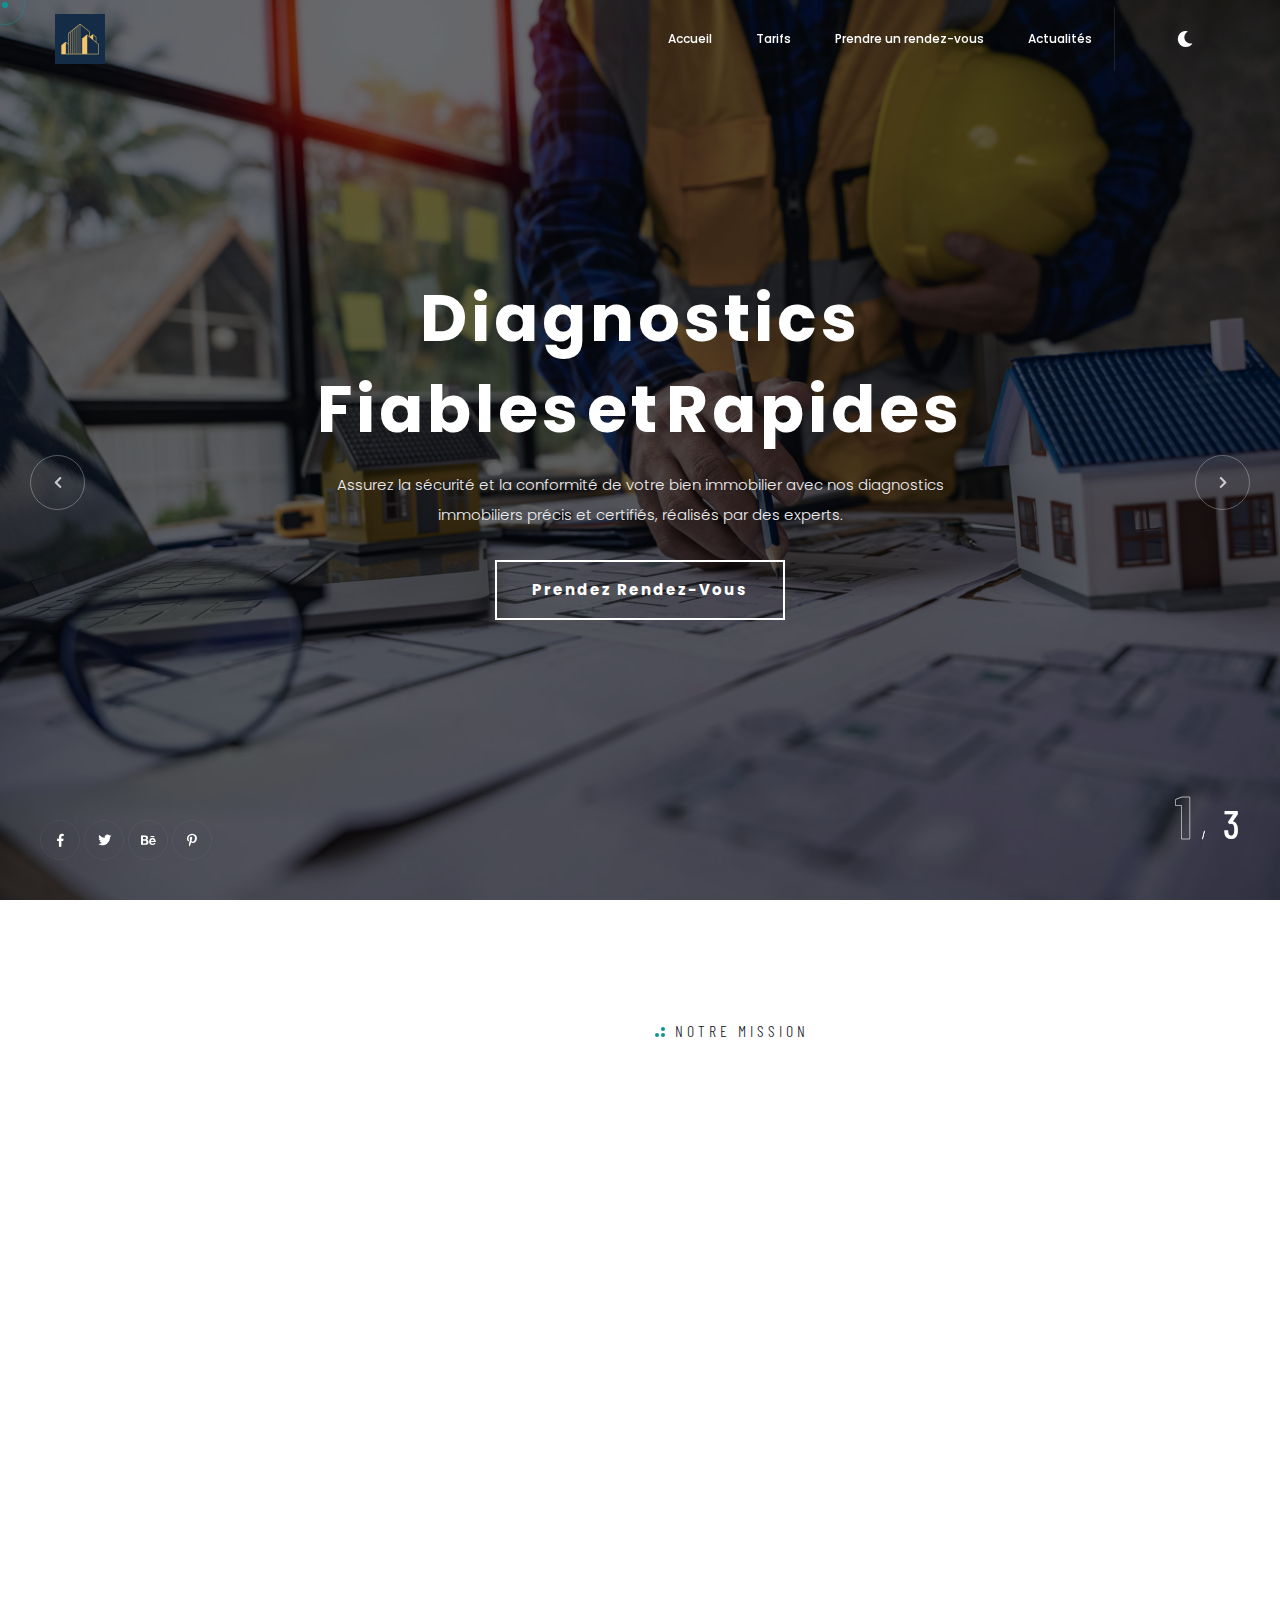
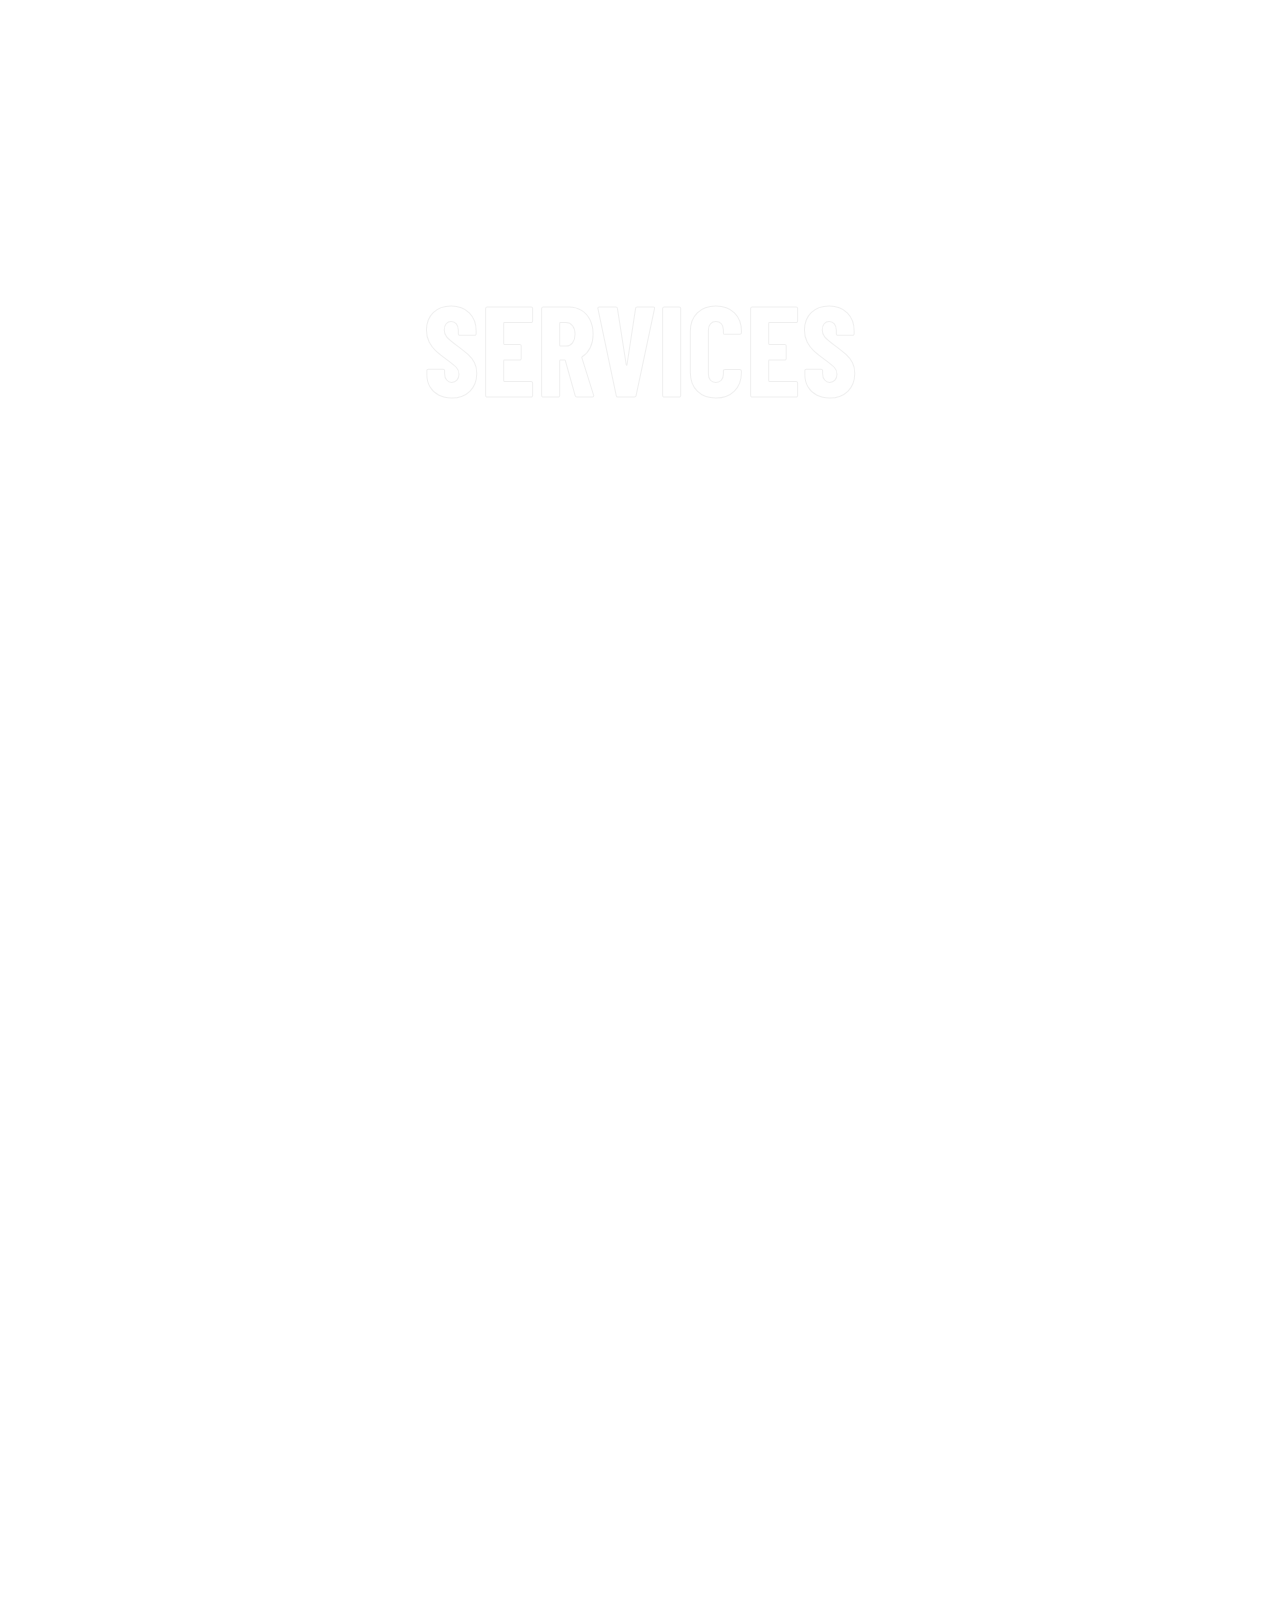
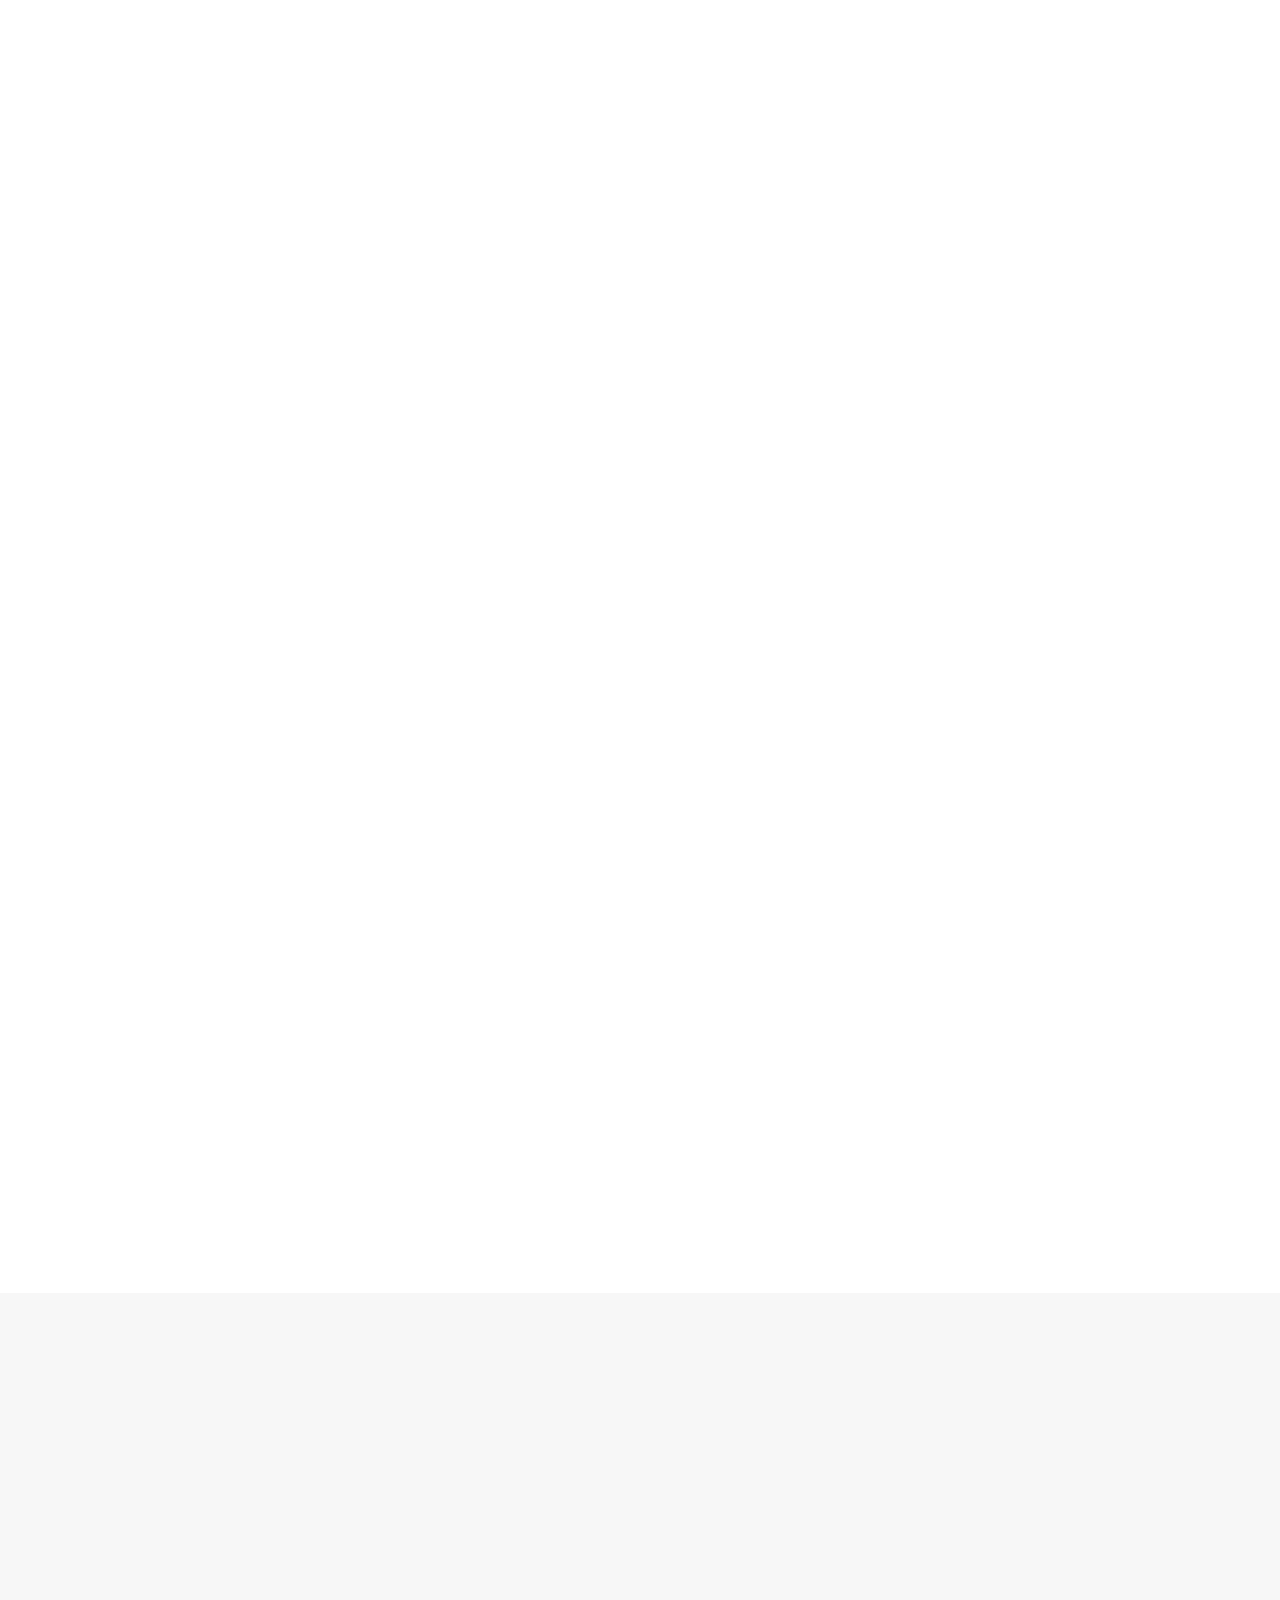
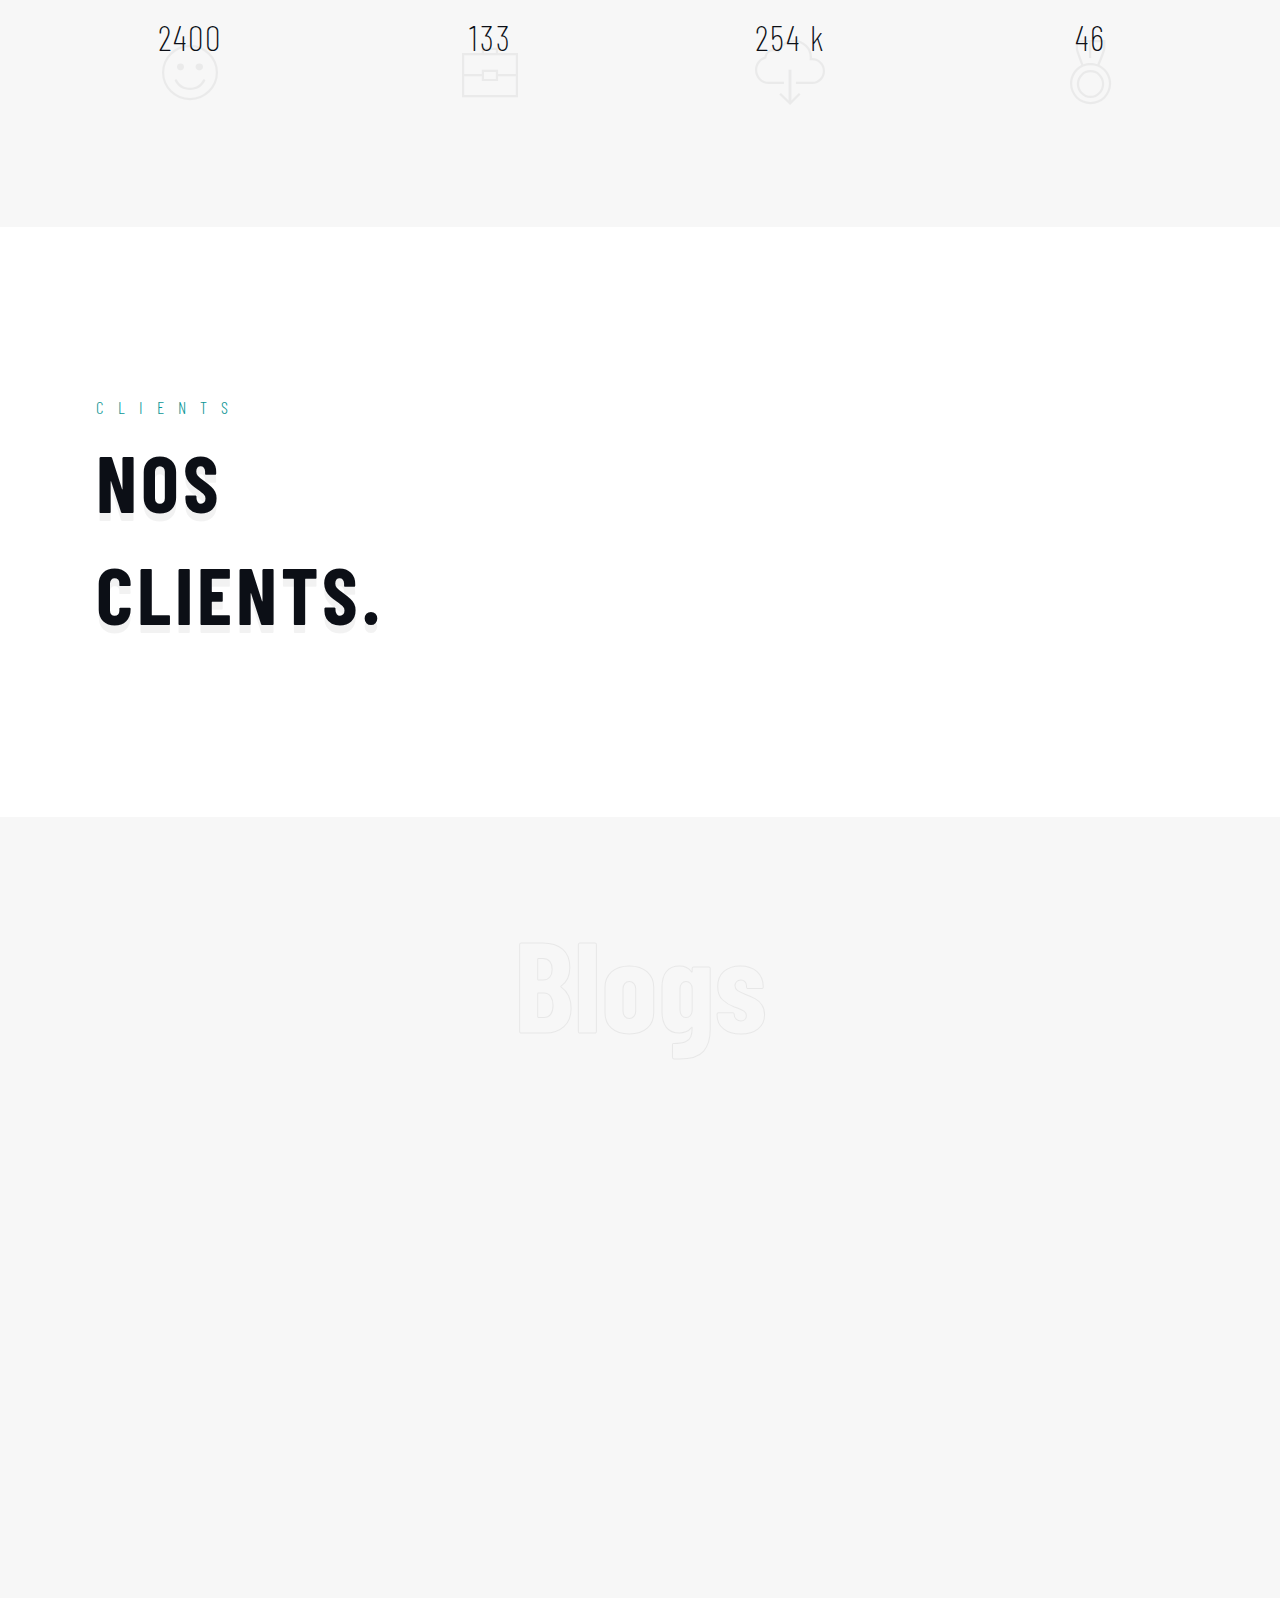
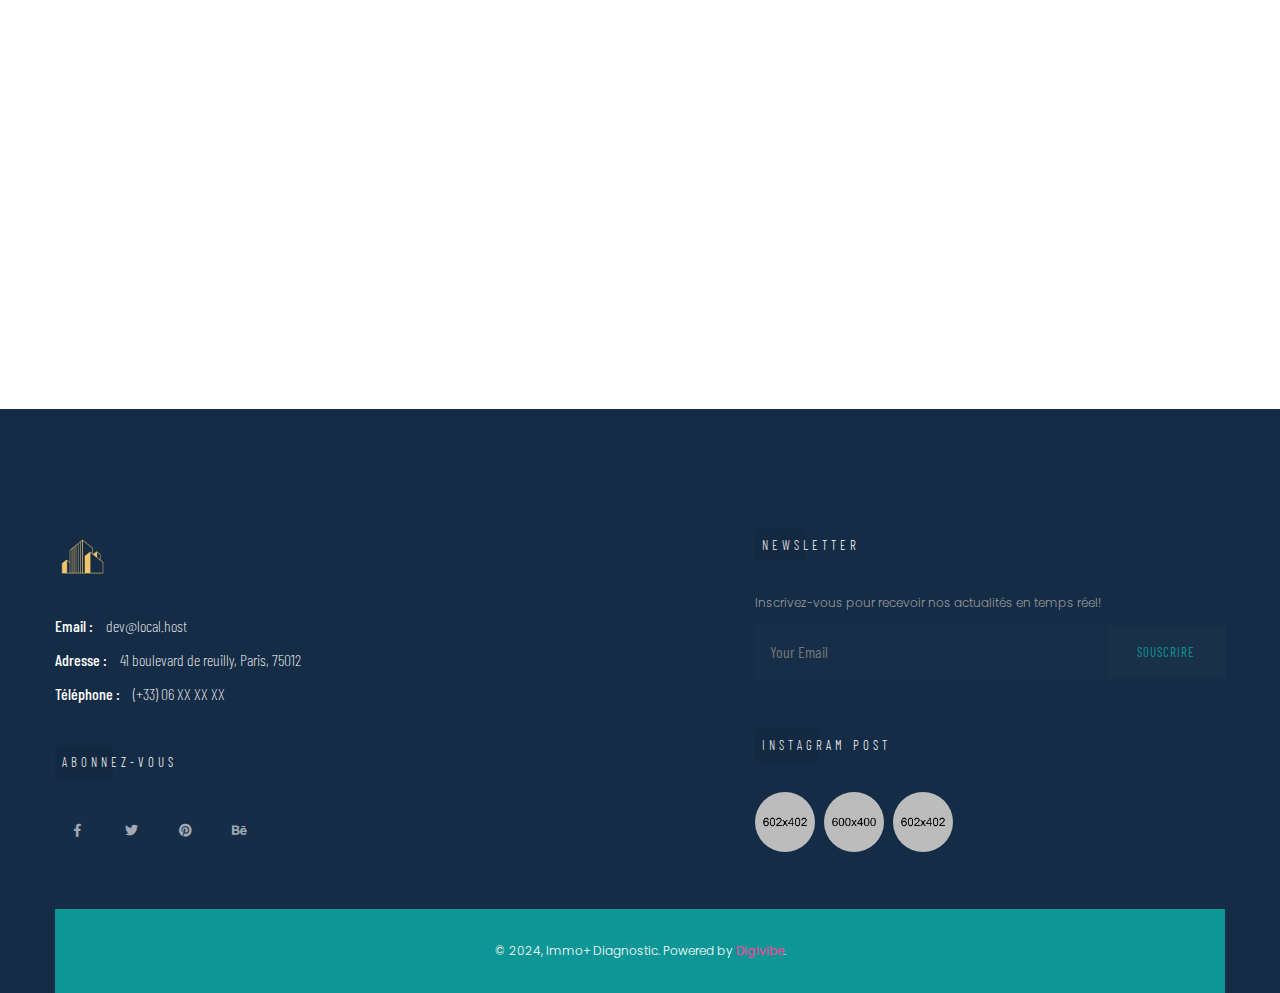
<file: index.html>
<!DOCTYPE html>
<html lang="fr">
<head>
    <meta charset="utf-8">
    <meta http-equiv="X-UA-Compatible" content="IE=edge" />
    <meta name="viewport" content="width=device-width, initial-scale=1, maximum-scale=1" />
    <meta name="keywords" content="Diagnostic immobilier, DPE, plomb, termites, gaz, carrez, boutin, amiante, ERP, Paris, Île-de-France" />
    <meta name="description" content="Nous offrons des services complets de diagnostics immobiliers à Paris et en Île-de-France, incluant DPE, plomb, termites, etc." />
    <meta name="author" content="Digivibe" />
    
    <title>Diagnostics immobiliers à Paris et en Ile-de-France</title>

    <link rel="shortcut icon" href="/img/favicon.ico" />
    
    <link href="https://fonts.googleapis.com/css?family=Poppins:100,200,300,400,500,600,700,800,900&display=swap" rel="stylesheet">
    <link href="https://fonts.googleapis.com/css2?family=Barlow:wght@100;200;300;400;500;600;700;800;900&display=swap" rel="stylesheet">
    <link href="https://fonts.googleapis.com/css?family=Playfair+Display:400,500,600,700,800,900&display=swap" rel="stylesheet">
    <link href="https://fonts.googleapis.com/css2?family=Comfortaa:wght@300;400;500;600;700&display=swap" rel="stylesheet">
    <link href="https://fonts.googleapis.com/css2?family=Barlow+Condensed:wght@200;300;400;500;600;700&display=swap" rel="stylesheet">
    
    <link rel="stylesheet" href="/css/plugins.css" />
    <link rel="stylesheet" href="/css/style.css" />
</head>
<body>
    <div id="preloader">
    </div>
    
    <div class="progress-wrap cursor-pointer">
        <svg class="progress-circle svg-content" width="100%" height="100%" viewBox="-1 -1 102 102">
            <path d="M50,1 a49,49 0 0,1 0,98 a49,49 0 0,1 0,-98" />
        </svg>
    </div>
    
    <div class="mouse-cursor cursor-outer"></div>
    <div class="mouse-cursor cursor-inner"></div>
    
    <nav class="navbar change navbar-expand-lg">
        <div class="container">
            <a class="logo" href="#">
                <img src="/img/logo-light.png" alt="logo">
            </a>

            <div>
                <a href="/dark.html" class="d-md-none m-3">
                    <i class="fas fa-moon navbar-toggler"></i>
                </a>
                <button class="navbar-toggler" type="button" data-toggle="collapse" data-target="#navbarSupportedContent"
                    aria-controls="navbarSupportedContent" aria-expanded="false" aria-label="Toggle navigation">
                    <span class="icon-bar">
                        <i class="fas fa-bars"></i>
                    </span>
                </button>
            </div>
            
            <div class="collapse navbar-collapse" id="navbarSupportedContent">
                <ul class="navbar-nav ml-auto">
                    <li class="nav-item ">
                        <a class="nav-link" href="/">
                            Accueil
                        </a>
                    </li>
                    <li class="nav-item ">
                        <a class="nav-link" href="/">
                            Tarifs
                        </a>
                    </li>
                    <li class="nav-item ">
                        <a class="nav-link" href="/rdv.html">
                            Prendre un rendez-vous
                        </a>
                    </li>
                    <li class="nav-item ">
                        <a class="nav-link" href="/">
                            Actualités
                        </a>
                    </li>
                </ul>
                <div class="search">
                    <a href="/dark.html" class="m-3">
                        <i class="fas fa-moon cursor-pointer nav-link"></i>
                    </a>
                </div>
            </div>
        </div>
    </nav>

    <header class="slider slider-prlx fixed-slider text-center">
        <div class="swiper-container parallax-slider">
            <div class="swiper-wrapper">
                <div class="swiper-slide">
                    <div class="bg-img valign" data-background="/img/slid/01.jpg" data-overlay-dark="6">
                        <div class="container">
                            <div class="row justify-content-center">
                                <div class="col-lg-7 col-md-9">
                                    <div class="caption center">
                                        <h1 data-splitting>
                                            Diagnostics <br> Fiables et Rapides
                                        </h1>
                                        <p>
                                            Assurez la sécurité et la conformité de votre bien immobilier avec nos
                                            diagnostics immobiliers précis et certifiés, réalisés par des experts.
                                        </p>
                                        <a href="/rdv.html" class="btn-curve btn-lit mt-30">
                                            <span>
                                                Prendez rendez-vous
                                            </span>
                                        </a>
                                    </div>
                                </div>
                            </div>
                        </div>
                    </div>
                </div>
                <div class="swiper-slide">
                    <div class="bg-img valign" data-background="/img/slid/03.jpg" data-overlay-dark="6">
                        <div class="container">
                            <div class="row justify-content-center">
                                <div class="col-lg-7 col-md-9">
                                    <div class="caption center">
                                        <h1 data-splitting>
                                            Large Gamme <br> de Diagnostics
                                        </h1>
                                        <p>
                                            De l'évaluation énergétique au diagnostic termites, nous couvrons tous les
                                            aspects essentiels pour vos projets de vente ou de location immobilière.
                                        </p>
                                        <a href="/rdv.html" class="btn-curve btn-lit mt-30">
                                            <span>
                                                Prendez rendez-vous
                                            </span>
                                        </a>
                                    </div>
                                </div>
                            </div>
                        </div>
                    </div>
                </div>
                <div class="swiper-slide">
                    <div class="bg-img valign" data-background="/img/slid/02.jpg" data-overlay-dark="6">
                        <div class="container">
                            <div class="row justify-content-center">
                                <div class="col-lg-7 col-md-9">
                                    <div class="caption center">
                                        <h1 data-splitting>
                                            Qualité et Conformité
                                        </h1>
                                        <p>
                                            Faites confiance à notre équipe de professionnels qualifiés pour des
                                            diagnostics immobiliers qui respectent toutes les normes réglementaires en
                                            vigueur.
                                        </p>
                                        <a href="/rdv.html" class="btn-curve btn-lit mt-30">
                                            <span>
                                                Prendez rendez-vous
                                            </span>
                                        </a>
                                    </div>
                                </div>
                            </div>
                        </div>
                    </div>
                </div>
            </div>
            
            <div class="setone setwo">
                <div class="swiper-button-next swiper-nav-ctrl next-ctrl cursor-pointer">
                    <i class="fas fa-chevron-right"></i>
                </div>
                <div class="swiper-button-prev swiper-nav-ctrl prev-ctrl cursor-pointer">
                    <i class="fas fa-chevron-left"></i>
                </div>
            </div>
            <div class="swiper-pagination top botm custom-font"></div>

            <div class="social-icon">
                <a href="#0"><i class="fab fa-facebook-f"></i></a>
                <a href="#0"><i class="fab fa-twitter"></i></a>
                <a href="#0"><i class="fab fa-behance"></i></a>
                <a href="#0"><i class="fab fa-pinterest-p"></i></a>
            </div>
        </div>
    </header>
    
    <div class="main-content">
        <div class="about section-padding">
            <div class="container">
                <div class="row">
                    <div class="col-lg-5">
                        <div class="img-mons">
                            <div class="row">
                                <div class="col-md-5 cmd-padding valign">
                                    <div class="img1 wow imago" data-wow-delay=".5s">
                                        <img src="/img/m1.jpg" alt="">
                                    </div>
                                </div>
                                <div class="col-md-7 cmd-padding">
                                    <div class="img2 wow imago" data-wow-delay=".3s">
                                        <img src="/img/m2.jpeg" alt="">
                                    </div>
                                    <div class="img3 wow imago" data-wow-delay=".8s">
                                        <img src="/img/3.jpg" alt="">
                                    </div>
                                </div>
                            </div>
                        </div>
                    </div>
                    <div class="col-lg-6 offset-lg-1 valign">
                        <div class="content">
                            <div class="sub-title">
                                <h6>
                                    Notre mission
                                </h6>
                                <span></span>
                                <span></span>
                                <span></span>
                            </div>
                            <h3 class="main-title wow" data-splitting>
                                Nous sommes plus qu'un <br> agence de diagnostic immobilière.
                            </h3>
                            <p class="wow txt" data-splitting>
                                Une intervention rapide répondant à vos besoins <br>
                                <strong>Prenez contact :</strong> Choisissez la formule adaptée à votre projet
                                et fixons un rendez-vous ensemble. <br>
                                <strong>Intervention rapide :</strong> Vos diagnostics sont réalisés sur place
                                par un diagnostiqueur certifié. <br>
                                <strong>Paiement et envoi du rapport d'expertise :</strong> Après réception de
                                votre paiement (CB ou lien de paiement), vous recevez vos rapports complets dans
                                un délai de 24h.
                            </p>
                            <div class="ftbox mt-30">
                                <ul>
                                    <li class="wow fadeIn" data-wow-delay=".3s">
                                        <span class="icon pe-7s-gleam"></span>
                                        <h6 class="custom-font">Pixel <br> Perfect</h6>
                                        <div class="dots">
                                            <span></span>
                                            <span></span>
                                            <span></span>
                                        </div>
                                    </li>
                                    <li class="space wow fadeIn" data-wow-delay=".5s">
                                        <span class="icon pe-7s-paint-bucket"></span>
                                        <h6 class="custom-font">Creative <br> Design</h6>
                                        <div class="dots">
                                            <span></span>
                                            <span></span>
                                            <span></span>
                                        </div>
                                    </li>
                                    <li class="wow fadeIn" data-wow-delay=".8s">
                                        <span class="icon pe-7s-medal"></span>
                                        <h6 class="custom-font">Heigh <br> Perfomance</h6>
                                        <div class="dots">
                                            <span></span>
                                            <span></span>
                                            <span></span>
                                        </div>
                                    </li>
                                </ul>
                            </div>
                        </div>
                    </div>
                </div>
            </div>
        </div>

        <section class="services">
            <div class="container">
                <div class="sec-head custom-font text-center">
                    <h6 class="wow fadeIn" data-wow-delay=".5s">
                        Services
                    </h6>
                    <h3 class="wow" data-splitting>
                        LES DIAGNOSTICS IMMOBILIERS OBLIGATOIRES.
                    </h3>
                    <span class="tbg">
                        SERVICES
                    </span>
                </div>
                <div class="row">
                    <div class="col-lg-3 col-md-6 item-box wow fadeInLeft" data-wow-delay=".3s">
                        <img src="/img/d/1.png" alt="" style="width: 100px !important">
                        <h6>
                            AUDIT ENERGETIQUE
                        </h6>
                        <p>
                            L'audit énergétique réglementaire est obligatoire depuis le 1er avril 2023 pour
                            la vente des logements en monopropriété, qualifiés de passoires thermiques (DPE
                            classés F ou G).
                        </p>
                        <p>
                            L'audit correspond à un examen du bien immobilier permettant de réaliser des
                            scénarios de travaux en plusieurs étapes. Chiffrés, ces scénarios sont adaptés
                            aux caractéristiques du bien immobilier, et permettent aux futurs acquéreurs
                            d'avoir des projections vers une note DPE au minimum de B.
                        </p>
                    </div>
                    <div class="col-lg-3 col-md-6 item-box wow fadeInLeft" data-wow-delay=".4s">
                        <img src="/img/d/2.png" alt="" style="width: 100px !important">
                        <h6>
                            DPE
                        </h6>
                        <p>
                            Le diagnostic de performance énergétique (DPE) vente ou location vous permet
                            d'être informé sur la performance énergétique et climatique de votre logement.
                            La lettre A correspond à une habitation économe tandis que la lettre G signifie
                            que le logement est énergivore.
                        </p>
                        <p>
                            <strong>Validité expertise énergétique :</strong> 10 ans suite à sa réalisation.
                        </p>
                    </div>
                    <div class="col-lg-3 col-md-6 item-box wow fadeInLeft" data-wow-delay=".5s">
                        <img src="/img/d/3.png" alt="" style="width: 100px !important">
                        <h6>
                            DIAGNOSTIC ELECTRICITE
                        </h6>
                        <p>
                            L'état de l'installation intérieure d'électricité, plus communément "diagnostic
                            électricité", permet de détecter d'éventuelles installations électriques
                            défectueuses pouvant mettre en danger la sécurité des personnes et de leurs
                            biens.
                        </p>
                        <p>
                            <strong>Validité diagnostic électrique :</strong> 3 ans dans le cas cas d'une
                            mise en vente et 6 ans pour la location.
                        </p>
                    </div>
                    <div class="col-lg-3 col-md-6 item-box wow fadeInLeft" data-wow-delay=".6s">
                        <img src="/img/d/4.png" alt="" style="width: 100px !important">
                        <h6>
                            DIAGNOSTIC GAZ
                        </h6>
                        <p>
                            L'état de l'installation intérieure de gaz, aussi appelé diagnostic gaz, est un
                            diagnostic qui évalue et repère les risques potentiels pouvant subvenir lors de
                            l'utilisation des installations alimentées au gaz dans les logements.
                        </p>
                        <p>
                            <strong>Validité expertise gaz :</strong> 3 ans pour une vente, et 6 ans pour
                            une location.
                        </p>
                    </div>
                    <div class="col-lg-3 col-md-6 item-box wow fadeInLeft" data-wow-delay=".7s">
                        <img src="/img/d/5.png" alt="" style="width: 100px !important">
                        <h6>
                            ERP - ETAT DES RISQUES ET POLLUTION
                        </h6>
                        <p>
                            L'état d'amiante, également appelé diagnostic amiante, indique la présence ou
                            l'absence de matériaux contenant de l'amiante dans votre logement afin de
                            préserver la santé des habitants dans le foyer. Dans certains cas particuliers,
                            le diagnostiqueur doit effectuer un prélèvement.
                        </p>
                        <p>
                            <strong>Validité analyse amiante :</strong> durée de vie illimitée sauf si
                            travaux sur le bâti de l'habitation.
                        </p>
                    </div>
                    <div class="col-lg-3 col-md-6 item-box wow fadeInLeft" data-wow-delay=".8s">
                        <img src="/img/d/6.png" alt="" style="width: 100px !important">
                        <h6>
                            DIAGNOSTIC AMIANTE
                        </h6>
                        <p>
                            L'état d'amiante, également appelé diagnostic amiante, indique la présence ou
                            l'absence de matériaux contenant de l'amiante dans votre logement afin de
                            préserver la santé des habitants dans le foyer. Dans certains cas particuliers,
                            le diagnostiqueur doit effectuer un prélèvement.
                        </p>
                        <p>
                            <strong>Validité analyse amiante :</strong> durée de vie illimitée sauf si
                            travaux sur le bâti de l'habitation.
                        </p>
                    </div>
                    <div class="col-lg-3 col-md-6 item-box wow fadeInLeft" data-wow-delay=".9s">
                        <img src="/img/d/7.png" alt="" style="width: 100px !important">
                        <h6>
                            DIAGNOSTIC PLOMB
                        </h6>
                        <p>
                            Le constat de risque d'exposition au plomb (Crep), aussi appelé diagnostic
                            plomb, permet de détecter la concentration de plomb dans les peintures de votre
                            logement grâce à un analyseur plomb. L'objectif du Crep est de repérer les
                            situations de risque de saturnisme chez les enfants ou de dégradation du
                            logement. Pour rappel, le saturnisme correspond à une intoxication au plomb aux
                            effets très nocifs chez l'enfant.
                        </p>
                        <p>
                            <strong>Validité du CREP :</strong> Si seuil &lt; 1mg/cm² : durée de vie
                            illimitée

                            Si seuil &gt; 1mg/cm² : CREP location 6 ans ; CREP vente 1 an
                        </p>
                    </div>
                    <div class="col-lg-3 col-md-6 item-box wow fadeInLeft" data-wow-delay=".10s">
                        <img src="/img/d/8.png" alt="" style="width: 100px !important">
                        <h6>
                            DIAGNOSTIC TERMITES
                        </h6>
                        <p>
                            L'état relatif à la présence de termites, plus souvent appelé le « diagnostic
                            termites » donne des informations sur la présence ou non d'insectes xylophages
                            dans un bien immobilier. Le diagnostiqueur procède tout d’abord à une inspection
                            visuelle (exemple: recherche d’indice tel qu’un « cordonnet ») puis il réalise
                            des sondages non destructifs à l’aide d’un poinçon sur tous les éléments du
                            logement constitués de bois. Ce diagnostic doit être réalisé obligatoirement
                            lorsque le bien immobilier est situé dans une zone déclarée par un arrêté
                            préfectoral.
                        </p>
                        <p>
                            <strong>Validité expertise termites :</strong> 6 mois suite à sa réalisation.
                        </p>
                    </div>
                    <div class="col-lg-4 col-md-6 item-box wow fadeInLeft" data-wow-delay=".11s">
                        <img src="/img/d/9.png" alt="" style="width: 100px !important">
                        <h6>
                            LOI CARREZ
                        </h6>
                        <p>
                            La loi Carrez atteste de la superficie privative d’un bien immobilier en
                            copropriété. Dans le cadre d’une vente, le mesurage dit « loi Carrez » doit être
                            intégré à l’acte de vente.
                        </p>
                        <p>
                            <strong>Surfaces exclues du mesurage Carrez :</strong> ballon d'eau chaude
                            sanitaire, les cloisons, les murs, les gaines, les embrasures de portes et
                            fenêtres, et les emprises au sol ayant une hauteur inférieure à 1,80m.
                        </p>
                        <p>
                            <strong>Validité loi carrez :</strong> durée de vie illimitée sauf si travaux
                            sur le bâti de l'habitation touchant à la surface.
                        </p>
                    </div>
                    <div class="col-lg-4 col-md-6 item-box wow fadeInLeft" data-wow-delay=".12s">
                        <img src="/img/d/10.png" alt="" style="width: 100px !important">
                        <h6>
                            LOI BOUTIN
                        </h6>
                        <p>
                            La loi Boutin atteste de la surface habitable d’un bien immobilier en location.
                            Dans le cadre d’un bail de location, le mesurage dit « loi Boutin » doit être
                            mentionné.
                        </p>
                        <p>
                            <strong>Surfaces exclues du mesurage Boutin :</strong> ballon d'eau chaude
                            sanitaire, les cloisons, les murs, les gaines, les embrasures de portes et
                            fenêtres, et les emprises au sol ayant une hauteur inférieure à 1,80m.
                            Le mesurage dit en « loi Boutin » ne concerne que la part habitable du local
                            d'habitation. Elle exclut la surface: balcon, terrasse, cave, parking, et des
                            combles non aménagés
                        </p>
                        <p>
                            <strong>Validité diagnostic Boutin :</strong> durée de vie illimitée sauf si
                            travaux sur le bâti de l'habitation touchant à la surface.
                        </p>
                    </div>
                    <div class="col-lg-4 col-md-6 item-box wow fadeInLeft" data-wow-delay=".13s">
                        <img src="/img/d/11.png" alt="" style="width: 100px !important">
                        <h6>
                            DPE - PROJETE (NON OBLIGATOIRE)
                        </h6>
                        <p>
                            La différence avec le DPE dit réglementaire, c’est que le DPE Projeté va évaluer
                            la performance énergétique d’un bien avec projection de travaux (exemple:
                            changement fenêtre).
                        </p>
                        <p>
                            Plus simplement, il va donner la consommation en énergie d’un logement lorsque
                            celui-ci sera rendu moins énergivore. Le terme projeté est donc utilisé pour
                            signaler que c’est une projection de la performance énergétique à venir. Ce
                            diagnostic permet de mesurer le retour sur investissement des travaux qui seront
                            effectués.
                        </p>
                    </div>
                </div>
            </div>
            <div class="half-bg bottom"></div>
        </section>
        
        <section class="number-sec section-padding sub-bg">
            <div class="container">
                <div class="row">
                    <div class="col-lg-3 col-md-6">
                        <div class="item no-bord">
                            <span class="icon pe-7s-smile"></span>
                            <h3 class="custom-font"><span class="count">2400</span></h3>
                            <p class="wow txt" data-splitting>
                                Clients contents
                            </p>
                        </div>
                    </div>
                    <div class="col-lg-3 col-md-6">
                        <div class="item">
                            <span class="icon pe-7s-portfolio"></span>
                            <h3 class="custom-font"><span class="count">133</span></h3>
                            <p class="wow txt" data-splitting>
                                Projets terminés
                            </p>
                        </div>
                    </div>
                    <div class="col-lg-3 col-md-6">
                        <div class="item">
                            <span class="icon pe-7s-cloud-download"></span>
                            <h3 class="custom-font"><span class="count">254</span> k</h3>
                            <p class="wow txt" data-splitting>
                                Diagnostic
                            </p>
                        </div>
                    </div>
                    <div class="col-lg-3 col-md-6">
                        <div class="item">
                            <span class="icon pe-7s-medal"></span>
                            <h3 class="custom-font"><span class="count">46</span></h3>
                            <p class="wow txt" data-splitting>
                                Award Win
                            </p>
                        </div>
                    </div>
                </div>
            </div>
        </section>

        <section class="clients section-padding">
            <div class="container">
                <div class="row">
                    <div class="col-lg-4 valign">
                        <div class="sec-head custom-font mb-0">
                            <h6>
                                Clients
                            </h6>
                            <h3>
                                Nos <br> Clients.
                            </h3>
                        </div>
                    </div>
                    <div class="col-lg-8">
                        <div>
                            <div class="row bord">
                                <div class="col-md-3 col-6 brands">
                                    <div class="item wow fadeIn" data-wow-delay=".3s">
                                        <div class="img">
                                            <img src="/img/clients/brands/1.png" alt="">
                                            <a href="#0" class="link" data-splitting>www.avo.com</a>
                                        </div>
                                    </div>
                                </div>
                                <div class="col-md-3 col-6 brands">
                                    <div class="item wow fadeIn" data-wow-delay=".6s">
                                        <div class="img">
                                            <img src="/img/clients/brands/2.png" alt="">
                                            <a href="#0" class="link" data-splitting>www.avo.com</a>
                                        </div>
                                    </div>
                                </div>
                                <div class="col-md-3 col-6 brands">
                                    <div class="item wow fadeIn" data-wow-delay=".8s">
                                        <div class="img">
                                            <img src="/img/clients/brands/3.png" alt="">
                                            <a href="#0" class="link" data-splitting>www.avo.com</a>
                                        </div>
                                    </div>
                                </div>
                                <div class="col-md-3 col-6 brands">
                                    <div class="item wow fadeIn" data-wow-delay=".3s">
                                        <div class="img">
                                            <img src="/img/clients/brands/4.png" alt="">
                                            <a href="#0" class="link" data-splitting>www.avo.com</a>
                                        </div>
                                    </div>
                                </div>
                            </div>
                            <div class="row">
                                <div class="col-md-3 col-6 brands">
                                    <div class="item wow fadeIn" data-wow-delay=".4s">
                                        <div class="img">
                                            <img src="/img/clients/brands/5.png" alt="">
                                            <a href="#0" class="link" data-splitting>www.avo.com</a>
                                        </div>
                                    </div>
                                </div>
                                <div class="col-md-3 col-6 brands">
                                    <div class="item wow fadeIn" data-wow-delay=".7s">
                                        <div class="img">
                                            <img src="/img/clients/brands/6.png" alt="">
                                            <a href="#0" class="link" data-splitting>www.avo.com</a>
                                        </div>
                                    </div>
                                </div>
                                <div class="col-md-3 col-6 brands">
                                    <div class="item wow fadeIn" data-wow-delay=".5s">
                                        <div class="img">
                                            <img src="/img/clients/brands/7.png" alt="">
                                            <a href="#0" class="link" data-splitting>www.avo.com</a>
                                        </div>
                                    </div>
                                </div>
                                <div class="col-md-3 col-6 brands">
                                    <div class="item wow fadeIn" data-wow-delay=".3s">
                                        <div class="img">
                                            <img src="/img/clients/brands/8.png" alt="">
                                            <a href="#0" class="link" data-splitting>www.avo.com</a>
                                        </div>
                                    </div>
                                </div>
                            </div>
                        </div>
                    </div>
                </div>
            </div>
        </section>

        <section class="blog-curs section-padding sub-bg">
            <div class="container">
                <div class="sec-head custom-font text-center">
                    <h6 class="wow fadeIn" data-wow-delay=".5s">
                        Actualités    
                    </h6>
                    <h3 class="wow" data-splitting>
                        Notre blog.
                    </h3>
                    <span class="tbg">
                        Blogs
                    </span>
                </div>
                <div class="row">
                    <div class="col-12">
                        <div class="blg-swipe wow fadeInUp" data-wow-delay=".5s">
                            <div class="item-box">
                                <div class="item">
                                    <div class="bimg">
                                        <div class="img bg-img" data-background="/img/blog/1.jpg"></div>
                                    </div>
                                    <div class="cont valign">
                                        <div class="full-width">
                                            <div class="info custom-font">
                                                <a href="#0" class="author">
                                                    <span>by / Admin</span>
                                                </a>
                                                <a href="#0" class="date">
                                                    <span><i>06</i> Aug</span>
                                                </a>
                                            </div>
                                            <h6 class="custom-font">
                                                <a href="#0">The Start-Up Ultimate Guide to Make Your WordPress
                                                    Journal.</a>
                                            </h6>
                                            <div class="btn-more custom-font">
                                                <a href="#0" class="simple-btn">Read More</a>
                                            </div>
                                        </div>
                                    </div>
                                </div>
                            </div>
                            <div class="item-box">
                                <div class="item">
                                    <div class="bimg">
                                        <div class="img bg-img" data-background="/img/blog/2.jpg"></div>
                                    </div>
                                    <div class="cont valign">
                                        <div class="full-width">
                                            <div class="info custom-font">
                                                <a href="#0" class="author">
                                                    <span>by / Admin</span>
                                                </a>
                                                <a href="#0" class="date">
                                                    <span><i>06</i> Aug</span>
                                                </a>
                                            </div>
                                            <h6 class="custom-font">
                                                <a href="#0">The Start-Up Ultimate Guide to Make Your WordPress
                                                    Journal.</a>
                                            </h6>
                                            <div class="btn-more custom-font">
                                                <a href="#0" class="simple-btn">Read More</a>
                                            </div>
                                        </div>
                                    </div>
                                </div>
                            </div>
                            <div class="item-box">
                                <div class="item">
                                    <div class="bimg">
                                        <div class="img bg-img" data-background="/img/blog/3.jpg"></div>
                                    </div>
                                    <div class="cont valign">
                                        <div class="full-width">
                                            <div class="info custom-font">
                                                <a href="#0" class="author">
                                                    <span>by / Admin</span>
                                                </a>
                                                <a href="#0" class="date">
                                                    <span><i>06</i> Aug</span>
                                                </a>
                                            </div>
                                            <h6 class="custom-font">
                                                <a href="#0">The Start-Up Ultimate Guide to Make Your WordPress
                                                    Journal.</a>
                                            </h6>
                                            <div class="btn-more custom-font">
                                                <a href="#0" class="simple-btn">Read More</a>
                                            </div>
                                        </div>
                                    </div>
                                </div>
                            </div>
                            <div class="item-box">
                                <div class="item">
                                    <div class="bimg">
                                        <div class="img bg-img" data-background="/img/blog/4.jpg"></div>
                                    </div>
                                    <div class="cont valign">
                                        <div class="full-width">
                                            <div class="info custom-font">
                                                <a href="#0" class="author">
                                                    <span>by / Admin</span>
                                                </a>
                                                <a href="#0" class="date">
                                                    <span><i>06</i> Aug</span>
                                                </a>
                                            </div>
                                            <h6 class="custom-font">
                                                <a href="#0">The Start-Up Ultimate Guide to Make Your WordPress
                                                    Journal.</a>
                                            </h6>
                                            <div class="btn-more custom-font">
                                                <a href="#0" class="simple-btn">Read More</a>
                                            </div>
                                        </div>
                                    </div>
                                </div>
                            </div>
                        </div>
                    </div>
                </div>
            </div>
        </section>

        <section class="call-action section-padding bg-img" data-background="/img/pattern.png">
            <div class="container">
                <div class="row">
                    <div class="col-md-8 col-lg-9">
                        <div class="content sm-mb30">
                            <h6 class="wow" data-splitting>
                                Prenez un rendez-vous
                            </h6>
                            <h2 class="wow custom-font" data-splitting>
                                Remplissez le formulaire sur la page <span style="text-decoration: underline;">prendre rendez-vous</span>.
                            </h2>
                        </div>
                    </div>

                    <div class="col-md-4 col-lg-3 valign">
                        <a href="/rdv.html" class="btn-curve btn-blc wow fadeInUp" data-wow-delay=".5s">
                            <span>
                                Prendre un rdv
                            </span>
                        </a>
                    </div>
                </div>
            </div>
        </section>

        <footer class="footer-half sub-bg section-padding pb-0">
            <div class="container">
                <div class="row">
                    <div class="col-lg-5">
                        <div class="cont">
                            <div class="logo">
                                <a href="/">
                                    <img src="/img/logo-light.png" alt="">
                                </a>
                            </div>
                            <div class="con-info custom-font">
                                <ul>
                                    <li>
                                        <span>
                                            Email :
                                        </span>
                                        dev@local.host
                                    </li>
                                    <li>
                                        <span>
                                            Adresse :
                                        </span> 41 boulevard de reuilly, Paris, 75012
                                    </li>
                                    <li>
                                        <span>
                                            Téléphone :
                                        </span>
                                        (+33) 06 XX XX XX
                                    </li>
                                </ul>
                            </div>
                            <div class="social-icon">
                                <h6 class="custom-font stit simple-btn">
                                    Abonnez-vous
                                </h6>
                                <div class="social">
                                    <a href="#0" class="icon">
                                        <i class="fab fa-facebook-f"></i>
                                    </a>
                                    <a href="#0" class="icon">
                                        <i class="fab fa-twitter"></i>
                                    </a>
                                    <a href="#0" class="icon">
                                        <i class="fab fa-pinterest"></i>
                                    </a>
                                    <a href="#0" class="icon">
                                        <i class="fab fa-behance"></i>
                                    </a>
                                </div>
                            </div>
                        </div>
                    </div>
                    <div class="col-lg-5 offset-lg-2">
                        <div class="subscribe mb-50">
                            <h6 class="custom-font stit simple-btn">
                                newsletter
                            </h6>
                            <p>
                                Inscrivez-vous pour recevoir nos actualités en temps réel!
                            </p>
                            <form>
                                <div class="form-group custom-font">
                                    <input type="email" name="subscribe" placeholder="Your Email">
                                    <button class="cursor-pointer">
                                        Souscrire
                                    </button>
                                </div>
                            </form>
                        </div>
                        <div class="insta">
                            <h6 class="custom-font stit simple-btn">Instagram Post</h6>
                            <div class="insta-gallary">
                                <a href="#0">
                                    <img src="/img/insta/1.jpg" alt="">
                                </a>
                                <a href="#0">
                                    <img src="/img/insta/2.jpg" alt="">
                                </a>
                                <a href="#0">
                                    <img src="/img/insta/3.jpg" alt="">
                                </a>
                            </div>
                        </div>
                    </div>
                </div>
                <div class="copyrights text-center" style="background-color: #0d9695 !important;">
                    <p style="color: white;">
                        &copy; 2024, Immo+ Diagnostic. Powered by <strong><a href="https://digivibe.fr"
                        target="_blank" style="color: #fe46a0;">Digivibe</a></strong>.
                    </p>
                </div>
            </div>
        </footer>
    </div>

    <script src="/js/jquery-3.0.0.min.js"></script>
    <script src="/js/jquery-migrate-3.0.0.min.js"></script>
    <script src="/js/plugins.js"></script>
    <script src="/js/scripts.js"></script>
</body>
</html>
</file>
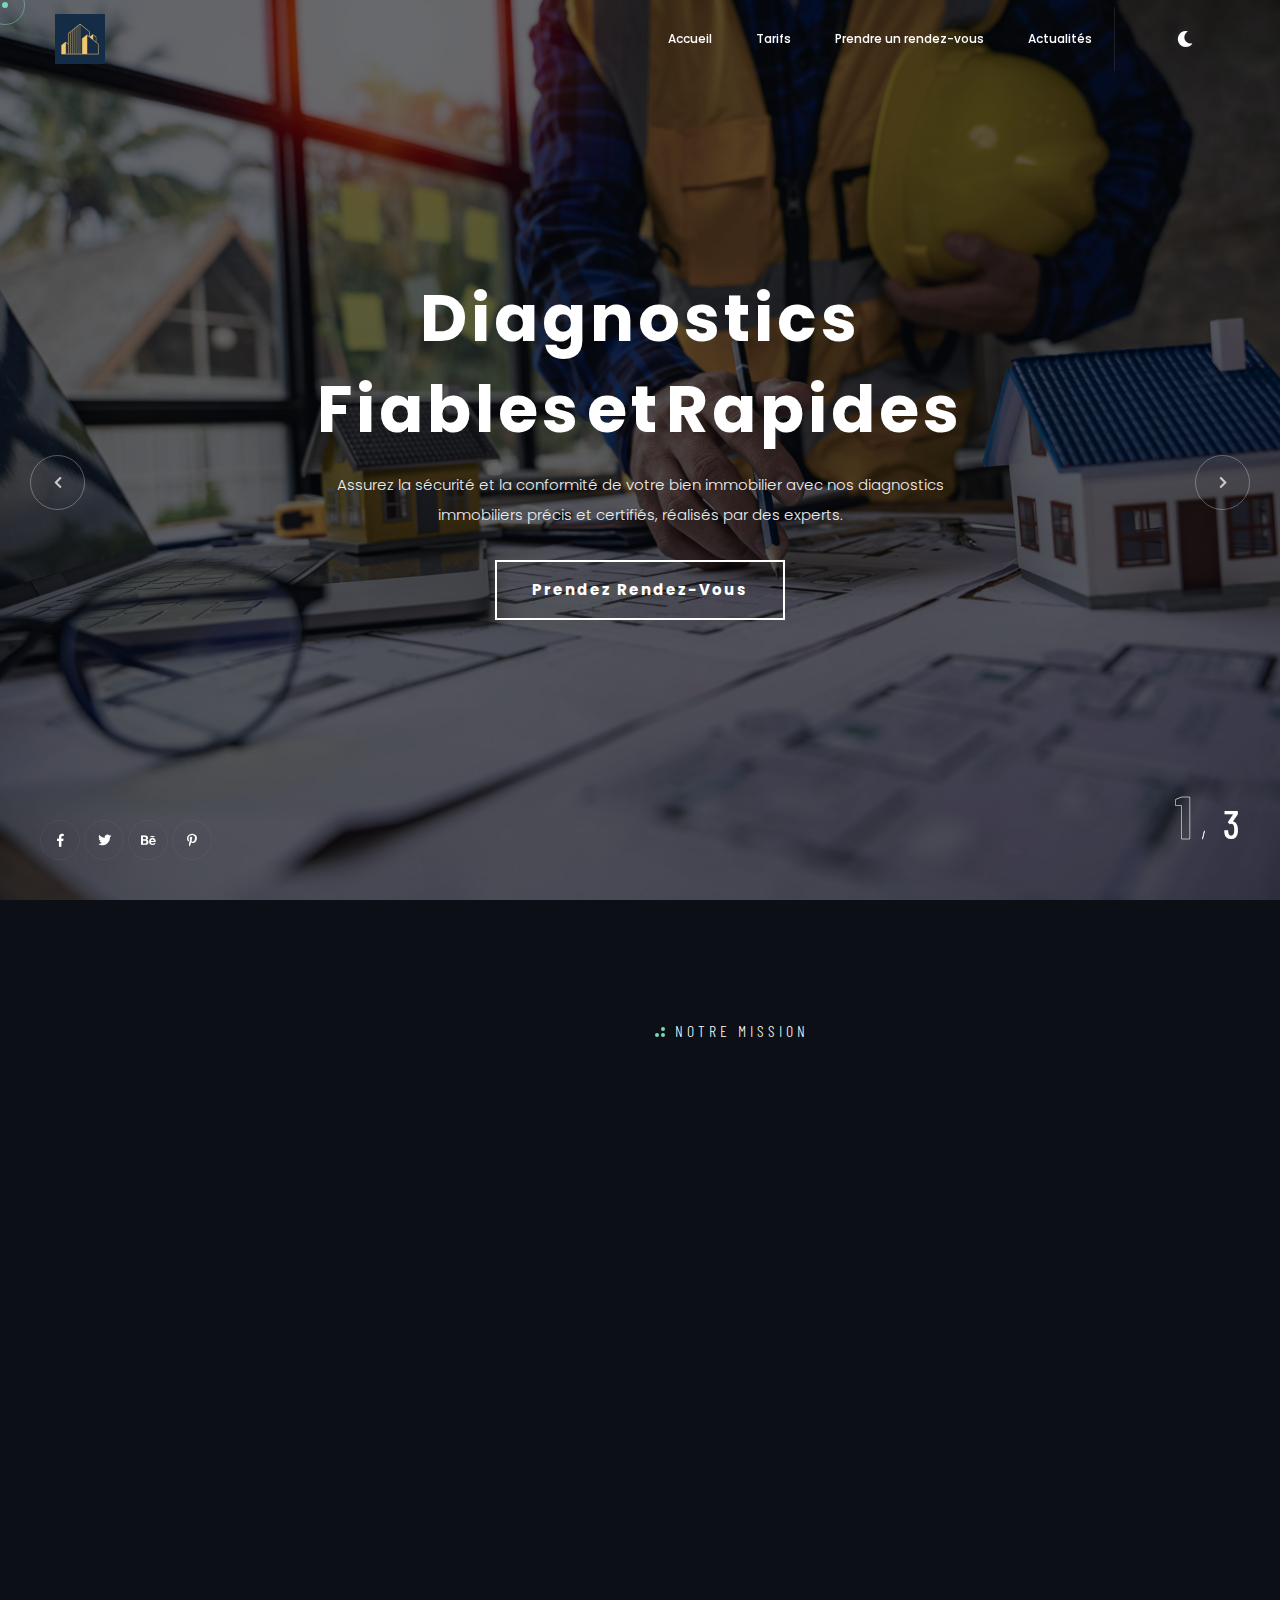
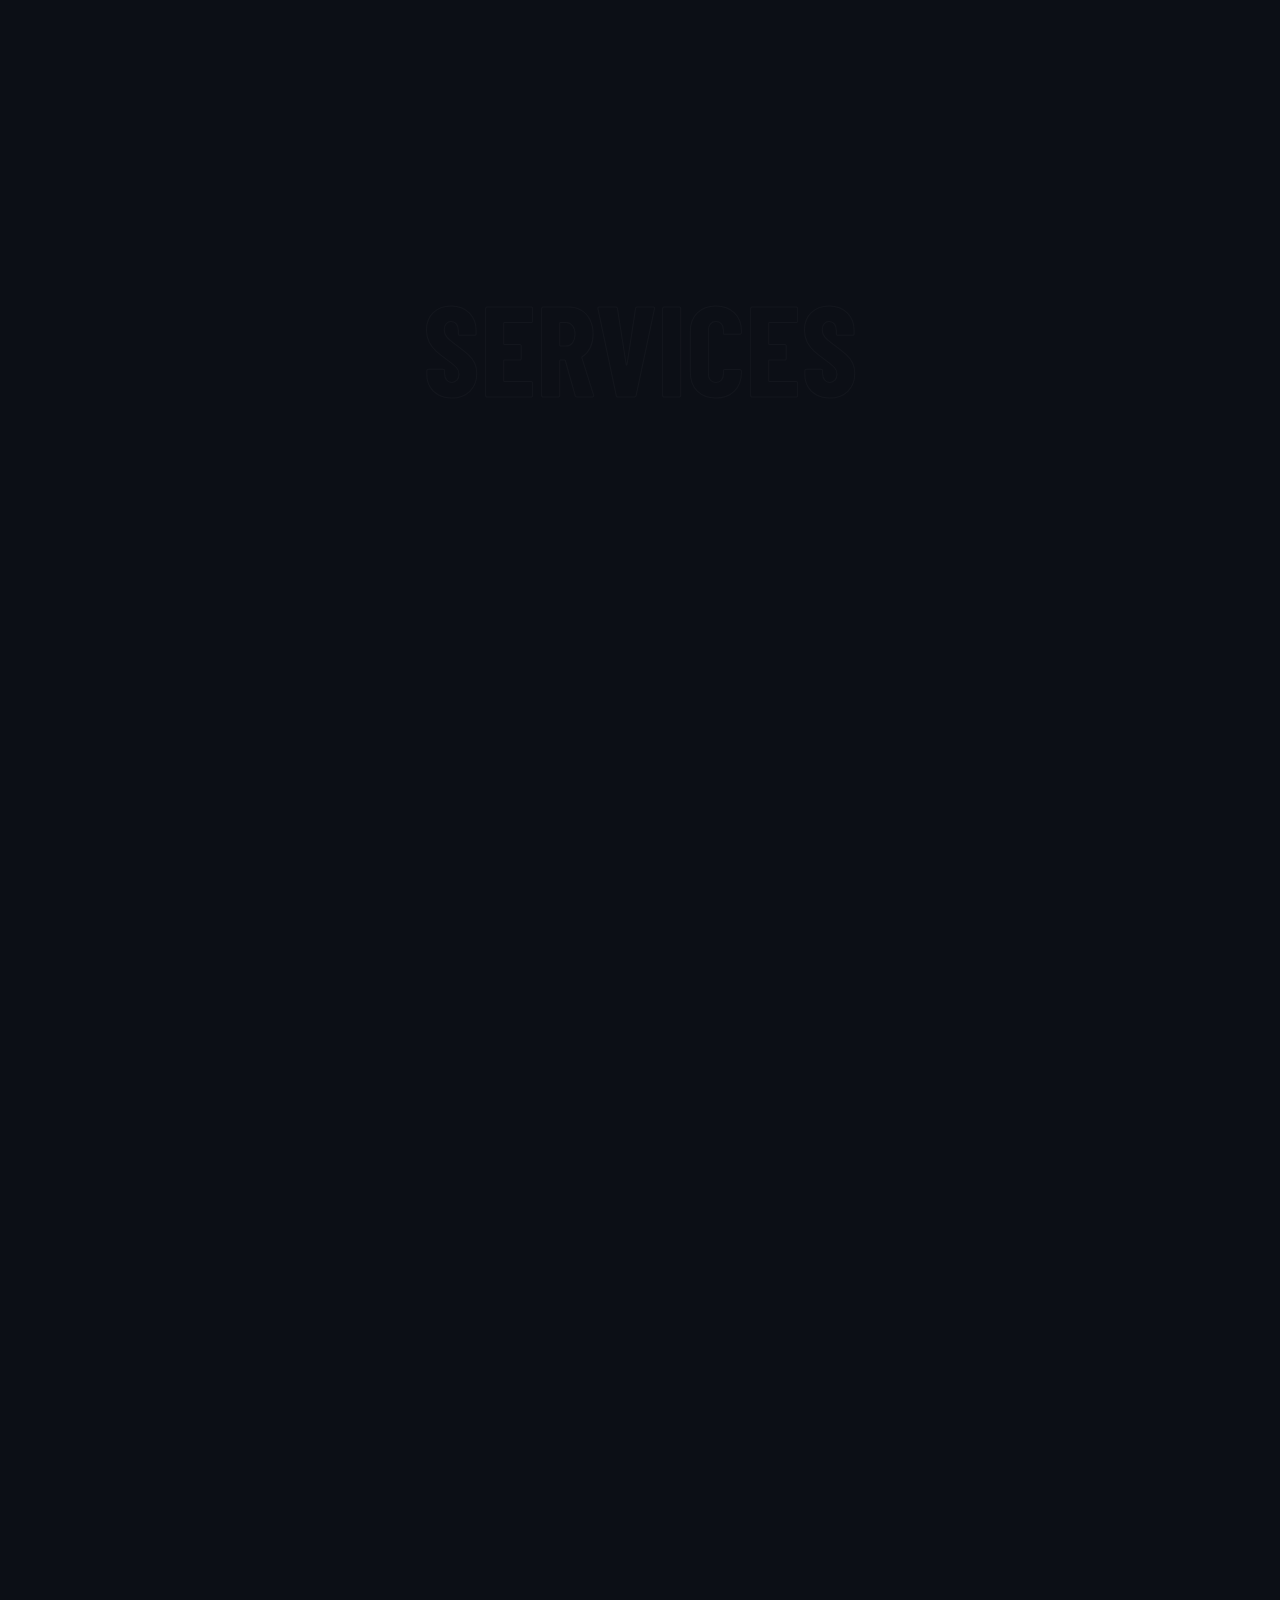
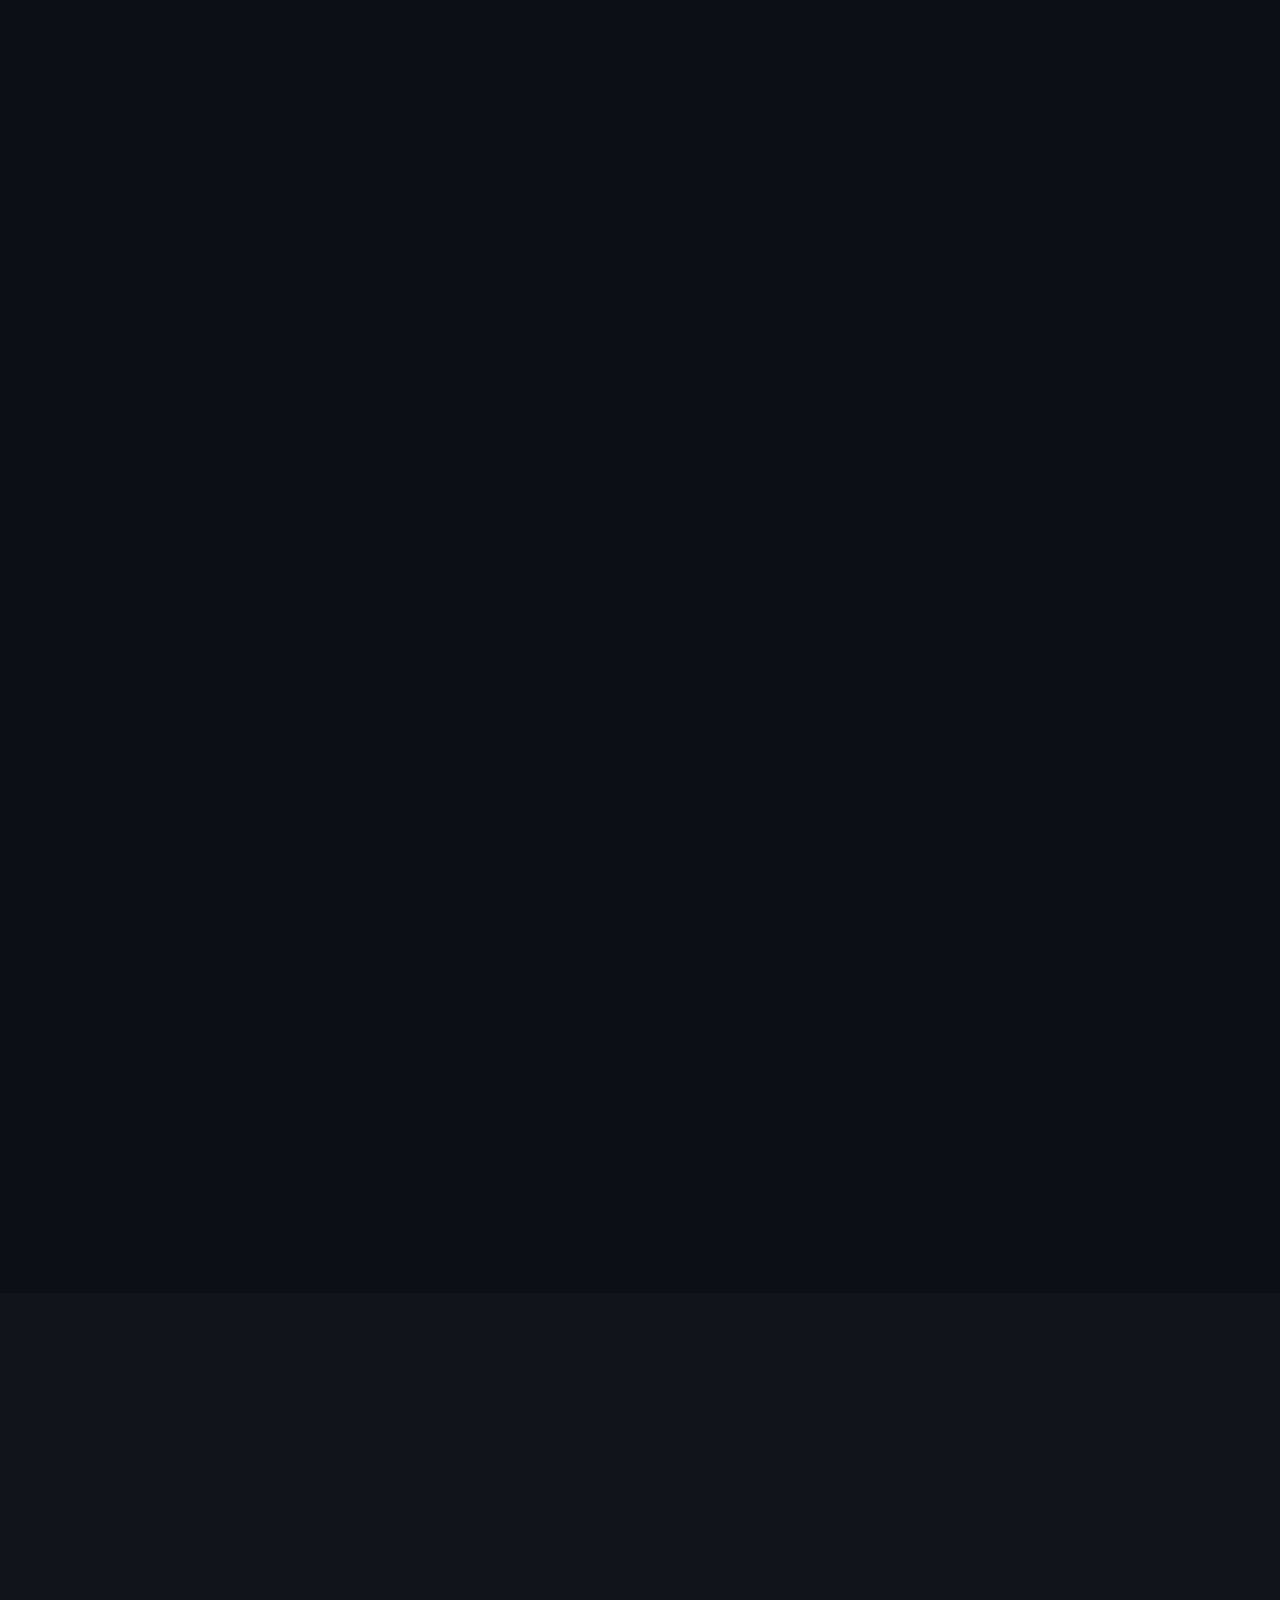
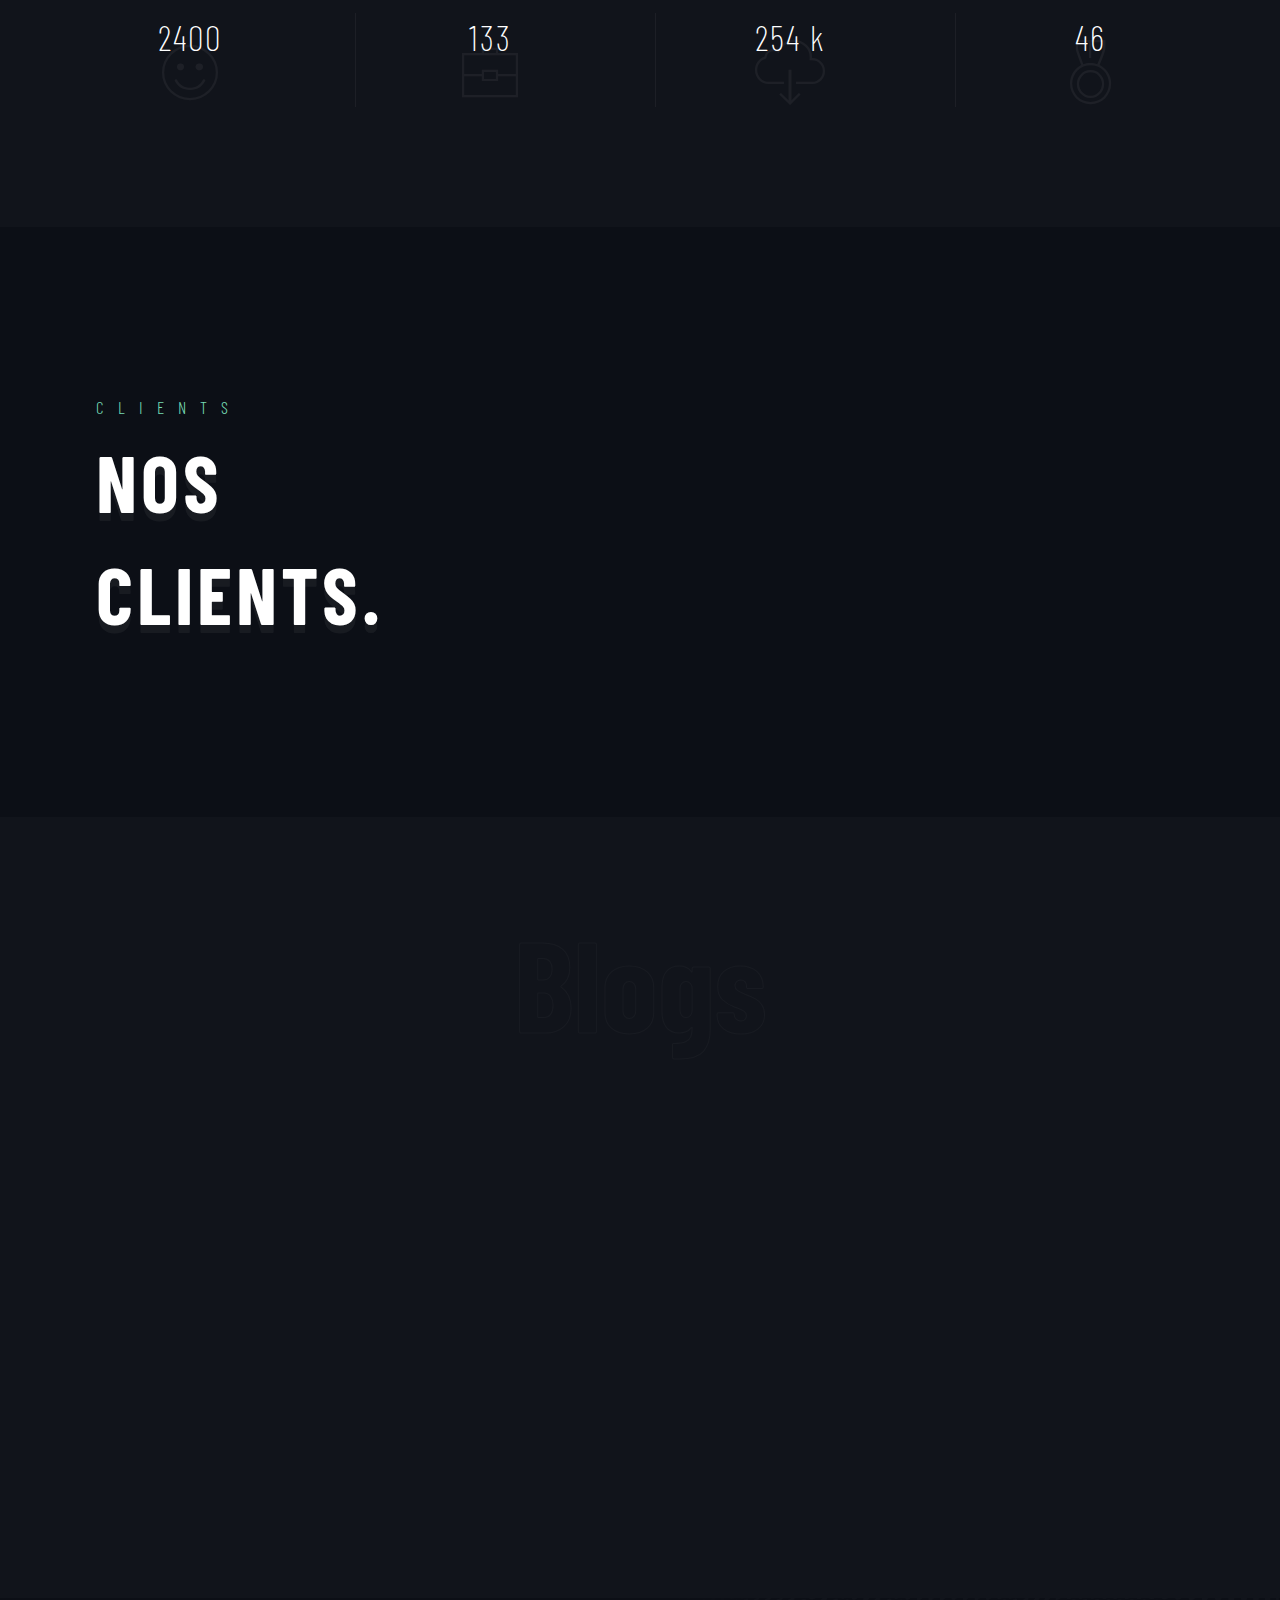
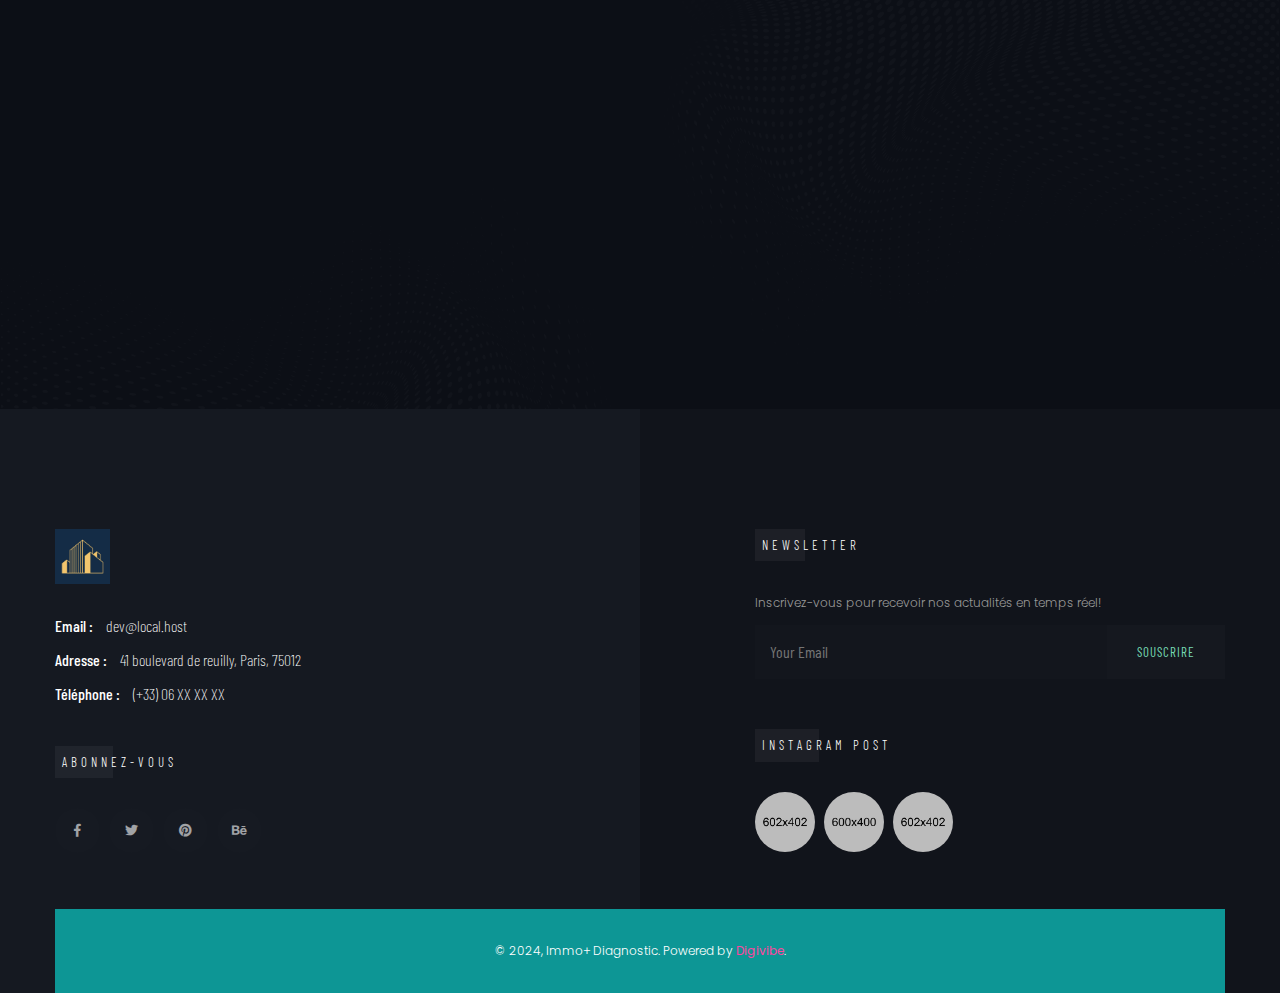
<file: dark.html>
<!DOCTYPE html>
<html lang="fr">
<head>
    <meta charset="utf-8">
    <meta http-equiv="X-UA-Compatible" content="IE=edge" />
    <meta name="viewport" content="width=device-width, initial-scale=1, maximum-scale=1" />
    <meta name="keywords" content="Diagnostic immobilier, DPE, plomb, termites, gaz, carrez, boutin, amiante, ERP, Paris, Île-de-France" />
    <meta name="description" content="Nous offrons des services complets de diagnostics immobiliers à Paris et en Île-de-France, incluant DPE, plomb, termites, etc." />
    <meta name="author" content="Digivibe" />
    
    <title>Diagnostics immobiliers à Paris et en Ile-de-France</title>

    <link rel="shortcut icon" href="/img/favicon.ico" />
    
    <link href="https://fonts.googleapis.com/css?family=Poppins:100,200,300,400,500,600,700,800,900&display=swap" rel="stylesheet">
    <link href="https://fonts.googleapis.com/css2?family=Barlow:wght@100;200;300;400;500;600;700;800;900&display=swap" rel="stylesheet">
    <link href="https://fonts.googleapis.com/css?family=Playfair+Display:400,500,600,700,800,900&display=swap" rel="stylesheet">
    <link href="https://fonts.googleapis.com/css2?family=Comfortaa:wght@300;400;500;600;700&display=swap" rel="stylesheet">
    <link href="https://fonts.googleapis.com/css2?family=Barlow+Condensed:wght@200;300;400;500;600;700&display=swap" rel="stylesheet">
    
    <link rel="stylesheet" href="/dark/css/plugins.css" />
    <link rel="stylesheet" href="/dark/css/style.css" />
</head>
<body>
    <div id="preloader">
    </div>
    
    <div class="progress-wrap cursor-pointer">
        <svg class="progress-circle svg-content" width="100%" height="100%" viewBox="-1 -1 102 102">
            <path d="M50,1 a49,49 0 0,1 0,98 a49,49 0 0,1 0,-98" />
        </svg>
    </div>
    
    <div class="mouse-cursor cursor-outer"></div>
    <div class="mouse-cursor cursor-inner"></div>
    
    <nav class="navbar change navbar-expand-lg">
        <div class="container">
            <a class="logo" href="#">
                <img src="/img/logo-light.png" alt="logo">
            </a>

            <div>
                <a href="/dark.html" class="d-md-none m-3">
                    <i class="fas fa-moon navbar-toggler"></i>
                </a>
                <button class="navbar-toggler" type="button" data-toggle="collapse" data-target="#navbarSupportedContent"
                    aria-controls="navbarSupportedContent" aria-expanded="false" aria-label="Toggle navigation">
                    <span class="icon-bar">
                        <i class="fas fa-bars"></i>
                    </span>
                </button>
            </div>
            
            <div class="collapse navbar-collapse" id="navbarSupportedContent">
                <ul class="navbar-nav ml-auto">
                    <li class="nav-item ">
                        <a class="nav-link" href="/">
                            Accueil
                        </a>
                    </li>
                    <li class="nav-item ">
                        <a class="nav-link" href="/">
                            Tarifs
                        </a>
                    </li>
                    <li class="nav-item ">
                        <a class="nav-link" href="/rdv.html">
                            Prendre un rendez-vous
                        </a>
                    </li>
                    <li class="nav-item ">
                        <a class="nav-link" href="/">
                            Actualités
                        </a>
                    </li>
                </ul>
                <div class="search">
                    <a href="/dark.html" class="m-3">
                        <i class="fas fa-moon cursor-pointer nav-link"></i>
                    </a>
                </div>
            </div>
        </div>
    </nav>

    <header class="slider slider-prlx fixed-slider text-center">
        <div class="swiper-container parallax-slider">
            <div class="swiper-wrapper">
                <div class="swiper-slide">
                    <div class="bg-img valign" data-background="/img/slid/01.jpg" data-overlay-dark="6">
                        <div class="container">
                            <div class="row justify-content-center">
                                <div class="col-lg-7 col-md-9">
                                    <div class="caption center">
                                        <h1 data-splitting>
                                            Diagnostics <br> Fiables et Rapides
                                        </h1>
                                        <p>
                                            Assurez la sécurité et la conformité de votre bien immobilier avec nos
                                            diagnostics immobiliers précis et certifiés, réalisés par des experts.
                                        </p>
                                        <a href="/rdv.html" class="btn-curve btn-lit mt-30">
                                            <span>
                                                Prendez rendez-vous
                                            </span>
                                        </a>
                                    </div>
                                </div>
                            </div>
                        </div>
                    </div>
                </div>
                <div class="swiper-slide">
                    <div class="bg-img valign" data-background="/img/slid/03.jpg" data-overlay-dark="6">
                        <div class="container">
                            <div class="row justify-content-center">
                                <div class="col-lg-7 col-md-9">
                                    <div class="caption center">
                                        <h1 data-splitting>
                                            Large Gamme <br> de Diagnostics
                                        </h1>
                                        <p>
                                            De l'évaluation énergétique au diagnostic termites, nous couvrons tous les
                                            aspects essentiels pour vos projets de vente ou de location immobilière.
                                        </p>
                                        <a href="/rdv.html" class="btn-curve btn-lit mt-30">
                                            <span>
                                                Prendez rendez-vous
                                            </span>
                                        </a>
                                    </div>
                                </div>
                            </div>
                        </div>
                    </div>
                </div>
                <div class="swiper-slide">
                    <div class="bg-img valign" data-background="/img/slid/02.jpg" data-overlay-dark="6">
                        <div class="container">
                            <div class="row justify-content-center">
                                <div class="col-lg-7 col-md-9">
                                    <div class="caption center">
                                        <h1 data-splitting>
                                            Qualité et Conformité
                                        </h1>
                                        <p>
                                            Faites confiance à notre équipe de professionnels qualifiés pour des
                                            diagnostics immobiliers qui respectent toutes les normes réglementaires en
                                            vigueur.
                                        </p>
                                        <a href="/rdv.html" class="btn-curve btn-lit mt-30">
                                            <span>
                                                Prendez rendez-vous
                                            </span>
                                        </a>
                                    </div>
                                </div>
                            </div>
                        </div>
                    </div>
                </div>
            </div>
            
            <div class="setone setwo">
                <div class="swiper-button-next swiper-nav-ctrl next-ctrl cursor-pointer">
                    <i class="fas fa-chevron-right"></i>
                </div>
                <div class="swiper-button-prev swiper-nav-ctrl prev-ctrl cursor-pointer">
                    <i class="fas fa-chevron-left"></i>
                </div>
            </div>
            <div class="swiper-pagination top botm custom-font"></div>

            <div class="social-icon">
                <a href="#0"><i class="fab fa-facebook-f"></i></a>
                <a href="#0"><i class="fab fa-twitter"></i></a>
                <a href="#0"><i class="fab fa-behance"></i></a>
                <a href="#0"><i class="fab fa-pinterest-p"></i></a>
            </div>
        </div>
    </header>
    
    <div class="main-content">
        <div class="about section-padding">
            <div class="container">
                <div class="row">
                    <div class="col-lg-5">
                        <div class="img-mons">
                            <div class="row">
                                <div class="col-md-5 cmd-padding valign">
                                    <div class="img1 wow imago" data-wow-delay=".5s">
                                        <img src="/img/m1.jpg" alt="">
                                    </div>
                                </div>
                                <div class="col-md-7 cmd-padding">
                                    <div class="img2 wow imago" data-wow-delay=".3s">
                                        <img src="/img/m2.jpeg" alt="">
                                    </div>
                                    <div class="img3 wow imago" data-wow-delay=".8s">
                                        <img src="/img/3.jpg" alt="">
                                    </div>
                                </div>
                            </div>
                        </div>
                    </div>
                    <div class="col-lg-6 offset-lg-1 valign">
                        <div class="content">
                            <div class="sub-title">
                                <h6>
                                    Notre mission
                                </h6>
                                <span></span>
                                <span></span>
                                <span></span>
                            </div>
                            <h3 class="main-title wow" data-splitting>
                                Nous sommes plus qu'un <br> agence de diagnostic immobilière.
                            </h3>
                            <p class="wow txt" data-splitting>
                                Une intervention rapide répondant à vos besoins <br>
                                <strong>Prenez contact :</strong> Choisissez la formule adaptée à votre projet
                                et fixons un rendez-vous ensemble. <br>
                                <strong>Intervention rapide :</strong> Vos diagnostics sont réalisés sur place
                                par un diagnostiqueur certifié. <br>
                                <strong>Paiement et envoi du rapport d'expertise :</strong> Après réception de
                                votre paiement (CB ou lien de paiement), vous recevez vos rapports complets dans
                                un délai de 24h.
                            </p>
                            <div class="ftbox mt-30">
                                <ul>
                                    <li class="wow fadeIn" data-wow-delay=".3s">
                                        <span class="icon pe-7s-gleam"></span>
                                        <h6 class="custom-font">Pixel <br> Perfect</h6>
                                        <div class="dots">
                                            <span></span>
                                            <span></span>
                                            <span></span>
                                        </div>
                                    </li>
                                    <li class="space wow fadeIn" data-wow-delay=".5s">
                                        <span class="icon pe-7s-paint-bucket"></span>
                                        <h6 class="custom-font">Creative <br> Design</h6>
                                        <div class="dots">
                                            <span></span>
                                            <span></span>
                                            <span></span>
                                        </div>
                                    </li>
                                    <li class="wow fadeIn" data-wow-delay=".8s">
                                        <span class="icon pe-7s-medal"></span>
                                        <h6 class="custom-font">Heigh <br> Perfomance</h6>
                                        <div class="dots">
                                            <span></span>
                                            <span></span>
                                            <span></span>
                                        </div>
                                    </li>
                                </ul>
                            </div>
                        </div>
                    </div>
                </div>
            </div>
        </div>

        <section class="services">
            <div class="container">
                <div class="sec-head custom-font text-center">
                    <h6 class="wow fadeIn" data-wow-delay=".5s">
                        Services
                    </h6>
                    <h3 class="wow" data-splitting>
                        LES DIAGNOSTICS IMMOBILIERS OBLIGATOIRES.
                    </h3>
                    <span class="tbg">
                        SERVICES
                    </span>
                </div>
                <div class="row">
                    <div class="col-lg-3 col-md-6 item-box wow fadeInLeft" data-wow-delay=".3s">
                        <img src="/img/d/1.png" alt="" style="width: 100px !important">
                        <h6>
                            AUDIT ENERGETIQUE
                        </h6>
                        <p>
                            L'audit énergétique réglementaire est obligatoire depuis le 1er avril 2023 pour
                            la vente des logements en monopropriété, qualifiés de passoires thermiques (DPE
                            classés F ou G).
                        </p>
                        <p>
                            L'audit correspond à un examen du bien immobilier permettant de réaliser des
                            scénarios de travaux en plusieurs étapes. Chiffrés, ces scénarios sont adaptés
                            aux caractéristiques du bien immobilier, et permettent aux futurs acquéreurs
                            d'avoir des projections vers une note DPE au minimum de B.
                        </p>
                    </div>
                    <div class="col-lg-3 col-md-6 item-box wow fadeInLeft" data-wow-delay=".4s">
                        <img src="/img/d/2.png" alt="" style="width: 100px !important">
                        <h6>
                            DPE
                        </h6>
                        <p>
                            Le diagnostic de performance énergétique (DPE) vente ou location vous permet
                            d'être informé sur la performance énergétique et climatique de votre logement.
                            La lettre A correspond à une habitation économe tandis que la lettre G signifie
                            que le logement est énergivore.
                        </p>
                        <p>
                            <strong>Validité expertise énergétique :</strong> 10 ans suite à sa réalisation.
                        </p>
                    </div>
                    <div class="col-lg-3 col-md-6 item-box wow fadeInLeft" data-wow-delay=".5s">
                        <img src="/img/d/3.png" alt="" style="width: 100px !important">
                        <h6>
                            DIAGNOSTIC ELECTRICITE
                        </h6>
                        <p>
                            L'état de l'installation intérieure d'électricité, plus communément "diagnostic
                            électricité", permet de détecter d'éventuelles installations électriques
                            défectueuses pouvant mettre en danger la sécurité des personnes et de leurs
                            biens.
                        </p>
                        <p>
                            <strong>Validité diagnostic électrique :</strong> 3 ans dans le cas cas d'une
                            mise en vente et 6 ans pour la location.
                        </p>
                    </div>
                    <div class="col-lg-3 col-md-6 item-box wow fadeInLeft" data-wow-delay=".6s">
                        <img src="/img/d/4.png" alt="" style="width: 100px !important">
                        <h6>
                            DIAGNOSTIC GAZ
                        </h6>
                        <p>
                            L'état de l'installation intérieure de gaz, aussi appelé diagnostic gaz, est un
                            diagnostic qui évalue et repère les risques potentiels pouvant subvenir lors de
                            l'utilisation des installations alimentées au gaz dans les logements.
                        </p>
                        <p>
                            <strong>Validité expertise gaz :</strong> 3 ans pour une vente, et 6 ans pour
                            une location.
                        </p>
                    </div>
                    <div class="col-lg-3 col-md-6 item-box wow fadeInLeft" data-wow-delay=".7s">
                        <img src="/img/d/5.png" alt="" style="width: 100px !important">
                        <h6>
                            ERP - ETAT DES RISQUES ET POLLUTION
                        </h6>
                        <p>
                            L'état d'amiante, également appelé diagnostic amiante, indique la présence ou
                            l'absence de matériaux contenant de l'amiante dans votre logement afin de
                            préserver la santé des habitants dans le foyer. Dans certains cas particuliers,
                            le diagnostiqueur doit effectuer un prélèvement.
                        </p>
                        <p>
                            <strong>Validité analyse amiante :</strong> durée de vie illimitée sauf si
                            travaux sur le bâti de l'habitation.
                        </p>
                    </div>
                    <div class="col-lg-3 col-md-6 item-box wow fadeInLeft" data-wow-delay=".8s">
                        <img src="/img/d/6.png" alt="" style="width: 100px !important">
                        <h6>
                            DIAGNOSTIC AMIANTE
                        </h6>
                        <p>
                            L'état d'amiante, également appelé diagnostic amiante, indique la présence ou
                            l'absence de matériaux contenant de l'amiante dans votre logement afin de
                            préserver la santé des habitants dans le foyer. Dans certains cas particuliers,
                            le diagnostiqueur doit effectuer un prélèvement.
                        </p>
                        <p>
                            <strong>Validité analyse amiante :</strong> durée de vie illimitée sauf si
                            travaux sur le bâti de l'habitation.
                        </p>
                    </div>
                    <div class="col-lg-3 col-md-6 item-box wow fadeInLeft" data-wow-delay=".9s">
                        <img src="/img/d/7.png" alt="" style="width: 100px !important">
                        <h6>
                            DIAGNOSTIC PLOMB
                        </h6>
                        <p>
                            Le constat de risque d'exposition au plomb (Crep), aussi appelé diagnostic
                            plomb, permet de détecter la concentration de plomb dans les peintures de votre
                            logement grâce à un analyseur plomb. L'objectif du Crep est de repérer les
                            situations de risque de saturnisme chez les enfants ou de dégradation du
                            logement. Pour rappel, le saturnisme correspond à une intoxication au plomb aux
                            effets très nocifs chez l'enfant.
                        </p>
                        <p>
                            <strong>Validité du CREP :</strong> Si seuil &lt; 1mg/cm² : durée de vie
                            illimitée

                            Si seuil &gt; 1mg/cm² : CREP location 6 ans ; CREP vente 1 an
                        </p>
                    </div>
                    <div class="col-lg-3 col-md-6 item-box wow fadeInLeft" data-wow-delay=".10s">
                        <img src="/img/d/8.png" alt="" style="width: 100px !important">
                        <h6>
                            DIAGNOSTIC TERMITES
                        </h6>
                        <p>
                            L'état relatif à la présence de termites, plus souvent appelé le « diagnostic
                            termites » donne des informations sur la présence ou non d'insectes xylophages
                            dans un bien immobilier. Le diagnostiqueur procède tout d’abord à une inspection
                            visuelle (exemple: recherche d’indice tel qu’un « cordonnet ») puis il réalise
                            des sondages non destructifs à l’aide d’un poinçon sur tous les éléments du
                            logement constitués de bois. Ce diagnostic doit être réalisé obligatoirement
                            lorsque le bien immobilier est situé dans une zone déclarée par un arrêté
                            préfectoral.
                        </p>
                        <p>
                            <strong>Validité expertise termites :</strong> 6 mois suite à sa réalisation.
                        </p>
                    </div>
                    <div class="col-lg-4 col-md-6 item-box wow fadeInLeft" data-wow-delay=".11s">
                        <img src="/img/d/9.png" alt="" style="width: 100px !important">
                        <h6>
                            LOI CARREZ
                        </h6>
                        <p>
                            La loi Carrez atteste de la superficie privative d’un bien immobilier en
                            copropriété. Dans le cadre d’une vente, le mesurage dit « loi Carrez » doit être
                            intégré à l’acte de vente.
                        </p>
                        <p>
                            <strong>Surfaces exclues du mesurage Carrez :</strong> ballon d'eau chaude
                            sanitaire, les cloisons, les murs, les gaines, les embrasures de portes et
                            fenêtres, et les emprises au sol ayant une hauteur inférieure à 1,80m.
                        </p>
                        <p>
                            <strong>Validité loi carrez :</strong> durée de vie illimitée sauf si travaux
                            sur le bâti de l'habitation touchant à la surface.
                        </p>
                    </div>
                    <div class="col-lg-4 col-md-6 item-box wow fadeInLeft" data-wow-delay=".12s">
                        <img src="/img/d/10.png" alt="" style="width: 100px !important">
                        <h6>
                            LOI BOUTIN
                        </h6>
                        <p>
                            La loi Boutin atteste de la surface habitable d’un bien immobilier en location.
                            Dans le cadre d’un bail de location, le mesurage dit « loi Boutin » doit être
                            mentionné.
                        </p>
                        <p>
                            <strong>Surfaces exclues du mesurage Boutin :</strong> ballon d'eau chaude
                            sanitaire, les cloisons, les murs, les gaines, les embrasures de portes et
                            fenêtres, et les emprises au sol ayant une hauteur inférieure à 1,80m.
                            Le mesurage dit en « loi Boutin » ne concerne que la part habitable du local
                            d'habitation. Elle exclut la surface: balcon, terrasse, cave, parking, et des
                            combles non aménagés
                        </p>
                        <p>
                            <strong>Validité diagnostic Boutin :</strong> durée de vie illimitée sauf si
                            travaux sur le bâti de l'habitation touchant à la surface.
                        </p>
                    </div>
                    <div class="col-lg-4 col-md-6 item-box wow fadeInLeft" data-wow-delay=".13s">
                        <img src="/img/d/11.png" alt="" style="width: 100px !important">
                        <h6>
                            DPE - PROJETE (NON OBLIGATOIRE)
                        </h6>
                        <p>
                            La différence avec le DPE dit réglementaire, c’est que le DPE Projeté va évaluer
                            la performance énergétique d’un bien avec projection de travaux (exemple:
                            changement fenêtre).
                        </p>
                        <p>
                            Plus simplement, il va donner la consommation en énergie d’un logement lorsque
                            celui-ci sera rendu moins énergivore. Le terme projeté est donc utilisé pour
                            signaler que c’est une projection de la performance énergétique à venir. Ce
                            diagnostic permet de mesurer le retour sur investissement des travaux qui seront
                            effectués.
                        </p>
                    </div>
                </div>
            </div>
            <div class="half-bg bottom"></div>
        </section>
        
        <section class="number-sec section-padding sub-bg">
            <div class="container">
                <div class="row">
                    <div class="col-lg-3 col-md-6">
                        <div class="item no-bord">
                            <span class="icon pe-7s-smile"></span>
                            <h3 class="custom-font"><span class="count">2400</span></h3>
                            <p class="wow txt" data-splitting>
                                Clients contents
                            </p>
                        </div>
                    </div>
                    <div class="col-lg-3 col-md-6">
                        <div class="item">
                            <span class="icon pe-7s-portfolio"></span>
                            <h3 class="custom-font"><span class="count">133</span></h3>
                            <p class="wow txt" data-splitting>
                                Projets terminés
                            </p>
                        </div>
                    </div>
                    <div class="col-lg-3 col-md-6">
                        <div class="item">
                            <span class="icon pe-7s-cloud-download"></span>
                            <h3 class="custom-font"><span class="count">254</span> k</h3>
                            <p class="wow txt" data-splitting>
                                Diagnostic
                            </p>
                        </div>
                    </div>
                    <div class="col-lg-3 col-md-6">
                        <div class="item">
                            <span class="icon pe-7s-medal"></span>
                            <h3 class="custom-font"><span class="count">46</span></h3>
                            <p class="wow txt" data-splitting>
                                Award Win
                            </p>
                        </div>
                    </div>
                </div>
            </div>
        </section>

        <section class="clients section-padding">
            <div class="container">
                <div class="row">
                    <div class="col-lg-4 valign">
                        <div class="sec-head custom-font mb-0">
                            <h6>
                                Clients
                            </h6>
                            <h3>
                                Nos <br> Clients.
                            </h3>
                        </div>
                    </div>
                    <div class="col-lg-8">
                        <div>
                            <div class="row bord">
                                <div class="col-md-3 col-6 brands">
                                    <div class="item wow fadeIn" data-wow-delay=".3s">
                                        <div class="img">
                                            <img src="/img/clients/brands/1.png" alt="">
                                            <a href="#0" class="link" data-splitting>www.avo.com</a>
                                        </div>
                                    </div>
                                </div>
                                <div class="col-md-3 col-6 brands">
                                    <div class="item wow fadeIn" data-wow-delay=".6s">
                                        <div class="img">
                                            <img src="/img/clients/brands/2.png" alt="">
                                            <a href="#0" class="link" data-splitting>www.avo.com</a>
                                        </div>
                                    </div>
                                </div>
                                <div class="col-md-3 col-6 brands">
                                    <div class="item wow fadeIn" data-wow-delay=".8s">
                                        <div class="img">
                                            <img src="/img/clients/brands/3.png" alt="">
                                            <a href="#0" class="link" data-splitting>www.avo.com</a>
                                        </div>
                                    </div>
                                </div>
                                <div class="col-md-3 col-6 brands">
                                    <div class="item wow fadeIn" data-wow-delay=".3s">
                                        <div class="img">
                                            <img src="/img/clients/brands/4.png" alt="">
                                            <a href="#0" class="link" data-splitting>www.avo.com</a>
                                        </div>
                                    </div>
                                </div>
                            </div>
                            <div class="row">
                                <div class="col-md-3 col-6 brands">
                                    <div class="item wow fadeIn" data-wow-delay=".4s">
                                        <div class="img">
                                            <img src="/img/clients/brands/5.png" alt="">
                                            <a href="#0" class="link" data-splitting>www.avo.com</a>
                                        </div>
                                    </div>
                                </div>
                                <div class="col-md-3 col-6 brands">
                                    <div class="item wow fadeIn" data-wow-delay=".7s">
                                        <div class="img">
                                            <img src="/img/clients/brands/6.png" alt="">
                                            <a href="#0" class="link" data-splitting>www.avo.com</a>
                                        </div>
                                    </div>
                                </div>
                                <div class="col-md-3 col-6 brands">
                                    <div class="item wow fadeIn" data-wow-delay=".5s">
                                        <div class="img">
                                            <img src="/img/clients/brands/7.png" alt="">
                                            <a href="#0" class="link" data-splitting>www.avo.com</a>
                                        </div>
                                    </div>
                                </div>
                                <div class="col-md-3 col-6 brands">
                                    <div class="item wow fadeIn" data-wow-delay=".3s">
                                        <div class="img">
                                            <img src="/img/clients/brands/8.png" alt="">
                                            <a href="#0" class="link" data-splitting>www.avo.com</a>
                                        </div>
                                    </div>
                                </div>
                            </div>
                        </div>
                    </div>
                </div>
            </div>
        </section>

        <section class="blog-curs section-padding sub-bg">
            <div class="container">
                <div class="sec-head custom-font text-center">
                    <h6 class="wow fadeIn" data-wow-delay=".5s">
                        Actualités    
                    </h6>
                    <h3 class="wow" data-splitting>
                        Notre blog.
                    </h3>
                    <span class="tbg">
                        Blogs
                    </span>
                </div>
                <div class="row">
                    <div class="col-12">
                        <div class="blg-swipe wow fadeInUp" data-wow-delay=".5s">
                            <div class="item-box">
                                <div class="item">
                                    <div class="bimg">
                                        <div class="img bg-img" data-background="/img/blog/1.jpg"></div>
                                    </div>
                                    <div class="cont valign">
                                        <div class="full-width">
                                            <div class="info custom-font">
                                                <a href="#0" class="author">
                                                    <span>by / Admin</span>
                                                </a>
                                                <a href="#0" class="date">
                                                    <span><i>06</i> Aug</span>
                                                </a>
                                            </div>
                                            <h6 class="custom-font">
                                                <a href="#0">The Start-Up Ultimate Guide to Make Your WordPress
                                                    Journal.</a>
                                            </h6>
                                            <div class="btn-more custom-font">
                                                <a href="#0" class="simple-btn">Read More</a>
                                            </div>
                                        </div>
                                    </div>
                                </div>
                            </div>
                            <div class="item-box">
                                <div class="item">
                                    <div class="bimg">
                                        <div class="img bg-img" data-background="/img/blog/2.jpg"></div>
                                    </div>
                                    <div class="cont valign">
                                        <div class="full-width">
                                            <div class="info custom-font">
                                                <a href="#0" class="author">
                                                    <span>by / Admin</span>
                                                </a>
                                                <a href="#0" class="date">
                                                    <span><i>06</i> Aug</span>
                                                </a>
                                            </div>
                                            <h6 class="custom-font">
                                                <a href="#0">The Start-Up Ultimate Guide to Make Your WordPress
                                                    Journal.</a>
                                            </h6>
                                            <div class="btn-more custom-font">
                                                <a href="#0" class="simple-btn">Read More</a>
                                            </div>
                                        </div>
                                    </div>
                                </div>
                            </div>
                            <div class="item-box">
                                <div class="item">
                                    <div class="bimg">
                                        <div class="img bg-img" data-background="/img/blog/3.jpg"></div>
                                    </div>
                                    <div class="cont valign">
                                        <div class="full-width">
                                            <div class="info custom-font">
                                                <a href="#0" class="author">
                                                    <span>by / Admin</span>
                                                </a>
                                                <a href="#0" class="date">
                                                    <span><i>06</i> Aug</span>
                                                </a>
                                            </div>
                                            <h6 class="custom-font">
                                                <a href="#0">The Start-Up Ultimate Guide to Make Your WordPress
                                                    Journal.</a>
                                            </h6>
                                            <div class="btn-more custom-font">
                                                <a href="#0" class="simple-btn">Read More</a>
                                            </div>
                                        </div>
                                    </div>
                                </div>
                            </div>
                            <div class="item-box">
                                <div class="item">
                                    <div class="bimg">
                                        <div class="img bg-img" data-background="/img/blog/4.jpg"></div>
                                    </div>
                                    <div class="cont valign">
                                        <div class="full-width">
                                            <div class="info custom-font">
                                                <a href="#0" class="author">
                                                    <span>by / Admin</span>
                                                </a>
                                                <a href="#0" class="date">
                                                    <span><i>06</i> Aug</span>
                                                </a>
                                            </div>
                                            <h6 class="custom-font">
                                                <a href="#0">The Start-Up Ultimate Guide to Make Your WordPress
                                                    Journal.</a>
                                            </h6>
                                            <div class="btn-more custom-font">
                                                <a href="#0" class="simple-btn">Read More</a>
                                            </div>
                                        </div>
                                    </div>
                                </div>
                            </div>
                        </div>
                    </div>
                </div>
            </div>
        </section>

        <section class="call-action section-padding bg-img" data-background="/img/pattern.png">
            <div class="container">
                <div class="row">
                    <div class="col-md-8 col-lg-9">
                        <div class="content sm-mb30">
                            <h6 class="wow" data-splitting>
                                Prenez un rendez-vous
                            </h6>
                            <h2 class="wow custom-font" data-splitting>
                                Remplissez le formulaire sur la page <span style="text-decoration: underline;">prendre rendez-vous</span>.
                            </h2>
                        </div>
                    </div>

                    <div class="col-md-4 col-lg-3 valign">
                        <a href="/rdv.html" class="btn-curve btn-blc wow fadeInUp" data-wow-delay=".5s">
                            <span>
                                Prendre un rdv
                            </span>
                        </a>
                    </div>
                </div>
            </div>
        </section>

        <footer class="footer-half sub-bg section-padding pb-0">
            <div class="container">
                <div class="row">
                    <div class="col-lg-5">
                        <div class="cont">
                            <div class="logo">
                                <a href="/">
                                    <img src="/img/logo-light.png" alt="">
                                </a>
                            </div>
                            <div class="con-info custom-font">
                                <ul>
                                    <li>
                                        <span>
                                            Email :
                                        </span>
                                        dev@local.host
                                    </li>
                                    <li>
                                        <span>
                                            Adresse :
                                        </span> 41 boulevard de reuilly, Paris, 75012
                                    </li>
                                    <li>
                                        <span>
                                            Téléphone :
                                        </span>
                                        (+33) 06 XX XX XX
                                    </li>
                                </ul>
                            </div>
                            <div class="social-icon">
                                <h6 class="custom-font stit simple-btn">
                                    Abonnez-vous
                                </h6>
                                <div class="social">
                                    <a href="#0" class="icon">
                                        <i class="fab fa-facebook-f"></i>
                                    </a>
                                    <a href="#0" class="icon">
                                        <i class="fab fa-twitter"></i>
                                    </a>
                                    <a href="#0" class="icon">
                                        <i class="fab fa-pinterest"></i>
                                    </a>
                                    <a href="#0" class="icon">
                                        <i class="fab fa-behance"></i>
                                    </a>
                                </div>
                            </div>
                        </div>
                    </div>
                    <div class="col-lg-5 offset-lg-2">
                        <div class="subscribe mb-50">
                            <h6 class="custom-font stit simple-btn">
                                newsletter
                            </h6>
                            <p>
                                Inscrivez-vous pour recevoir nos actualités en temps réel!
                            </p>
                            <form>
                                <div class="form-group custom-font">
                                    <input type="email" name="subscribe" placeholder="Your Email">
                                    <button class="cursor-pointer">
                                        Souscrire
                                    </button>
                                </div>
                            </form>
                        </div>
                        <div class="insta">
                            <h6 class="custom-font stit simple-btn">Instagram Post</h6>
                            <div class="insta-gallary">
                                <a href="#0">
                                    <img src="/img/insta/1.jpg" alt="">
                                </a>
                                <a href="#0">
                                    <img src="/img/insta/2.jpg" alt="">
                                </a>
                                <a href="#0">
                                    <img src="/img/insta/3.jpg" alt="">
                                </a>
                            </div>
                        </div>
                    </div>
                </div>
                <div class="copyrights text-center" style="background-color: #0d9695 !important;">
                    <p style="color: white;">
                        &copy; 2024, Immo+ Diagnostic. Powered by <strong><a href="https://digivibe.fr"
                        target="_blank" style="color: #fe46a0;">Digivibe</a></strong>.
                    </p>
                </div>
            </div>
        </footer>
    </div>

    <script src="/dark/js/jquery-3.0.0.min.js"></script>
    <script src="/dark/js/jquery-migrate-3.0.0.min.js"></script>
    <script src="/dark/js/plugins.js"></script>
    <script src="/dark/js/scripts.js"></script>
</body>
</html>
</file>
<file: css/plugins.css>
/*-----------------------------------------------------------------------------------

	Theme Name: avo
	Theme URI: http://
	Description: The Multi-Purpose Template
	Author: ui-themez
	Author URI: http://themeforest.net/user/ui-themez
	Version: 1.0

-----------------------------------------------------------------------------------*/

/* ----------------------------------------------------------------
			[ All Css Plugins & Helper Classes File ]
-----------------------------------------------------------------*/

/* == bootstrap == */
@import url("plugins/bootstrap.min.css");

/* == animate css == */
@import url("plugins/animate.css");

/* == ionicons icon font == */
@import url("plugins/ionicons.min.css");

/* == pe-icon-7-stroke == */
@import url("plugins/pe-icon-7-stroke.css");

/* == fontawesome icon font == */
@import url("plugins/fontawesome-all.min.css");

/* == justifiedGallery.min == */
@import url("plugins/justifiedGallery.min.css");

/* == YouTubePopUp == */
@import url("plugins/YouTubePopUp.css");

/* == slick carousel == */
@import url("plugins/slick.css");
@import url("plugins/slick-theme.css");

/* == swiper.min font == */
@import url("plugins/swiper.min.css");
</file>
<file: css/style.css>
/*-----------------------------------------------------------------------------------

    Theme Name: Avo
    Theme URI: http://
    Description: Creative Agency & Portfolio
    Author: UI-ThemeZ
    Author URI: http://themeforest.net/user/UI-ThemeZ
    Version: 1.0

-----------------------------------------------------------------------------------*/
/* ----------------------------------------------------------------

== Table Of Content

    |--- BASE

        |- typography
        |- helper classes

    |--- SHORTCODES

        |- extra
        |- overlay
        |- section-heading
        |- buttons
        |- navbar
        |- sliders
        |- intro
        |- feature-box
        |- clients
        |- counter
        |- portfolio
        |- process
        |- progress-bar
        |- tabs
        |- team
        |- testimonials
        |- blog
        |- contact-form
        |- footers

    |--- BASE

        |- responsive
	


---------------------------------------------------------------- */
/* ====================== [ Start Typography  ] ====================== */
* {
  margin: 0;
  padding: 0;
  -webkit-box-sizing: border-box;
  box-sizing: border-box;
  outline: none;
  list-style: none; }

body {
  color: #0c0f16;
  line-height: 1.5;
  font-weight: 400;
  overflow-x: hidden !important;
  font-family: 'Poppins', sans-serif; }
  body.bd-dark {
    color: #fff;
    background: #0c0f16; }

img {
  width: 100%;
  height: auto; }

span, a, a:hover {
  display: inline-block;
  color: inherit; }

h1 {
  font-size: 55px; }

h2 {
  font-size: 40px; }

h3 {
  font-size: 35px; }

h4 {
  font-size: 30px; }

h5 {
  font-size: 25px; }

h6 {
  font-size: 18px; }

h1, h2, h3, h4, h5, h6 {
  margin: 0;
  line-height: 1.4;
  font-weight: 600; }

p {
  color: #777;
  font-size: 15px;
  font-weight: 300;
  line-height: 2;
  margin: 0; }

a, span {
  display: inline-block; }
  a:hover, span:hover {
    text-decoration: none; }

.container {
  max-width: 1200px; }

.custom-font {
  font-family: 'Barlow Condensed', sans-serif; }

/* ====================== [ End Typography  ] ====================== */
/* ====================== [ Start Helper Classes  ] ====================== */
.o-hidden {
  overflow: hidden; }

.position-re {
  position: relative; }

.ontop {
  position: relative;
  z-index: 7; }

.full-over {
  position: absolute !important;
  top: 0;
  left: 0;
  height: 100%;
  width: 100%; }

.full-width {
  width: 100% !important; }

.main-color {
  color: #0d9695 !important; }

.bg-gray {
  background-color: #f8f4f3; }
  .bg-gray .primery-shadow {
    -webkit-box-shadow: 0px 4px 30px -4px rgba(0, 0, 0, 0.2);
    box-shadow: 0px 4px 30px -4px rgba(0, 0, 0, 0.2); }

.bg-dark {
  background-color: #141414 !important; }
  .bg-dark .primery-shadow {
    -webkit-box-shadow: 0px 4px 40px -4px rgba(255, 255, 255, 0.2);
    box-shadow: 0px 4px 40px -4px rgba(255, 255, 255, 0.2); }

.bg-color {
  background-color: #0d9695 !important; }
  .bg-color .primery-shadow {
    -webkit-box-shadow: 0px 4px 40px -4px rgba(255, 255, 255, 0.2);
    box-shadow: 0px 4px 40px -4px rgba(255, 255, 255, 0.2); }

.sub-bg {
  background: #f7f7f7 !important; }

.bg-img {
  background-size: cover;
  background-repeat: no-repeat; }

.bg-center {
  background-position: center center; }

.bg-fixed {
  background-attachment: fixed; }

.bg-repeat {
  background-size: auto;
  background-repeat: repeat; }

.section-padding {
  padding: 120px 0; }

.section-ptb {
  padding: 80px 0; }

.cmd-padding {
  padding: 0 10px; }

.csm-padding {
  padding: 0 5px; }

.head-pt {
  padding: 80px 0 0; }

.head-pb {
  padding: 0 0 80px; }

.rounded {
  border-radius: 5px; }

.circle {
  border-radius: 50%; }

.unlist {
  list-style: none; }

.undecro:hover {
  text-decoration: none; }

.inline {
  display: inline-block; }

.valign {
  display: -webkit-box;
  display: -ms-flexbox;
  display: flex;
  -webkit-box-align: center;
  -ms-flex-align: center;
  align-items: center; }

.primery-shadow {
  -webkit-box-shadow: 0px 8px 30px -4px rgba(0, 0, 0, 0.1);
  box-shadow: 0px 8px 30px -4px rgba(0, 0, 0, 0.1); }

.padding5 {
  padding-right: 5%;
  padding-left: 5%; }

/*-------------------------------------------------------
					 text color
-------------------------------------------------------*/
.text-white {
  color: #FFF; }

.text-black {
  color: #000; }

.text-extra-light-gray {
  color: #b7b7b7; }

/*-------------------------------------------------------
					font-weight
-------------------------------------------------------*/
.fw-100 {
  font-weight: 100 !important; }

.fw-200 {
  font-weight: 200 !important; }

.fw-300 {
  font-weight: 300 !important; }

.fw-400 {
  font-weight: 400 !important; }

.fw-500 {
  font-weight: 500 !important; }

.fw-600 {
  font-weight: 600 !important; }

.fw-700 {
  font-weight: 700 !important; }

.fw-800 {
  font-weight: 800 !important; }

.fw-900 {
  font-weight: 900 !important; }

/*-------------------------------------------------------
					 font-size
-------------------------------------------------------*/
.fz-10 {
  font-size: 10px !important; }

.fz-12 {
  font-size: 12px !important; }

.fz-14 {
  font-size: 14px !important; }

.fz-15 {
  font-size: 15px !important; }

.fz-16 {
  font-size: 16px !important; }

.fz-18 {
  font-size: 18px !important; }

.fz-20 {
  font-size: 20px !important; }

.fz-22 {
  font-size: 22px !important; }

.fz-25 {
  font-size: 25px !important; }

.fz-30 {
  font-size: 30px !important; }

.fz-40 {
  font-size: 40px !important; }

.fz-50 {
  font-size: 50px !important; }

/*-------------------------------------------------------
					line-height
-------------------------------------------------------*/
.line-height-10 {
  line-height: 10px; }

.line-height-13 {
  line-height: 13px; }

.line-height-18 {
  line-height: 18px; }

.line-height-20 {
  line-height: 20px; }

.line-height-24 {
  line-height: 24px; }

.line-height-22 {
  line-height: 22px; }

.line-height-26 {
  line-height: 26px; }

.line-height-28 {
  line-height: 28px; }

.line-height-30 {
  line-height: 30px; }

.line-height-35 {
  line-height: 35px; }

.line-height-40 {
  line-height: 40px; }

.line-height-45 {
  line-height: 45px; }

.line-height-50 {
  line-height: 50px; }

.line-height-55 {
  line-height: 55px; }

.line-height-60 {
  line-height: 60px; }

.line-height-65 {
  line-height: 65px; }

.line-height-70 {
  line-height: 70px; }

.line-height-75 {
  line-height: 75px; }

.line-height-80 {
  line-height: 80px; }

.line-height-85 {
  line-height: 85px; }

.line-height-90 {
  line-height: 90px; }

.line-height-95 {
  line-height: 95px; }

.line-height-100 {
  line-height: 100px; }

.line-height-110 {
  line-height: 110px; }

.line-height-120 {
  line-height: 120px; }

/*-------------------------------------------------------
					text-transform
-------------------------------------------------------*/
.text-u {
  text-transform: uppercase !important; }

.text-l {
  text-transform: lowercase !important; }

.text-c {
  text-transform: capitalize !important; }

.text-non {
  text-transform: none !important; }

.text-i {
  font-style: italic; }

/*-------------------------------------------------------
					 letter-spacing
-------------------------------------------------------*/
.ls0 {
  letter-spacing: 0px !important; }

.ls1 {
  letter-spacing: 1px !important; }

.ls2 {
  letter-spacing: 2px !important; }

.ls3 {
  letter-spacing: 3px !important; }

.ls4 {
  letter-spacing: 4px !important; }

.ls5 {
  letter-spacing: 5px !important; }

.ls10 {
  letter-spacing: 10px !important; }

/*-------------------------------------------------------
			 margin-top  (0/100) +5
-------------------------------------------------------*/
.mt-0 {
  margin-top: 0 !important; }

.mt-5 {
  margin-top: 5px !important; }

.mt-10 {
  margin-top: 10px !important; }

.mt-15 {
  margin-top: 15px !important; }

.mt-20 {
  margin-top: 20px !important; }

.mt-25 {
  margin-top: 25px !important; }

.mt-30 {
  margin-top: 30px !important; }

.mt-35 {
  margin-top: 35px !important; }

.mt-40 {
  margin-top: 40px !important; }

.mt-45 {
  margin-top: 45px !important; }

.mt-50 {
  margin-top: 50px !important; }

.mt-55 {
  margin-top: 55px !important; }

.mt-60 {
  margin-top: 60px !important; }

.mt-62 {
  margin-top: 62px !important; }

.mt-65 {
  margin-top: 65px !important; }

.mt-70 {
  margin-top: 70px !important; }

.mt-75 {
  margin-top: 75px !important; }

.mt-80 {
  margin-top: 80px !important; }

.mt-85 {
  margin-top: 85px !important; }

.mt-90 {
  margin-top: 90px !important; }

.mt-95 {
  margin-top: 95px !important; }

.mt-100 {
  margin-top: 100px !important; }

/*-------------------------------------------------------
			 margin-bottom  (0/100) +5
-------------------------------------------------------*/
.mb-0 {
  margin-bottom: 0 !important; }

.mb-5 {
  margin-bottom: 5px !important; }

.mb-10 {
  margin-bottom: 10px !important; }

.mb-15 {
  margin-bottom: 15px !important; }

.mb-20 {
  margin-bottom: 20px !important; }

.mb-25 {
  margin-bottom: 25px !important; }

.mb-30 {
  margin-bottom: 30px !important; }

.mb-35 {
  margin-bottom: 35px !important; }

.mb-40 {
  margin-bottom: 40px !important; }

.mb-45 {
  margin-bottom: 45px !important; }

.mb-50 {
  margin-bottom: 50px !important; }

.mb-55 {
  margin-bottom: 55px !important; }

.mb-60 {
  margin-bottom: 60px !important; }

.mb-62 {
  margin-bottom: 62px !important; }

.mb-65 {
  margin-bottom: 65px !important; }

.mb-70 {
  margin-bottom: 70px !important; }

.mb-75 {
  margin-bottom: 75px !important; }

.mb-80 {
  margin-bottom: 80px !important; }

.mb-85 {
  margin-bottom: 85px !important; }

.mb-90 {
  margin-bottom: 90px !important; }

.mb-95 {
  margin-bottom: 95px !important; }

.mb-100 {
  margin-bottom: 100px !important; }

/*-------------------------------------------------------
			padding-top  (0/100) +5
-------------------------------------------------------*/
.pt-0 {
  padding-top: 0 !important; }

.pt-5 {
  padding-top: 5px !important; }

.pt-10 {
  padding-top: 10px !important; }

.pt-15 {
  padding-top: 15px !important; }

.pt-20 {
  padding-top: 20px !important; }

.pt-25 {
  padding-top: 25px !important; }

.pt-30 {
  padding-top: 30px !important; }

.pt-35 {
  padding-top: 35px !important; }

.pt-40 {
  padding-top: 40px !important; }

.pt-45 {
  padding-top: 45px !important; }

.pt-50 {
  padding-top: 50px !important; }

.pt-55 {
  padding-top: 55px !important; }

.pt-60 {
  padding-top: 60px !important; }

.pt-65 {
  padding-top: 65px !important; }

.pt-70 {
  padding-top: 70px !important; }

.pt-75 {
  padding-top: 75px !important; }

.pt-80 {
  padding-top: 80px !important; }

.pt-85 {
  padding-top: 85px !important; }

.pt-90 {
  padding-top: 90px !important; }

.pt-95 {
  padding-top: 95px !important; }

.pt-100 {
  padding-top: 100px !important; }

/*-------------------------------------------------------
		 padding-bottom  (0/100) +5
-------------------------------------------------------*/
.pb-0 {
  padding-bottom: 0 !important; }

.pb-5 {
  padding-bottom: 5px !important; }

.pb-10 {
  padding-bottom: 10px !important; }

.pb-15 {
  padding-bottom: 15px !important; }

.pb-20 {
  padding-bottom: 20px !important; }

.pb-25 {
  padding-bottom: 25px !important; }

.pb-30 {
  padding-bottom: 30px !important; }

.pb-35 {
  padding-bottom: 35px !important; }

.pb-40 {
  padding-bottom: 40px !important; }

.pb-45 {
  padding-bottom: 45px !important; }

.pb-50 {
  padding-bottom: 50px !important; }

.pb-55 {
  padding-bottom: 55px !important; }

.pb-60 {
  padding-bottom: 60px !important; }

.pb-65 {
  padding-bottom: 65px !important; }

.pb-70 {
  padding-bottom: 70px !important; }

.pb-75 {
  padding-bottom: 75px !important; }

.pb-80 {
  padding-bottom: 80px !important; }

.pb-85 {
  padding-bottom: 85px !important; }

.pb-90 {
  padding-bottom: 90px !important; }

.pb-95 {
  padding-bottom: 95px !important; }

.pb-100 {
  padding-bottom: 100px !important; }

.no-padding {
  padding: 0 !important; }

/* ====================== [ End Helper Classes  ] ====================== */
/* ====================== [ Start Preloader ] ====================== */
.pace {
  pointer-events: none;
  -webkit-user-select: none;
  -moz-user-select: none;
  -ms-user-select: none;
  user-select: none;
  z-index: 99999999999999;
  position: fixed;
  margin: auto;
  top: 0;
  left: 0;
  right: 0;
  bottom: 0;
  width: 400px;
  border: 0px;
  height: 1px;
  overflow: hidden;
  background: rgba(255, 255, 255, 0.05);
  -webkit-transition: all 1s;
  -o-transition: all 1s;
  transition: all 1s; }
  .pace .pace-progress {
    -webkit-transform: translate3d(0, 0, 0);
    transform: translate3d(0, 0, 0);
    max-width: 300px;
    position: fixed;
    z-index: 99999999999999;
    display: block;
    position: absolute;
    top: 0;
    right: 100%;
    height: 100%;
    width: 100%;
    background: #0d9695; }

.pace.pace-inactive {
  width: 100vw;
  opacity: 0; }
  .pace.pace-inactive .pace-progress {
    max-width: 100vw; }

#preloader {
  width: 100%;
  height: 100vh;
  overflow: hidden;
  position: fixed;
  z-index: 9999999; }
  #preloader:after, #preloader:before {
    content: '';
    position: fixed;
    left: 0;
    height: 50%;
    width: 100%;
    background: #252531;
    -webkit-transition-timing-function: cubic-bezier(0.19, 1, 0.22, 1);
    -o-transition-timing-function: cubic-bezier(0.19, 1, 0.22, 1);
    transition-timing-function: cubic-bezier(0.19, 1, 0.22, 1); }
  #preloader:before {
    top: 0; }
  #preloader:after {
    bottom: 0; }
  #preloader.isdone {
    visibility: hidden;
    -webkit-transition-delay: 1.5s;
    -o-transition-delay: 1.5s;
    transition-delay: 1.5s; }
    #preloader.isdone:after, #preloader.isdone:before {
      height: 0;
      -webkit-transition: all 0.7s cubic-bezier(1, 0, 0.55, 1);
      -o-transition: all 0.7s cubic-bezier(1, 0, 0.55, 1);
      transition: all 0.7s cubic-bezier(1, 0, 0.55, 1);
      -webkit-transition-delay: 1s;
      -o-transition-delay: 1s;
      transition-delay: 1s; }

.loading-text {
  font-weight: 300;
  text-transform: uppercase;
  letter-spacing: 10px;
  position: absolute;
  top: calc(50% - 30px);
  left: 50%;
  -webkit-transform: translate(-50%, -50%);
  -ms-transform: translate(-50%, -50%);
  transform: translate(-50%, -50%);
  color: #0d9695;
  font-family: 'Teko', sans-serif;
  z-index: 9999; }
  .loading-text.isdone {
    top: 50%;
    opacity: 0;
    -webkit-transition: all 0.8s cubic-bezier(0.19, 1, 0.22, 1);
    -o-transition: all 0.8s cubic-bezier(0.19, 1, 0.22, 1);
    transition: all 0.8s cubic-bezier(0.19, 1, 0.22, 1);
    -webkit-transition-delay: .5s;
    -o-transition-delay: .5s;
    transition-delay: .5s; }

/* ====================== [ End Preloader ] ====================== */
/* ====================== [ Start Text Animation & Images ] ====================== */
.splitting.animated .char {
  -webkit-animation: fadeInUp 0.4s cubic-bezier(0.3, 0, 0.7, 1) both;
  animation: fadeInUp 0.4s cubic-bezier(0.3, 0, 0.7, 1) both;
  -webkit-animation-delay: calc(30ms * var(--char-index));
  animation-delay: calc(30ms * var(--char-index)); }

.splitting .whitespace {
  width: 5px; }

@-webkit-keyframes fadeInUp {
  0% {
    opacity: 0;
    -webkit-transform: translateY(20px);
    transform: translateY(20px); }
  100% {
    opacity: 1;
    -webkit-transform: translateY(0);
    transform: translateY(0); } }

@keyframes fadeInUp {
  0% {
    opacity: 0;
    -webkit-transform: translateY(20px);
    transform: translateY(20px); }
  100% {
    opacity: 1;
    -webkit-transform: translateY(0);
    transform: translateY(0); } }

.splitting.txt.animated .char {
  -webkit-animation: fadeIn 0.3s cubic-bezier(0.3, 0, 0.7, 1) both;
  animation: fadeIn 0.3s cubic-bezier(0.3, 0, 0.7, 1) both;
  -webkit-animation-delay: calc(10ms * var(--char-index));
  animation-delay: calc(10ms * var(--char-index)); }

.splitting.txt .whitespace {
  width: 5px; }

@-webkit-keyframes fadeIn {
  0% {
    opacity: 0; }
  100% {
    opacity: 1; } }

@keyframes fadeIn {
  0% {
    opacity: 0; }
  100% {
    opacity: 1; } }

.imago {
  -webkit-clip-path: polygon(0 0, 100% 0, 100% 0, 0 0);
  clip-path: polygon(0 0, 100% 0, 100% 0, 0 0);
  -webkit-transition: all .8s;
  -o-transition: all .8s;
  transition: all .8s;
  -webkit-transition-delay: .3s;
  -o-transition-delay: .3s;
  transition-delay: .3s; }
  .imago.animated {
    -webkit-clip-path: polygon(0 0, 100% 0, 100% 100%, 0 100%);
    clip-path: polygon(0 0, 100% 0, 100% 100%, 0 100%); }

/* ====================== [ End Text Animation & Images ] ====================== */
/* ====================== [ Start Cursor Style ] ====================== */
body {
  cursor: none; }

.mouse-cursor {
  position: fixed;
  left: 0;
  top: 0;
  pointer-events: none;
  border-radius: 50%;
  -webkit-transform: translateZ(0);
  transform: translateZ(0);
  visibility: hidden; }

.cursor-inner {
  margin-left: 2px;
  margin-top: 2px;
  width: 6px;
  height: 6px;
  z-index: 10000001;
  background-color: #0d9695;
  -webkit-transition: width .3s ease-in-out,
 height .3s ease-in-out,
 margin .3s ease-in-out,
 opacity .3s ease-in-out;
  -o-transition: width .3s ease-in-out,
 height .3s ease-in-out,
 margin .3s ease-in-out,
 opacity .3s ease-in-out;
  transition: width .3s ease-in-out,
 height .3s ease-in-out,
 margin .3s ease-in-out,
 opacity .3s ease-in-out; }

.cursor-inner.cursor-hover {
  margin-left: -40px;
  margin-top: -40px;
  width: 80px;
  height: 80px;
  background-color: #0d9695;
  opacity: .3; }

.cursor-outer {
  margin-left: -15px;
  margin-top: -15px;
  width: 40px;
  height: 40px;
  border: 1px solid #0d9695;
  -webkit-box-sizing: border-box;
  box-sizing: border-box;
  z-index: 10000000;
  opacity: .5;
  -webkit-transition: all .08s ease-out;
  -o-transition: all .08s ease-out;
  transition: all .08s ease-out; }
  .cursor-outer.cursor-hover {
    opacity: 0; }

/* ====================== [ End Cursor Style ] ====================== */
/* ====================== [ Start progress-wrap ] ====================== */
.progress-wrap {
  position: fixed;
  bottom: 30px;
  right: 30px;
  height: 44px;
  width: 44px;
  cursor: pointer;
  display: block;
  border-radius: 50px;
  z-index: 100;
  opacity: 0;
  visibility: hidden;
  -webkit-transform: translateY(20px);
  -ms-transform: translateY(20px);
  transform: translateY(20px);
  -webkit-transition: all 400ms linear;
  -o-transition: all 400ms linear;
  transition: all 400ms linear; }

.progress-wrap.active-progress {
  opacity: 1;
  visibility: visible;
  -webkit-transform: translateY(0);
  -ms-transform: translateY(0);
  transform: translateY(0); }

.progress-wrap::after {
  position: absolute;
  font-family: 'Font Awesome 5 Free';
  content: '\f077';
  text-align: center;
  line-height: 44px;
  font-size: 13px;
  font-weight: 900;
  color: #0d9695;
  left: 0;
  top: 0;
  height: 44px;
  width: 44px;
  cursor: pointer;
  display: block;
  z-index: 1;
  -webkit-transition: all 400ms linear;
  -o-transition: all 400ms linear;
  transition: all 400ms linear; }

.progress-wrap svg path {
  fill: none; }

.progress-wrap svg.progress-circle path {
  stroke: #0d9695;
  stroke-width: 4;
  -webkit-box-sizing: border-box;
  box-sizing: border-box;
  -webkit-transition: all 400ms linear;
  -o-transition: all 400ms linear;
  transition: all 400ms linear; }

/* ====================== [ End progress-wrap ] ====================== */
/* ====================== [ Start Overlay ] ====================== */
[data-overlay-dark],
[data-overlay-light] {
  position: relative; }

[data-overlay-dark] .container,
[data-overlay-light] .container {
  position: relative;
  z-index: 2; }

[data-overlay-dark]:before,
[data-overlay-light]:before {
  content: '';
  position: absolute;
  width: 100%;
  height: 100%;
  top: 0;
  left: 0;
  z-index: 1; }

[data-overlay-dark]:before {
  background: #02050b; }

[data-overlay-light]:before {
  background: #fff; }

[data-overlay-dark] h1,
[data-overlay-dark] h2,
[data-overlay-dark] h3,
[data-overlay-dark] h4,
[data-overlay-dark] h5,
[data-overlay-dark] h6,
[data-overlay-dark] span,
.bg-dark h1,
.bg-dark h2,
.bg-dark h3,
.bg-dark h4,
.bg-dark h5,
.bg-dark h6,
.bg-dark span,
.bg-color h1,
.bg-color h2,
.bg-color h3,
.bg-color h4,
.bg-color h5,
.bg-color h6,
.bg-color span {
  color: #fff; }

[data-overlay-dark] p,
.bg-dark p,
.bg-color p {
  color: #dad6d6; }

[data-overlay-dark="0"]:before,
[data-overlay-light="0"]:before {
  opacity: 0; }

[data-overlay-dark="1"]:before,
[data-overlay-light="1"]:before {
  opacity: .1; }

[data-overlay-dark="2"]:before,
[data-overlay-light="2"]:before {
  opacity: .2; }

[data-overlay-dark="3"]:before,
[data-overlay-light="3"]:before {
  opacity: .3; }

[data-overlay-dark="4"]:before,
[data-overlay-light="4"]:before {
  opacity: .4; }

[data-overlay-dark="5"]:before,
[data-overlay-light="5"]:before {
  opacity: .5; }

[data-overlay-dark="6"]:before,
[data-overlay-light="6"]:before {
  opacity: .6; }

[data-overlay-dark="7"]:before,
[data-overlay-light="7"]:before {
  opacity: .7; }

[data-overlay-dark="8"]:before,
[data-overlay-light="8"]:before {
  opacity: .8; }

[data-overlay-dark="9"]:before,
[data-overlay-light="9"]:before,
[data-overlay-color="9"]:before {
  opacity: .9; }

[data-overlay-dark="10"]:before,
[data-overlay-light="10"]:before {
  opacity: 1; }

/* ====================== [ End Overlay ] ====================== */
/* ====================== [ Start Heading ] ====================== */
.sec-head {
  position: relative;
  margin: 0 auto 80px; }
  .sec-head h6 {
    color: #0d9695;
    font-weight: 300;
    font-size: 17px;
    text-transform: uppercase;
    letter-spacing: 14px;
    margin-bottom: 5px; }
  .sec-head h3 {
    font-size: 80px;
    font-weight: 700;
    text-transform: uppercase;
    letter-spacing: 4px;
    text-shadow: 0 8px rgba(0, 0, 0, 0.05); }
  .sec-head .tbg {
    position: absolute;
    bottom: 0;
    left: 0;
    width: 100%;
    text-align: center;
    font-size: 10vw;
    font-weight: 700;
    color: transparent;
    -webkit-text-stroke: 1px rgba(0, 0, 0, 0.2);
    opacity: .3; }
  .sec-head.tr-head {
    text-align: right;
    margin-bottom: 0; }
    .sec-head.tr-head .tbg {
      text-align: left; }

.sub-title {
  position: relative;
  padding-left: 20px;
  margin-bottom: 20px; }
  .sub-title h6 {
    font-family: 'Barlow Condensed', sans-serif;
    font-weight: 300;
    font-size: 16px;
    text-transform: uppercase;
    letter-spacing: 4px; }
  .sub-title span {
    width: 4px;
    height: 4px;
    border-radius: 50%;
    background: #0d9695;
    position: absolute;
    left: 6px;
    bottom: 5px; }
    .sub-title span:first-of-type {
      bottom: 11px; }
    .sub-title span:last-of-type {
      left: 0px; }

.main-title {
  font-weight: 600;
  line-height: 1.5;
  margin-bottom: 15px; }

.extra-title {
  font-weight: 700; }

.sm-title {
  font-size: 14px;
  font-weight: 600;
  letter-spacing: 1px;
  text-transform: uppercase; }

.smore {
  position: relative;
  font-size: 20px;
  font-weight: 300;
  letter-spacing: 2px;
  text-transform: uppercase;
  display: inline-block;
  padding: 5px; }
  .smore:after {
    content: '';
    width: 45%;
    height: 100%;
    background: rgba(255, 255, 255, 0.03);
    position: absolute;
    left: 0;
    top: 0; }
  .smore i {
    margin-left: 10px; }

/* ====================== [ End Heading ] ====================== */
/* ====================== [  Start Button Style ] ====================== */
.btn-curve {
  background: transparent;
  padding: 12px 35px;
  border: 1px solid #1e1e1e;
  position: relative;
  overflow: hidden;
  cursor: pointer; }
  .btn-curve:focus {
    outline: none; }
  .btn-curve:hover {
    outline: none; }
    .btn-curve:hover:after {
      bottom: -30px;
      -webkit-transform: rotate(0deg);
      -ms-transform: rotate(0deg);
      transform: rotate(0deg); }
    .btn-curve:hover span {
      color: #fff; }
  .btn-curve:after {
    content: '';
    position: absolute;
    top: -30px;
    left: -30px;
    right: -30px;
    bottom: 130%;
    background: #1e1e1e;
    -webkit-transform: rotate(-5deg);
    -ms-transform: rotate(-5deg);
    transform: rotate(-5deg);
    -webkit-transition: all .8s;
    -o-transition: all .8s;
    transition: all .8s; }
  .btn-curve span {
    font-size: 13px;
    font-weight: 500;
    text-transform: uppercase;
    letter-spacing: 2px;
    position: relative;
    z-index: 2;
    -webkit-transition: all .8s;
    -o-transition: all .8s;
    transition: all .8s; }
  .btn-curve.btn-lit {
    border-color: #fff;
    color: #fff; }
    .btn-curve.btn-lit:hover span {
      color: #0d9695; }
    .btn-curve.btn-lit:after {
      background: #fff; }
  .btn-curve.btn-blc {
    background: #1e1e1e; }
    .btn-curve.btn-blc:after {
      background: #fff; }
    .btn-curve.btn-blc span {
      color: #fff; }
    .btn-curve.btn-blc:hover span {
      color: #1e1e1e; }
  .btn-curve.btn-color {
    background: #0d9695;
    border-color: #0d9695; }
    .btn-curve.btn-color:after {
      background: #fff; }
    .btn-curve.btn-color span {
      color: #0c0f16; }
    .btn-curve.btn-color:hover span {
      color: #0d9695; }
  .btn-curve.btn-lg {
    padding: 14px 40px; }
    .btn-curve.btn-lg span {
      font-size: 14px; }
  .btn-curve.btn-wit {
    background: #fff;
    border-color: #fff; }
    .btn-curve.btn-wit:after {
      background: #090909; }
    .btn-curve.btn-wit span {
      color: #1e1e1e; }
    .btn-curve.btn-wit:hover span {
      color: #fff; }
  .btn-curve.btn-radius {
    border-radius: 30px; }

.simple-btn {
  position: relative;
  padding: 7px;
  display: inline-block;
  text-transform: uppercase;
  letter-spacing: 4px;
  font-size: 13px;
  font-weight: 300; }
  .simple-btn:after {
    content: '';
    width: 45%;
    height: 100%;
    background: rgba(0, 0, 0, 0.07);
    position: absolute;
    left: 0;
    top: 0; }
  .simple-btn.right:after {
    left: auto;
    right: 0; }

/* ====================== [ End Button Style ] ====================== */
/* ====================== [ Start navbar ] ====================== */
.navbar {
  position: absolute;
  left: 0;
  top: 0;
  padding: 0;
  margin: 0;
  width: 100%;
  background: transparent;
  border-bottom: 2px solid transparent;
  z-index: 999;
  min-height: 80px; }
  .navbar .icon-bar {
    color: #fff; }
  .navbar .navbar-nav .nav-link {
    font-size: 12px;
    font-weight: 500;
    color: #fff;
    padding: 15px 7px;
    margin: 10px 15px; }
  .navbar .navbar-nav .dropdown-menu {
    padding: 10px 0;
    border: 0;
    -webkit-box-shadow: 0px 10px 40px -4px rgba(0, 0, 0, 0.1);
    box-shadow: 0px 10px 40px -4px rgba(0, 0, 0, 0.1); }
  .navbar .navbar-nav .dropdown-item {
    font-size: 13px;
    padding: 10px 20px;
    opacity: .9; }
    .navbar .navbar-nav .dropdown-item:hover {
      background: transparent;
      color: #0d9695; }
  .navbar .dropdown-menu {
    display: block;
    opacity: 0;
    visibility: hidden;
    border-radius: 0;
    color: #0c0f16;
    background: #fff;
    min-width: 185px;
    -webkit-transform: translateY(20px);
    -ms-transform: translateY(20px);
    transform: translateY(20px);
    -webkit-transition: all .4s;
    -o-transition: all .4s;
    transition: all .4s; }
    .navbar .dropdown-menu.show {
      opacity: 1;
      visibility: visible;
      -webkit-transform: translateY(0);
      -ms-transform: translateY(0);
      transform: translateY(0); }
    .navbar .dropdown-menu .dropdown-item {
      color: #0c0f16;
      -webkit-transition: all .4s;
      -o-transition: all .4s;
      transition: all .4s;
      padding: 10px 25px;
      position: relative; }
      .navbar .dropdown-menu .dropdown-item:after {
        content: '';
        width: 0px;
        height: 1px;
        background: #0d9695;
        position: absolute;
        left: 10px;
        top: 50%;
        -webkit-transition: all .4s;
        -o-transition: all .4s;
        transition: all .4s; }
      .navbar .dropdown-menu .dropdown-item:hover {
        padding-left: 30px; }
        .navbar .dropdown-menu .dropdown-item:hover:after {
          width: 10px; }
  .navbar .search {
    color: #fff;
    padding-left: 30px;
    border-left: 1px solid rgba(255, 255, 255, 0.1); }
    .navbar .search .icon {
      cursor: pointer; }
    .navbar .search .search-form {
      position: fixed;
      width: 100%;
      height: 100vh;
      top: 0;
      left: 0;
      background: rgba(37, 37, 49, 0.98);
      display: none; }
      .navbar .search .search-form form {
        width: 600px;
        position: absolute;
        left: calc(50% - 300px);
        top: 50%;
        -webkit-transform: translateY(-50%);
        -ms-transform: translateY(-50%);
        transform: translateY(-50%); }
        .navbar .search .search-form form input {
          padding: 15px 0;
          font-size: 80px;
          color: #fff;
          text-transform: uppercase;
          text-align: left;
          background: transparent;
          border: 0;
          border-bottom: 2px solid #0d9695; }
      .navbar .search .search-form .close {
        position: absolute;
        top: 20%;
        right: 20%;
        color: #fff;
        font-size: 60px;
        opacity: 1;
        cursor: pointer; }
  .navbar .logo {
    width: 50px; }
  .navbar.light .navbar-nav .nav-link {
    color: #0c0f16; }
  .navbar.light .search {
    color: #0c0f16;
    border-color: #ccc; }

.nav-scroll {
  background: #fff;
  border-color: transparent;
  -webkit-box-shadow: 0px 10px 30px rgba(0, 0, 0, 0.05);
  box-shadow: 0px 10px 30px rgba(0, 0, 0, 0.05);
  padding: 0;
  position: fixed;
  top: -80px;
  -webkit-transition: -webkit-transform .5s;
  transition: -webkit-transform .5s;
  -o-transition: transform .5s;
  transition: transform .5s;
  transition: transform .5s, -webkit-transform .5s;
  -webkit-transform: translateY(80px);
  -ms-transform: translateY(80px);
  transform: translateY(80px); }
  .nav-scroll .navbar-nav .nav-link {
    color: #0c0f16; }
  .nav-scroll .search {
    color: #0c0f16;
    border-color: #ccc; }
  .nav-scroll .icon-bar {
    color: #0c0f16; }

.topnav {
  position: fixed;
  top: 0;
  left: 0;
  width: 100%;
  z-index: 999999;
  padding: 30px 0;
  color: #fff;
  -webkit-transition: all .7s;
  -o-transition: all .7s;
  transition: all .7s; }
  .topnav .container,
  .topnav .container-fluid {
    display: -webkit-box;
    display: -ms-flexbox;
    display: flex; }
  .topnav .container-fluid {
    padding: 0 50px; }
  .topnav .logo {
    width: 50px; }
  .topnav .menu-icon {
    margin-left: auto;
    cursor: pointer; }
    .topnav .menu-icon:hover .text .char {
      -webkit-animation: fadeInUp 0.3s cubic-bezier(0.3, 0, 0.7, 1) both;
      animation: fadeInUp 0.3s cubic-bezier(0.3, 0, 0.7, 1) both;
      -webkit-animation-delay: calc(30ms * var(--char-index));
      animation-delay: calc(30ms * var(--char-index)); }
    .topnav .menu-icon .text {
      font-size: 13px;
      font-weight: 500;
      padding-left: 15px;
      display: table-cell;
      vertical-align: middle;
      position: relative; }
      .topnav .menu-icon .text:after {
        content: 'close';
        position: absolute;
        top: 0;
        left: 0;
        right: 0;
        bottom: 0;
        padding-left: 15px;
        opacity: 0;
        -webkit-transition: all .4s;
        -o-transition: all .4s;
        transition: all .4s;
        -webkit-transition-delay: .4s;
        -o-transition-delay: .4s;
        transition-delay: .4s; }
      .topnav .menu-icon .text .word {
        -webkit-transition: all .4s;
        -o-transition: all .4s;
        transition: all .4s;
        -webkit-transition-delay: .6s;
        -o-transition-delay: .6s;
        transition-delay: .6s; }
      .topnav .menu-icon .text.open .word {
        opacity: 0;
        -webkit-transition-delay: .4s;
        -o-transition-delay: .4s;
        transition-delay: .4s; }
      .topnav .menu-icon .text.open:after {
        opacity: 1;
        -webkit-transition-delay: .6s;
        -o-transition-delay: .6s;
        transition-delay: .6s; }
    .topnav .menu-icon .icon {
      display: table-cell; }
      .topnav .menu-icon .icon i {
        display: block;
        width: 20px;
        height: 3px;
        background: #fff;
        margin: 4px 0; }
  .topnav.dark .menu-icon {
    color: #000; }
    .topnav.dark .menu-icon .icon i {
      background: #000; }
  .topnav.dark.navlit .menu-icon {
    color: #fff; }
    .topnav.dark.navlit .menu-icon .icon i {
      background: #fff; }

.hamenu {
  position: fixed;
  top: 0;
  left: -100%;
  width: 100%;
  height: 100vh;
  background: #11141b;
  padding: 120px 30px 30px;
  overflow: hidden;
  z-index: 9999;
  -webkit-transition: all 0.5s cubic-bezier(1, 0, 0.55, 1);
  -o-transition: all 0.5s cubic-bezier(1, 0, 0.55, 1);
  transition: all 0.5s cubic-bezier(1, 0, 0.55, 1); }
  .hamenu.open .menu-links .main-menu > li .link {
    -webkit-transform: translateY(0);
    -ms-transform: translateY(0);
    transform: translateY(0);
    -webkit-transition-delay: 1s;
    -o-transition-delay: 1s;
    transition-delay: 1s; }
  .hamenu.open .cont-info:after {
    height: 100vh;
    -webkit-transition-delay: 1s;
    -o-transition-delay: 1s;
    transition-delay: 1s; }
  .hamenu.open .cont-info .item {
    -webkit-transform: translateY(0);
    -ms-transform: translateY(0);
    transform: translateY(0);
    opacity: 1;
    -webkit-transition-delay: 1s;
    -o-transition-delay: 1s;
    transition-delay: 1s; }
  .hamenu .menu-links {
    color: #fff;
    margin-top: 30px; }
    .hamenu .menu-links .o-hidden {
      display: inline-block; }
    .hamenu .menu-links .main-menu {
      position: relative;
      z-index: 2; }
      .hamenu .menu-links .main-menu.gosub > li {
        opacity: 0;
        visibility: hidden;
        -webkit-transition-delay: .2s !important;
        -o-transition-delay: .2s !important;
        transition-delay: .2s !important; }
        .hamenu .menu-links .main-menu.gosub > li .link {
          -webkit-transform: translateY(45px) !important;
          -ms-transform: translateY(45px) !important;
          transform: translateY(45px) !important;
          opacity: 0 !important;
          visibility: hidden !important;
          -webkit-transition-delay: .2s !important;
          -o-transition-delay: .2s !important;
          transition-delay: .2s !important; }
      .hamenu .menu-links .main-menu.gosub .sub-menu.sub-open {
        z-index: 3 !important;
        opacity: 1 !important;
        visibility: visible !important; }
      .hamenu .menu-links .main-menu > li {
        font-size: 30px;
        font-weight: 600;
        padding: 10px;
        width: -webkit-max-content;
        width: -moz-max-content;
        width: max-content;
        opacity: 1;
        visibility: visible;
        -webkit-transition: all .5s;
        -o-transition: all .5s;
        transition: all .5s; }
        .hamenu .menu-links .main-menu > li span.nm {
          opacity: .8;
          font-size: 11px;
          margin-right: 10px; }
        .hamenu .menu-links .main-menu > li .link {
          -webkit-transform: translateY(45px);
          -ms-transform: translateY(45px);
          transform: translateY(45px);
          -webkit-transition: all .7s;
          -o-transition: all .7s;
          transition: all .7s;
          cursor: pointer; }
          .hamenu .menu-links .main-menu > li .link i {
            font-size: 15px;
            margin-left: 5px; }
      .hamenu .menu-links .main-menu .sub-menu {
        position: absolute;
        top: 0;
        left: 0;
        opacity: 0;
        visibility: hidden;
        z-index: -1;
        -webkit-transition-delay: .2s;
        -o-transition-delay: .2s;
        transition-delay: .2s; }
        .hamenu .menu-links .main-menu .sub-menu.sub-open {
          z-index: 3; }
          .hamenu .menu-links .main-menu .sub-menu.sub-open li .sub-link {
            -webkit-transform: translateY(0px);
            -ms-transform: translateY(0px);
            transform: translateY(0px);
            -webkit-transition-delay: 1s;
            -o-transition-delay: 1s;
            transition-delay: 1s; }
        .hamenu .menu-links .main-menu .sub-menu li {
          color: #eee;
          font-size: 20px;
          font-weight: 400;
          letter-spacing: 1px;
          padding: 8px 10px;
          width: -webkit-max-content;
          width: -moz-max-content;
          width: max-content; }
          .hamenu .menu-links .main-menu .sub-menu li:hover {
            color: #fff; }
          .hamenu .menu-links .main-menu .sub-menu li .sub-link {
            -webkit-transform: translateY(45px);
            -ms-transform: translateY(45px);
            transform: translateY(45px);
            -webkit-transition: all .7s;
            -o-transition: all .7s;
            transition: all .7s; }
            .hamenu .menu-links .main-menu .sub-menu li .sub-link.back {
              color: #fff;
              font-size: 20px;
              font-weight: 600;
              cursor: pointer; }
              .hamenu .menu-links .main-menu .sub-menu li .sub-link.back i {
                margin-left: 10px; }
            .hamenu .menu-links .main-menu .sub-menu li .sub-link em {
              font-size: 13px;
              font-weight: 300;
              margin-left: 10px; }
  .hamenu .cont-info {
    color: #fff;
    margin-top: 50px;
    position: relative; }
    .hamenu .cont-info:after {
      content: '';
      width: 1px;
      height: 0;
      background: rgba(255, 255, 255, 0.1);
      position: absolute;
      left: -40px;
      top: -170px;
      -webkit-transition: all .7s;
      -o-transition: all .7s;
      transition: all .7s; }
    .hamenu .cont-info .item {
      margin-bottom: 30px;
      -webkit-transform: translateY(-30px);
      -ms-transform: translateY(-30px);
      transform: translateY(-30px);
      opacity: 0;
      -webkit-transition: all .7s;
      -o-transition: all .7s;
      transition: all .7s; }
      .hamenu .cont-info .item:last-of-type {
        margin-bottom: 0; }
      .hamenu .cont-info .item h6 {
        font-size: 14px;
        font-weight: 600;
        text-transform: uppercase;
        margin-bottom: 10px; }

/* ====================== [ End navbar ] ====================== */
/* ====================== [ Start Slider ] ====================== */
.slider {
  position: relative; }
  .slider.fixed-slider {
    position: fixed;
    top: 0;
    left: 0;
    right: 0; }
  .slider .swiper-slide-active {
    z-index: 3; }
  .slider .parallax-slider {
    position: relative; }
    .slider .parallax-slider .swiper-slide {
      position: relative;
      overflow: hidden;
      width: 100%;
      min-height: 100vh;
      padding-bottom: 50px; }
      .slider .parallax-slider .swiper-slide .bg-img {
        position: absolute;
        top: 0;
        right: 0;
        bottom: 0;
        left: 0;
        background-size: cover; }
    .slider .parallax-slider .swiper-slide-active .caption h1 {
      -webkit-transition: all 0s;
      -o-transition: all 0s;
      transition: all 0s;
      opacity: 1;
      visibility: visible;
      -webkit-transform: translateY(0);
      -ms-transform: translateY(0);
      transform: translateY(0); }
      .slider .parallax-slider .swiper-slide-active .caption h1 .char {
        -webkit-animation: fadeInUp 0.5s cubic-bezier(0.3, 0, 0.7, 1) both;
        animation: fadeInUp 0.5s cubic-bezier(0.3, 0, 0.7, 1) both;
        -webkit-animation-delay: calc(60ms * var(--char-index));
        animation-delay: calc(60ms * var(--char-index)); }
    .slider .parallax-slider .swiper-slide-active .caption .thin,
    .slider .parallax-slider .swiper-slide-active .caption .btn-curve,
    .slider .parallax-slider .swiper-slide-active .caption p {
      opacity: 1;
      -webkit-transform: translateY(0);
      -ms-transform: translateY(0);
      transform: translateY(0); }
    .slider .parallax-slider .caption .thin {
      color: #0d9695;
      font-size: 30px;
      font-weight: 300;
      text-transform: uppercase;
      letter-spacing: 8px;
      margin-bottom: 5px;
      opacity: 0;
      -webkit-transform: translateY(-20px);
      -ms-transform: translateY(-20px);
      transform: translateY(-20px);
      -webkit-transition: all .4s;
      -o-transition: all .4s;
      transition: all .4s;
      -webkit-transition-delay: .8s;
      -o-transition-delay: .8s;
      transition-delay: .8s; }
      .slider .parallax-slider .caption .thin span {
        color: #0d9695; }
    .slider .parallax-slider .caption h1 {
      font-size: 65px;
      font-weight: 700;
      letter-spacing: 4px;
      color: #fff;
      opacity: 0;
      visibility: hidden;
      -webkit-transition: opacity .5s,
 visibility .5s;
      -o-transition: opacity .5s,
 visibility .5s;
      transition: opacity .5s,
 visibility .5s; }
    .slider .parallax-slider .caption p {
      color: #eee;
      margin-top: 15px;
      opacity: 0;
      -webkit-transform: translateY(20px);
      -ms-transform: translateY(20px);
      transform: translateY(20px);
      -webkit-transition: all .4s;
      -o-transition: all .4s;
      transition: all .4s;
      -webkit-transition-delay: .8s;
      -o-transition-delay: .8s;
      transition-delay: .8s; }
    .slider .parallax-slider .caption .btn-curve {
      opacity: 0;
      -webkit-transform: translateY(20px);
      -ms-transform: translateY(20px);
      transform: translateY(20px);
      -webkit-transition: all .4s;
      -o-transition: all .4s;
      transition: all .4s;
      -webkit-transition-delay: 1s;
      -o-transition-delay: 1s;
      transition-delay: 1s;
      border: 2px solid;
      line-height: 2; }
      .slider .parallax-slider .caption .btn-curve span {
        font-size: 15px;
        font-weight: 700;
        text-transform: capitalize; }
      .slider .parallax-slider .caption .btn-curve:hover span {
        color: #0c0f16; }
    .slider .parallax-slider .caption.dig h1 {
      font-weight: 800;
      font-size: 80px;
      text-transform: uppercase; }
      .slider .parallax-slider .caption.dig h1 .tline {
        margin-left: 80px; }
      .slider .parallax-slider .caption.dig h1 .whitespace {
        width: 20px; }
  .slider .setone {
    position: absolute;
    bottom: 8%;
    right: 40px;
    z-index: 8; }
    .slider .setone .swiper-nav-ctrl {
      color: #ccc;
      font-size: 13px;
      width: 55px;
      height: 55px;
      line-height: 55px;
      text-align: center;
      margin: 5px 0;
      border: 1px solid rgba(255, 255, 255, 0.3);
      position: static; }
      .slider .setone .swiper-nav-ctrl:after {
        display: none; }
    .slider .setone.setwo {
      position: static; }
      .slider .setone.setwo .swiper-nav-ctrl {
        border-radius: 50%; }
      .slider .setone.setwo .next-ctrl {
        position: absolute;
        top: 50%;
        right: 30px; }
      .slider .setone.setwo .prev-ctrl {
        position: absolute;
        top: 50%;
        left: 30px; }
  .slider .txt-botm {
    position: absolute;
    bottom: 20px;
    left: 0;
    width: 100%;
    z-index: 8; }
    .slider .txt-botm .swiper-nav-ctrl {
      position: absolute;
      width: auto;
      height: auto;
      margin-top: auto;
      top: auto;
      bottom: 0; }
      .slider .txt-botm .swiper-nav-ctrl i {
        color: #ccc;
        font-size: 13px;
        width: 45px;
        height: 45px;
        line-height: 45px;
        text-align: center;
        margin: 0;
        border-radius: 50%;
        display: inline-block;
        -webkit-transition: all .3s;
        -o-transition: all .3s;
        transition: all .3s; }
      .slider .txt-botm .swiper-nav-ctrl span {
        font-weight: 500;
        font-size: 12px;
        color: #fff; }
      .slider .txt-botm .swiper-nav-ctrl:after {
        display: none; }
      .slider .txt-botm .swiper-nav-ctrl.swiper-button-next {
        right: 40px; }
        .slider .txt-botm .swiper-nav-ctrl.swiper-button-next i {
          margin-left: 10px; }
      .slider .txt-botm .swiper-nav-ctrl.swiper-button-prev {
        left: 40px; }
        .slider .txt-botm .swiper-nav-ctrl.swiper-button-prev i {
          margin-right: 10px; }
      .slider .txt-botm .swiper-nav-ctrl:hover i {
        border: 1px solid rgba(255, 255, 255, 0.3); }
  .slider .swiper-pagination-fraction.top {
    position: absolute;
    right: 15%;
    left: auto;
    bottom: auto;
    top: 20%;
    width: auto;
    color: #fff;
    font-size: 40px;
    font-weight: 500; }
    .slider .swiper-pagination-fraction.top .swiper-pagination-current {
      font-size: 60px;
      font-weight: 700;
      position: relative;
      color: transparent;
      -webkit-text-stroke: .5px #fff; }
      .slider .swiper-pagination-fraction.top .swiper-pagination-current:after {
        content: '/';
        color: #fff;
        position: relative;
        margin: 0 10px;
        font-size: 12px;
        font-weight: 100; }
    .slider .swiper-pagination-fraction.top.botm {
      top: auto;
      bottom: 40px;
      right: 40px; }
  .slider .swiper-pagination-fraction.steps {
    position: absolute;
    width: 100px;
    color: #fff;
    font-size: 15px;
    bottom: 40px;
    left: calc(50% - 50px);
    right: auto;
    top: auto;
    text-align: left; }
    .slider .swiper-pagination-fraction.steps:after {
      content: '';
      position: absolute;
      top: 50%;
      left: 15%;
      width: 70%;
      height: 1px;
      background: rgba(255, 255, 255, 0.3); }
    .slider .swiper-pagination-fraction.steps .swiper-pagination-total {
      float: right; }
  .slider .social-icon {
    position: absolute;
    left: 40px;
    bottom: 40px;
    z-index: 8; }
    .slider .social-icon a {
      width: 40px;
      height: 40px;
      line-height: 40px;
      text-align: center;
      border-radius: 50%;
      border: 1px solid rgba(255, 255, 255, 0.05);
      color: #fff;
      font-size: 13px; }

header.simpl {
  min-height: 100vh; }
  header.simpl .caption h6 {
    font-size: 13px;
    font-weight: 500;
    text-transform: uppercase;
    letter-spacing: 4px;
    margin-bottom: 10px; }
  header.simpl .caption h1 {
    font-size: 68px;
    font-weight: 700; }
  header.simpl .caption p {
    font-size: 22px;
    font-weight: 300;
    margin-top: 20px; }
  header.simpl .caption .btn-curve {
    padding: 15px 40px;
    border-radius: 30px; }

.cta__slider-wrapper {
  position: relative;
  width: 100%;
  height: 105vh;
  overflow: hidden; }
  .cta__slider-wrapper .block {
    position: absolute;
    top: 0;
    left: 0;
    width: 100%;
    height: 100%;
    padding: 0; }

.cta__slider {
  min-height: 105vh; }
  .cta__slider .swiper-slide {
    overflow: hidden; }

.cta__slider-arrows {
  display: block;
  position: absolute;
  bottom: 40px;
  right: 40px;
  z-index: 2; }

.cta__slider-arrow {
  width: 55px;
  height: 55px;
  text-align: center;
  line-height: 55px;
  font-size: 13px;
  border: 1px solid rgba(255, 255, 255, 0.3);
  display: block;
  cursor: pointer; }
  .cta__slider-arrow.cta__slider-arrow--previous {
    left: 0; }
  .cta__slider-arrow.cta__slider-arrow--next {
    left: 50%; }

.cta__slider-item {
  position: relative; }
  .cta__slider-item .media-wrapper {
    position: absolute;
    width: 100%;
    height: 100%;
    left: 0;
    top: 0; }
    .cta__slider-item .media-wrapper .bg-img {
      position: absolute;
      width: 70%;
      height: 100%;
      right: 0;
      top: 0; }
  .cta__slider-item .container {
    position: relative;
    z-index: 4; }
  .cta__slider-item .caption {
    position: relative; }
    .cta__slider-item .caption .top-corn,
    .cta__slider-item .caption .bottom-corn {
      position: absolute;
      left: -60px;
      top: -60px;
      opacity: .3; }
      .cta__slider-item .caption .top-corn:after, .cta__slider-item .caption .top-corn:before,
      .cta__slider-item .caption .bottom-corn:after,
      .cta__slider-item .caption .bottom-corn:before {
        content: '';
        position: absolute;
        top: 0;
        left: 0;
        background: #0d9695; }
      .cta__slider-item .caption .top-corn:after,
      .cta__slider-item .caption .bottom-corn:after {
        width: 30px;
        height: 1px; }
      .cta__slider-item .caption .top-corn:before,
      .cta__slider-item .caption .bottom-corn:before {
        width: 1px;
        height: 30px; }
    .cta__slider-item .caption .bottom-corn {
      top: auto;
      bottom: -60px; }
      .cta__slider-item .caption .bottom-corn:before {
        top: auto;
        bottom: 0; }
    .cta__slider-item .caption h1 {
      font-size: 75px;
      font-weight: 500;
      text-transform: uppercase;
      letter-spacing: 4px;
      color: #fff;
      opacity: 0;
      visibility: hidden;
      -webkit-transition: opacity .5s,
 visibility .5s;
      -o-transition: opacity .5s,
 visibility .5s;
      transition: opacity .5s,
 visibility .5s; }
    .cta__slider-item .caption .thin {
      color: #0d9695;
      font-size: 20px;
      font-weight: 300;
      text-transform: uppercase;
      letter-spacing: 12px;
      margin-bottom: 5px;
      opacity: 0;
      -webkit-transform: translateY(-20px);
      -ms-transform: translateY(-20px);
      transform: translateY(-20px);
      -webkit-transition: all .4s;
      -o-transition: all .4s;
      transition: all .4s;
      -webkit-transition-delay: .8s;
      -o-transition-delay: .8s;
      transition-delay: .8s; }
    .cta__slider-item .caption p {
      color: #eee;
      font-weight: 300;
      font-size: 14px;
      opacity: 0;
      -webkit-transform: translateY(-20px);
      -ms-transform: translateY(-20px);
      transform: translateY(-20px);
      -webkit-transition: all .4s;
      -o-transition: all .4s;
      transition: all .4s;
      opacity: 0;
      -webkit-transform: translateY(20px);
      -ms-transform: translateY(20px);
      transform: translateY(20px);
      transition: all .4s;
      -webkit-transition-delay: .8s;
      -o-transition-delay: .8s;
      transition-delay: .8s; }
    .cta__slider-item .caption .btn-curve {
      opacity: 0;
      -webkit-transform: translateY(20px);
      -ms-transform: translateY(20px);
      transform: translateY(20px);
      -webkit-transition: all .4s;
      -o-transition: all .4s;
      transition: all .4s;
      -webkit-transition-delay: 1s;
      -o-transition-delay: 1s;
      transition-delay: 1s; }
  .cta__slider-item.swiper-slide-active .caption h1 {
    -webkit-transition: all 0s;
    -o-transition: all 0s;
    transition: all 0s;
    opacity: 1;
    visibility: visible; }
    .cta__slider-item.swiper-slide-active .caption h1 .char {
      -webkit-animation: fadeInUp 0.5s cubic-bezier(0.3, 0, 0.7, 1) both;
      animation: fadeInUp 0.5s cubic-bezier(0.3, 0, 0.7, 1) both;
      -webkit-animation-delay: calc(60ms * var(--char-index));
      animation-delay: calc(60ms * var(--char-index)); }
  .cta__slider-item.swiper-slide-active .caption .btn-curve,
  .cta__slider-item.swiper-slide-active .caption .thin,
  .cta__slider-item.swiper-slide-active .caption p {
    opacity: 1;
    -webkit-transform: translateY(0);
    -ms-transform: translateY(0);
    transform: translateY(0); }

.freelancer {
  min-height: 100vh;
  background-position: right top; }
  .freelancer .cont {
    margin-top: 50px; }
    .freelancer .cont h6 {
      color: #0d9695;
      font-size: 14px;
      font-weight: 300;
      text-transform: uppercase;
      letter-spacing: 5px;
      margin-bottom: 5px; }
    .freelancer .cont h1 {
      font-size: 100px;
      font-weight: 700;
      font-family: 'Cormorant Garamond', serif;
      margin-bottom: 5px; }
    .freelancer .cont h4 {
      font-weight: 300;
      text-transform: uppercase;
      letter-spacing: 4px; }
    .freelancer .cont .social-icon {
      margin-top: 40px; }
      .freelancer .cont .social-icon a {
        color: #fff;
        width: 55px;
        height: 55px;
        line-height: 55px;
        text-align: center;
        border-radius: 50%;
        background: rgba(255, 255, 255, 0.05);
        margin-right: 5px; }
  .freelancer .img {
    position: absolute;
    right: 15%;
    bottom: 0;
    width: 400px;
    z-index: 2; }

.slider-bus {
  min-height: 100vh;
  position: relative; }
  .slider-bus .swiper-img {
    position: absolute;
    top: 0;
    left: 0;
    width: 100%;
    height: 100%; }
  .slider-bus .setone {
    position: absolute;
    bottom: 8%;
    right: 40px;
    z-index: 8; }
    .slider-bus .setone .swiper-nav-ctrl {
      color: #ccc;
      font-size: 13px;
      width: 55px;
      height: 55px;
      line-height: 55px;
      text-align: center;
      margin: 5px 0;
      border: 1px solid rgba(255, 255, 255, 0.3);
      position: static; }
      .slider-bus .setone .swiper-nav-ctrl:after {
        display: none; }
    .slider-bus .setone.setwo {
      position: static; }
      .slider-bus .setone.setwo .swiper-nav-ctrl {
        border-radius: 50%; }
      .slider-bus .setone.setwo .next-ctrl {
        position: absolute;
        top: 50%;
        right: 30px; }
      .slider-bus .setone.setwo .prev-ctrl {
        position: absolute;
        top: 50%;
        left: 30px; }
  .slider-bus .swiper-pagination-fraction {
    position: absolute;
    right: auto;
    left: 60px;
    bottom: 30px;
    width: auto;
    color: #fff;
    font-size: 40px;
    font-weight: 500; }
    .slider-bus .swiper-pagination-fraction .swiper-pagination-current {
      font-size: 60px;
      font-weight: 700;
      position: relative;
      color: transparent;
      -webkit-text-stroke: .5px #fff; }
      .slider-bus .swiper-pagination-fraction .swiper-pagination-current:after {
        content: '/';
        color: #fff;
        position: relative;
        margin: 0 10px;
        font-size: 12px;
        font-weight: 100; }
  .slider-bus .swiper-slide-active .caption h1 {
    -webkit-transition: all 0s;
    -o-transition: all 0s;
    transition: all 0s;
    opacity: 1;
    visibility: visible;
    -webkit-transform: translateY(0);
    -ms-transform: translateY(0);
    transform: translateY(0); }
    .slider-bus .swiper-slide-active .caption h1 .char {
      -webkit-animation: fadeInUp 0.5s cubic-bezier(0.3, 0, 0.7, 1) both;
      animation: fadeInUp 0.5s cubic-bezier(0.3, 0, 0.7, 1) both;
      -webkit-animation-delay: calc(60ms * var(--char-index));
      animation-delay: calc(60ms * var(--char-index)); }
  .slider-bus .swiper-slide-active .caption .thin,
  .slider-bus .swiper-slide-active .caption .simple-btn,
  .slider-bus .swiper-slide-active .caption .btn-curve,
  .slider-bus .swiper-slide-active .caption p {
    opacity: 1;
    -webkit-transform: translateY(0);
    -ms-transform: translateY(0);
    transform: translateY(0); }
  .slider-bus .caption .thin {
    font-size: 16px;
    font-weight: 400;
    text-transform: uppercase;
    letter-spacing: 8px;
    margin-bottom: 5px;
    opacity: 0;
    -webkit-transform: translateY(-20px);
    -ms-transform: translateY(-20px);
    transform: translateY(-20px);
    -webkit-transition: all .4s;
    -o-transition: all .4s;
    transition: all .4s;
    -webkit-transition-delay: .8s;
    -o-transition-delay: .8s;
    transition-delay: .8s; }
  .slider-bus .caption h1 {
    font-size: 90px;
    font-weight: 800;
    letter-spacing: 4px;
    color: #fff;
    opacity: 0;
    visibility: hidden;
    -webkit-transition: opacity .5s,
 visibility .5s;
    -o-transition: opacity .5s,
 visibility .5s;
    transition: opacity .5s,
 visibility .5s; }
  .slider-bus .caption p {
    color: #eee;
    opacity: 0;
    -webkit-transform: translateY(20px);
    -ms-transform: translateY(20px);
    transform: translateY(20px);
    -webkit-transition: all .4s;
    -o-transition: all .4s;
    transition: all .4s;
    -webkit-transition-delay: .8s;
    -o-transition-delay: .8s;
    transition-delay: .8s; }
  .slider-bus .caption .simple-btn, .slider-bus .caption .btn-curve {
    opacity: 0;
    -webkit-transform: translateY(20px);
    -ms-transform: translateY(20px);
    transform: translateY(20px);
    -webkit-transition: all .4s;
    -o-transition: all .4s;
    transition: all .4s;
    -webkit-transition-delay: 1s;
    -o-transition-delay: 1s;
    transition-delay: 1s; }
  .slider-bus .ontop {
    position: relative;
    z-index: 5; }

.curve-bg {
  position: absolute;
  top: 0;
  left: -10%;
  width: 100%;
  height: 100%;
  z-index: 3; }

.pages-header {
  height: 75vh; }
  .pages-header .cont h1 {
    font-size: 75px;
    margin-bottom: 20px; }
  .pages-header .cont .path {
    color: #fff;
    font-size: 17px; }
    .pages-header .cont .path .active {
      color: #0d9695; }
    .pages-header .cont .path span {
      margin: 0 20px;
      font-size: 10px; }

.page-header .cont {
  padding: 220px 0 50px; }
  .page-header .cont h6 {
    color: #ccc;
    font-weight: 400;
    font-size: 13px;
    letter-spacing: 1px;
    margin-bottom: 10px; }
  .page-header .cont h4 {
    line-height: 1.6; }
    .page-header .cont h4 .stroke {
      font-weight: 900;
      -webkit-text-stroke-width: 1px;
      -webkit-text-stroke-color: rgba(255, 255, 255, 0.7);
      color: transparent; }

.page-header .img-wrapper {
  position: relative;
  min-height: 70vh; }
  .page-header .img-wrapper .title {
    position: absolute;
    top: 0;
    right: 0px;
    width: 100%;
    text-align: right;
    -webkit-transform: translateY(-55%);
    -ms-transform: translateY(-55%);
    transform: translateY(-55%);
    z-index: 3; }
    .page-header .img-wrapper .title h3 {
      font-size: 100px;
      font-weight: 900;
      -webkit-text-stroke-width: 1px;
      -webkit-text-stroke-color: #fff;
      color: transparent; }
  .page-header .img-wrapper .map {
    position: absolute;
    top: 0;
    left: 0;
    width: 100%;
    height: 100%; }

.page-header.proj-det.bg-img {
  min-height: 85vh;
  padding-bottom: 100px; }
  .page-header.proj-det.bg-img .item h6 {
    font-size: 13px;
    font-weight: 600;
    letter-spacing: 4px;
    text-transform: uppercase;
    margin-bottom: 10px; }
  .page-header.proj-det.bg-img .item p {
    font-weight: 400;
    text-transform: uppercase;
    letter-spacing: 2px;
    font-size: 12px; }
    .page-header.proj-det.bg-img .item p a {
      margin: 0 7px; }
      .page-header.proj-det.bg-img .item p a:first-of-type {
        margin-left: 0; }
      .page-header.proj-det.bg-img .item p a:last-of-type {
        margin-right: 0; }

.page-header.proj-det .img-wrapper {
  min-height: 80vh; }

.works-header {
  min-height: 80vh; }
  .works-header.hfixd {
    position: fixed;
    top: 0;
    left: 0;
    width: 100%; }
  .works-header .capt h4 {
    font-weight: 200;
    font-size: 24px;
    line-height: 1.8; }
  .works-header .capt h2 {
    font-size: 60px;
    letter-spacing: 2px;
    text-transform: uppercase; }
    .works-header .capt h2 span {
      display: block;
      font-size: 20px;
      font-weight: 300;
      text-transform: capitalize;
      color: #0d9695; }
  .works-header .capt .bactxt {
    font-size: 30vw;
    font-weight: bold;
    color: transparent;
    -webkit-text-stroke: 1px rgba(0, 0, 0, 0.1);
    z-index: -1;
    position: absolute;
    width: 100%;
    height: 100%;
    left: 0;
    top: 0;
    text-align: center; }

.static {
  position: static; }

.main-content {
  background: #fff;
  position: relative;
  z-index: 3; }

/* ====================== [ End Slider ] ====================== */
/* ====================== [ Start showcase ] ====================== */
.showcase-full .parallax-slider .swiper-slide .bg-img {
  background-position: center center; }

.showcase-full .parallax-slider .caption h1 {
  font-size: 9vw;
  font-weight: 800;
  line-height: 1.2;
  -webkit-transition: all .5s;
  -o-transition: all .5s;
  transition: all .5s; }
  .showcase-full .parallax-slider .caption h1 .stroke {
    color: transparent;
    -webkit-text-stroke: 1px #fff; }
  .showcase-full .parallax-slider .caption h1 span {
    margin-left: 200px; }

.showcase-full .parallax-slider .caption .discover {
  margin-top: 50px;
  opacity: 0;
  -webkit-transition: all .7s;
  -o-transition: all .7s;
  transition: all .7s; }
  .showcase-full .parallax-slider .caption .discover i {
    display: inline-block;
    width: 70px;
    height: 70px;
    line-height: 70px;
    text-align: center;
    border: 1px solid #fff;
    border-radius: 50%;
    margin-right: 10px; }
  .showcase-full .parallax-slider .caption .discover span {
    font-size: 13px;
    font-weight: 600; }

.showcase-carus {
  height: 100vh; }
  .showcase-carus .swiper-container {
    height: 100%; }
  .showcase-carus .swiper-slide .bg-img {
    height: 60vh;
    margin: 20vh 0 0; }
  .showcase-carus .caption h1, .showcase-carus .copy-cap h1 {
    font-size: 90px;
    font-weight: 800;
    line-height: 1.2;
    position: relative;
    left: -120px; }
    .showcase-carus .caption h1 .stroke, .showcase-carus .copy-cap h1 .stroke {
      color: transparent;
      -webkit-text-stroke: 1px #fff;
      -webkit-transform: skewX(25deg) translateX(-100px);
      -ms-transform: skewX(25deg) translateX(-100px);
      transform: skewX(25deg) translateX(-100px);
      opacity: 0;
      -webkit-transition: opacity .3s, -webkit-transform 1.2s;
      transition: opacity .3s, -webkit-transform 1.2s;
      -o-transition: transform 1.2s, opacity .3s;
      transition: transform 1.2s, opacity .3s;
      transition: transform 1.2s, opacity .3s, -webkit-transform 1.2s;
      -webkit-transition-delay: .2s;
      -o-transition-delay: .2s;
      transition-delay: .2s; }
    .showcase-carus .caption h1 span, .showcase-carus .copy-cap h1 span {
      margin-left: 40px;
      -webkit-transform: skewX(-25deg) translateX(100px);
      -ms-transform: skewX(-25deg) translateX(100px);
      transform: skewX(-25deg) translateX(100px);
      opacity: 0;
      -webkit-transition: opacity .3s, -webkit-transform 1.2s;
      transition: opacity .3s, -webkit-transform 1.2s;
      -o-transition: transform 1.2s, opacity .3s;
      transition: transform 1.2s, opacity .3s;
      transition: transform 1.2s, opacity .3s, -webkit-transform 1.2s;
      -webkit-transition-delay: .2s;
      -o-transition-delay: .2s;
      transition-delay: .2s; }
  .showcase-carus .caption .discover, .showcase-carus .copy-cap .discover {
    margin-top: 50px;
    opacity: 0;
    -webkit-transition: all .7s;
    -o-transition: all .7s;
    transition: all .7s; }
    .showcase-carus .caption .discover i, .showcase-carus .copy-cap .discover i {
      display: inline-block;
      width: 70px;
      height: 70px;
      line-height: 70px;
      text-align: center;
      border: 1px solid #fff;
      border-radius: 50%;
      margin-right: 10px; }
    .showcase-carus .caption .discover span, .showcase-carus .copy-cap .discover span {
      font-size: 13px;
      font-weight: 600; }
  .showcase-carus .swiper-slide-active .caption h1 .stroke, .showcase-carus .swiper-slide-active .copy-cap h1 .stroke {
    -webkit-transform: skewX(0) translateX(0);
    -ms-transform: skewX(0) translateX(0);
    transform: skewX(0) translateX(0);
    opacity: 1; }
  .showcase-carus .swiper-slide-active .caption h1 span, .showcase-carus .swiper-slide-active .copy-cap h1 span {
    -webkit-transform: skewX(0) translateX(0);
    -ms-transform: skewX(0) translateX(0);
    transform: skewX(0) translateX(0);
    opacity: 1; }
  .showcase-carus .swiper-slide-active .caption .discover, .showcase-carus .swiper-slide-active .copy-cap .discover {
    opacity: 1; }
  .showcase-carus .copy-cap {
    position: absolute;
    top: 0;
    left: 0;
    width: 100%;
    height: 100%;
    z-index: -1; }
    .showcase-carus .copy-cap .cap h1 span {
      color: transparent;
      -webkit-text-stroke: 1px #fff; }
    .showcase-carus .copy-cap .cap h1 .stroke {
      color: #fff;
      -webkit-text-stroke: 0; }
  .showcase-carus.circle-slide .swiper-slide {
    display: -webkit-box;
    display: -ms-flexbox;
    display: flex;
    -webkit-box-align: center;
    -ms-flex-align: center;
    align-items: center; }
    .showcase-carus.circle-slide .swiper-slide .bg-img {
      height: 420px;
      width: 420px;
      border-radius: 50%;
      margin: auto;
      background-position: center center; }
      .showcase-carus.circle-slide .swiper-slide .bg-img:before {
        border-radius: 50%; }
  .showcase-carus.circle-slide .caption, .showcase-carus.circle-slide .copy-cap {
    position: absolute;
    top: 0;
    left: 0;
    width: 100%;
    height: 100%; }
    .showcase-carus.circle-slide .caption h1, .showcase-carus.circle-slide .copy-cap h1 {
      font-size: 90px;
      display: block;
      min-width: 700px;
      text-align: center;
      left: -140px;
      margin: auto; }
      .showcase-carus.circle-slide .caption h1 .stroke, .showcase-carus.circle-slide .copy-cap h1 .stroke {
        display: inline-block;
        color: transparent;
        -webkit-text-stroke: 1px #fff; }
      .showcase-carus.circle-slide .caption h1 span, .showcase-carus.circle-slide .copy-cap h1 span {
        margin-left: auto;
        color: transparent;
        -webkit-text-stroke: 1px #fff; }
  .showcase-carus.circle-slide .copy-cap .cap h1 span {
    color: #fff;
    -webkit-text-stroke: 0; }
  .showcase-carus.circle-slide .copy-cap .cap h1 .stroke {
    color: #fff;
    -webkit-text-stroke: 0; }
  .showcase-carus.circle-slide .caption h1 .stroke, .showcase-carus.circle-slide .copy-cap h1 .stroke {
    -webkit-transform: skewX(0) translateX(0);
    -ms-transform: skewX(0) translateX(0);
    transform: skewX(0) translateX(0);
    opacity: 1; }
  .showcase-carus.circle-slide .caption h1 span, .showcase-carus.circle-slide .copy-cap h1 span {
    -webkit-transform: skewX(0) translateX(0);
    -ms-transform: skewX(0) translateX(0);
    transform: skewX(0) translateX(0);
    opacity: 1; }

.showstyle {
  height: 100vh; }
  .showstyle .swiper-container {
    height: 100%; }
  .showstyle .swiper-slide .bg-img {
    height: 70vh;
    margin: 15vh 0 0; }
  .showstyle .caption h1 {
    font-size: 90px;
    font-weight: 800;
    line-height: 1.2;
    -webkit-transition: all .5s;
    -o-transition: all .5s;
    transition: all .5s; }
    .showstyle .caption h1 .stroke {
      color: transparent;
      -webkit-text-stroke: 1px #fff; }
    .showstyle .caption h1 span {
      margin-left: 200px; }
  .showstyle .caption .discover {
    margin-top: 50px;
    opacity: 0;
    -webkit-transition: all .7s;
    -o-transition: all .7s;
    transition: all .7s; }
    .showstyle .caption .discover i {
      display: inline-block;
      width: 70px;
      height: 70px;
      line-height: 70px;
      text-align: center;
      border: 1px solid #fff;
      border-radius: 50%;
      margin-right: 10px; }
    .showstyle .caption .discover span {
      font-size: 13px;
      font-weight: 600; }

.showcase-grid {
  height: 100vh; }
  .showcase-grid .swiper-container {
    height: 100%; }
  .showcase-grid .swiper-slide .bg-img {
    height: 76vh;
    margin: 12vh 0 0;
    position: relative;
    background-position: center center; }

.div-tooltip-tit {
  display: none;
  position: absolute;
  color: #fff;
  background-color: #000;
  padding: 0 10px;
  height: 50px;
  line-height: 50px;
  font-size: 13px;
  font-weight: 600;
  text-transform: uppercase;
  letter-spacing: 1px;
  z-index: 99999; }

.div-tooltip-sub {
  display: none;
  position: absolute;
  background-color: #fff;
  padding: 10px;
  color: #111;
  font-size: 10px;
  font-weight: 600;
  text-transform: uppercase;
  letter-spacing: 1px;
  z-index: 99999; }

/* ====================== [ end showcase ] ====================== */
/* ====================== [ Start Intro ] ====================== */
.about .content .co-tit {
  color: #0d9695;
  font-weight: 400;
  margin-bottom: 30px; }

.about .img-mons .img1, .about .img-mons .img2, .about .img-mons .img3 {
  height: 200px;
  border-radius: 10px;
  overflow: hidden; }
  .about .img-mons .img1 img, .about .img-mons .img2 img, .about .img-mons .img3 img {
    width: 100%;
    height: 100%;
    -o-object-fit: cover;
    object-fit: cover;
    -o-object-position: center center;
    object-position: center center; }

.about .img-mons .img2 {
  height: 240px; }

.about .img-mons .img3 {
  width: 75%;
  margin-top: 20px; }

.about .blc-img .bimg {
  -webkit-box-shadow: -10px -10px 20px -5px rgba(52, 60, 70, 0.1);
  box-shadow: -10px -10px 20px -5px rgba(52, 60, 70, 0.1);
  position: relative; }
  .about .blc-img .bimg:after {
    content: '';
    position: absolute;
    top: -30px;
    right: -20px;
    width: 100px;
    height: 150px;
    background-image: url(../img/dots.png);
    opacity: .4;
    z-index: -1; }
  .about .blc-img .bimg img {
    border-radius: 15px;
    overflow: hidden; }

.about .blc-img .skills-circle {
  display: -webkit-box;
  display: -ms-flexbox;
  display: flex;
  background: #f7f7f7;
  padding: 30px;
  border-radius: 15px;
  position: relative;
  margin-top: -80px;
  right: -50px;
  -webkit-box-shadow: 0px 10px 20px -5px rgba(52, 60, 70, 0.1);
  box-shadow: 0px 10px 20px -5px rgba(52, 60, 70, 0.1); }
  .about .blc-img .skills-circle .item:last-of-type {
    margin-left: 30px; }

.about .ftbox ul {
  margin: 0;
  display: -webkit-box;
  display: -ms-flexbox;
  display: flex; }
  .about .ftbox ul li {
    width: 100%;
    padding: 35px 25px;
    text-align: center;
    background: #f7f7f7;
    border-radius: 5px;
    position: relative; }
    .about .ftbox ul li.space {
      margin: 0 10px; }
    .about .ftbox ul li .icon {
      color: #0d9695;
      font-size: 30px;
      margin-bottom: 20px; }
    .about .ftbox ul li h6 {
      font-size: 16px;
      font-weight: 400;
      text-transform: uppercase;
      letter-spacing: 2px; }
    .about .ftbox ul li .dots span {
      width: 4px;
      height: 4px;
      border-radius: 50%;
      background: #eee;
      position: absolute;
      right: 10px;
      bottom: 12px;
      opacity: .1; }
      .about .ftbox ul li .dots span:first-of-type {
        bottom: 18px; }
      .about .ftbox ul li .dots span:last-of-type {
        right: 16px; }

.hero-sec .skills-box {
  padding-left: 30px; }
  .hero-sec .skills-box .skill-item {
    margin-bottom: 80px; }

.simpl-intro .img {
  position: relative; }
  .simpl-intro .img img {
    border-radius: 10px; }
  .simpl-intro .img .vid-icon {
    position: absolute;
    top: 50%;
    right: -40px;
    -webkit-transform: translateY(-50%);
    -ms-transform: translateY(-50%);
    transform: translateY(-50%);
    width: 80px;
    height: 80px;
    line-height: 80px;
    text-align: center;
    border-radius: 50%;
    background: #fff;
    color: #0d9695;
    -webkit-box-shadow: 0px 10px 50px rgba(52, 60, 70, 0.05);
    box-shadow: 0px 10px 50px rgba(52, 60, 70, 0.05); }
    .simpl-intro .img .vid-icon:after {
      content: '';
      position: absolute;
      top: -15px;
      left: -15px;
      right: -15px;
      bottom: -15px;
      border-radius: 50%;
      background: #000;
      opacity: .05;
      z-index: -1; }

.simpl-intro .cont p:last-of-type {
  padding-top: 30px;
  margin-top: 30px;
  border-top: 1px solid rgba(255, 255, 255, 0.1); }

.intro-section .htit {
  font-size: 28px;
  font-weight: 500; }
  .intro-section .htit span {
    font-size: 17px;
    font-weight: 300;
    color: #0d9695;
    margin-right: 5px; }

.intro-section .item h6 {
  font-size: 13px;
  font-weight: 600;
  letter-spacing: 4px;
  text-transform: uppercase;
  margin-bottom: 10px; }

.intro-section .item p {
  text-transform: uppercase;
  letter-spacing: 2px;
  font-size: 11px; }
  .intro-section .item p a {
    margin: 0 7px; }
    .intro-section .item p a:first-of-type {
      margin-left: 0; }
    .intro-section .item p a:last-of-type {
      margin-right: 0; }

.extra-text {
  font-size: 22px; }

.video-wrapper {
  min-height: 500px; }
  .video-wrapper .vid {
    position: relative;
    z-index: 8; }
    .video-wrapper .vid .vid-butn:hover .icon {
      color: #fff; }
      .video-wrapper .vid .vid-butn:hover .icon:before {
        -webkit-transform: scale(0);
        -ms-transform: scale(0);
        transform: scale(0); }
    .video-wrapper .vid .vid-butn .icon {
      color: #212529;
      width: 100px;
      height: 100px;
      border: 1px solid rgba(255, 255, 255, 0.2);
      border-radius: 50%;
      line-height: 100px;
      text-align: center;
      font-size: 17px;
      position: relative;
      -webkit-transition: all .5s;
      -o-transition: all .5s;
      transition: all .5s; }
      .video-wrapper .vid .vid-butn .icon:after {
        content: '';
        position: absolute;
        top: 5px;
        bottom: 5px;
        right: 5px;
        left: 5px;
        border: 1px solid #eee;
        border-radius: 50%;
        z-index: -1; }
      .video-wrapper .vid .vid-butn .icon:before {
        content: '';
        position: absolute;
        top: 5px;
        bottom: 5px;
        right: 5px;
        left: 5px;
        background: #fff;
        border-radius: 50%;
        z-index: -1;
        -webkit-transition: all 0.5s cubic-bezier(1, 0, 0, 1);
        -o-transition: all 0.5s cubic-bezier(1, 0, 0, 1);
        transition: all 0.5s cubic-bezier(1, 0, 0, 1); }

.js-scroll__content {
  -webkit-transform-origin: top left;
  -ms-transform-origin: top left;
  transform-origin: top left;
  will-change: transform; }

/* ====================== [ End Intro ] ====================== */
/* ====================== [ Start services ] ====================== */
.services {
  position: relative; }
  .services .container {
    position: relative;
    z-index: 2; }
  .services .item-box {
    padding: 80px 30px;
    text-align: center; }
    .services .item-box:nth-of-type(2) {
      background: #f9fbfd; }
    .services .item-box:nth-of-type(3) {
      background: #f2f3f5; }
    .services .item-box:last-of-type {
      background: #f9fbfd; }
    .services .item-box.bg-img {
      position: relative;
      text-align: left;
      z-index: 2; }
      .services .item-box.bg-img:after {
        content: '';
        position: absolute;
        top: 0;
        left: 0;
        width: 100%;
        height: 100%;
        background: #1a1e25;
        opacity: .8;
        z-index: -1; }
      .services .item-box.bg-img h4 {
        color: #fff; }
    .services .item-box .icon {
      color: #0d9695;
      font-size: 40px;
      margin-bottom: 30px; }
    .services .item-box h6 {
      line-height: 1.8;
      text-transform: capitalize;
      margin-bottom: 10px; }
  .services .rone > div {
    position: relative; }
    .services .rone > div:nth-of-type(2) {
      margin-bottom: -50px;
      margin-top: auto; }
  .services .rtwo > div {
    position: relative; }
    .services .rtwo > div:nth-of-type(2) {
      margin-bottom: -50px;
      margin-top: auto; }
  .services .mas-item {
    padding: 40px;
    margin: 50px 0;
    background: #f7f7f7;
    position: relative;
    z-index: 2; }
    .services .mas-item:after {
      content: '';
      position: absolute;
      top: 0;
      left: 0;
      width: 100%;
      height: 100%;
      background: #f7f7f7;
      -webkit-transition: all .4s;
      -o-transition: all .4s;
      transition: all .4s;
      z-index: -1; }
    .services .mas-item .bg-color {
      position: absolute;
      top: 0;
      left: 0;
      width: 100%;
      height: 100%;
      background: #0d9695;
      -webkit-transition: all .4s;
      -o-transition: all .4s;
      transition: all .4s;
      z-index: -2; }
    .services .mas-item:hover .bg-color {
      top: 10px;
      left: 10px; }
    .services .mas-item .icon {
      font-size: 45px;
      color: #0d9695;
      margin-bottom: 30px; }
    .services .mas-item h6 {
      font-weight: 600;
      font-size: 16px;
      line-height: 1.7; }
    .services .mas-item .more {
      margin-top: 20px;
      width: 100%;
      width: 45px;
      height: 45px;
      line-height: 45px;
      text-align: center;
      font-size: 12px;
      border-radius: 50%;
      border: 2px solid rgba(0, 0, 0, 0.1); }
  .services .step-item {
    text-align: center;
    padding: 60px;
    margin: 60px auto;
    background: #efefef;
    position: relative; }
    .services .step-item.xbottom {
      bottom: -60px; }
    .services .step-item.xtop {
      top: -60px; }
    .services .step-item.xcolor {
      background: #0d9695;
      color: #11141b; }
      .services .step-item.xcolor .icon {
        color: #11141b !important; }
      .services .step-item.xcolor p {
        color: #333; }
    .services .step-item .icon {
      color: #0d9695;
      font-size: 40px;
      margin-bottom: 30px; }
    .services .step-item h6 {
      margin-bottom: 20px; }
  .services .item {
    text-align: center;
    padding: 60px;
    background: #efefef;
    position: relative; }
    .services .item.simpl {
      background: transparent;
      border: 1px solid rgba(0, 0, 0, 0.1);
      -webkit-transition: all .4s;
      -o-transition: all .4s;
      transition: all .4s; }
      .services .item.simpl:hover {
        background: #f7f7f7; }
    .services .item .icon {
      color: #0d9695;
      font-size: 40px;
      margin-bottom: 40px; }
    .services .item h6 {
      margin-bottom: 15px; }

.sipm-feat {
  border-bottom: 1px solid rgba(0, 0, 0, 0.1); }
  .sipm-feat .item {
    display: -webkit-box;
    display: -ms-flexbox;
    display: flex; }
    .sipm-feat .item .icon {
      font-size: 30px;
      color: #0d9695; }
    .sipm-feat .item .text {
      padding-left: 20px; }
      .sipm-feat .item .text h6 {
        font-size: 16px; }
      .sipm-feat .item .text p {
        font-size: 13px;
        margin-top: 10px; }

.min-area .img {
  padding: 120px 0 120px 80px;
  position: relative;
  z-index: 3; }
  .min-area .img:after {
    content: '';
    position: absolute;
    top: 0;
    right: 120px;
    bottom: 0;
    left: -300px;
    background: #efefef;
    z-index: -1; }

.min-area .content {
  padding-left: 40px; }
  .min-area .content h4 {
    font-weight: 700;
    font-size: 40px;
    line-height: 1.5;
    margin-bottom: 20px; }
  .min-area .content ul {
    margin: 0; }
    .min-area .content ul li {
      margin-top: 25px;
      padding-left: 25px;
      position: relative; }
      .min-area .content ul li:after {
        content: '';
        width: 10px;
        height: 10px;
        border: 1px solid #999;
        border-radius: 50%;
        position: absolute;
        left: 0;
        top: 2px; }
    .min-area .content ul.feat li {
      padding: 0 0 30px 0;
      border-bottom: 1px solid rgba(255, 255, 255, 0.05); }
      .min-area .content ul.feat li:last-of-type {
        padding: 0;
        border: 0; }
      .min-area .content ul.feat li:after {
        display: none; }
      .min-area .content ul.feat li h6 {
        font-weight: 500;
        margin-bottom: 5px; }
        .min-area .content ul.feat li h6 span {
          color: #0d9695;
          width: 30px;
          height: 30px;
          line-height: 30px;
          text-align: center;
          font-size: 13px;
          border: 1px solid #0d9695;
          border-radius: 50%;
          margin-right: 10px; }
      .min-area .content ul.feat li p {
        font-size: 13px;
        padding-left: 45px; }

.bord-top {
  border-top: 1px solid rgba(0, 0, 0, 0.1); }

/* ====================== [ End services ] ====================== */
/* ====================== [ Start brands ] ====================== */
.clients .brands:hover img {
  -webkit-transform: scale(0);
  -ms-transform: scale(0);
  transform: scale(0);
  opacity: 0; }

.clients .brands:hover .link {
  opacity: 1 !important;
  -webkit-transition: all 0;
  -o-transition: all 0;
  transition: all 0; }

.clients .brands:hover .char {
  -webkit-animation: fadeInUp 0.3s cubic-bezier(0.3, 0, 0.7, 1) both;
  animation: fadeInUp 0.3s cubic-bezier(0.3, 0, 0.7, 1) both;
  -webkit-animation-delay: calc(20ms * var(--char-index));
  animation-delay: calc(20ms * var(--char-index)); }

.clients .brands .item {
  text-align: center;
  border: 1px solid rgba(0, 0, 0, 0.08);
  border-radius: 10px;
  height: 160px;
  line-height: 160px; }

.clients .brands .img {
  position: relative; }
  .clients .brands .img img {
    -webkit-transition: all .4s;
    -o-transition: all .4s;
    transition: all .4s;
    max-width: 75px;
    margin: auto; }
  .clients .brands .img .link {
    font-size: 13px;
    width: -webkit-max-content;
    width: -moz-max-content;
    width: max-content;
    position: absolute;
    top: 0;
    left: 50%;
    -webkit-transform: translateX(-50%);
    -ms-transform: translateX(-50%);
    transform: translateX(-50%);
    opacity: 0;
    -webkit-transition: all .3s;
    -o-transition: all .3s;
    transition: all .3s; }

.clients .bord .item {
  margin-bottom: 30px; }

.clients-brand .brands:hover .img {
  -webkit-transform: scale(0);
  -ms-transform: scale(0);
  transform: scale(0);
  opacity: 0; }

.clients-brand .brands:hover .link {
  opacity: 1 !important;
  -webkit-transition: all 0;
  -o-transition: all 0;
  transition: all 0; }

.clients-brand .brands:hover .char {
  -webkit-animation: fadeInUp 0.3s cubic-bezier(0.3, 0, 0.7, 1) both;
  animation: fadeInUp 0.3s cubic-bezier(0.3, 0, 0.7, 1) both;
  -webkit-animation-delay: calc(20ms * var(--char-index));
  animation-delay: calc(20ms * var(--char-index)); }

.clients-brand .item {
  position: relative;
  text-align: center; }
  .clients-brand .item .link {
    font-size: 16px;
    width: -webkit-max-content;
    width: -moz-max-content;
    width: max-content;
    position: absolute;
    top: 0;
    left: 50%;
    -webkit-transform: translateX(-50%);
    -ms-transform: translateX(-50%);
    transform: translateX(-50%);
    opacity: 0;
    -webkit-transition: all .3s;
    -o-transition: all .3s;
    transition: all .3s; }

.clients-brand .img {
  max-width: 85px;
  margin: auto;
  position: relative;
  -webkit-transition: all .4s;
  -o-transition: all .4s;
  transition: all .4s; }

/* ====================== [ End brands ] ====================== */
/* ====================== [ Start Work ] ====================== */
.portfolio {
  position: relative; }
  .portfolio .filtering .filter {
    padding: 15px;
    background: rgba(0, 0, 0, 0.02);
    border-radius: 30px;
    display: inline-block; }
  .portfolio .filtering span {
    font-weight: 500;
    font-size: 12px;
    letter-spacing: 1px;
    text-transform: uppercase;
    margin: 0 20px;
    cursor: pointer;
    position: relative; }
    .portfolio .filtering span.active {
      color: #0d9695; }
    .portfolio .filtering span:after {
      content: '';
      width: 7px;
      height: 7px;
      background: #0d9695;
      border-radius: 50%;
      position: absolute;
      right: -24px;
      top: 40%; }
    .portfolio .filtering span:last-of-type:after {
      display: none; }
  .portfolio .filtering.smplx .filter {
    padding: 0;
    background: transparent;
    border-radius: 0;
    display: inline-block; }
  .portfolio .filtering.smplx span {
    font-weight: 500;
    font-size: 12px;
    letter-spacing: 1px;
    text-transform: uppercase;
    margin: 0 20px;
    cursor: pointer;
    position: relative; }
    .portfolio .filtering.smplx span.active {
      color: #0d9695; }
    .portfolio .filtering.smplx span:after {
      content: '';
      width: 7px;
      height: 7px;
      background: #0d9695;
      border-radius: 50%;
      position: absolute;
      right: -24px;
      top: 40%; }
    .portfolio .filtering.smplx span:last-of-type:after {
      display: none; }
  .portfolio .gallery .items {
    padding: 0 50px;
    margin: 50px 0; }
    .portfolio .gallery .items.lg-mr {
      margin-top: 100px; }
    .portfolio .gallery .items .item-img {
      overflow: hidden;
      position: relative;
      -webkit-clip-path: inset(0);
      clip-path: inset(0);
      -webkit-transition: all .3s;
      -o-transition: all .3s;
      transition: all .3s; }
      .portfolio .gallery .items .item-img > a {
        display: block; }
      .portfolio .gallery .items .item-img:hover {
        -webkit-clip-path: inset(5px 10px);
        clip-path: inset(5px 10px); }
        .portfolio .gallery .items .item-img:hover img {
          -webkit-transform: scale(1.05);
          -ms-transform: scale(1.05);
          transform: scale(1.05); }
        .portfolio .gallery .items .item-img:hover .cont {
          opacity: 1; }
      .portfolio .gallery .items .item-img img {
        height: 100%;
        width: 100%;
        -o-object-fit: cover;
        object-fit: cover;
        -webkit-transition: all .5s;
        -o-transition: all .5s;
        transition: all .5s; }
      .portfolio .gallery .items .item-img .cont {
        position: absolute;
        bottom: 15px;
        left: 0;
        text-align: left;
        padding-left: 30px;
        opacity: 0;
        -webkit-transition: all .4s;
        -o-transition: all .4s;
        transition: all .4s; }
        .portfolio .gallery .items .item-img .cont h6 {
          color: #fff; }
        .portfolio .gallery .items .item-img .cont span {
          color: #eee;
          text-transform: uppercase;
          letter-spacing: 2px;
          font-size: 13px;
          font-family: 'Barlow Condensed', sans-serif; }
          .portfolio .gallery .items .item-img .cont span a {
            margin: 0 10px 0 0; }
    .portfolio .gallery .items .cont {
      margin-top: 30px;
      text-align: center; }
      .portfolio .gallery .items .cont h6 {
        font-weight: 600;
        margin-bottom: 5px; }
      .portfolio .gallery .items .cont span {
        color: #999;
        text-transform: uppercase;
        letter-spacing: 2px;
        font-weight: 400;
        font-size: 13px;
        font-family: 'Barlow Condensed', sans-serif; }
        .portfolio .gallery .items .cont span a {
          margin: 0 5px; }
  .portfolio .gallery .bords .item-img {
    padding: 10px;
    border: 1px solid rgba(255, 255, 255, 0.03); }
  .portfolio .gallery .bords .cont {
    border: 1px solid rgba(255, 255, 255, 0.03);
    margin-top: 0;
    border-top: 0;
    padding: 10px; }

.portfolio.full-bg {
  position: relative; }
  .portfolio.full-bg .cluom {
    height: 90vh;
    padding: 0;
    position: relative;
    z-index: 2;
    border-right: 1px solid rgba(255, 255, 255, 0.3);
    -webkit-transition: all .4s;
    -o-transition: all .4s;
    transition: all .4s; }
    .portfolio.full-bg .cluom.current {
      background: rgba(0, 0, 0, 0.3); }
    .portfolio.full-bg .cluom:hover .info {
      color: inherit; }
      .portfolio.full-bg .cluom:hover .info:after {
        height: 100%; }
    .portfolio.full-bg .cluom:hover .more {
      -webkit-transform: translateY(0);
      -ms-transform: translateY(0);
      transform: translateY(0);
      opacity: 1; }
    .portfolio.full-bg .cluom .info {
      padding: 40px 10px 40px 20px;
      color: #fff;
      position: relative;
      z-index: 2;
      -webkit-transition: all .4s;
      -o-transition: all .4s;
      transition: all .4s;
      overflow: hidden; }
      .portfolio.full-bg .cluom .info:after {
        content: '';
        position: absolute;
        top: 0;
        left: -2%;
        width: 104%;
        height: 0;
        background: #fff;
        z-index: -1;
        -webkit-transition: all .4s;
        -o-transition: all .4s;
        transition: all .4s; }
      .portfolio.full-bg .cluom .info h6 {
        font-size: 11px;
        font-weight: 400;
        letter-spacing: 4px;
        text-transform: uppercase;
        margin-bottom: 10px; }
      .portfolio.full-bg .cluom .info h5 {
        font-size: 21px; }
    .portfolio.full-bg .cluom .more {
      position: absolute;
      bottom: 50px;
      right: 50px;
      color: #fff;
      font-size: 13px;
      letter-spacing: 1px;
      text-transform: uppercase;
      -webkit-transform: translateY(20px);
      -ms-transform: translateY(20px);
      transform: translateY(20px);
      opacity: 0;
      -webkit-transition: all .4s;
      -o-transition: all .4s;
      transition: all .4s; }
      .portfolio.full-bg .cluom .more i {
        font-size: 10px;
        margin-left: 2px; }
  .portfolio.full-bg .glry-img,
  .portfolio.full-bg .bg-img {
    position: absolute;
    top: 0;
    left: 0;
    width: 100%;
    height: 100%; }
  .portfolio.full-bg .glry-img {
    overflow: hidden; }
    .portfolio.full-bg .glry-img .bg-img {
      -webkit-transform: scale(1.1, 1.1);
      -ms-transform: scale(1.1, 1.1);
      transform: scale(1.1, 1.1);
      opacity: 0;
      -webkit-transition: all .7s;
      -o-transition: all .7s;
      transition: all .7s;
      background-size: cover;
      background-position: center center; }
      .portfolio.full-bg .glry-img .bg-img.current {
        -webkit-transform: scale(1);
        -ms-transform: scale(1);
        transform: scale(1);
        opacity: 1; }

.work-carousel .swiper-slide {
  padding: 0px 15px; }

.work-carousel .swiper-slide-active .noraidus .cont {
  opacity: 1;
  visibility: visible;
  -webkit-transition-delay: .5s;
  -o-transition-delay: .5s;
  transition-delay: .5s; }

.work-carousel .next-ctrl,
.work-carousel .prev-ctrl {
  color: #000;
  width: 60px;
  height: 60px;
  border-radius: 0;
  border: 0;
  background: #fff;
  opacity: 0;
  -webkit-transition: all .3s;
  -o-transition: all .3s;
  transition: all .3s; }
  .work-carousel .next-ctrl:after,
  .work-carousel .prev-ctrl:after {
    display: none; }

.work-carousel .simp-next,
.work-carousel .simp-prev {
  color: #0c0f16;
  top: auto;
  bottom: 0; }
  .work-carousel .simp-next:after,
  .work-carousel .simp-prev:after {
    display: none; }

.work-carousel .simp-next {
  right: 30px; }

.work-carousel .simp-prev {
  left: 30px; }

.work-carousel:hover .next-ctrl,
.work-carousel:hover .prev-ctrl {
  opacity: 1; }

.work-carousel .content {
  position: relative; }
  .work-carousel .content .item-img {
    position: relative;
    height: 480px;
    line-height: 0;
    border-radius: 10px 10px 0 0; }
  .work-carousel .content:hover .item-ig {
    -webkit-clip-path: polygon(0 0, 100% 0, 100% 100%, 0 100%);
    clip-path: polygon(0 0, 100% 0, 100% 100%, 0 100%); }
  .work-carousel .content .cont {
    position: relative; }
    .work-carousel .content .cont h6 {
      color: #0d9695;
      font-size: 12px;
      font-weight: 500;
      text-transform: uppercase;
      letter-spacing: 2px;
      margin-bottom: 10px; }
    .work-carousel .content .cont h4 {
      font-size: 17px; }
    .work-carousel .content .cont .icon {
      width: 35px;
      height: 35px;
      line-height: 35px;
      text-align: center;
      background: rgba(0, 0, 0, 0.03);
      border-radius: 50%;
      font-size: 12px;
      position: absolute;
      top: calc(50% - 17px);
      right: 15px; }
  .work-carousel .content .bgbox {
    background: #efefef;
    padding: 20px 20px 20px 30px;
    border-radius: 0 0 10px 10px; }

.work-carousel.caroul .content .item-img {
  height: 400px; }

.work-carousel.caroul.simpl .content {
  position: relative; }
  .work-carousel.caroul.simpl .content .item-img {
    border-radius: 0px;
    height: 480px;
    position: relative; }
    .work-carousel.caroul.simpl .content .item-img:after {
      content: '';
      position: absolute;
      top: 0;
      left: 0;
      width: 100%;
      height: 100%;
      background: -webkit-gradient(linear, left top, left bottom, from(transparent), to(#13161d));
      background: -webkit-linear-gradient(top, transparent, #13161d);
      background: -o-linear-gradient(top, transparent, #13161d);
      background: linear-gradient(180deg, transparent, #13161d);
      opacity: .6; }
  .work-carousel.caroul.simpl .content .cont {
    position: absolute;
    bottom: 0;
    left: 0;
    width: 100%;
    padding: 30px;
    text-align: center;
    color: #fff; }

.work-carousel .noraidus .item-img {
  height: 480px;
  border-radius: 0; }

.work-carousel .noraidus .cont {
  position: relative;
  text-align: center;
  padding-top: 30px;
  opacity: 0;
  visibility: hidden;
  -webkit-transition: all .4s;
  -o-transition: all .4s;
  transition: all .4s; }
  .work-carousel .noraidus .cont h6 {
    color: #0d9695;
    font-size: 12px;
    font-weight: 500;
    text-transform: uppercase;
    letter-spacing: 2px;
    margin-bottom: 10px; }
  .work-carousel .noraidus .cont h4 {
    font-size: 17px; }

.half-bg {
  position: absolute;
  left: 0;
  width: 100%;
  height: 200px;
  background: #f7f7f7;
  z-index: 1; }
  .half-bg.bottom {
    bottom: 0; }
  .half-bg.top {
    top: 0; }
  .half-bg.not-sub {
    background: #0c0f16; }

.works .lg-space > div {
  padding: 0 50px;
  margin-bottom: 50px; }

.next-prog .box {
  position: relative; }
  .next-prog .box .bg-img {
    height: 320px;
    width: 320px;
    border-radius: 50%;
    margin: auto;
    background-position: center center;
    position: relative; }
    .next-prog .box .bg-img:before {
      border-radius: 50%; }
  .next-prog .box .caption, .next-prog .box .copy-cap {
    position: absolute;
    top: 0;
    left: 50%;
    height: 100%;
    -webkit-transform: translateX(-50%);
    -ms-transform: translateX(-50%);
    transform: translateX(-50%); }
    .next-prog .box .caption h1, .next-prog .box .copy-cap h1 {
      font-size: 55px;
      font-weight: 800;
      display: block;
      min-width: 700px;
      text-align: center;
      margin: auto; }
      .next-prog .box .caption h1 .stroke, .next-prog .box .copy-cap h1 .stroke {
        display: inline-block;
        color: transparent;
        -webkit-text-stroke: 1px #fff; }
  .next-prog .box .copy-cap {
    z-index: -1; }

/* ====================== [ End Work ] ====================== */
/* ====================== [ Start services ] ====================== */
.process .coulmn {
  position: relative; }
  .process .coulmn:after {
    position: absolute;
    content: '';
    width: 75px;
    border-top: 2px dashed #0d9695;
    top: 75px;
    right: -35px; }

.process .item {
  text-align: center; }
  .process .item .bg-img {
    width: 150px;
    height: 150px;
    border-radius: 50%;
    margin: 0 auto 30px;
    text-align: center;
    position: relative; }
    .process .item .bg-img:after {
      content: '';
      position: absolute;
      top: 7px;
      left: 7px;
      right: 7px;
      bottom: 7px;
      border-radius: 50%;
      background: rgba(0, 0, 0, 0.25); }
    .process .item .bg-img h3 {
      color: #fff;
      font-size: 40px;
      font-weight: 300;
      line-height: 150px;
      position: relative;
      z-index: 3; }

/* ====================== [ End services ] ====================== */
/* ====================== [ Start progress bar ] ====================== */
.skills-circle .item {
  display: -webkit-box;
  display: -ms-flexbox;
  display: flex; }
  .skills-circle .item.simpl {
    display: block; }
    .skills-circle .item.simpl .cont {
      padding-left: 0; }
      .skills-circle .item.simpl .cont h6 {
        font-size: 16px;
        margin-bottom: 10px; }
      .skills-circle .item.simpl .cont p {
        font-size: 14px; }

.skills-circle .skill {
  position: relative;
  display: inline-block; }
  .skills-circle .skill span {
    width: 100px;
    height: 100px;
    line-height: 100px;
    text-align: center;
    border-radius: 50%;
    position: absolute;
    top: 50%;
    left: 50%;
    -webkit-transform: translateX(-50px) translateY(-50px);
    -ms-transform: translateX(-50px) translateY(-50px);
    transform: translateX(-50px) translateY(-50px);
    font-size: 20px;
    font-weight: 300; }

.skills-circle .cont {
  padding-top: 25px;
  padding-left: 25px; }
  .skills-circle .cont span {
    font-size: 12px;
    font-weight: 300;
    opacity: .9;
    margin-bottom: 10px; }
  .skills-circle .cont h6 {
    font-size: 15px;
    font-weight: 500; }

.skills-box .skill-item {
  margin-bottom: 50px; }
  .skills-box .skill-item:last-of-type {
    margin-bottom: 0; }

.skills-box h6 {
  font-size: 13px;
  font-weight: 300;
  text-transform: uppercase;
  letter-spacing: 2px;
  margin-bottom: 10px; }

.skills-box .skill-progress {
  height: 7px;
  background-color: rgba(0, 0, 0, 0.05);
  position: relative; }
  .skills-box .skill-progress .progres {
    position: absolute;
    height: 100%;
    width: 0;
    top: 0;
    left: 0;
    background-color: #0d9695;
    -webkit-transition: all 1.5s;
    -o-transition: all 1.5s;
    transition: all 1.5s; }
    .skills-box .skill-progress .progres:after {
      content: attr(data-value);
      position: absolute;
      right: 10px;
      top: -45px;
      padding: 7px 15px;
      border-radius: 5px;
      background: #0d9695;
      color: #111;
      font-size: 12px;
      font-weight: 600; }
    .skills-box .skill-progress .progres:before {
      content: '';
      width: 0;
      height: 0;
      border-left: 5px solid transparent;
      border-right: 5px solid transparent;
      border-top: 8px solid #0d9695;
      position: absolute;
      right: 15px;
      bottom: 14px; }

/* ====================== [ End progress bar ] ====================== */
/* ====================== [ Start tabs & list ] ====================== */
.smp-list {
  margin: 0; }
  .smp-list li {
    margin-top: 20px;
    font-size: 15px;
    font-weight: 300;
    padding-left: 20px;
    position: relative; }
    .smp-list li:after {
      content: '';
      position: absolute;
      left: 0;
      top: 50%;
      width: 5px;
      height: 1px;
      background: #0d9695; }

/* ====================== [ Start tabs & list ] ====================== */
/* ====================== [ Start Team ] ====================== */
.team {
  position: relative; }
  .team .team-container {
    width: 140%;
    position: relative; }
    .team .team-container:after {
      content: '';
      position: absolute;
      top: -120px;
      bottom: -120px;
      right: 0;
      width: 80%;
      background: #efefef;
      z-index: -1; }
  .team .item {
    padding: 0 15px; }
    .team .item .info {
      padding: 15px;
      background: #fff;
      text-align: center;
      position: relative;
      overflow: hidden; }
      .team .item .info h5 {
        font-size: 18px;
        margin-bottom: 2px;
        -webkit-transition: all .3s;
        -o-transition: all .3s;
        transition: all .3s; }
      .team .item .info span {
        color: #777;
        font-size: 14px;
        -webkit-transition: all .3s;
        -o-transition: all .3s;
        transition: all .3s; }
      .team .item .info .social {
        position: absolute;
        bottom: -300px;
        left: 0;
        width: 100%;
        height: 100%;
        padding: 30px 5px 0;
        z-index: 2;
        opacity: 0;
        -webkit-transition: all .4s;
        -o-transition: all .4s;
        transition: all .4s; }
        .team .item .info .social a {
          font-size: 13px;
          margin: 0 8px;
          color: #0d9695; }
    .team .item:hover .info h5, .team .item:hover .info span {
      opacity: 0; }
    .team .item:hover .info .social {
      bottom: 0;
      opacity: 1; }
  .team .navs .prev, .team .navs .next {
    color: #777;
    font-size: 13px;
    width: 55px;
    height: 55px;
    line-height: 55px;
    text-align: center;
    border-radius: 50%;
    border: 1px solid rgba(0, 0, 0, 0.3);
    position: static; }
  .team .slick-dots {
    bottom: -40px; }
  .team .slick-dots li.slick-active button {
    background: #0d9695; }
  .team .slick-dots li button {
    width: 10px;
    height: 10px;
    border-radius: 50%;
    opacity: .8; }
    .team .slick-dots li button:before {
      content: '';
      width: 4px;
      height: 4px;
      border-radius: 50%;
      position: absolute;
      top: 4px;
      left: 4px;
      line-height: 1;
      background: #0d9695;
      opacity: 1; }

.team-crv .img-box .img {
  min-width: 150px !important; }
  .team-crv .img-box .img.sizxl {
    width: 90%; }
  .team-crv .img-box .img.sizmd {
    width: 65%; }
  .team-crv .img-box .img.sizsm {
    width: 50%; }

.team-crv .img-box .toright .img {
  margin-left: auto; }

.team-crv .img-box .toleft .img {
  margin-right: auto; }

/* ====================== [ End Team ] ====================== */
/* ====================== [ Start Testimonials ] ====================== */
.testimonials .item {
  text-align: center;
  margin: 0 15px; }
  .testimonials .item p {
    font-size: 22px;
    font-weight: 300; }
  .testimonials .item .info {
    margin-top: 30px; }
    .testimonials .item .info .img {
      width: 70px;
      height: 70px;
      border-radius: 50%;
      overflow: hidden;
      margin: 0 auto 20px; }
    .testimonials .item .info .author-name {
      text-transform: uppercase;
      letter-spacing: 2px;
      font-weight: 500;
      margin-bottom: 5px;
      color: #0d9695; }
    .testimonials .item .info .author-details {
      font-size: 13px; }

.testimonials .slick-dots {
  bottom: -30px; }

.testimonials .slick-dots li {
  width: 7px;
  height: 7px;
  border-radius: 50%;
  border: 1px solid #eee; }
  .testimonials .slick-dots li.slick-active {
    background: #eee; }
  .testimonials .slick-dots li button {
    display: none; }

.testimonials .arrows .next, .testimonials .arrows .prev {
  position: absolute;
  right: -50px;
  top: 50%;
  width: 50px;
  height: 50px;
  line-height: 55px;
  text-align: center;
  font-size: 20px;
  border: 1px solid #eee;
  border-radius: 50%;
  opacity: 0;
  -webkit-transition: all .4s;
  -o-transition: all .4s;
  transition: all .4s; }
  .testimonials .arrows .next:hover, .testimonials .arrows .prev:hover {
    border-color: #0d9695; }

.testimonials .arrows .prev {
  right: auto;
  left: -50px; }

.testimonials:hover .arrows .next, .testimonials:hover .arrows .prev {
  opacity: 1;
  right: 0; }

.testimonials:hover .arrows .prev {
  left: 0; }

.testimonials.lftstl .item {
  text-align: left; }
  .testimonials.lftstl .item .info .author .lxleft {
    display: table-cell;
    vertical-align: middle; }
    .testimonials.lftstl .item .info .author .lxleft .img {
      margin: 0; }
  .testimonials.lftstl .item .info .author .fxright {
    display: table-cell;
    padding: 20px; }

.testimonials.lftstl .slick-dots {
  text-align: right; }

.testim-box .swiper-container {
  padding: 120px 0;
  border-radius: 10px;
  overflow: hidden;
  position: relative; }
  .testim-box .swiper-container:before {
    background: -webkit-gradient(linear, left top, right top, color-stop(70%, #191b1f), to(rgba(25, 27, 31, 0.2)));
    background: -webkit-linear-gradient(left, #191b1f 70%, rgba(25, 27, 31, 0.2));
    background: -o-linear-gradient(left, #191b1f 70%, rgba(25, 27, 31, 0.2));
    background: linear-gradient(90deg, #191b1f 70%, rgba(25, 27, 31, 0.2)); }
  .testim-box .swiper-container .swiper-wrapper {
    position: relative;
    z-index: 4; }
    .testim-box .swiper-container .swiper-wrapper .swiper-slide {
      padding: 0 80px; }
  .testim-box .swiper-container .controls {
    padding-left: 80px;
    margin-top: 40px;
    position: relative;
    z-index: 5; }
    .testim-box .swiper-container .controls .swiper-nav-ctrl {
      position: static;
      display: inline-block;
      color: #fff;
      width: 45px;
      height: 45px;
      line-height: 45px;
      text-align: center;
      border: 1px solid #fff;
      border-radius: 50%;
      font-size: 13px;
      margin-right: 10px; }
      .testim-box .swiper-container .controls .swiper-nav-ctrl:after {
        display: none; }
  .testim-box .swiper-container .swiper-pagination {
    position: absolute;
    right: 80px;
    left: auto;
    bottom: auto;
    top: 50%;
    -webkit-transform: translateY(-50%);
    -ms-transform: translateY(-50%);
    transform: translateY(-50%);
    width: 130px;
    height: 130px;
    border: 1px solid #eee;
    border-radius: 50%;
    padding-top: 40px; }
    .testim-box .swiper-container .swiper-pagination span {
      font-size: 30px;
      font-weight: 300; }
    .testim-box .swiper-container .swiper-pagination .swiper-pagination-current {
      position: relative; }
      .testim-box .swiper-container .swiper-pagination .swiper-pagination-current:after {
        content: '/';
        position: relative;
        margin: 0 7px;
        font-size: 20px; }
    .testim-box .swiper-container .swiper-pagination .swiper-pagination-total {
      font-size: 20px; }

.testim-box .item h6 {
  margin-bottom: 10px;
  font-weight: 700; }

.testim-box .item p {
  font-size: 18px;
  margin-top: 20px; }

.block-sec .video-box .img {
  position: relative; }
  .block-sec .video-box .img:after {
    content: '';
    position: absolute;
    top: 0;
    left: 0;
    width: 100%;
    height: 100%;
    background: #000;
    opacity: .4; }

.block-sec .vid-area .vid-icon .vid {
  width: 80px;
  height: 80px;
  background: #fff;
  border-radius: 50%;
  text-align: center;
  line-height: 80px;
  position: relative; }
  .block-sec .vid-area .vid-icon .vid:after {
    content: '';
    position: absolute;
    top: -10px;
    left: -10px;
    right: -10px;
    bottom: -10px;
    background: #fff;
    border-radius: 50%;
    opacity: .1; }
  .block-sec .vid-area .vid-icon .vid span {
    font-size: 30px;
    color: #0d9695; }

.block-sec .vid-area .cont {
  margin-top: 40px; }
  .block-sec .vid-area .cont h6 {
    text-transform: uppercase;
    font-weight: 300;
    margin-bottom: 15px; }
  .block-sec .vid-area .cont h3 {
    font-size: 45px;
    font-weight: 700; }

.block-sec .testim-box {
  position: relative;
  background: #0d9695;
  padding: 80px 40px;
  margin-bottom: -120px; }
  .block-sec .testim-box .head-box h6 {
    color: #0c0f16;
    font-size: 12px;
    font-weight: 300;
    text-transform: uppercase;
    letter-spacing: 4px;
    margin-bottom: 10px; }
  .block-sec .testim-box .head-box h4 {
    color: #0c0f16;
    margin-bottom: 40px; }
  .block-sec .testim-box .item p {
    color: #333;
    font-size: 17px;
    margin-bottom: 30px;
    padding-bottom: 30px;
    border-bottom: 1px solid rgba(0, 0, 0, 0.05); }
  .block-sec .testim-box .item .info .img {
    display: table-cell;
    vertical-align: middle; }
    .block-sec .testim-box .item .info .img .img-box {
      width: 70px;
      height: 70px;
      border-radius: 50%;
      overflow: hidden; }
  .block-sec .testim-box .item .info .cont {
    display: table-cell;
    vertical-align: middle;
    padding-left: 15px; }
    .block-sec .testim-box .item .info .cont .author-name {
      color: #0c0f16;
      font-size: 16px;
      margin-bottom: 5px;
      letter-spacing: 2px;
      text-transform: uppercase; }
    .block-sec .testim-box .item .info .cont .author-details {
      color: #0c0f16;
      font-size: 13px;
      font-weight: 300;
      text-transform: uppercase; }
  .block-sec .testim-box .slick-dots {
    text-align: right; }
  .block-sec .testim-box .slick-dots li {
    width: 7px;
    height: 7px;
    border-radius: 50%;
    border: 1px solid #0c0f16; }
    .block-sec .testim-box .slick-dots li.slick-active {
      background: #0c0f16; }
    .block-sec .testim-box .slick-dots li button {
      display: none; }

.block-sec .showreel .video-box {
  margin-top: 200px;
  position: relative;
  margin-bottom: -100px;
  z-index: 2; }
  .block-sec .showreel .video-box:after, .block-sec .showreel .video-box:before {
    content: '';
    position: absolute;
    width: 20%;
    height: 100%;
    top: 0;
    border-right: 1px solid #eee;
    border-left: 1px solid #eee;
    opacity: .2;
    z-index: 3; }
  .block-sec .showreel .video-box:after {
    left: 20%; }
  .block-sec .showreel .video-box:before {
    right: 20%; }
  .block-sec .showreel .video-box .tit-text {
    position: absolute;
    top: -100px;
    width: 100%;
    text-align: center;
    z-index: -1; }
    .block-sec .showreel .video-box .tit-text h3 {
      font-size: 100px;
      font-weight: 700;
      text-transform: uppercase;
      color: transparent;
      -webkit-text-stroke: 1px rgba(0, 0, 0, 0.1); }
  .block-sec .showreel .video-box .vid {
    width: 140px;
    height: 140px;
    line-height: 140px;
    text-align: center;
    font-size: 20px;
    border-radius: 50%;
    background: rgba(255, 255, 255, 0.15);
    border: 1px solid #fff;
    position: absolute;
    top: calc(50% - 70px);
    left: calc(50% - 70px);
    z-index: 4; }
  .block-sec .showreel .video-box .img {
    -webkit-box-shadow: 0px 10px 30px -5px rgba(52, 60, 70, 0.5);
    box-shadow: 0px 10px 30px -5px rgba(52, 60, 70, 0.5);
    border-radius: 5px;
    overflow: hidden; }

.clients-brand .item a {
  width: 80px;
  opacity: .5; }
  .clients-brand .item a:hover {
    opacity: 1; }

/* ====================== [ End Testimonials ] ====================== */
/* ====================== [ Start Blog ] ====================== */
.blog-curs .item-box {
  padding: 0 15px; }

.blog-curs .item {
  display: -webkit-box;
  display: -ms-flexbox;
  display: flex; }
  .blog-curs .item .bimg {
    width: 50%; }
    .blog-curs .item .bimg .img {
      min-height: 320px;
      background-position: right;
      background-size: cover; }
  .blog-curs .item .cont {
    width: 50%;
    padding: 10px 30px;
    background: #fff; }
    .blog-curs .item .cont .info {
      margin-bottom: 30px;
      display: -webkit-box;
      display: -ms-flexbox;
      display: flex; }
      .blog-curs .item .cont .info .author {
        color: #0d9695; }
      .blog-curs .item .cont .info .date {
        margin-left: auto;
        font-size: 14px;
        font-weight: 500;
        text-transform: uppercase;
        letter-spacing: 2px; }
        .blog-curs .item .cont .info .date i {
          font-size: 20px;
          font-weight: 200;
          font-style: normal; }
    .blog-curs .item .cont h6 {
      line-height: 1.5;
      font-size: 22px;
      margin-bottom: 30px; }

.blog-grid .item {
  padding: 40px;
  position: relative; }
  .blog-grid .item:after {
    content: '';
    position: absolute;
    top: 0;
    left: 0;
    width: 100%;
    height: 100%;
    background: #fff;
    -webkit-transition: all .4s;
    -o-transition: all .4s;
    transition: all .4s; }
  .blog-grid .item.active:after {
    opacity: .8; }
  .blog-grid .item:hover:after {
    opacity: .6; }
  .blog-grid .item .cont {
    position: relative;
    z-index: 2; }
    .blog-grid .item .cont .date {
      text-transform: uppercase;
      margin-bottom: 40px; }
      .blog-grid .item .cont .date i {
        font-size: 30px;
        font-style: normal;
        display: block; }
    .blog-grid .item .cont .info {
      margin-bottom: 20px; }
      .blog-grid .item .cont .info .author {
        font-weight: 500;
        text-transform: uppercase;
        letter-spacing: 1px;
        margin-right: 10px; }
      .blog-grid .item .cont .info .tag {
        color: #0d9695;
        margin-left: 10px; }
    .blog-grid .item .cont h6 {
      line-height: 1.7;
      margin-bottom: 40px; }
  .blog-grid .item.list {
    padding: 0; }
    .blog-grid .item.list:after {
      display: none; }
    .blog-grid .item.list .cont {
      background: #fff;
      padding: 30px;
      position: relative; }
      .blog-grid .item.list .cont .date {
        position: absolute;
        top: -40px;
        right: 15px;
        padding: 5px 15px;
        background: #0d9695;
        color: #222;
        font-size: 12px;
        font-weight: 500;
        text-align: center;
        z-index: 2; }
        .blog-grid .item.list .cont .date i {
          font-size: 20px; }
        .blog-grid .item.list .cont .date:after {
          content: '';
          position: absolute;
          top: -5px;
          left: -5px;
          right: -5px;
          bottom: -5px;
          border: 5px solid rgba(255, 255, 255, 0.1); }

.blog-pg .posts .item .img {
  position: relative; }
  .blog-pg .posts .item .img .info {
    position: absolute;
    right: 0;
    top: 0;
    padding: 15px;
    background: #fff; }
    .blog-pg .posts .item .img .info .date {
      text-align: center;
      color: #0d9695; }
      .blog-pg .posts .item .img .info .date .num {
        display: block;
        font-size: 30px;
        font-weight: 700;
        margin-bottom: 10px;
        padding-bottom: 10px;
        position: relative; }
        .blog-pg .posts .item .img .info .date .num:after {
          content: '';
          width: 30px;
          height: 1px;
          background: #eee;
          position: absolute;
          bottom: 0;
          left: calc(50% - 15px); }
      .blog-pg .posts .item .img .info .date h5 {
        font-size: 14px;
        text-transform: uppercase;
        letter-spacing: 2px; }

.blog-pg .posts .item .content {
  padding-top: 25px; }
  .blog-pg .posts .item .content .tags {
    margin-bottom: 10px; }
    .blog-pg .posts .item .content .tags a {
      font-size: 12px;
      font-weight: 500;
      color: #0d9695;
      padding-right: 20px;
      position: relative; }
      .blog-pg .posts .item .content .tags a:after {
        content: '';
        width: 8px;
        height: 2px;
        background: #eee;
        position: absolute;
        right: 4px;
        top: 50%; }
      .blog-pg .posts .item .content .tags a:last-of-type {
        padding-right: 0; }
        .blog-pg .posts .item .content .tags a:last-of-type:after {
          display: none; }
  .blog-pg .posts .item .content h4 {
    font-weight: 700;
    line-height: 1.6;
    margin-bottom: 5px; }
  .blog-pg .posts .item .content .more {
    margin-top: 20px;
    font-size: 12px;
    font-weight: 500;
    text-transform: uppercase;
    letter-spacing: 2px;
    padding-left: 60px;
    position: relative;
    -webkit-transition: all .5s;
    -o-transition: all .5s;
    transition: all .5s; }
    .blog-pg .posts .item .content .more:after {
      content: '';
      width: 50px;
      height: 1px;
      background: #090909;
      position: absolute;
      left: 0px;
      top: 50%;
      -webkit-transition: all .5s;
      -o-transition: all .5s;
      transition: all .5s; }
    .blog-pg .posts .item .content .more:hover {
      padding-left: 40px; }
      .blog-pg .posts .item .content .more:hover:after {
        width: 30px; }

.blog-pg .posts .pagination {
  margin: 80px auto 0;
  width: -webkit-max-content;
  width: -moz-max-content;
  width: max-content;
  text-align: center; }
  .blog-pg .posts .pagination span {
    text-align: center;
    margin: 0 2px; }
    .blog-pg .posts .pagination span a {
      width: 50px;
      height: 50px;
      line-height: 50px;
      border: 1px solid #eee;
      font-size: 18px; }
    .blog-pg .posts .pagination span.active a {
      border-color: #0d9695;
      color: #0d9695; }

.blog-pg.single .post .title-head {
  text-align: center;
  margin-bottom: 50px; }
  .blog-pg.single .post .title-head h2 {
    margin-bottom: 10px; }
  .blog-pg.single .post .title-head a {
    font-size: 12px;
    font-weight: 500;
    letter-spacing: 2px;
    text-transform: uppercase;
    margin: 0 10px; }

.blog-pg.single .post .main-img .simpleParallax {
  height: 70vh;
  max-height: 600px; }

.blog-pg.single .post .main-img img {
  width: 100%;
  height: 100%;
  -o-object-fit: cover;
  object-fit: cover;
  -o-object-position: center center;
  object-position: center center; }

.blog-pg.single .post .content p {
  color: #555;
  font-size: 16px;
  font-family: inherit;
  margin: 30px 0; }

.blog-pg.single .post .content ul li {
  margin: 10px 0; }
  .blog-pg.single .post .content ul li span {
    margin-right: 10px;
    font-weight: 500;
    font-size: 13px; }

.blog-pg.single .post .content .quotes {
  background: #fafafa;
  padding: 30px;
  margin: 30px 0; }
  .blog-pg.single .post .content .quotes p {
    color: #111;
    font-size: 18px;
    font-style: italic; }

.blog-pg.single .post .content .spacial p {
  color: #111;
  font-size: 18px;
  font-weight: 500; }

.blog-pg.single .post .content .share-info {
  margin-top: 20px;
  padding-top: 10px;
  border-top: 1px solid #999;
  display: -webkit-box;
  display: -ms-flexbox;
  display: flex; }
  .blog-pg.single .post .content .share-info .social a {
    font-size: 13px;
    margin-right: 20px; }
  .blog-pg.single .post .content .share-info .tags {
    margin-left: auto; }
    .blog-pg.single .post .content .share-info .tags a {
      font-size: 12px;
      margin: 0 10px; }

.blog-pg.single .post .author {
  padding: 30px;
  margin-top: 40px;
  background: #fafafa; }
  .blog-pg.single .post .author .author-img {
    display: table-cell;
    vertical-align: middle;
    width: 140px; }
  .blog-pg.single .post .author .info {
    display: table-cell;
    padding-left: 40px; }
    .blog-pg.single .post .author .info h6 {
      margin-bottom: 10px;
      font-size: 15px; }
      .blog-pg.single .post .author .info h6 span {
        font-weight: 700;
        text-transform: uppercase;
        margin-right: 10px; }
    .blog-pg.single .post .author .info p {
      padding: 0;
      margin: 0; }
    .blog-pg.single .post .author .info .social {
      margin-top: 15px;
      font-size: 13px; }
      .blog-pg.single .post .author .info .social a {
        margin-right: 15px; }

.blog-pg.single .pagination {
  margin-top: 80px;
  border-top: 1px solid #eee;
  border-bottom: 1px solid #eee;
  display: -webkit-box;
  display: -ms-flexbox;
  display: flex; }
  .blog-pg.single .pagination span {
    width: 100%;
    padding: 20px;
    border-right: 1px solid #eee;
    border-left: 1px solid #eee;
    text-transform: uppercase;
    font-weight: 500;
    font-size: 13px;
    letter-spacing: 1px; }
  .blog-pg.single .pagination .icon {
    border: 0;
    width: 70px; }

.blog-pg.single .comments-area {
  margin-top: 80px; }
  .blog-pg.single .comments-area .item {
    padding: 30px 0;
    margin: 30px 0;
    border-bottom: 1px solid #eee; }
    .blog-pg.single .comments-area .item.relped {
      margin-left: 100px; }
    .blog-pg.single .comments-area .item .comment-img {
      display: table-cell;
      width: 80px; }
    .blog-pg.single .comments-area .item .info {
      display: table-cell;
      vertical-align: middle;
      padding-left: 40px;
      position: relative; }
      .blog-pg.single .comments-area .item .info h6 {
        font-size: 14px;
        text-transform: uppercase;
        letter-spacing: 1px;
        font-weight: 500; }
        .blog-pg.single .comments-area .item .info h6 span {
          display: block;
          color: #0d9695;
          font-size: 12px;
          font-weight: 400;
          margin-top: 5px; }
      .blog-pg.single .comments-area .item .info p {
        line-height: 1.5;
        margin-top: 15px; }
      .blog-pg.single .comments-area .item .info .replay {
        position: absolute;
        right: 0;
        top: 0;
        font-size: 13px; }
        .blog-pg.single .comments-area .item .info .replay i {
          margin-left: 5px; }

.blog-pg.single .comment-form {
  margin-top: 80px; }
  .blog-pg.single .comment-form form {
    margin-top: 50px; }
    .blog-pg.single .comment-form form input, .blog-pg.single .comment-form form textarea {
      width: 100%;
      padding: 17px;
      background: #fafafa;
      border: 0; }
    .blog-pg.single .comment-form form textarea {
      height: 140px; }
    .blog-pg.single .comment-form form button {
      cursor: pointer; }

.next-project {
  position: relative;
  padding: 80px 0;
  margin-top: 90px;
  background: #fafafa;
  z-index: 2;
  overflow: hidden; }
  .next-project:before {
    display: none; }
  .next-project:after {
    content: '';
    height: 0;
    width: 100%;
    position: absolute;
    bottom: auto;
    right: 0;
    top: 0;
    -webkit-transition: height 0.6s cubic-bezier(0.25, 0.8, 0.25, 1) 0s;
    -o-transition: height 0.6s cubic-bezier(0.25, 0.8, 0.25, 1) 0s;
    transition: height 0.6s cubic-bezier(0.25, 0.8, 0.25, 1) 0s;
    background: #f5f5f5;
    z-index: -1; }
  .next-project:hover:after {
    height: 100%;
    bottom: 0;
    top: auto; }
  .next-project .content {
    width: 100%; }
    .next-project .content h2 {
      font-size: 90px;
      font-weight: 800;
      text-transform: uppercase;
      letter-spacing: 4px;
      margin-bottom: 20px; }
    .next-project .content p {
      font-size: 18px;
      color: #555; }

/* ====================== [ End Blog ] ====================== */
/* ====================== [ Start Call To Action  ] ====================== */
.call-action .content h6 {
  color: #0d9695;
  font-size: 13px;
  font-weight: 400;
  text-transform: uppercase;
  letter-spacing: 4px;
  margin-bottom: 10px; }
  .call-action .content h6 span {
    color: #0d9695; }

.call-action .content h2 {
  font-weight: 700;
  font-size: 4vw;
  line-height: 1.2;
  text-transform: uppercase;
  margin-bottom: 20px;
  -webkit-text-stroke-width: 1px;
  -webkit-text-stroke-color: #0c0f16;
  color: transparent; }
  .call-action .content h2 span {
    color: transparent; }
  .call-action .content h2 b span {
    color: #0c0f16;
    -webkit-text-stroke-width: 0; }

.call-action .content p {
  font-size: 17px;
  font-weight: 300; }

.call-action .btn-curve {
  border: 2px solid;
  line-height: 2; }
  .call-action .btn-curve span {
    font-size: 15px;
    font-weight: 700;
    text-transform: capitalize; }
  .call-action .btn-curve:hover span {
    color: #0c0f16; }

.call-action .tlink {
  margin-left: auto;
  border-bottom: 1px solid #0c0f16; }

.call-action.next {
  position: relative;
  z-index: 2;
  overflow: hidden; }
  .call-action.next:after {
    display: none; }
  .call-action.next:before {
    content: '';
    position: absolute;
    top: 0;
    left: 0;
    right: 0;
    bottom: 0;
    display: block;
    background: #0a0a0a;
    opacity: 1;
    -webkit-transition: all .5s;
    -o-transition: all .5s;
    transition: all .5s; }
  .call-action.next .content h2 {
    font-size: 5vw;
    font-weight: 700; }
    .call-action.next .content h2 b {
      font-weight: 700; }
  .call-action.next .nxt-img {
    position: absolute;
    top: 0;
    left: 0;
    right: 0;
    bottom: 0;
    -webkit-transform: scale(1.4);
    -ms-transform: scale(1.4);
    transform: scale(1.4);
    background-size: cover;
    background-position: center;
    z-index: -1;
    -webkit-transition: all 1s linear;
    -o-transition: all 1s linear;
    transition: all 1s linear; }
  .call-action.next:hover:before {
    opacity: .9; }
  .call-action.next:hover .nxt-img {
    -webkit-transform: scale(1);
    -ms-transform: scale(1);
    transform: scale(1);
    -webkit-transition: all 10s linear;
    -o-transition: all 10s linear;
    transition: all 10s linear; }

/* ====================== [ End Call To Action  ] ====================== */
/* ====================== [ Start Numbers & Counter  ] ====================== */
.number-sec .item {
  text-align: center;
  position: relative;
  z-index: 2; }
  .number-sec .item:after {
    content: '';
    width: 1px;
    height: 100%;
    background: #fff;
    position: absolute;
    bottom: 0;
    left: 0;
    opacity: .05; }
  .number-sec .item.no-bord:after {
    display: none; }
  .number-sec .item .icon {
    position: absolute;
    left: 0;
    bottom: 0;
    font-size: 70px;
    width: 100%;
    opacity: .05;
    z-index: -1; }
  .number-sec .item h3 {
    font-weight: 200;
    letter-spacing: 2px;
    margin-bottom: 15px; }
  .number-sec .item p {
    color: #0c0f16;
    letter-spacing: 1px; }

/* ====================== [ End Numbers & Counter  ] ====================== */
/* ====================== [ Start contact ] ====================== */
.contact-sec .form .form-group {
  margin-bottom: 30px; }
  .contact-sec .form .form-group input, .contact-sec .form .form-group textarea {
    width: 100%;
    padding: 15px 0;
    border: 0;
    border-bottom: 1px solid rgba(0, 0, 0, 0.1);
    background: transparent;
    font-family: 'Barlow Condensed', sans-serif; }

.contact-sec .form button {
  font-size: 17px;
  background: transparent;
  border: 0; }

.contact .form input, .contact .form textarea {
  width: 100%;
  padding: 15px 0;
  background: transparent;
  border: 0;
  border-bottom: 1px solid rgba(0, 0, 0, 0.3); }

.contact .form textarea {
  padding: 15px;
  min-height: 140px;
  border: 1px solid rgba(0, 0, 0, 0.3);
  margin-top: 30px; }

.contact .cont-info h3 {
  font-size: 18px;
  font-weight: 600;
  text-transform: uppercase;
  letter-spacing: 4px;
  margin-bottom: 10px; }

.contact .cont-info .item h5 {
  font-size: 16px;
  font-weight: 400;
  color: #777;
  margin: 10px 0; }

.contact .cont-info .item h6 {
  font-size: 14px;
  font-weight: 300;
  color: #777;
  line-height: 1.7; }

.contact .cont-info .social a {
  width: 45px;
  height: 45px;
  line-height: 45px;
  text-align: center;
  background: rgba(0, 0, 0, 0.05);
  border-radius: 50%;
  margin-right: 5px;
  font-size: 13px; }

.map {
  width: 100%;
  height: 60vh; }

/* ====================== [ End contact ] ====================== */
/* ====================== [ Start Footer ] ====================== */
.footer-half {
  color: #fff;
  background: #152c46 !important;
  position: relative;
  z-index: 2; }
  .footer-half:after {
    content: '';
    position: absolute;
    top: 0;
    left: 0;
    height: 100%;
    width: 50%;
    background: #152c46;
    z-index: -1; }
  .footer-half .stit {
    display: inline-block;
    text-transform: uppercase;
    letter-spacing: 4px;
    font-size: 13px;
    font-weight: 300;
    margin-bottom: 30px; }
  .footer-half .cont .logo {
    width: 55px;
    margin-bottom: 30px; }
  .footer-half .cont .con-info li {
    margin-top: 10px;
    font-weight: 200; }
    .footer-half .cont .con-info li span {
      margin-right: 10px;
      font-weight: 500; }
  .footer-half .cont .social-icon {
    margin-top: 40px; }
    .footer-half .cont .social-icon .social a {
      width: 45px;
      height: 45px;
      line-height: 45px;
      text-align: center;
      background: rgba(255, 255, 255, 0.01);
      border-radius: 50%;
      margin-right: 5px;
      font-size: 13px;
      opacity: .6; }
  .footer-half .subscribe p {
    color: #999;
    font-size: 12px;
    font-weight: 300;
    margin-bottom: 10px; }
  .footer-half .subscribe form .form-group {
    position: relative;
    margin: 0;
    padding: 0;
    display: -webkit-box;
    display: -ms-flexbox;
    display: flex; }
  .footer-half .subscribe form input {
    padding: 15px;
    width: 100%;
    background: rgba(255, 255, 255, 0.01);
    border: 0;
    color: #fff; }
  .footer-half .subscribe form button {
    border: 0;
    padding: 15px 30px;
    background: rgba(255, 255, 255, 0.02);
    color: #0d9695;
    text-transform: uppercase;
    letter-spacing: 1px;
    font-size: 13px;
    z-index: 2;
    cursor: pointer; }
  .footer-half .insta .insta-gallary a {
    width: 60px;
    height: 60px;
    border-radius: 50%;
    overflow: hidden;
    margin-right: 5px; }
    .footer-half .insta .insta-gallary a img {
      width: 100%;
      height: 100%;
      -o-object-fit: cover;
      object-fit: cover;
      -o-object-position: center center;
      object-position: center center; }
  .footer-half .copyrights {
    margin-top: 50px;
    padding: 30px 0;
    background: #13161d; }
    .footer-half .copyrights p {
      font-size: 12px;
      color: #999; }
      .footer-half .copyrights p a {
        color: #0d9695; }

/* ====================== [ End Footer ] ====================== */
/* ====================== [ Start Responsive ] ====================== */
@media screen and (max-width: 991px) {
  .bg-img {
    background-position: center !important; }
  .md-mb10 {
    margin-bottom: 10px; }
  .md-mb20 {
    margin-bottom: 20px; }
  .md-mb30 {
    margin-bottom: 30px; }
  .md-mb40 {
    margin-bottom: 40px; }
  .md-mb50 {
    margin-bottom: 50px; }
  .md-mb60 {
    margin-bottom: 60px; }
  .md-mb70 {
    margin-bottom: 70px; }
  .md-mb80 {
    margin-bottom: 80px; }
  .md-pb10 {
    padding-bottom: 10px; }
  .md-pb20 {
    padding-bottom: 20px; }
  .md-pb30 {
    padding-bottom: 30px; }
  .md-pb40 {
    padding-bottom: 40px; }
  .md-pb50 {
    padding-bottom: 50px; }
  .md-pb60 {
    padding-bottom: 60px; }
  .md-pb70 {
    padding-bottom: 70px; }
  .md-pb80 {
    padding-bottom: 80px; }
  .order2 {
    -webkit-box-ordinal-group: 3 !important;
    -ms-flex-order: 2 !important;
    order: 2 !important; }
  .order1 {
    -webkit-box-ordinal-group: 2 !important;
    -ms-flex-order: 1 !important;
    order: 1 !important; }
  .container {
    max-width: 720px; }
  .navbar {
    min-height: 60px; }
    .navbar .navbar-collapse {
      max-height: 340px;
      overflow: auto;
      background: #11141b;
      text-align: center;
      padding: 10px 15px; }
    .navbar .nav-link {
      margin: 10px auto !important; }
  .navbar .logo {
    margin-left: 15px;
    width: 50px; }
  .nav-scroll .navbar-collapse .nav-link,
  .light .navbar-collapse .nav-link {
    color: #fff !important; }
  .nav-scroll .navbar-collapse .active,
  .light .navbar-collapse .active {
    color: #0d9695 !important; }
  .navbar .search {
    border: 0;
    padding: 0;
    margin-top: 30px; }
  .navbar .search .search-form {
    display: block;
    position: static;
    height: auto; }
  .navbar .search .search-form form {
    position: static;
    width: 100%;
    -webkit-transform: none;
    -ms-transform: none;
    transform: none; }
  .navbar .search .search-form form input {
    padding: 15px;
    width: 100%;
    font-size: 14px; }
  .navbar .search .icon,
  .navbar .search .search-form .close {
    display: none; }
  .navbar-nav .dropdown-menu {
    opacity: 1;
    visibility: visible;
    display: none;
    background: #0c0f16;
    text-align: center;
    color: #eee; }
    .navbar-nav .dropdown-menu .dropdown-item {
      color: #eee; }
  .navbar-nav .dropdown-menu.show {
    display: block; }
  .navbar .navbar-nav .nav-link {
    padding: 0; }
    .navbar .navbar-nav .nav-link:hover {
      color: #0d9695; }
  .slider .parallax-slider .caption.dig {
    text-align: center; }
    .slider .parallax-slider .caption.dig h1 {
      font-size: 60px; }
      .slider .parallax-slider .caption.dig h1 .tline {
        margin-left: 0; }
  .slider .parallax-slider .caption h1 {
    font-size: 50px;
    letter-spacing: 1px; }
    .slider .parallax-slider .caption h1 br {
      display: none; }
  .showcase-full .parallax-slider .caption h1 .stroke {
    display: inline-block; }
  .showcase-full .parallax-slider .caption h1 span {
    margin-left: 0; }
  .showcase-carus .caption h1,
  .showcase-carus .copy-cap h1 {
    font-size: 60px;
    left: auto;
    margin-left: 20px; }
  .circle-slide .swiper-slide .bg-img {
    opacity: 0;
    visibility: hidden;
    -webkit-transition: all .5s;
    -o-transition: all .5s;
    transition: all .5s;
    height: 380px !important;
    width: 380px !important;
    margin: auto !important; }
  .circle-slide .swiper-slide.swiper-slide-active .bg-img {
    opacity: 1;
    visibility: visible; }
  .showcase-carus.circle-slide .caption h1,
  .showcase-carus.circle-slide .copy-cap h1 {
    font-size: 65px; }
  .curve-bg {
    display: none; }
  .about .img-mons,
  .number-sec .item,
  .block-sec .vid-area .cont,
  .about .content,
  .skills-box {
    margin-bottom: 50px; }
  .simpl-intro .img .vid-icon {
    left: 50%;
    -webkit-transform: translateX(-50%) translateY(-50%);
    -ms-transform: translateX(-50%) translateY(-50%);
    transform: translateX(-50%) translateY(-50%); }
  .about .blc-img .skills-circle {
    right: 0; }
  .about .blc-img .skills-circle .item {
    width: 50%; }
  .hero-sec .skills-box {
    padding-left: 0;
    margin-top: 50px; }
  .team .navs {
    position: absolute;
    top: 60px;
    right: 0;
    margin-top: 0 !important; }
  .team {
    position: relative; }
  .min-area .content,
  .min-area .img {
    padding: 120px 0; }
  .services .rtwo > div:nth-of-type(2),
  .services .rone > div:nth-of-type(2) {
    margin-bottom: 0px; }
  .sec-head.tr-head {
    text-align: center;
    margin-bottom: 55px; }
  .services .step-item.xbottom,
  .services .step-item.xtop {
    bottom: auto;
    top: auto; }
  .services .step-item {
    margin: 25px 0; }
  .block-sec .testim-box {
    margin-bottom: 120px; }
  .block-sec .showreel {
    background: #13161d; }
  .number-sec {
    padding-bottom: 70px; }
  .sec-head h3 br {
    display: none; }
  .sec-head.mb-0 {
    margin-bottom: 80px !important; }
  .blog-grid .item {
    margin-bottom: 50px; }
  .blog-grid {
    padding-bottom: 70px; }
  .footer-half:after {
    width: 100%; }
  .footer-half .cont {
    margin-bottom: 50px; }
  .next-prog .box .caption h1,
  .next-prog .box .copy-cap h1 {
    font-size: 40px; } }

@media screen and (max-width: 767px) {
  .sm-mb10 {
    margin-bottom: 10px; }
  .sm-mb20 {
    margin-bottom: 20px; }
  .sm-mb30 {
    margin-bottom: 30px; }
  .sm-mb40 {
    margin-bottom: 40px; }
  .sm-mb50 {
    margin-bottom: 50px; }
  .sm-mb60 {
    margin-bottom: 60px; }
  .sm-mb70 {
    margin-bottom: 70px; }
  .sm-mb80 {
    margin-bottom: 80px; }
  .sm-pb10 {
    padding-bottom: 10px; }
  .sm-pb20 {
    padding-bottom: 20px; }
  .sm-pb30 {
    padding-bottom: 30px; }
  .sm-pb40 {
    padding-bottom: 40px; }
  .sm-pb50 {
    padding-bottom: 50px; }
  .sm-pb60 {
    padding-bottom: 60px; }
  .sm-pb70 {
    padding-bottom: 70px; }
  .sm-pb80 {
    padding-bottom: 80px; }
  .container {
    max-width: 540px; }
  h1 {
    font-size: 35px; }
  h2 {
    font-size: 28px; }
  h3 {
    font-size: 24px; }
  h4 {
    font-size: 20px; }
  h5 {
    font-size: 18px; }
  h6 {
    font-size: 16px; }
  .progress-wrap {
    right: 15px;
    bottom: 15px; }
  .navbar .logo {
    width: 40px; }
  .hamenu .menu-links .main-menu > li {
    font-size: 24px; }
  .hamenu .menu-links .main-menu .sub-menu li {
    font-size: 18px; }
  .topnav .container-fluid {
    padding: 0 30px; }
  .topnav .logo {
    width: 40px; }
  .btn-curve {
    padding: 8px 15px; }
    .btn-curve span {
      font-size: 15px;
      letter-spacing: 1px; }
  .slider .parallax-slider .caption h1 {
    font-size: 40px; }
    .slider .parallax-slider .caption h1 br {
      display: none; }
  .slider .parallax-slider .swiper-slide-active .caption h1 {
    font-size: 30px; }
  .slider .social-icon {
    display: none; }
  .slider .setone.setwo .prev-ctrl {
    left: 15px;
    bottom: 15px;
    top: auto;
    width: 45px;
    height: 45px;
    line-height: 45px; }
  .slider .setone.setwo .next-ctrl {
    left: 70px;
    bottom: 15px;
    top: auto;
    width: 45px;
    height: 45px;
    line-height: 45px; }
  .slider .swiper-pagination-fraction.top.botm {
    right: 15px;
    bottom: 15px; }
  .slider .swiper-pagination-fraction.top .swiper-pagination-current {
    font-size: 40px; }
  .slider .parallax-slider .caption.dig h1 {
    font-size: 40px; }
  .slider-bus .caption h1 {
    font-size: 70px; }
  .freelancer .cont h1 {
    font-size: 60px; }
  .slider-bus .setone {
    bottom: 20px;
    right: 20px; }
  .slider-bus .swiper-pagination-fraction {
    left: 20px;
    bottom: 20px; }
  .showcase-carus .swiper-slide .bg-img {
    margin: 0;
    height: 100vh;
    background-position: center center; }
  .showcase-carus.circle-slide .caption h1,
  .showcase-carus.circle-slide .copy-cap h1 {
    font-size: 50px;
    min-width: auto;
    margin: auto !important;
    left: 0; }
  .works-header .capt h2 {
    font-size: 40px; }
  .slider.fixed-slider,
  .works-header.hfixd {
    position: static; }
  .main-content {
    margin-top: 0 !important; }
  .about .img-mons .img1, .about .img-mons .img2, .about .img-mons .img3 {
    margin-bottom: 10px; }
  .about .img-mons .img3 {
    width: 100%;
    margin-top: 0; }
  .sec-head h3 {
    font-size: 45px; }
  .sec-head h6 {
    font-size: 15px;
    letter-spacing: 5px; }
  .skills-circle {
    padding-bottom: 0 !important; }
    .skills-circle .item {
      margin-bottom: 50px; }
  .team .navs {
    top: 20px; }
  .block-sec .vid-area .cont h3 {
    font-size: 34px; }
  .call-action .content h2 {
    font-size: 7vw; }
  .portfolio .filtering span {
    margin: 5px 15px; }
  .team-crv .img-box .img.sizxl,
  .team-crv .img-box .img.sizmd,
  .team-crv .img-box .img.sizsm {
    width: 100%; }
  .team-crv .img-box .img.sizmd {
    margin-bottom: 30px; } }

@media screen and (max-width: 480px) {
  .hamenu .cont-info {
    display: none; }
  .hamenu .menu-links .main-menu > li {
    font-size: 20px;
    padding: 7px; }
  .hamenu .menu-links .main-menu .sub-menu li {
    font-size: 16px; }
  .topnav .container-fluid {
    padding: 0 15px; }
  .pages-header .cont .path {
    font-size: 15px; }
    .pages-header .cont .path span {
      margin: 0 10px; }
  .slider-bus .caption h1 {
    font-size: 50px; }
  header.simpl .caption h1 {
    font-size: 40px; }
  header.simpl .caption p {
    font-size: 17px; }
  .slider .swiper-pagination-fraction.steps {
    bottom: 60px; }
  .circle-slide .swiper-slide .bg-img {
    height: 280px !important;
    width: 280px !important; }
  .showcase-carus.circle-slide .caption h1,
  .showcase-carus.circle-slide .copy-cap h1 {
    font-size: 40px; }
  .works-header .capt h2 {
    font-size: 30px;
    letter-spacing: 1px; }
  .sec-head h3 {
    font-size: 35px; }
  .about .blc-img .skills-circle {
    display: block;
    padding-bottom: 30px !important; }
    .about .blc-img .skills-circle .item {
      width: 100%; }
      .about .blc-img .skills-circle .item:last-of-type {
        margin-left: 0; }
  .portfolio .gallery .items {
    padding: 0 15px;
    margin: 0 0 50px; }
  .portfolio .gallery .items.lg-mr {
    margin-top: 50px; }
  .portfolio .filtering.smplx span {
    margin: 5px 15px; }
  .block-sec .vid-area .cont h3 {
    font-size: 28px; }
  .testim-box .swiper-container .swiper-wrapper .swiper-slide {
    padding: 0 40px; }
  .blog-curs .item {
    display: block; }
    .blog-curs .item .bimg {
      width: 100%; }
      .blog-curs .item .bimg .img {
        min-width: 220px; }
    .blog-curs .item .cont {
      width: 100%;
      padding: 30px 20px; }
  .next-prog .box .bg-img {
    width: 240px;
    height: 240px; }
  .next-prog .box .caption h1,
  .next-prog .box .copy-cap h1 {
    font-size: 20px;
    font-weight: 600; }
    .next-prog .box .caption h1 .stroke,
    .next-prog .box .copy-cap h1 .stroke {
      display: inline-block;
      color: #fff;
      -webkit-text-stroke: 0px #fff; } }

/* ====================== [ End Responsive ] ====================== */
</file>
<file: dark/css/plugins.css>
/*-----------------------------------------------------------------------------------

	Theme Name: avo
	Theme URI: http://
	Description: The Multi-Purpose Template
	Author: ui-themez
	Author URI: http://themeforest.net/user/ui-themez
	Version: 1.0

-----------------------------------------------------------------------------------*/

/* ----------------------------------------------------------------
			[ All Css Plugins & Helper Classes File ]
-----------------------------------------------------------------*/

/* == bootstrap == */
@import url("plugins/bootstrap.min.css");

/* == animate css == */
@import url("plugins/animate.css");

/* == ionicons icon font == */
@import url("plugins/ionicons.min.css");

/* == pe-icon-7-stroke == */
@import url("plugins/pe-icon-7-stroke.css");

/* == fontawesome icon font == */
@import url("plugins/fontawesome-all.min.css");

/* == justifiedGallery.min == */
@import url("plugins/justifiedGallery.min.css");

/* == YouTubePopUp == */
@import url("plugins/YouTubePopUp.css");

/* == slick carousel == */
@import url("plugins/slick.css");
@import url("plugins/slick-theme.css");

/* == swiper.min font == */
@import url("plugins/swiper.min.css");
</file>
<file: dark/css/style.css>
/*-----------------------------------------------------------------------------------

    Theme Name: Avo
    Theme URI: http://
    Description: Creative Agency & Portfolio
    Author: UI-ThemeZ
    Author URI: http://themeforest.net/user/UI-ThemeZ
    Version: 1.0

-----------------------------------------------------------------------------------*/
/* ----------------------------------------------------------------

== Table Of Content

    |--- BASE

        |- typography
        |- helper classes

    |--- SHORTCODES

        |- extra
        |- overlay
        |- section-heading
        |- buttons
        |- navbar
        |- sliders
        |- intro
        |- feature-box
        |- clients
        |- counter
        |- portfolio
        |- process
        |- progress-bar
        |- tabs
        |- team
        |- testimonials
        |- blog
        |- contact-form
        |- footers

    |--- BASE

        |- responsive
	


---------------------------------------------------------------- */
/* ====================== [ Start Typography  ] ====================== */
* {
  margin: 0;
  padding: 0;
  -webkit-box-sizing: border-box;
  box-sizing: border-box;
  outline: none;
  list-style: none; }

body {
  color: #fff;
  background: #0c0f16;
  line-height: 1.5;
  font-weight: 400;
  overflow-x: hidden !important;
  font-family: 'Poppins', sans-serif; }
  body.dark2 {
    background: #1e2128; }
    body.dark2 .main-content {
      background: #1e2128; }
    body.dark2 .sub-bg,
    body.dark2 .footer-half:after {
      background: #21242b; }
    body.dark2 .nav-scroll,
    body.dark2 .footer-half .copyrights {
      background: #252830;
      border-color: #363b45; }

.main-content {
  background: #0c0f16;
  position: relative;
  z-index: 3; }

img {
  width: 100%;
  height: auto; }

span, a, a:hover {
  display: inline-block;
  color: inherit; }

h1 {
  font-size: 55px; }

h2 {
  font-size: 40px; }

h3 {
  font-size: 35px; }

h4 {
  font-size: 30px; }

h5 {
  font-size: 25px; }

h6 {
  font-size: 18px; }

h1, h2, h3, h4, h5, h6 {
  margin: 0;
  line-height: 1.4;
  font-weight: 600; }

p {
  color: #c8c8c8;
  font-size: 15px;
  font-weight: 300;
  line-height: 2;
  margin: 0; }

a, span {
  display: inline-block; }
  a:hover, span:hover {
    text-decoration: none; }

.container {
  max-width: 1200px; }

.custom-font {
  font-family: 'Barlow Condensed', sans-serif; }

/* ====================== [ End Typography  ] ====================== */
/* ====================== [ Start Helper Classes  ] ====================== */
.o-hidden {
  overflow: hidden; }

.position-re {
  position: relative; }

.ontop {
  position: relative;
  z-index: 7; }

.full-over {
  position: absolute !important;
  top: 0;
  left: 0;
  height: 100%;
  width: 100%; }

.full-width {
  width: 100% !important; }

.main-color {
  color: #75dab4 !important; }

.bg-gray {
  background-color: #f8f4f3; }
  .bg-gray .primery-shadow {
    -webkit-box-shadow: 0px 4px 30px -4px rgba(0, 0, 0, 0.2);
    box-shadow: 0px 4px 30px -4px rgba(0, 0, 0, 0.2); }

.bg-dark {
  background-color: #141414 !important; }
  .bg-dark .primery-shadow {
    -webkit-box-shadow: 0px 4px 40px -4px rgba(255, 255, 255, 0.2);
    box-shadow: 0px 4px 40px -4px rgba(255, 255, 255, 0.2); }

.bg-color {
  background-color: #75dab4 !important; }
  .bg-color .primery-shadow {
    -webkit-box-shadow: 0px 4px 40px -4px rgba(255, 255, 255, 0.2);
    box-shadow: 0px 4px 40px -4px rgba(255, 255, 255, 0.2); }

.sub-bg {
  background: #11141b; }

.bg-img {
  background-size: cover;
  background-repeat: no-repeat; }

.bg-center {
  background-position: center center; }

.bg-fixed {
  background-attachment: fixed; }

.bg-repeat {
  background-size: auto;
  background-repeat: repeat; }

.section-padding {
  padding: 120px 0; }

.section-ptb {
  padding: 80px 0; }

.cmd-padding {
  padding: 0 10px; }

.csm-padding {
  padding: 0 5px; }

.head-pt {
  padding: 80px 0 0; }

.head-pb {
  padding: 0 0 80px; }

.rounded {
  border-radius: 5px; }

.circle {
  border-radius: 50%; }

.unlist {
  list-style: none; }

.undecro:hover {
  text-decoration: none; }

.inline {
  display: inline-block; }

.valign {
  display: -webkit-box;
  display: -ms-flexbox;
  display: flex;
  -webkit-box-align: center;
  -ms-flex-align: center;
  align-items: center; }

.primery-shadow {
  -webkit-box-shadow: 0px 8px 30px -4px rgba(0, 0, 0, 0.1);
  box-shadow: 0px 8px 30px -4px rgba(0, 0, 0, 0.1); }

.padding5 {
  padding-right: 5%;
  padding-left: 5%; }

/*-------------------------------------------------------
					 text color
-------------------------------------------------------*/
.text-white {
  color: #FFF; }

.text-black {
  color: #000; }

.text-extra-light-gray {
  color: #b7b7b7; }

/*-------------------------------------------------------
					font-weight
-------------------------------------------------------*/
.fw-100 {
  font-weight: 100 !important; }

.fw-200 {
  font-weight: 200 !important; }

.fw-300 {
  font-weight: 300 !important; }

.fw-400 {
  font-weight: 400 !important; }

.fw-500 {
  font-weight: 500 !important; }

.fw-600 {
  font-weight: 600 !important; }

.fw-700 {
  font-weight: 700 !important; }

.fw-800 {
  font-weight: 800 !important; }

.fw-900 {
  font-weight: 900 !important; }

/*-------------------------------------------------------
					 font-size
-------------------------------------------------------*/
.fz-10 {
  font-size: 10px !important; }

.fz-12 {
  font-size: 12px !important; }

.fz-14 {
  font-size: 14px !important; }

.fz-15 {
  font-size: 15px !important; }

.fz-16 {
  font-size: 16px !important; }

.fz-18 {
  font-size: 18px !important; }

.fz-20 {
  font-size: 20px !important; }

.fz-22 {
  font-size: 22px !important; }

.fz-25 {
  font-size: 25px !important; }

.fz-30 {
  font-size: 30px !important; }

.fz-40 {
  font-size: 40px !important; }

.fz-50 {
  font-size: 50px !important; }

/*-------------------------------------------------------
					line-height
-------------------------------------------------------*/
.line-height-10 {
  line-height: 10px; }

.line-height-13 {
  line-height: 13px; }

.line-height-18 {
  line-height: 18px; }

.line-height-20 {
  line-height: 20px; }

.line-height-24 {
  line-height: 24px; }

.line-height-22 {
  line-height: 22px; }

.line-height-26 {
  line-height: 26px; }

.line-height-28 {
  line-height: 28px; }

.line-height-30 {
  line-height: 30px; }

.line-height-35 {
  line-height: 35px; }

.line-height-40 {
  line-height: 40px; }

.line-height-45 {
  line-height: 45px; }

.line-height-50 {
  line-height: 50px; }

.line-height-55 {
  line-height: 55px; }

.line-height-60 {
  line-height: 60px; }

.line-height-65 {
  line-height: 65px; }

.line-height-70 {
  line-height: 70px; }

.line-height-75 {
  line-height: 75px; }

.line-height-80 {
  line-height: 80px; }

.line-height-85 {
  line-height: 85px; }

.line-height-90 {
  line-height: 90px; }

.line-height-95 {
  line-height: 95px; }

.line-height-100 {
  line-height: 100px; }

.line-height-110 {
  line-height: 110px; }

.line-height-120 {
  line-height: 120px; }

/*-------------------------------------------------------
					text-transform
-------------------------------------------------------*/
.text-u {
  text-transform: uppercase !important; }

.text-l {
  text-transform: lowercase !important; }

.text-c {
  text-transform: capitalize !important; }

.text-non {
  text-transform: none !important; }

.text-i {
  font-style: italic; }

/*-------------------------------------------------------
					 letter-spacing
-------------------------------------------------------*/
.ls0 {
  letter-spacing: 0px !important; }

.ls1 {
  letter-spacing: 1px !important; }

.ls2 {
  letter-spacing: 2px !important; }

.ls3 {
  letter-spacing: 3px !important; }

.ls4 {
  letter-spacing: 4px !important; }

.ls5 {
  letter-spacing: 5px !important; }

.ls10 {
  letter-spacing: 10px !important; }

/*-------------------------------------------------------
			 margin-top  (0/100) +5
-------------------------------------------------------*/
.mt-0 {
  margin-top: 0 !important; }

.mt-5 {
  margin-top: 5px !important; }

.mt-10 {
  margin-top: 10px !important; }

.mt-15 {
  margin-top: 15px !important; }

.mt-20 {
  margin-top: 20px !important; }

.mt-25 {
  margin-top: 25px !important; }

.mt-30 {
  margin-top: 30px !important; }

.mt-35 {
  margin-top: 35px !important; }

.mt-40 {
  margin-top: 40px !important; }

.mt-45 {
  margin-top: 45px !important; }

.mt-50 {
  margin-top: 50px !important; }

.mt-55 {
  margin-top: 55px !important; }

.mt-60 {
  margin-top: 60px !important; }

.mt-62 {
  margin-top: 62px !important; }

.mt-65 {
  margin-top: 65px !important; }

.mt-70 {
  margin-top: 70px !important; }

.mt-75 {
  margin-top: 75px !important; }

.mt-80 {
  margin-top: 80px !important; }

.mt-85 {
  margin-top: 85px !important; }

.mt-90 {
  margin-top: 90px !important; }

.mt-95 {
  margin-top: 95px !important; }

.mt-100 {
  margin-top: 100px !important; }

/*-------------------------------------------------------
			 margin-bottom  (0/100) +5
-------------------------------------------------------*/
.mb-0 {
  margin-bottom: 0 !important; }

.mb-5 {
  margin-bottom: 5px !important; }

.mb-10 {
  margin-bottom: 10px !important; }

.mb-15 {
  margin-bottom: 15px !important; }

.mb-20 {
  margin-bottom: 20px !important; }

.mb-25 {
  margin-bottom: 25px !important; }

.mb-30 {
  margin-bottom: 30px !important; }

.mb-35 {
  margin-bottom: 35px !important; }

.mb-40 {
  margin-bottom: 40px !important; }

.mb-45 {
  margin-bottom: 45px !important; }

.mb-50 {
  margin-bottom: 50px !important; }

.mb-55 {
  margin-bottom: 55px !important; }

.mb-60 {
  margin-bottom: 60px !important; }

.mb-62 {
  margin-bottom: 62px !important; }

.mb-65 {
  margin-bottom: 65px !important; }

.mb-70 {
  margin-bottom: 70px !important; }

.mb-75 {
  margin-bottom: 75px !important; }

.mb-80 {
  margin-bottom: 80px !important; }

.mb-85 {
  margin-bottom: 85px !important; }

.mb-90 {
  margin-bottom: 90px !important; }

.mb-95 {
  margin-bottom: 95px !important; }

.mb-100 {
  margin-bottom: 100px !important; }

/*-------------------------------------------------------
			padding-top  (0/100) +5
-------------------------------------------------------*/
.pt-0 {
  padding-top: 0 !important; }

.pt-5 {
  padding-top: 5px !important; }

.pt-10 {
  padding-top: 10px !important; }

.pt-15 {
  padding-top: 15px !important; }

.pt-20 {
  padding-top: 20px !important; }

.pt-25 {
  padding-top: 25px !important; }

.pt-30 {
  padding-top: 30px !important; }

.pt-35 {
  padding-top: 35px !important; }

.pt-40 {
  padding-top: 40px !important; }

.pt-45 {
  padding-top: 45px !important; }

.pt-50 {
  padding-top: 50px !important; }

.pt-55 {
  padding-top: 55px !important; }

.pt-60 {
  padding-top: 60px !important; }

.pt-65 {
  padding-top: 65px !important; }

.pt-70 {
  padding-top: 70px !important; }

.pt-75 {
  padding-top: 75px !important; }

.pt-80 {
  padding-top: 80px !important; }

.pt-85 {
  padding-top: 85px !important; }

.pt-90 {
  padding-top: 90px !important; }

.pt-95 {
  padding-top: 95px !important; }

.pt-100 {
  padding-top: 100px !important; }

/*-------------------------------------------------------
		 padding-bottom  (0/100) +5
-------------------------------------------------------*/
.pb-0 {
  padding-bottom: 0 !important; }

.pb-5 {
  padding-bottom: 5px !important; }

.pb-10 {
  padding-bottom: 10px !important; }

.pb-15 {
  padding-bottom: 15px !important; }

.pb-20 {
  padding-bottom: 20px !important; }

.pb-25 {
  padding-bottom: 25px !important; }

.pb-30 {
  padding-bottom: 30px !important; }

.pb-35 {
  padding-bottom: 35px !important; }

.pb-40 {
  padding-bottom: 40px !important; }

.pb-45 {
  padding-bottom: 45px !important; }

.pb-50 {
  padding-bottom: 50px !important; }

.pb-55 {
  padding-bottom: 55px !important; }

.pb-60 {
  padding-bottom: 60px !important; }

.pb-65 {
  padding-bottom: 65px !important; }

.pb-70 {
  padding-bottom: 70px !important; }

.pb-75 {
  padding-bottom: 75px !important; }

.pb-80 {
  padding-bottom: 80px !important; }

.pb-85 {
  padding-bottom: 85px !important; }

.pb-90 {
  padding-bottom: 90px !important; }

.pb-95 {
  padding-bottom: 95px !important; }

.pb-100 {
  padding-bottom: 100px !important; }

.no-padding {
  padding: 0 !important; }

/* ====================== [ End Helper Classes  ] ====================== */
/* ====================== [ Start Preloader ] ====================== */
.pace {
  pointer-events: none;
  -webkit-user-select: none;
  -moz-user-select: none;
  -ms-user-select: none;
  user-select: none;
  z-index: 99999999999999;
  position: fixed;
  margin: auto;
  top: 0;
  left: 0;
  right: 0;
  bottom: 0;
  width: 400px;
  border: 0px;
  height: 1px;
  overflow: hidden;
  background: rgba(255, 255, 255, 0.05);
  -webkit-transition: all 1s;
  -o-transition: all 1s;
  transition: all 1s; }
  .pace .pace-progress {
    -webkit-transform: translate3d(0, 0, 0);
    transform: translate3d(0, 0, 0);
    max-width: 300px;
    position: fixed;
    z-index: 99999999999999;
    display: block;
    position: absolute;
    top: 0;
    right: 100%;
    height: 100%;
    width: 100%;
    background: #75dab4; }

.pace.pace-inactive {
  width: 100vw;
  opacity: 0; }
  .pace.pace-inactive .pace-progress {
    max-width: 100vw; }

#preloader {
  width: 100%;
  height: 100vh;
  overflow: hidden;
  position: fixed;
  z-index: 9999999; }
  #preloader:after, #preloader:before {
    content: '';
    position: fixed;
    left: 0;
    height: 50%;
    width: 100%;
    background: #252531;
    -webkit-transition-timing-function: cubic-bezier(0.19, 1, 0.22, 1);
    -o-transition-timing-function: cubic-bezier(0.19, 1, 0.22, 1);
    transition-timing-function: cubic-bezier(0.19, 1, 0.22, 1); }
  #preloader:before {
    top: 0; }
  #preloader:after {
    bottom: 0; }
  #preloader.isdone {
    visibility: hidden;
    -webkit-transition-delay: 1.5s;
    -o-transition-delay: 1.5s;
    transition-delay: 1.5s; }
    #preloader.isdone:after, #preloader.isdone:before {
      height: 0;
      -webkit-transition: all 0.7s cubic-bezier(1, 0, 0.55, 1);
      -o-transition: all 0.7s cubic-bezier(1, 0, 0.55, 1);
      transition: all 0.7s cubic-bezier(1, 0, 0.55, 1);
      -webkit-transition-delay: 1s;
      -o-transition-delay: 1s;
      transition-delay: 1s; }

.loading-text {
  font-weight: 300;
  text-transform: uppercase;
  letter-spacing: 10px;
  position: absolute;
  top: calc(50% - 30px);
  left: 50%;
  -webkit-transform: translate(-50%, -50%);
  -ms-transform: translate(-50%, -50%);
  transform: translate(-50%, -50%);
  color: #75dab4;
  font-family: 'Teko', sans-serif;
  z-index: 9999; }
  .loading-text.isdone {
    top: 50%;
    opacity: 0;
    -webkit-transition: all 0.8s cubic-bezier(0.19, 1, 0.22, 1);
    -o-transition: all 0.8s cubic-bezier(0.19, 1, 0.22, 1);
    transition: all 0.8s cubic-bezier(0.19, 1, 0.22, 1);
    -webkit-transition-delay: .5s;
    -o-transition-delay: .5s;
    transition-delay: .5s; }

/* ====================== [ End Preloader ] ====================== */
/* ====================== [ Start Text Animation & Images ] ====================== */
.splitting.animated .char {
  -webkit-animation: fadeInUp 0.4s cubic-bezier(0.3, 0, 0.7, 1) both;
  animation: fadeInUp 0.4s cubic-bezier(0.3, 0, 0.7, 1) both;
  -webkit-animation-delay: calc(30ms * var(--char-index));
  animation-delay: calc(30ms * var(--char-index)); }

.splitting .whitespace {
  width: 5px; }

@-webkit-keyframes fadeInUp {
  0% {
    opacity: 0;
    -webkit-transform: translateY(20px);
    transform: translateY(20px); }
  100% {
    opacity: 1;
    -webkit-transform: translateY(0);
    transform: translateY(0); } }

@keyframes fadeInUp {
  0% {
    opacity: 0;
    -webkit-transform: translateY(20px);
    transform: translateY(20px); }
  100% {
    opacity: 1;
    -webkit-transform: translateY(0);
    transform: translateY(0); } }

.splitting.txt.animated .char {
  -webkit-animation: fadeIn 0.3s cubic-bezier(0.3, 0, 0.7, 1) both;
  animation: fadeIn 0.3s cubic-bezier(0.3, 0, 0.7, 1) both;
  -webkit-animation-delay: calc(10ms * var(--char-index));
  animation-delay: calc(10ms * var(--char-index)); }

.splitting.txt .whitespace {
  width: 5px; }

@-webkit-keyframes fadeIn {
  0% {
    opacity: 0; }
  100% {
    opacity: 1; } }

@keyframes fadeIn {
  0% {
    opacity: 0; }
  100% {
    opacity: 1; } }

.imago {
  -webkit-clip-path: polygon(0 0, 100% 0, 100% 0, 0 0);
  clip-path: polygon(0 0, 100% 0, 100% 0, 0 0);
  -webkit-transition: all .8s;
  -o-transition: all .8s;
  transition: all .8s;
  -webkit-transition-delay: .3s;
  -o-transition-delay: .3s;
  transition-delay: .3s; }
  .imago.animated {
    -webkit-clip-path: polygon(0 0, 100% 0, 100% 100%, 0 100%);
    clip-path: polygon(0 0, 100% 0, 100% 100%, 0 100%); }

/* ====================== [ End Text Animation & Images ] ====================== */
/* ====================== [ Start Cursor Style ] ====================== */
body {
  cursor: none; }

.mouse-cursor {
  position: fixed;
  left: 0;
  top: 0;
  pointer-events: none;
  border-radius: 50%;
  -webkit-transform: translateZ(0);
  transform: translateZ(0);
  visibility: hidden; }

.cursor-inner {
  margin-left: 2px;
  margin-top: 2px;
  width: 6px;
  height: 6px;
  z-index: 10000001;
  background-color: #75dab4;
  -webkit-transition: width .3s ease-in-out, height .3s ease-in-out, margin .3s ease-in-out, opacity .3s ease-in-out;
  -o-transition: width .3s ease-in-out, height .3s ease-in-out, margin .3s ease-in-out, opacity .3s ease-in-out;
  transition: width .3s ease-in-out, height .3s ease-in-out, margin .3s ease-in-out, opacity .3s ease-in-out; }

.cursor-inner.cursor-hover {
  margin-left: -40px;
  margin-top: -40px;
  width: 80px;
  height: 80px;
  background-color: #75dab4;
  opacity: .3; }

.cursor-outer {
  margin-left: -15px;
  margin-top: -15px;
  width: 40px;
  height: 40px;
  border: 1px solid #75dab4;
  -webkit-box-sizing: border-box;
  box-sizing: border-box;
  z-index: 10000000;
  opacity: .5;
  -webkit-transition: all .08s ease-out;
  -o-transition: all .08s ease-out;
  transition: all .08s ease-out; }
  .cursor-outer.cursor-hover {
    opacity: 0; }

/* ====================== [ End Cursor Style ] ====================== */
/* ====================== [ Start progress-wrap ] ====================== */
.progress-wrap {
  position: fixed;
  bottom: 30px;
  right: 30px;
  height: 44px;
  width: 44px;
  cursor: pointer;
  display: block;
  border-radius: 50px;
  z-index: 100;
  opacity: 0;
  visibility: hidden;
  -webkit-transform: translateY(20px);
  -ms-transform: translateY(20px);
  transform: translateY(20px);
  -webkit-transition: all 400ms linear;
  -o-transition: all 400ms linear;
  transition: all 400ms linear; }

.progress-wrap.active-progress {
  opacity: 1;
  visibility: visible;
  -webkit-transform: translateY(0);
  -ms-transform: translateY(0);
  transform: translateY(0); }

.progress-wrap::after {
  position: absolute;
  font-family: 'Font Awesome 5 Free';
  content: '\f077';
  text-align: center;
  line-height: 44px;
  font-size: 13px;
  font-weight: 900;
  color: #75dab4;
  left: 0;
  top: 0;
  height: 44px;
  width: 44px;
  cursor: pointer;
  display: block;
  z-index: 1;
  -webkit-transition: all 400ms linear;
  -o-transition: all 400ms linear;
  transition: all 400ms linear; }

.progress-wrap svg path {
  fill: none; }

.progress-wrap svg.progress-circle path {
  stroke: #75dab4;
  stroke-width: 4;
  -webkit-box-sizing: border-box;
  box-sizing: border-box;
  -webkit-transition: all 400ms linear;
  -o-transition: all 400ms linear;
  transition: all 400ms linear; }

/* ====================== [ End progress-wrap ] ====================== */
/* ====================== [ Start Overlay ] ====================== */
[data-overlay-dark],
[data-overlay-light] {
  position: relative; }

[data-overlay-dark] .container,
[data-overlay-light] .container {
  position: relative;
  z-index: 2; }

[data-overlay-dark]:before,
[data-overlay-light]:before {
  content: '';
  position: absolute;
  width: 100%;
  height: 100%;
  top: 0;
  left: 0;
  z-index: 1; }

[data-overlay-dark]:before {
  background: #02050b; }

[data-overlay-light]:before {
  background: #fff; }

[data-overlay-dark] h1,
[data-overlay-dark] h2,
[data-overlay-dark] h3,
[data-overlay-dark] h4,
[data-overlay-dark] h5,
[data-overlay-dark] h6,
[data-overlay-dark] span,
.bg-dark h1,
.bg-dark h2,
.bg-dark h3,
.bg-dark h4,
.bg-dark h5,
.bg-dark h6,
.bg-dark span,
.bg-color h1,
.bg-color h2,
.bg-color h3,
.bg-color h4,
.bg-color h5,
.bg-color h6,
.bg-color span {
  color: #fff; }

[data-overlay-dark] p,
.bg-dark p,
.bg-color p {
  color: #dad6d6; }

[data-overlay-dark="0"]:before,
[data-overlay-light="0"]:before {
  opacity: 0; }

[data-overlay-dark="1"]:before,
[data-overlay-light="1"]:before {
  opacity: .1; }

[data-overlay-dark="2"]:before,
[data-overlay-light="2"]:before {
  opacity: .2; }

[data-overlay-dark="3"]:before,
[data-overlay-light="3"]:before {
  opacity: .3; }

[data-overlay-dark="4"]:before,
[data-overlay-light="4"]:before {
  opacity: .4; }

[data-overlay-dark="5"]:before,
[data-overlay-light="5"]:before {
  opacity: .5; }

[data-overlay-dark="6"]:before,
[data-overlay-light="6"]:before {
  opacity: .6; }

[data-overlay-dark="7"]:before,
[data-overlay-light="7"]:before {
  opacity: .7; }

[data-overlay-dark="8"]:before,
[data-overlay-light="8"]:before {
  opacity: .8; }

[data-overlay-dark="9"]:before,
[data-overlay-light="9"]:before,
[data-overlay-color="9"]:before {
  opacity: .9; }

[data-overlay-dark="10"]:before,
[data-overlay-light="10"]:before {
  opacity: 1; }

/* ====================== [ End Overlay ] ====================== */
/* ====================== [ Start Heading ] ====================== */
.sec-head {
  position: relative;
  margin: 0 auto 80px; }
  .sec-head h6 {
    color: #75dab4;
    font-weight: 300;
    font-size: 17px;
    text-transform: uppercase;
    letter-spacing: 14px;
    margin-bottom: 5px; }
  .sec-head h3 {
    font-size: 80px;
    font-weight: 700;
    text-transform: uppercase;
    letter-spacing: 4px;
    text-shadow: 0 8px rgba(255, 255, 255, 0.05); }
  .sec-head .tbg {
    position: absolute;
    bottom: 0;
    left: 0;
    width: 100%;
    text-align: center;
    font-size: 10vw;
    font-weight: 700;
    color: transparent;
    -webkit-text-stroke: 1px rgba(255, 255, 255, 0.1);
    opacity: .3; }
  .sec-head.tr-head {
    text-align: right;
    margin-bottom: 0; }
    .sec-head.tr-head .tbg {
      text-align: left; }

.sub-title {
  position: relative;
  padding-left: 20px;
  margin-bottom: 20px; }
  .sub-title h6 {
    font-family: 'Barlow Condensed', sans-serif;
    font-weight: 300;
    font-size: 16px;
    text-transform: uppercase;
    letter-spacing: 4px; }
  .sub-title span {
    width: 4px;
    height: 4px;
    border-radius: 50%;
    background: #75dab4;
    position: absolute;
    left: 6px;
    bottom: 5px; }
    .sub-title span:first-of-type {
      bottom: 11px; }
    .sub-title span:last-of-type {
      left: 0px; }

.main-title {
  font-weight: 600;
  line-height: 1.5;
  margin-bottom: 15px; }

.extra-title {
  font-weight: 700; }

.sm-title {
  font-size: 14px;
  font-weight: 600;
  letter-spacing: 1px;
  text-transform: uppercase; }

.smore {
  position: relative;
  font-size: 20px;
  font-weight: 300;
  letter-spacing: 2px;
  text-transform: uppercase;
  display: inline-block;
  padding: 5px; }
  .smore:after {
    content: '';
    width: 45%;
    height: 100%;
    background: rgba(255, 255, 255, 0.03);
    position: absolute;
    left: 0;
    top: 0; }
  .smore i {
    margin-left: 10px; }

/* ====================== [ End Heading ] ====================== */
/* ====================== [  Start Button Style ] ====================== */
.btn-curve {
  background: transparent;
  padding: 12px 35px;
  border: 1px solid #1e1e1e;
  position: relative;
  overflow: hidden;
  cursor: pointer; }
  .btn-curve:focus {
    outline: none; }
  .btn-curve:hover {
    outline: none; }
    .btn-curve:hover:after {
      bottom: -30px;
      -webkit-transform: rotate(0deg);
      -ms-transform: rotate(0deg);
      transform: rotate(0deg); }
    .btn-curve:hover span {
      color: #fff; }
  .btn-curve:after {
    content: '';
    position: absolute;
    top: -30px;
    left: -30px;
    right: -30px;
    bottom: 130%;
    background: #1e1e1e;
    -webkit-transform: rotate(-5deg);
    -ms-transform: rotate(-5deg);
    transform: rotate(-5deg);
    -webkit-transition: all .8s;
    -o-transition: all .8s;
    transition: all .8s; }
  .btn-curve span {
    font-size: 13px;
    font-weight: 500;
    text-transform: uppercase;
    letter-spacing: 2px;
    position: relative;
    z-index: 2;
    -webkit-transition: all .8s;
    -o-transition: all .8s;
    transition: all .8s; }
  .btn-curve.btn-lit {
    border-color: #fff;
    color: #fff; }
    .btn-curve.btn-lit:hover span {
      color: #75dab4; }
    .btn-curve.btn-lit:after {
      background: #fff; }
  .btn-curve.btn-blc {
    background: #1e1e1e; }
    .btn-curve.btn-blc:after {
      background: #fff; }
    .btn-curve.btn-blc span {
      color: #fff; }
    .btn-curve.btn-blc:hover span {
      color: #1e1e1e; }
  .btn-curve.btn-color {
    background: #75dab4;
    border-color: #75dab4; }
    .btn-curve.btn-color:after {
      background: #fff; }
    .btn-curve.btn-color span {
      color: #0c0f16; }
    .btn-curve.btn-color:hover span {
      color: #75dab4; }
  .btn-curve.btn-lg {
    padding: 14px 40px; }
    .btn-curve.btn-lg span {
      font-size: 14px; }
  .btn-curve.btn-wit {
    background: #fff;
    border-color: #fff; }
    .btn-curve.btn-wit:after {
      background: #090909; }
    .btn-curve.btn-wit span {
      color: #1e1e1e; }
    .btn-curve.btn-wit:hover span {
      color: #fff; }
  .btn-curve.btn-radius {
    border-radius: 30px; }

.simple-btn {
  position: relative;
  padding: 7px;
  display: inline-block;
  text-transform: uppercase;
  letter-spacing: 4px;
  font-size: 13px;
  font-weight: 300; }
  .simple-btn:after {
    content: '';
    width: 45%;
    height: 100%;
    background: rgba(255, 255, 255, 0.05);
    position: absolute;
    left: 0;
    top: 0; }
  .simple-btn.right:after {
    left: auto;
    right: 0; }

/* ====================== [ End Button Style ] ====================== */
/* ====================== [ Start navbar ] ====================== */
.navbar {
  position: absolute;
  left: 0;
  top: 0;
  padding: 0;
  margin: 0;
  width: 100%;
  background: transparent;
  border-bottom: 2px solid transparent;
  z-index: 999;
  min-height: 80px; }
  .navbar .icon-bar {
    color: #fff; }
  .navbar .navbar-nav .nav-link {
    font-size: 12px;
    font-weight: 500;
    color: #fff;
    padding: 15px 7px;
    margin: 10px 15px; }
  .navbar .navbar-nav .dropdown-menu {
    padding: 10px 0;
    border: 0;
    -webkit-box-shadow: 0px 10px 40px -4px rgba(0, 0, 0, 0.1);
    box-shadow: 0px 10px 40px -4px rgba(0, 0, 0, 0.1); }
  .navbar .navbar-nav .dropdown-item {
    font-size: 13px;
    padding: 10px 20px;
    opacity: .9; }
    .navbar .navbar-nav .dropdown-item:hover {
      background: transparent;
      color: #75dab4; }
  .navbar .dropdown-menu {
    display: block;
    opacity: 0;
    visibility: hidden;
    border-radius: 0;
    color: #fff;
    background: #1a1e25;
    min-width: 185px;
    -webkit-transform: translateY(20px);
    -ms-transform: translateY(20px);
    transform: translateY(20px);
    -webkit-transition: all .4s;
    -o-transition: all .4s;
    transition: all .4s; }
    .navbar .dropdown-menu.show {
      opacity: 1;
      visibility: visible;
      -webkit-transform: translateY(0);
      -ms-transform: translateY(0);
      transform: translateY(0); }
    .navbar .dropdown-menu .dropdown-item {
      color: #fff;
      -webkit-transition: all .4s;
      -o-transition: all .4s;
      transition: all .4s;
      padding: 10px 25px;
      position: relative; }
      .navbar .dropdown-menu .dropdown-item:after {
        content: '';
        width: 0px;
        height: 1px;
        background: #75dab4;
        position: absolute;
        left: 10px;
        top: 50%;
        -webkit-transition: all .4s;
        -o-transition: all .4s;
        transition: all .4s; }
      .navbar .dropdown-menu .dropdown-item:hover {
        padding-left: 30px; }
        .navbar .dropdown-menu .dropdown-item:hover:after {
          width: 10px; }
  .navbar .search {
    color: #fff;
    padding-left: 30px;
    border-left: 1px solid rgba(255, 255, 255, 0.1); }
    .navbar .search .icon {
      cursor: pointer; }
    .navbar .search .search-form {
      position: fixed;
      width: 100%;
      height: 100vh;
      top: 0;
      left: 0;
      background: rgba(37, 37, 49, 0.98);
      display: none; }
      .navbar .search .search-form form {
        width: 600px;
        position: absolute;
        left: calc(50% - 300px);
        top: 50%;
        -webkit-transform: translateY(-50%);
        -ms-transform: translateY(-50%);
        transform: translateY(-50%); }
        .navbar .search .search-form form input {
          padding: 15px 0;
          font-size: 80px;
          color: #fff;
          text-transform: uppercase;
          text-align: left;
          background: transparent;
          border: 0;
          border-bottom: 2px solid #75dab4; }
      .navbar .search .search-form .close {
        position: absolute;
        top: 20%;
        right: 20%;
        color: #fff;
        font-size: 60px;
        opacity: 1;
        cursor: pointer; }
  .navbar .logo {
    width: 50px; }

.nav-scroll {
  background: #11141b;
  border-color: #181b21;
  padding: 0;
  position: fixed;
  top: -80px;
  -webkit-transition: -webkit-transform .5s;
  transition: -webkit-transform .5s;
  -o-transition: transform .5s;
  transition: transform .5s;
  transition: transform .5s, -webkit-transform .5s;
  -webkit-transform: translateY(80px);
  -ms-transform: translateY(80px);
  transform: translateY(80px); }

.topnav {
  position: fixed;
  top: 0;
  left: 0;
  width: 100%;
  z-index: 999999;
  padding: 30px 0;
  color: #fff;
  -webkit-transition: all .7s;
  -o-transition: all .7s;
  transition: all .7s; }
  .topnav .container,
  .topnav .container-fluid {
    display: -webkit-box;
    display: -ms-flexbox;
    display: flex; }
  .topnav .container-fluid {
    padding: 0 50px; }
  .topnav .logo {
    width: 50px; }
  .topnav .menu-icon {
    margin-left: auto;
    cursor: pointer; }
    .topnav .menu-icon:hover .text .char {
      -webkit-animation: fadeInUp 0.3s cubic-bezier(0.3, 0, 0.7, 1) both;
      animation: fadeInUp 0.3s cubic-bezier(0.3, 0, 0.7, 1) both;
      -webkit-animation-delay: calc(30ms * var(--char-index));
      animation-delay: calc(30ms * var(--char-index)); }
    .topnav .menu-icon .text {
      font-size: 13px;
      font-weight: 500;
      padding-left: 15px;
      display: table-cell;
      vertical-align: middle;
      position: relative; }
      .topnav .menu-icon .text:after {
        content: 'close';
        position: absolute;
        top: 0;
        left: 0;
        right: 0;
        bottom: 0;
        padding-left: 15px;
        opacity: 0;
        -webkit-transition: all .4s;
        -o-transition: all .4s;
        transition: all .4s;
        -webkit-transition-delay: .4s;
        -o-transition-delay: .4s;
        transition-delay: .4s; }
      .topnav .menu-icon .text .word {
        -webkit-transition: all .4s;
        -o-transition: all .4s;
        transition: all .4s;
        -webkit-transition-delay: .6s;
        -o-transition-delay: .6s;
        transition-delay: .6s; }
      .topnav .menu-icon .text.open .word {
        opacity: 0;
        -webkit-transition-delay: .4s;
        -o-transition-delay: .4s;
        transition-delay: .4s; }
      .topnav .menu-icon .text.open:after {
        opacity: 1;
        -webkit-transition-delay: .6s;
        -o-transition-delay: .6s;
        transition-delay: .6s; }
    .topnav .menu-icon .icon {
      display: table-cell; }
      .topnav .menu-icon .icon i {
        display: block;
        width: 20px;
        height: 3px;
        background: #fff;
        margin: 4px 0; }
  .topnav.dark .menu-icon {
    color: #000; }
    .topnav.dark .menu-icon .icon i {
      background: #000; }
  .topnav.dark.navlit .menu-icon {
    color: #fff; }
    .topnav.dark.navlit .menu-icon .icon i {
      background: #fff; }

.hamenu {
  position: fixed;
  top: 0;
  left: -100%;
  width: 100%;
  height: 100vh;
  background: #11141b;
  padding: 120px 30px 30px;
  overflow: hidden;
  z-index: 9999;
  -webkit-transition: all 0.5s cubic-bezier(1, 0, 0.55, 1);
  -o-transition: all 0.5s cubic-bezier(1, 0, 0.55, 1);
  transition: all 0.5s cubic-bezier(1, 0, 0.55, 1); }
  .hamenu.open .menu-links .main-menu > li .link {
    -webkit-transform: translateY(0);
    -ms-transform: translateY(0);
    transform: translateY(0);
    -webkit-transition-delay: 1s;
    -o-transition-delay: 1s;
    transition-delay: 1s; }
  .hamenu.open .cont-info:after {
    height: 100vh;
    -webkit-transition-delay: 1s;
    -o-transition-delay: 1s;
    transition-delay: 1s; }
  .hamenu.open .cont-info .item {
    -webkit-transform: translateY(0);
    -ms-transform: translateY(0);
    transform: translateY(0);
    opacity: 1;
    -webkit-transition-delay: 1s;
    -o-transition-delay: 1s;
    transition-delay: 1s; }
  .hamenu .menu-links {
    color: #fff;
    margin-top: 30px; }
    .hamenu .menu-links .o-hidden {
      display: inline-block; }
    .hamenu .menu-links .main-menu {
      position: relative;
      z-index: 2; }
      .hamenu .menu-links .main-menu.gosub > li {
        opacity: 0;
        visibility: hidden;
        -webkit-transition-delay: .2s !important;
        -o-transition-delay: .2s !important;
        transition-delay: .2s !important; }
        .hamenu .menu-links .main-menu.gosub > li .link {
          -webkit-transform: translateY(45px) !important;
          -ms-transform: translateY(45px) !important;
          transform: translateY(45px) !important;
          opacity: 0 !important;
          visibility: hidden !important;
          -webkit-transition-delay: .2s !important;
          -o-transition-delay: .2s !important;
          transition-delay: .2s !important; }
      .hamenu .menu-links .main-menu.gosub .sub-menu.sub-open {
        z-index: 3 !important;
        opacity: 1 !important;
        visibility: visible !important; }
      .hamenu .menu-links .main-menu > li {
        font-size: 30px;
        font-weight: 600;
        padding: 10px;
        width: -webkit-max-content;
        width: -moz-max-content;
        width: max-content;
        opacity: 1;
        visibility: visible;
        -webkit-transition: all .5s;
        -o-transition: all .5s;
        transition: all .5s; }
        .hamenu .menu-links .main-menu > li span.nm {
          opacity: .8;
          font-size: 11px;
          margin-right: 10px; }
        .hamenu .menu-links .main-menu > li .link {
          -webkit-transform: translateY(45px);
          -ms-transform: translateY(45px);
          transform: translateY(45px);
          -webkit-transition: all .7s;
          -o-transition: all .7s;
          transition: all .7s;
          cursor: pointer; }
          .hamenu .menu-links .main-menu > li .link i {
            font-size: 15px;
            margin-left: 5px; }
      .hamenu .menu-links .main-menu .sub-menu {
        position: absolute;
        top: 0;
        left: 0;
        opacity: 0;
        visibility: hidden;
        z-index: -1;
        -webkit-transition-delay: .2s;
        -o-transition-delay: .2s;
        transition-delay: .2s; }
        .hamenu .menu-links .main-menu .sub-menu.sub-open {
          z-index: 3; }
          .hamenu .menu-links .main-menu .sub-menu.sub-open li .sub-link {
            -webkit-transform: translateY(0px);
            -ms-transform: translateY(0px);
            transform: translateY(0px);
            -webkit-transition-delay: 1s;
            -o-transition-delay: 1s;
            transition-delay: 1s; }
        .hamenu .menu-links .main-menu .sub-menu li {
          color: #eee;
          font-size: 20px;
          font-weight: 400;
          letter-spacing: 1px;
          padding: 8px 10px;
          width: -webkit-max-content;
          width: -moz-max-content;
          width: max-content; }
          .hamenu .menu-links .main-menu .sub-menu li:hover {
            color: #fff; }
          .hamenu .menu-links .main-menu .sub-menu li .sub-link {
            -webkit-transform: translateY(45px);
            -ms-transform: translateY(45px);
            transform: translateY(45px);
            -webkit-transition: all .7s;
            -o-transition: all .7s;
            transition: all .7s; }
            .hamenu .menu-links .main-menu .sub-menu li .sub-link.back {
              color: #fff;
              font-size: 20px;
              font-weight: 600;
              cursor: pointer; }
              .hamenu .menu-links .main-menu .sub-menu li .sub-link.back i {
                margin-left: 10px; }
            .hamenu .menu-links .main-menu .sub-menu li .sub-link em {
              font-size: 13px;
              font-weight: 300;
              margin-left: 10px; }
  .hamenu .cont-info {
    color: #fff;
    margin-top: 50px;
    position: relative; }
    .hamenu .cont-info:after {
      content: '';
      width: 1px;
      height: 0;
      background: rgba(255, 255, 255, 0.1);
      position: absolute;
      left: -40px;
      top: -170px;
      -webkit-transition: all .7s;
      -o-transition: all .7s;
      transition: all .7s; }
    .hamenu .cont-info .item {
      margin-bottom: 30px;
      -webkit-transform: translateY(-30px);
      -ms-transform: translateY(-30px);
      transform: translateY(-30px);
      opacity: 0;
      -webkit-transition: all .7s;
      -o-transition: all .7s;
      transition: all .7s; }
      .hamenu .cont-info .item:last-of-type {
        margin-bottom: 0; }
      .hamenu .cont-info .item h6 {
        font-size: 14px;
        font-weight: 600;
        text-transform: uppercase;
        margin-bottom: 10px; }

/* ====================== [ End navbar ] ====================== */
/* ====================== [ Start Slider ] ====================== */
.slider {
  position: relative; }
  .slider.fixed-slider {
    position: fixed;
    top: 0;
    left: 0;
    right: 0; }
  .slider .swiper-slide-active {
    z-index: 3; }
  .slider .parallax-slider {
    position: relative; }
    .slider .parallax-slider .swiper-slide {
      position: relative;
      overflow: hidden;
      width: 100%;
      min-height: 100vh;
      padding-bottom: 50px; }
      .slider .parallax-slider .swiper-slide .bg-img {
        position: absolute;
        top: 0;
        right: 0;
        bottom: 0;
        left: 0;
        background-size: cover; }
    .slider .parallax-slider .swiper-slide-active .caption h1 {
      -webkit-transition: all 0s;
      -o-transition: all 0s;
      transition: all 0s;
      opacity: 1;
      visibility: visible;
      -webkit-transform: translateY(0);
      -ms-transform: translateY(0);
      transform: translateY(0); }
      .slider .parallax-slider .swiper-slide-active .caption h1 .char {
        -webkit-animation: fadeInUp 0.5s cubic-bezier(0.3, 0, 0.7, 1) both;
        animation: fadeInUp 0.5s cubic-bezier(0.3, 0, 0.7, 1) both;
        -webkit-animation-delay: calc(60ms * var(--char-index));
        animation-delay: calc(60ms * var(--char-index)); }
    .slider .parallax-slider .swiper-slide-active .caption .thin,
    .slider .parallax-slider .swiper-slide-active .caption .btn-curve,
    .slider .parallax-slider .swiper-slide-active .caption p {
      opacity: 1;
      -webkit-transform: translateY(0);
      -ms-transform: translateY(0);
      transform: translateY(0); }
    .slider .parallax-slider .caption .thin {
      color: #75dab4;
      font-size: 30px;
      font-weight: 300;
      text-transform: uppercase;
      letter-spacing: 8px;
      margin-bottom: 5px;
      opacity: 0;
      -webkit-transform: translateY(-20px);
      -ms-transform: translateY(-20px);
      transform: translateY(-20px);
      -webkit-transition: all .4s;
      -o-transition: all .4s;
      transition: all .4s;
      -webkit-transition-delay: .8s;
      -o-transition-delay: .8s;
      transition-delay: .8s; }
      .slider .parallax-slider .caption .thin span {
        color: #75dab4; }
    .slider .parallax-slider .caption h1 {
      font-size: 65px;
      font-weight: 700;
      letter-spacing: 4px;
      color: #fff;
      opacity: 0;
      visibility: hidden;
      -webkit-transition: opacity .5s, visibility .5s;
      -o-transition: opacity .5s, visibility .5s;
      transition: opacity .5s, visibility .5s; }
    .slider .parallax-slider .caption p {
      color: #eee;
      margin-top: 15px;
      opacity: 0;
      -webkit-transform: translateY(20px);
      -ms-transform: translateY(20px);
      transform: translateY(20px);
      -webkit-transition: all .4s;
      -o-transition: all .4s;
      transition: all .4s;
      -webkit-transition-delay: .8s;
      -o-transition-delay: .8s;
      transition-delay: .8s; }
    .slider .parallax-slider .caption .btn-curve {
      opacity: 0;
      -webkit-transform: translateY(20px);
      -ms-transform: translateY(20px);
      transform: translateY(20px);
      -webkit-transition: all .4s;
      -o-transition: all .4s;
      transition: all .4s;
      -webkit-transition-delay: 1s;
      -o-transition-delay: 1s;
      transition-delay: 1s;
      border: 2px solid;
      line-height: 2; }
      .slider .parallax-slider .caption .btn-curve span {
        font-size: 15px;
        font-weight: 700;
        text-transform: capitalize; }
      .slider .parallax-slider .caption .btn-curve:hover span {
        color: #0c0f16; }
    .slider .parallax-slider .caption.dig h1 {
      font-weight: 800;
      font-size: 80px;
      text-transform: uppercase; }
      .slider .parallax-slider .caption.dig h1 .tline {
        margin-left: 80px; }
      .slider .parallax-slider .caption.dig h1 .whitespace {
        width: 20px; }
  .slider .setone {
    position: absolute;
    bottom: 8%;
    right: 40px;
    z-index: 8; }
    .slider .setone .swiper-nav-ctrl {
      color: #ccc;
      font-size: 13px;
      width: 55px;
      height: 55px;
      line-height: 55px;
      text-align: center;
      margin: 5px 0;
      border: 1px solid rgba(255, 255, 255, 0.3);
      position: static; }
      .slider .setone .swiper-nav-ctrl:after {
        display: none; }
    .slider .setone.setwo {
      position: static; }
      .slider .setone.setwo .swiper-nav-ctrl {
        border-radius: 50%; }
      .slider .setone.setwo .next-ctrl {
        position: absolute;
        top: 50%;
        right: 30px; }
      .slider .setone.setwo .prev-ctrl {
        position: absolute;
        top: 50%;
        left: 30px; }
  .slider .txt-botm {
    position: absolute;
    bottom: 20px;
    left: 0;
    width: 100%;
    z-index: 8; }
    .slider .txt-botm .swiper-nav-ctrl {
      position: absolute;
      width: auto;
      height: auto;
      margin-top: auto;
      top: auto;
      bottom: 0; }
      .slider .txt-botm .swiper-nav-ctrl i {
        color: #ccc;
        font-size: 13px;
        width: 45px;
        height: 45px;
        line-height: 45px;
        text-align: center;
        margin: 0;
        border-radius: 50%;
        display: inline-block;
        -webkit-transition: all .3s;
        -o-transition: all .3s;
        transition: all .3s; }
      .slider .txt-botm .swiper-nav-ctrl span {
        font-weight: 500;
        font-size: 12px;
        color: #fff; }
      .slider .txt-botm .swiper-nav-ctrl:after {
        display: none; }
      .slider .txt-botm .swiper-nav-ctrl.swiper-button-next {
        right: 40px; }
        .slider .txt-botm .swiper-nav-ctrl.swiper-button-next i {
          margin-left: 10px; }
      .slider .txt-botm .swiper-nav-ctrl.swiper-button-prev {
        left: 40px; }
        .slider .txt-botm .swiper-nav-ctrl.swiper-button-prev i {
          margin-right: 10px; }
      .slider .txt-botm .swiper-nav-ctrl:hover i {
        border: 1px solid rgba(255, 255, 255, 0.3); }
  .slider .swiper-pagination-fraction.top {
    position: absolute;
    right: 15%;
    left: auto;
    bottom: auto;
    top: 20%;
    width: auto;
    color: #fff;
    font-size: 40px;
    font-weight: 500; }
    .slider .swiper-pagination-fraction.top .swiper-pagination-current {
      font-size: 60px;
      font-weight: 700;
      position: relative;
      color: transparent;
      -webkit-text-stroke: .5px #fff; }
      .slider .swiper-pagination-fraction.top .swiper-pagination-current:after {
        content: '/';
        color: #fff;
        position: relative;
        margin: 0 10px;
        font-size: 12px;
        font-weight: 100; }
    .slider .swiper-pagination-fraction.top.botm {
      top: auto;
      bottom: 40px;
      right: 40px; }
  .slider .swiper-pagination-fraction.steps {
    position: absolute;
    width: 100px;
    color: #fff;
    font-size: 15px;
    bottom: 40px;
    left: calc(50% - 50px);
    right: auto;
    top: auto;
    text-align: left; }
    .slider .swiper-pagination-fraction.steps:after {
      content: '';
      position: absolute;
      top: 50%;
      left: 15%;
      width: 70%;
      height: 1px;
      background: rgba(255, 255, 255, 0.3); }
    .slider .swiper-pagination-fraction.steps .swiper-pagination-total {
      float: right; }
  .slider .social-icon {
    position: absolute;
    left: 40px;
    bottom: 40px;
    z-index: 8; }
    .slider .social-icon a {
      width: 40px;
      height: 40px;
      line-height: 40px;
      text-align: center;
      border-radius: 50%;
      border: 1px solid rgba(255, 255, 255, 0.05);
      color: #fff;
      font-size: 13px; }

header.simpl {
  min-height: 100vh; }
  header.simpl .caption h6 {
    font-size: 13px;
    font-weight: 500;
    text-transform: uppercase;
    letter-spacing: 4px;
    margin-bottom: 10px; }
  header.simpl .caption h1 {
    font-size: 68px;
    font-weight: 700; }
  header.simpl .caption p {
    font-size: 22px;
    font-weight: 300;
    margin-top: 20px; }
  header.simpl .caption .btn-curve {
    padding: 15px 40px;
    border-radius: 30px; }

.cta__slider-wrapper {
  position: relative;
  width: 100%;
  height: 105vh;
  overflow: hidden; }
  .cta__slider-wrapper .block {
    position: absolute;
    top: 0;
    left: 0;
    width: 100%;
    height: 100%;
    padding: 0; }

.cta__slider {
  min-height: 105vh; }
  .cta__slider .swiper-slide {
    overflow: hidden; }

.cta__slider-arrows {
  display: block;
  position: absolute;
  bottom: 40px;
  right: 40px;
  z-index: 2; }

.cta__slider-arrow {
  width: 55px;
  height: 55px;
  text-align: center;
  line-height: 55px;
  font-size: 13px;
  border: 1px solid rgba(255, 255, 255, 0.3);
  display: block;
  cursor: pointer; }
  .cta__slider-arrow.cta__slider-arrow--previous {
    left: 0; }
  .cta__slider-arrow.cta__slider-arrow--next {
    left: 50%; }

.cta__slider-item {
  position: relative; }
  .cta__slider-item .media-wrapper {
    position: absolute;
    width: 100%;
    height: 100%;
    left: 0;
    top: 0; }
    .cta__slider-item .media-wrapper .bg-img {
      position: absolute;
      width: 70%;
      height: 100%;
      right: 0;
      top: 0; }
  .cta__slider-item .container {
    position: relative;
    z-index: 4; }
  .cta__slider-item .caption {
    position: relative; }
    .cta__slider-item .caption .top-corn,
    .cta__slider-item .caption .bottom-corn {
      position: absolute;
      left: -60px;
      top: -60px;
      opacity: .3; }
      .cta__slider-item .caption .top-corn:after, .cta__slider-item .caption .top-corn:before,
      .cta__slider-item .caption .bottom-corn:after,
      .cta__slider-item .caption .bottom-corn:before {
        content: '';
        position: absolute;
        top: 0;
        left: 0;
        background: #75dab4; }
      .cta__slider-item .caption .top-corn:after,
      .cta__slider-item .caption .bottom-corn:after {
        width: 30px;
        height: 1px; }
      .cta__slider-item .caption .top-corn:before,
      .cta__slider-item .caption .bottom-corn:before {
        width: 1px;
        height: 30px; }
    .cta__slider-item .caption .bottom-corn {
      top: auto;
      bottom: -60px; }
      .cta__slider-item .caption .bottom-corn:before {
        top: auto;
        bottom: 0; }
    .cta__slider-item .caption h1 {
      font-size: 75px;
      font-weight: 500;
      text-transform: uppercase;
      letter-spacing: 4px;
      color: #fff;
      opacity: 0;
      visibility: hidden;
      -webkit-transition: opacity .5s, visibility .5s;
      -o-transition: opacity .5s, visibility .5s;
      transition: opacity .5s, visibility .5s; }
    .cta__slider-item .caption .thin {
      color: #75dab4;
      font-size: 20px;
      font-weight: 300;
      text-transform: uppercase;
      letter-spacing: 12px;
      margin-bottom: 5px;
      opacity: 0;
      -webkit-transform: translateY(-20px);
      -ms-transform: translateY(-20px);
      transform: translateY(-20px);
      -webkit-transition: all .4s;
      -o-transition: all .4s;
      transition: all .4s;
      -webkit-transition-delay: .8s;
      -o-transition-delay: .8s;
      transition-delay: .8s; }
    .cta__slider-item .caption p {
      color: #eee;
      font-weight: 300;
      font-size: 14px;
      opacity: 0;
      -webkit-transform: translateY(-20px);
      -ms-transform: translateY(-20px);
      transform: translateY(-20px);
      -webkit-transition: all .4s;
      -o-transition: all .4s;
      transition: all .4s;
      opacity: 0;
      -webkit-transform: translateY(20px);
      -ms-transform: translateY(20px);
      transform: translateY(20px);
      transition: all .4s;
      -webkit-transition-delay: .8s;
      -o-transition-delay: .8s;
      transition-delay: .8s; }
    .cta__slider-item .caption .btn-curve {
      opacity: 0;
      -webkit-transform: translateY(20px);
      -ms-transform: translateY(20px);
      transform: translateY(20px);
      -webkit-transition: all .4s;
      -o-transition: all .4s;
      transition: all .4s;
      -webkit-transition-delay: 1s;
      -o-transition-delay: 1s;
      transition-delay: 1s; }
  .cta__slider-item.swiper-slide-active .caption h1 {
    -webkit-transition: all 0s;
    -o-transition: all 0s;
    transition: all 0s;
    opacity: 1;
    visibility: visible; }
    .cta__slider-item.swiper-slide-active .caption h1 .char {
      -webkit-animation: fadeInUp 0.5s cubic-bezier(0.3, 0, 0.7, 1) both;
      animation: fadeInUp 0.5s cubic-bezier(0.3, 0, 0.7, 1) both;
      -webkit-animation-delay: calc(60ms * var(--char-index));
      animation-delay: calc(60ms * var(--char-index)); }
  .cta__slider-item.swiper-slide-active .caption .btn-curve,
  .cta__slider-item.swiper-slide-active .caption .thin,
  .cta__slider-item.swiper-slide-active .caption p {
    opacity: 1;
    -webkit-transform: translateY(0);
    -ms-transform: translateY(0);
    transform: translateY(0); }

.freelancer {
  min-height: 100vh;
  background-position: right top; }
  .freelancer .cont {
    margin-top: 50px; }
    .freelancer .cont h6 {
      color: #75dab4;
      font-size: 14px;
      font-weight: 300;
      text-transform: uppercase;
      letter-spacing: 5px;
      margin-bottom: 5px; }
    .freelancer .cont h1 {
      font-size: 100px;
      font-weight: 700;
      font-family: 'Cormorant Garamond', serif;
      margin-bottom: 5px; }
    .freelancer .cont h4 {
      font-weight: 300;
      text-transform: uppercase;
      letter-spacing: 4px; }
    .freelancer .cont .social-icon {
      margin-top: 40px; }
      .freelancer .cont .social-icon a {
        width: 55px;
        height: 55px;
        line-height: 55px;
        text-align: center;
        border-radius: 50%;
        background: rgba(255, 255, 255, 0.05);
        margin-right: 5px; }
  .freelancer .img {
    position: absolute;
    right: 15%;
    bottom: 0;
    width: 400px;
    z-index: 2; }

.slider-bus {
  min-height: 100vh;
  position: relative; }
  .slider-bus .swiper-img {
    position: absolute;
    top: 0;
    left: 0;
    width: 100%;
    height: 100%; }
  .slider-bus .setone {
    position: absolute;
    bottom: 8%;
    right: 40px;
    z-index: 8; }
    .slider-bus .setone .swiper-nav-ctrl {
      color: #ccc;
      font-size: 13px;
      width: 55px;
      height: 55px;
      line-height: 55px;
      text-align: center;
      margin: 5px 0;
      border: 1px solid rgba(255, 255, 255, 0.3);
      position: static; }
      .slider-bus .setone .swiper-nav-ctrl:after {
        display: none; }
    .slider-bus .setone.setwo {
      position: static; }
      .slider-bus .setone.setwo .swiper-nav-ctrl {
        border-radius: 50%; }
      .slider-bus .setone.setwo .next-ctrl {
        position: absolute;
        top: 50%;
        right: 30px; }
      .slider-bus .setone.setwo .prev-ctrl {
        position: absolute;
        top: 50%;
        left: 30px; }
  .slider-bus .swiper-pagination-fraction {
    position: absolute;
    right: auto;
    left: 60px;
    bottom: 30px;
    width: auto;
    color: #fff;
    font-size: 40px;
    font-weight: 500; }
    .slider-bus .swiper-pagination-fraction .swiper-pagination-current {
      font-size: 60px;
      font-weight: 700;
      position: relative;
      color: transparent;
      -webkit-text-stroke: .5px #fff; }
      .slider-bus .swiper-pagination-fraction .swiper-pagination-current:after {
        content: '/';
        color: #fff;
        position: relative;
        margin: 0 10px;
        font-size: 12px;
        font-weight: 100; }
  .slider-bus .swiper-slide-active .caption h1 {
    -webkit-transition: all 0s;
    -o-transition: all 0s;
    transition: all 0s;
    opacity: 1;
    visibility: visible;
    -webkit-transform: translateY(0);
    -ms-transform: translateY(0);
    transform: translateY(0); }
    .slider-bus .swiper-slide-active .caption h1 .char {
      -webkit-animation: fadeInUp 0.5s cubic-bezier(0.3, 0, 0.7, 1) both;
      animation: fadeInUp 0.5s cubic-bezier(0.3, 0, 0.7, 1) both;
      -webkit-animation-delay: calc(60ms * var(--char-index));
      animation-delay: calc(60ms * var(--char-index)); }
  .slider-bus .swiper-slide-active .caption .thin,
  .slider-bus .swiper-slide-active .caption .simple-btn,
  .slider-bus .swiper-slide-active .caption .btn-curve,
  .slider-bus .swiper-slide-active .caption p {
    opacity: 1;
    -webkit-transform: translateY(0);
    -ms-transform: translateY(0);
    transform: translateY(0); }
  .slider-bus .caption .thin {
    font-size: 16px;
    font-weight: 400;
    text-transform: uppercase;
    letter-spacing: 8px;
    margin-bottom: 5px;
    opacity: 0;
    -webkit-transform: translateY(-20px);
    -ms-transform: translateY(-20px);
    transform: translateY(-20px);
    -webkit-transition: all .4s;
    -o-transition: all .4s;
    transition: all .4s;
    -webkit-transition-delay: .8s;
    -o-transition-delay: .8s;
    transition-delay: .8s; }
  .slider-bus .caption h1 {
    font-size: 90px;
    font-weight: 800;
    letter-spacing: 4px;
    color: #fff;
    opacity: 0;
    visibility: hidden;
    -webkit-transition: opacity .5s, visibility .5s;
    -o-transition: opacity .5s, visibility .5s;
    transition: opacity .5s, visibility .5s; }
  .slider-bus .caption p {
    color: #eee;
    opacity: 0;
    -webkit-transform: translateY(20px);
    -ms-transform: translateY(20px);
    transform: translateY(20px);
    -webkit-transition: all .4s;
    -o-transition: all .4s;
    transition: all .4s;
    -webkit-transition-delay: .8s;
    -o-transition-delay: .8s;
    transition-delay: .8s; }
  .slider-bus .caption .simple-btn, .slider-bus .caption .btn-curve {
    opacity: 0;
    -webkit-transform: translateY(20px);
    -ms-transform: translateY(20px);
    transform: translateY(20px);
    -webkit-transition: all .4s;
    -o-transition: all .4s;
    transition: all .4s;
    -webkit-transition-delay: 1s;
    -o-transition-delay: 1s;
    transition-delay: 1s; }
  .slider-bus .ontop {
    position: relative;
    z-index: 5; }

.curve-bg {
  position: absolute;
  top: 0;
  left: -10%;
  width: 100%;
  height: 100%;
  z-index: 3; }

.pages-header {
  height: 75vh; }
  .pages-header .cont h1 {
    font-size: 75px;
    margin-bottom: 20px; }
  .pages-header .cont .path {
    color: #fff;
    font-size: 17px; }
    .pages-header .cont .path .active {
      color: #75dab4; }
    .pages-header .cont .path span {
      margin: 0 20px;
      font-size: 10px; }

.page-header .cont {
  padding: 220px 0 50px; }
  .page-header .cont h6 {
    color: #ccc;
    font-weight: 400;
    font-size: 13px;
    letter-spacing: 1px;
    margin-bottom: 10px; }
  .page-header .cont h4 {
    line-height: 1.6; }
    .page-header .cont h4 .stroke {
      font-weight: 900;
      -webkit-text-stroke-width: 1px;
      -webkit-text-stroke-color: rgba(255, 255, 255, 0.7);
      color: transparent; }

.page-header .img-wrapper {
  position: relative;
  min-height: 70vh; }
  .page-header .img-wrapper .title {
    position: absolute;
    top: 0;
    right: 0px;
    width: 100%;
    text-align: right;
    -webkit-transform: translateY(-55%);
    -ms-transform: translateY(-55%);
    transform: translateY(-55%);
    z-index: 3; }
    .page-header .img-wrapper .title h3 {
      font-size: 100px;
      font-weight: 900;
      -webkit-text-stroke-width: 1px;
      -webkit-text-stroke-color: #fff;
      color: transparent; }
  .page-header .img-wrapper .map {
    position: absolute;
    top: 0;
    left: 0;
    width: 100%;
    height: 100%; }

.page-header.proj-det.bg-img {
  min-height: 85vh;
  padding-bottom: 100px; }
  .page-header.proj-det.bg-img .item h6 {
    font-size: 13px;
    font-weight: 600;
    letter-spacing: 4px;
    text-transform: uppercase;
    margin-bottom: 10px; }
  .page-header.proj-det.bg-img .item p {
    font-weight: 400;
    text-transform: uppercase;
    letter-spacing: 2px;
    font-size: 12px; }
    .page-header.proj-det.bg-img .item p a {
      margin: 0 7px; }
      .page-header.proj-det.bg-img .item p a:first-of-type {
        margin-left: 0; }
      .page-header.proj-det.bg-img .item p a:last-of-type {
        margin-right: 0; }

.page-header.proj-det .img-wrapper {
  min-height: 80vh; }

.works-header {
  min-height: 80vh; }
  .works-header.hfixd {
    position: fixed;
    top: 0;
    left: 0;
    width: 100%; }
  .works-header .capt h4 {
    font-weight: 200;
    font-size: 24px;
    line-height: 1.8; }
  .works-header .capt h2 {
    font-size: 60px;
    letter-spacing: 2px;
    text-transform: uppercase; }
    .works-header .capt h2 span {
      display: block;
      font-size: 20px;
      font-weight: 300;
      text-transform: capitalize;
      color: #75dab4; }
  .works-header .capt .bactxt {
    font-size: 30vw;
    font-weight: bold;
    color: transparent;
    -webkit-text-stroke: 1px rgba(255, 255, 255, 0.1);
    z-index: -1;
    position: absolute;
    width: 100%;
    height: 100%;
    left: 0;
    top: 0;
    text-align: center; }

.static {
  position: static; }

/* ====================== [ End Slider ] ====================== */
/* ====================== [ Start showcase ] ====================== */
.showcase-full .parallax-slider .swiper-slide .bg-img {
  background-position: center center; }

.showcase-full .parallax-slider .caption h1 {
  font-size: 9vw;
  font-weight: 800;
  line-height: 1.2;
  -webkit-transition: all .5s;
  -o-transition: all .5s;
  transition: all .5s; }
  .showcase-full .parallax-slider .caption h1 .stroke {
    color: transparent;
    -webkit-text-stroke: 1px #fff; }
  .showcase-full .parallax-slider .caption h1 span {
    margin-left: 200px; }

.showcase-full .parallax-slider .caption .discover {
  margin-top: 50px;
  opacity: 0;
  -webkit-transition: all .7s;
  -o-transition: all .7s;
  transition: all .7s; }
  .showcase-full .parallax-slider .caption .discover i {
    display: inline-block;
    width: 70px;
    height: 70px;
    line-height: 70px;
    text-align: center;
    border: 1px solid #fff;
    border-radius: 50%;
    margin-right: 10px; }
  .showcase-full .parallax-slider .caption .discover span {
    font-size: 13px;
    font-weight: 600; }

.showcase-carus {
  height: 100vh; }
  .showcase-carus .swiper-container {
    height: 100%; }
  .showcase-carus .swiper-slide .bg-img {
    height: 60vh;
    margin: 20vh 0 0; }
  .showcase-carus .caption h1, .showcase-carus .copy-cap h1 {
    font-size: 90px;
    font-weight: 800;
    line-height: 1.2;
    position: relative;
    left: -120px; }
    .showcase-carus .caption h1 .stroke, .showcase-carus .copy-cap h1 .stroke {
      color: transparent;
      -webkit-text-stroke: 1px #fff;
      -webkit-transform: skewX(25deg) translateX(-100px);
      -ms-transform: skewX(25deg) translateX(-100px);
      transform: skewX(25deg) translateX(-100px);
      opacity: 0;
      -webkit-transition: opacity .3s, -webkit-transform 1.2s;
      transition: opacity .3s, -webkit-transform 1.2s;
      -o-transition: transform 1.2s, opacity .3s;
      transition: transform 1.2s, opacity .3s;
      transition: transform 1.2s, opacity .3s, -webkit-transform 1.2s;
      -webkit-transition-delay: .2s;
      -o-transition-delay: .2s;
      transition-delay: .2s; }
    .showcase-carus .caption h1 span, .showcase-carus .copy-cap h1 span {
      margin-left: 40px;
      -webkit-transform: skewX(-25deg) translateX(100px);
      -ms-transform: skewX(-25deg) translateX(100px);
      transform: skewX(-25deg) translateX(100px);
      opacity: 0;
      -webkit-transition: opacity .3s, -webkit-transform 1.2s;
      transition: opacity .3s, -webkit-transform 1.2s;
      -o-transition: transform 1.2s, opacity .3s;
      transition: transform 1.2s, opacity .3s;
      transition: transform 1.2s, opacity .3s, -webkit-transform 1.2s;
      -webkit-transition-delay: .2s;
      -o-transition-delay: .2s;
      transition-delay: .2s; }
  .showcase-carus .caption .discover, .showcase-carus .copy-cap .discover {
    margin-top: 50px;
    opacity: 0;
    -webkit-transition: all .7s;
    -o-transition: all .7s;
    transition: all .7s; }
    .showcase-carus .caption .discover i, .showcase-carus .copy-cap .discover i {
      display: inline-block;
      width: 70px;
      height: 70px;
      line-height: 70px;
      text-align: center;
      border: 1px solid #fff;
      border-radius: 50%;
      margin-right: 10px; }
    .showcase-carus .caption .discover span, .showcase-carus .copy-cap .discover span {
      font-size: 13px;
      font-weight: 600; }
  .showcase-carus .swiper-slide-active .caption h1 .stroke, .showcase-carus .swiper-slide-active .copy-cap h1 .stroke {
    -webkit-transform: skewX(0) translateX(0);
    -ms-transform: skewX(0) translateX(0);
    transform: skewX(0) translateX(0);
    opacity: 1; }
  .showcase-carus .swiper-slide-active .caption h1 span, .showcase-carus .swiper-slide-active .copy-cap h1 span {
    -webkit-transform: skewX(0) translateX(0);
    -ms-transform: skewX(0) translateX(0);
    transform: skewX(0) translateX(0);
    opacity: 1; }
  .showcase-carus .swiper-slide-active .caption .discover, .showcase-carus .swiper-slide-active .copy-cap .discover {
    opacity: 1; }
  .showcase-carus .copy-cap {
    position: absolute;
    top: 0;
    left: 0;
    width: 100%;
    height: 100%;
    z-index: -1; }
    .showcase-carus .copy-cap .cap h1 span {
      color: transparent;
      -webkit-text-stroke: 1px #fff; }
    .showcase-carus .copy-cap .cap h1 .stroke {
      color: #fff;
      -webkit-text-stroke: 0; }
  .showcase-carus.circle-slide .swiper-slide {
    display: -webkit-box;
    display: -ms-flexbox;
    display: flex;
    -webkit-box-align: center;
    -ms-flex-align: center;
    align-items: center; }
    .showcase-carus.circle-slide .swiper-slide .bg-img {
      height: 420px;
      width: 420px;
      border-radius: 50%;
      margin: auto;
      background-position: center center; }
      .showcase-carus.circle-slide .swiper-slide .bg-img:before {
        border-radius: 50%; }
  .showcase-carus.circle-slide .caption, .showcase-carus.circle-slide .copy-cap {
    position: absolute;
    top: 0;
    left: 0;
    width: 100%;
    height: 100%; }
    .showcase-carus.circle-slide .caption h1, .showcase-carus.circle-slide .copy-cap h1 {
      font-size: 90px;
      display: block;
      min-width: 700px;
      text-align: center;
      left: -140px;
      margin: auto; }
      .showcase-carus.circle-slide .caption h1 .stroke, .showcase-carus.circle-slide .copy-cap h1 .stroke {
        display: inline-block;
        color: transparent;
        -webkit-text-stroke: 1px #fff; }
      .showcase-carus.circle-slide .caption h1 span, .showcase-carus.circle-slide .copy-cap h1 span {
        margin-left: auto;
        color: transparent;
        -webkit-text-stroke: 1px #fff; }
  .showcase-carus.circle-slide .copy-cap .cap h1 span {
    color: #fff;
    -webkit-text-stroke: 0; }
  .showcase-carus.circle-slide .copy-cap .cap h1 .stroke {
    color: #fff;
    -webkit-text-stroke: 0; }
  .showcase-carus.circle-slide .caption h1 .stroke, .showcase-carus.circle-slide .copy-cap h1 .stroke {
    -webkit-transform: skewX(0) translateX(0);
    -ms-transform: skewX(0) translateX(0);
    transform: skewX(0) translateX(0);
    opacity: 1; }
  .showcase-carus.circle-slide .caption h1 span, .showcase-carus.circle-slide .copy-cap h1 span {
    -webkit-transform: skewX(0) translateX(0);
    -ms-transform: skewX(0) translateX(0);
    transform: skewX(0) translateX(0);
    opacity: 1; }

.showstyle {
  height: 100vh; }
  .showstyle .swiper-container {
    height: 100%; }
  .showstyle .swiper-slide .bg-img {
    height: 70vh;
    margin: 15vh 0 0; }
  .showstyle .caption h1 {
    font-size: 90px;
    font-weight: 800;
    line-height: 1.2;
    -webkit-transition: all .5s;
    -o-transition: all .5s;
    transition: all .5s; }
    .showstyle .caption h1 .stroke {
      color: transparent;
      -webkit-text-stroke: 1px #fff; }
    .showstyle .caption h1 span {
      margin-left: 200px; }
  .showstyle .caption .discover {
    margin-top: 50px;
    opacity: 0;
    -webkit-transition: all .7s;
    -o-transition: all .7s;
    transition: all .7s; }
    .showstyle .caption .discover i {
      display: inline-block;
      width: 70px;
      height: 70px;
      line-height: 70px;
      text-align: center;
      border: 1px solid #fff;
      border-radius: 50%;
      margin-right: 10px; }
    .showstyle .caption .discover span {
      font-size: 13px;
      font-weight: 600; }

.showcase-grid {
  height: 100vh; }
  .showcase-grid .swiper-container {
    height: 100%; }
  .showcase-grid .swiper-slide .bg-img {
    height: 76vh;
    margin: 12vh 0 0;
    position: relative;
    background-position: center center; }

.div-tooltip-tit {
  display: none;
  position: absolute;
  background-color: #000;
  padding: 0 10px;
  height: 50px;
  line-height: 50px;
  font-size: 13px;
  font-weight: 600;
  text-transform: uppercase;
  letter-spacing: 1px;
  z-index: 99999; }

.div-tooltip-sub {
  display: none;
  position: absolute;
  background-color: #fff;
  padding: 10px;
  color: #111;
  font-size: 10px;
  font-weight: 600;
  text-transform: uppercase;
  letter-spacing: 1px;
  z-index: 99999; }

/* ====================== [ end showcase ] ====================== */
/* ====================== [ Start Intro ] ====================== */
.about .content .co-tit {
  color: #75dab4;
  font-weight: 400;
  margin-bottom: 30px; }

.about .img-mons .img1, .about .img-mons .img2, .about .img-mons .img3 {
  height: 200px;
  border-radius: 10px;
  overflow: hidden; }
  .about .img-mons .img1 img, .about .img-mons .img2 img, .about .img-mons .img3 img {
    width: 100%;
    height: 100%;
    -o-object-fit: cover;
    object-fit: cover;
    -o-object-position: center center;
    object-position: center center; }

.about .img-mons .img2 {
  height: 240px; }

.about .img-mons .img3 {
  width: 75%;
  margin-top: 20px; }

.about .blc-img .bimg {
  -webkit-box-shadow: -10px -10px 20px -5px rgba(52, 60, 70, 0.1);
  box-shadow: -10px -10px 20px -5px rgba(52, 60, 70, 0.1);
  position: relative; }
  .about .blc-img .bimg:after {
    content: '';
    position: absolute;
    top: -30px;
    right: -20px;
    width: 100px;
    height: 150px;
    background-image: url(../img/dots.png);
    opacity: .4;
    z-index: -1; }
  .about .blc-img .bimg img {
    border-radius: 15px;
    overflow: hidden; }

.about .blc-img .skills-circle {
  display: -webkit-box;
  display: -ms-flexbox;
  display: flex;
  background: #11141b;
  padding: 30px;
  border-radius: 15px;
  position: relative;
  margin-top: -80px;
  right: -50px;
  -webkit-box-shadow: 0px 10px 20px -5px rgba(52, 60, 70, 0.1);
  box-shadow: 0px 10px 20px -5px rgba(52, 60, 70, 0.1); }
  .about .blc-img .skills-circle .item:last-of-type {
    margin-left: 30px; }

.about .ftbox ul {
  margin: 0;
  display: -webkit-box;
  display: -ms-flexbox;
  display: flex; }
  .about .ftbox ul li {
    width: 100%;
    padding: 35px 25px;
    text-align: center;
    background: #11141b;
    border-radius: 5px;
    position: relative; }
    .about .ftbox ul li.space {
      margin: 0 10px; }
    .about .ftbox ul li .icon {
      color: #75dab4;
      font-size: 30px;
      margin-bottom: 20px; }
    .about .ftbox ul li h6 {
      font-size: 16px;
      font-weight: 400;
      text-transform: uppercase;
      letter-spacing: 2px; }
    .about .ftbox ul li .dots span {
      width: 4px;
      height: 4px;
      border-radius: 50%;
      background: #eee;
      position: absolute;
      right: 10px;
      bottom: 12px;
      opacity: .1; }
      .about .ftbox ul li .dots span:first-of-type {
        bottom: 18px; }
      .about .ftbox ul li .dots span:last-of-type {
        right: 16px; }

.hero-sec .skills-box {
  padding-left: 30px; }
  .hero-sec .skills-box .skill-item {
    margin-bottom: 80px; }

.simpl-intro .img {
  position: relative; }
  .simpl-intro .img img {
    border-radius: 10px; }
  .simpl-intro .img .vid-icon {
    position: absolute;
    top: 50%;
    right: -40px;
    -webkit-transform: translateY(-50%);
    -ms-transform: translateY(-50%);
    transform: translateY(-50%);
    width: 80px;
    height: 80px;
    line-height: 80px;
    text-align: center;
    border-radius: 50%;
    background: #fff;
    color: #75dab4;
    -webkit-box-shadow: 0px 10px 50px rgba(52, 60, 70, 0.05);
    box-shadow: 0px 10px 50px rgba(52, 60, 70, 0.05); }
    .simpl-intro .img .vid-icon:after {
      content: '';
      position: absolute;
      top: -15px;
      left: -15px;
      right: -15px;
      bottom: -15px;
      border-radius: 50%;
      background: #fff;
      opacity: .05;
      z-index: -1; }

.simpl-intro .cont p:last-of-type {
  padding-top: 30px;
  margin-top: 30px;
  border-top: 1px solid rgba(255, 255, 255, 0.1); }

.intro-section .htit {
  font-size: 28px;
  font-weight: 500; }
  .intro-section .htit span {
    font-size: 17px;
    font-weight: 300;
    color: #75dab4;
    margin-right: 5px; }

.intro-section .item h6 {
  font-size: 13px;
  font-weight: 600;
  letter-spacing: 4px;
  text-transform: uppercase;
  margin-bottom: 10px; }

.intro-section .item p {
  text-transform: uppercase;
  letter-spacing: 2px;
  font-size: 11px; }
  .intro-section .item p a {
    margin: 0 7px; }
    .intro-section .item p a:first-of-type {
      margin-left: 0; }
    .intro-section .item p a:last-of-type {
      margin-right: 0; }

.extra-text {
  font-size: 22px; }

.video-wrapper {
  min-height: 500px; }
  .video-wrapper .vid {
    position: relative;
    z-index: 8; }
    .video-wrapper .vid .vid-butn:hover .icon {
      color: #fff; }
      .video-wrapper .vid .vid-butn:hover .icon:before {
        -webkit-transform: scale(0);
        -ms-transform: scale(0);
        transform: scale(0); }
    .video-wrapper .vid .vid-butn .icon {
      color: #212529;
      width: 100px;
      height: 100px;
      border: 1px solid rgba(255, 255, 255, 0.2);
      border-radius: 50%;
      line-height: 100px;
      text-align: center;
      font-size: 17px;
      position: relative;
      -webkit-transition: all .5s;
      -o-transition: all .5s;
      transition: all .5s; }
      .video-wrapper .vid .vid-butn .icon:after {
        content: '';
        position: absolute;
        top: 5px;
        bottom: 5px;
        right: 5px;
        left: 5px;
        border: 1px solid #eee;
        border-radius: 50%;
        z-index: -1; }
      .video-wrapper .vid .vid-butn .icon:before {
        content: '';
        position: absolute;
        top: 5px;
        bottom: 5px;
        right: 5px;
        left: 5px;
        background: #fff;
        border-radius: 50%;
        z-index: -1;
        -webkit-transition: all 0.5s cubic-bezier(1, 0, 0, 1);
        -o-transition: all 0.5s cubic-bezier(1, 0, 0, 1);
        transition: all 0.5s cubic-bezier(1, 0, 0, 1); }

.js-scroll__content {
  -webkit-transform-origin: top left;
  -ms-transform-origin: top left;
  transform-origin: top left;
  will-change: transform; }

/* ====================== [ End Intro ] ====================== */
/* ====================== [ Start services ] ====================== */
.services {
  position: relative; }
  .services .container {
    position: relative;
    z-index: 2; }
  .services .item-box {
    padding: 80px 30px;
    text-align: center; }
    .services .item-box:nth-of-type(2) {
      background: #181b21; }
    .services .item-box:nth-of-type(3) {
      background: #1a1e25; }
    .services .item-box:last-of-type {
      background: #20242c; }
    .services .item-box.bg-img {
      position: relative;
      text-align: left;
      z-index: 2; }
      .services .item-box.bg-img:after {
        content: '';
        position: absolute;
        top: 0;
        left: 0;
        width: 100%;
        height: 100%;
        background: #1a1e25;
        opacity: .8;
        z-index: -1; }
    .services .item-box .icon {
      color: #75dab4;
      font-size: 40px;
      margin-bottom: 30px; }
    .services .item-box h6 {
      line-height: 1.8;
      text-transform: capitalize;
      margin-bottom: 10px; }
  .services .rone > div {
    position: relative; }
    .services .rone > div:nth-of-type(2) {
      margin-bottom: -50px;
      margin-top: auto; }
  .services .rtwo > div {
    position: relative; }
    .services .rtwo > div:nth-of-type(2) {
      margin-bottom: -50px;
      margin-top: auto; }
  .services .mas-item {
    padding: 40px;
    margin: 50px 0;
    background: #11141b;
    position: relative;
    z-index: 2; }
    .services .mas-item:after {
      content: '';
      position: absolute;
      top: 0;
      left: 0;
      width: 100%;
      height: 100%;
      background: #11141b;
      -webkit-transition: all .4s;
      -o-transition: all .4s;
      transition: all .4s;
      z-index: -1; }
    .services .mas-item .bg-color {
      position: absolute;
      top: 0;
      left: 0;
      width: 100%;
      height: 100%;
      background: #75dab4;
      -webkit-transition: all .4s;
      -o-transition: all .4s;
      transition: all .4s;
      z-index: -2; }
    .services .mas-item:hover .bg-color {
      top: 10px;
      left: 10px; }
    .services .mas-item .icon {
      font-size: 45px;
      color: #75dab4;
      margin-bottom: 30px; }
    .services .mas-item h6 {
      font-weight: 600;
      font-size: 16px;
      line-height: 1.7; }
    .services .mas-item .more {
      margin-top: 20px;
      width: 100%;
      width: 45px;
      height: 45px;
      line-height: 45px;
      text-align: center;
      font-size: 12px;
      border-radius: 50%;
      border: 2px solid rgba(255, 255, 255, 0.05); }
  .services .step-item {
    text-align: center;
    padding: 60px;
    margin: 60px auto;
    background: #151921;
    position: relative; }
    .services .step-item.xbottom {
      bottom: -60px; }
    .services .step-item.xtop {
      top: -60px; }
    .services .step-item.xcolor {
      background: #75dab4;
      color: #11141b; }
      .services .step-item.xcolor .icon {
        color: #11141b !important; }
      .services .step-item.xcolor p {
        color: #333; }
    .services .step-item .icon {
      color: #75dab4;
      font-size: 40px;
      margin-bottom: 30px; }
    .services .step-item h6 {
      margin-bottom: 20px; }
  .services .item {
    text-align: center;
    padding: 60px;
    background: #151921;
    position: relative; }
    .services .item.simpl {
      background: transparent;
      border: 1px solid rgba(255, 255, 255, 0.05);
      -webkit-transition: all .4s;
      -o-transition: all .4s;
      transition: all .4s; }
      .services .item.simpl:hover {
        background: #21242b; }
    .services .item .icon {
      color: #75dab4;
      font-size: 40px;
      margin-bottom: 40px; }
    .services .item h6 {
      margin-bottom: 15px; }

.sipm-feat {
  border-bottom: 1px solid rgba(255, 255, 255, 0.05); }
  .sipm-feat .item {
    display: -webkit-box;
    display: -ms-flexbox;
    display: flex; }
    .sipm-feat .item .icon {
      font-size: 30px;
      color: #75dab4; }
    .sipm-feat .item .text {
      padding-left: 20px; }
      .sipm-feat .item .text h6 {
        font-size: 16px; }
      .sipm-feat .item .text p {
        font-size: 13px;
        margin-top: 10px; }

.min-area .img {
  padding: 120px 0 120px 80px;
  position: relative;
  z-index: 3; }
  .min-area .img:after {
    content: '';
    position: absolute;
    top: 0;
    right: 120px;
    bottom: 0;
    left: -300px;
    background: #1a1e25;
    z-index: -1; }

.min-area .content {
  padding-left: 40px; }
  .min-area .content h4 {
    font-weight: 700;
    font-size: 40px;
    line-height: 1.5;
    margin-bottom: 20px; }
  .min-area .content ul {
    margin: 0; }
    .min-area .content ul li {
      margin-top: 25px;
      padding-left: 25px;
      position: relative; }
      .min-area .content ul li:after {
        content: '';
        width: 10px;
        height: 10px;
        border: 1px solid #999;
        border-radius: 50%;
        position: absolute;
        left: 0;
        top: 2px; }
    .min-area .content ul.feat li {
      padding: 0 0 30px 0;
      border-bottom: 1px solid rgba(255, 255, 255, 0.05); }
      .min-area .content ul.feat li:last-of-type {
        padding: 0;
        border: 0; }
      .min-area .content ul.feat li:after {
        display: none; }
      .min-area .content ul.feat li h6 {
        font-weight: 500;
        margin-bottom: 5px; }
        .min-area .content ul.feat li h6 span {
          color: #75dab4;
          width: 30px;
          height: 30px;
          line-height: 30px;
          text-align: center;
          font-size: 13px;
          border: 1px solid #75dab4;
          border-radius: 50%;
          margin-right: 10px; }
      .min-area .content ul.feat li p {
        font-size: 13px;
        padding-left: 45px; }

.bord-top {
  border-top: 1px solid rgba(255, 255, 255, 0.05); }

/* ====================== [ End services ] ====================== */
/* ====================== [ Start brands ] ====================== */
.clients .brands:hover img {
  -webkit-transform: scale(0);
  -ms-transform: scale(0);
  transform: scale(0);
  opacity: 0; }

.clients .brands:hover .link {
  opacity: 1 !important;
  -webkit-transition: all 0;
  -o-transition: all 0;
  transition: all 0; }

.clients .brands:hover .char {
  -webkit-animation: fadeInUp 0.3s cubic-bezier(0.3, 0, 0.7, 1) both;
  animation: fadeInUp 0.3s cubic-bezier(0.3, 0, 0.7, 1) both;
  -webkit-animation-delay: calc(20ms * var(--char-index));
  animation-delay: calc(20ms * var(--char-index)); }

.clients .brands .item {
  text-align: center;
  border: 1px solid rgba(255, 255, 255, 0.08);
  border-radius: 10px;
  height: 160px;
  line-height: 160px; }

.clients .brands .img {
  position: relative; }
  .clients .brands .img img {
    -webkit-transition: all .4s;
    -o-transition: all .4s;
    transition: all .4s;
    max-width: 75px;
    margin: auto; }
  .clients .brands .img .link {
    font-size: 13px;
    width: -webkit-max-content;
    width: -moz-max-content;
    width: max-content;
    position: absolute;
    top: 0;
    left: 50%;
    -webkit-transform: translateX(-50%);
    -ms-transform: translateX(-50%);
    transform: translateX(-50%);
    opacity: 0;
    -webkit-transition: all .3s;
    -o-transition: all .3s;
    transition: all .3s; }

.clients .bord .item {
  margin-bottom: 30px; }

.clients-brand .brands:hover .img {
  -webkit-transform: scale(0);
  -ms-transform: scale(0);
  transform: scale(0);
  opacity: 0; }

.clients-brand .brands:hover .link {
  opacity: 1 !important;
  -webkit-transition: all 0;
  -o-transition: all 0;
  transition: all 0; }

.clients-brand .brands:hover .char {
  -webkit-animation: fadeInUp 0.3s cubic-bezier(0.3, 0, 0.7, 1) both;
  animation: fadeInUp 0.3s cubic-bezier(0.3, 0, 0.7, 1) both;
  -webkit-animation-delay: calc(20ms * var(--char-index));
  animation-delay: calc(20ms * var(--char-index)); }

.clients-brand .item {
  position: relative;
  text-align: center; }
  .clients-brand .item .link {
    font-size: 16px;
    width: -webkit-max-content;
    width: -moz-max-content;
    width: max-content;
    position: absolute;
    top: 0;
    left: 50%;
    -webkit-transform: translateX(-50%);
    -ms-transform: translateX(-50%);
    transform: translateX(-50%);
    opacity: 0;
    -webkit-transition: all .3s;
    -o-transition: all .3s;
    transition: all .3s; }

.clients-brand .img {
  max-width: 85px;
  margin: auto;
  position: relative;
  -webkit-transition: all .4s;
  -o-transition: all .4s;
  transition: all .4s; }

/* ====================== [ End brands ] ====================== */
/* ====================== [ Start Work ] ====================== */
.portfolio {
  position: relative; }
  .portfolio .filtering .filter {
    padding: 15px;
    background: rgba(255, 255, 255, 0.02);
    border-radius: 30px;
    display: inline-block; }
  .portfolio .filtering span {
    font-weight: 500;
    font-size: 12px;
    letter-spacing: 1px;
    text-transform: uppercase;
    margin: 0 20px;
    cursor: pointer;
    position: relative; }
    .portfolio .filtering span.active {
      color: #75dab4; }
    .portfolio .filtering span:after {
      content: '';
      width: 7px;
      height: 7px;
      background: #75dab4;
      border-radius: 50%;
      position: absolute;
      right: -24px;
      top: 40%; }
    .portfolio .filtering span:last-of-type:after {
      display: none; }
  .portfolio .filtering.smplx .filter {
    padding: 0;
    background: transparent;
    border-radius: 0;
    display: inline-block; }
  .portfolio .filtering.smplx span {
    font-weight: 500;
    font-size: 12px;
    letter-spacing: 1px;
    text-transform: uppercase;
    margin: 0 20px;
    cursor: pointer;
    position: relative; }
    .portfolio .filtering.smplx span.active {
      color: #75dab4; }
    .portfolio .filtering.smplx span:after {
      content: '';
      width: 7px;
      height: 7px;
      background: #75dab4;
      border-radius: 50%;
      position: absolute;
      right: -24px;
      top: 40%; }
    .portfolio .filtering.smplx span:last-of-type:after {
      display: none; }
  .portfolio .gallery .items {
    padding: 0 50px;
    margin: 50px 0; }
    .portfolio .gallery .items.lg-mr {
      margin-top: 100px; }
    .portfolio .gallery .items .item-img {
      overflow: hidden;
      position: relative;
      -webkit-clip-path: inset(0);
      clip-path: inset(0);
      -webkit-transition: all .3s;
      -o-transition: all .3s;
      transition: all .3s; }
      .portfolio .gallery .items .item-img > a {
        display: block; }
      .portfolio .gallery .items .item-img:hover {
        -webkit-clip-path: inset(5px 10px);
        clip-path: inset(5px 10px); }
        .portfolio .gallery .items .item-img:hover img {
          -webkit-transform: scale(1.05);
          -ms-transform: scale(1.05);
          transform: scale(1.05); }
        .portfolio .gallery .items .item-img:hover .cont {
          opacity: 1; }
      .portfolio .gallery .items .item-img img {
        height: 100%;
        width: 100%;
        -o-object-fit: cover;
        object-fit: cover;
        -webkit-transition: all .5s;
        -o-transition: all .5s;
        transition: all .5s; }
      .portfolio .gallery .items .item-img .cont {
        position: absolute;
        bottom: 15px;
        left: 0;
        text-align: left;
        padding-left: 30px;
        opacity: 0;
        -webkit-transition: all .4s;
        -o-transition: all .4s;
        transition: all .4s; }
        .portfolio .gallery .items .item-img .cont span {
          color: #eee;
          text-transform: uppercase;
          letter-spacing: 2px;
          font-size: 13px;
          font-family: 'Barlow Condensed', sans-serif; }
          .portfolio .gallery .items .item-img .cont span a {
            margin: 0 10px 0 0; }
    .portfolio .gallery .items .cont {
      margin-top: 30px;
      text-align: center; }
      .portfolio .gallery .items .cont h6 {
        font-weight: 600;
        margin-bottom: 5px; }
      .portfolio .gallery .items .cont span {
        color: #999;
        text-transform: uppercase;
        letter-spacing: 2px;
        font-weight: 400;
        font-size: 13px;
        font-family: 'Barlow Condensed', sans-serif; }
        .portfolio .gallery .items .cont span a {
          margin: 0 5px; }
  .portfolio .gallery .bords .item-img {
    padding: 10px;
    border: 1px solid rgba(255, 255, 255, 0.03); }
  .portfolio .gallery .bords .cont {
    border: 1px solid rgba(255, 255, 255, 0.03);
    margin-top: 0;
    border-top: 0;
    padding: 10px; }

.portfolio.full-bg {
  position: relative; }
  .portfolio.full-bg .cluom {
    height: 90vh;
    padding: 0;
    position: relative;
    z-index: 2;
    border-right: 1px solid rgba(255, 255, 255, 0.3);
    -webkit-transition: all .4s;
    -o-transition: all .4s;
    transition: all .4s; }
    .portfolio.full-bg .cluom.current {
      background: rgba(0, 0, 0, 0.3); }
    .portfolio.full-bg .cluom:hover .info {
      color: inherit; }
      .portfolio.full-bg .cluom:hover .info:after {
        height: 100%; }
    .portfolio.full-bg .cluom:hover .more {
      -webkit-transform: translateY(0);
      -ms-transform: translateY(0);
      transform: translateY(0);
      opacity: 1; }
    .portfolio.full-bg .cluom .info {
      padding: 40px 10px 40px 20px;
      color: #fff;
      position: relative;
      z-index: 2;
      -webkit-transition: all .4s;
      -o-transition: all .4s;
      transition: all .4s;
      overflow: hidden; }
      .portfolio.full-bg .cluom .info:after {
        content: '';
        position: absolute;
        top: 0;
        left: -2%;
        width: 104%;
        height: 0;
        background: #fff;
        z-index: -1;
        -webkit-transition: all .4s;
        -o-transition: all .4s;
        transition: all .4s; }
      .portfolio.full-bg .cluom .info h6 {
        font-size: 11px;
        font-weight: 400;
        letter-spacing: 4px;
        text-transform: uppercase;
        margin-bottom: 10px; }
      .portfolio.full-bg .cluom .info h5 {
        font-size: 21px; }
    .portfolio.full-bg .cluom .more {
      position: absolute;
      bottom: 50px;
      right: 50px;
      color: #fff;
      font-size: 13px;
      letter-spacing: 1px;
      text-transform: uppercase;
      -webkit-transform: translateY(20px);
      -ms-transform: translateY(20px);
      transform: translateY(20px);
      opacity: 0;
      -webkit-transition: all .4s;
      -o-transition: all .4s;
      transition: all .4s; }
      .portfolio.full-bg .cluom .more i {
        font-size: 10px;
        margin-left: 2px; }
  .portfolio.full-bg .glry-img,
  .portfolio.full-bg .bg-img {
    position: absolute;
    top: 0;
    left: 0;
    width: 100%;
    height: 100%; }
  .portfolio.full-bg .glry-img {
    overflow: hidden; }
    .portfolio.full-bg .glry-img .bg-img {
      -webkit-transform: scale(1.1, 1.1);
      -ms-transform: scale(1.1, 1.1);
      transform: scale(1.1, 1.1);
      opacity: 0;
      -webkit-transition: all .7s;
      -o-transition: all .7s;
      transition: all .7s;
      background-size: cover;
      background-position: center center; }
      .portfolio.full-bg .glry-img .bg-img.current {
        -webkit-transform: scale(1);
        -ms-transform: scale(1);
        transform: scale(1);
        opacity: 1; }

.work-carousel .swiper-slide {
  padding: 0px 15px; }

.work-carousel .swiper-slide-active .noraidus .cont {
  opacity: 1;
  visibility: visible;
  -webkit-transition-delay: .5s;
  -o-transition-delay: .5s;
  transition-delay: .5s; }

.work-carousel .next-ctrl,
.work-carousel .prev-ctrl {
  color: #000;
  width: 60px;
  height: 60px;
  border-radius: 0;
  border: 0;
  background: #fff;
  opacity: 0;
  -webkit-transition: all .3s;
  -o-transition: all .3s;
  transition: all .3s; }
  .work-carousel .next-ctrl:after,
  .work-carousel .prev-ctrl:after {
    display: none; }

.work-carousel .simp-next,
.work-carousel .simp-prev {
  color: #fff;
  top: auto;
  bottom: 0; }
  .work-carousel .simp-next:after,
  .work-carousel .simp-prev:after {
    display: none; }

.work-carousel .simp-next {
  right: 30px; }

.work-carousel .simp-prev {
  left: 30px; }

.work-carousel:hover .next-ctrl,
.work-carousel:hover .prev-ctrl {
  opacity: 1; }

.work-carousel .content {
  position: relative; }
  .work-carousel .content .item-img {
    position: relative;
    height: 480px;
    line-height: 0;
    border-radius: 10px 10px 0 0; }
  .work-carousel .content:hover .item-ig {
    -webkit-clip-path: polygon(0 0, 100% 0, 100% 100%, 0 100%);
    clip-path: polygon(0 0, 100% 0, 100% 100%, 0 100%); }
  .work-carousel .content .cont {
    position: relative; }
    .work-carousel .content .cont h6 {
      color: #75dab4;
      font-size: 12px;
      font-weight: 500;
      text-transform: uppercase;
      letter-spacing: 2px;
      margin-bottom: 10px; }
    .work-carousel .content .cont h4 {
      font-size: 17px; }
    .work-carousel .content .cont .icon {
      width: 35px;
      height: 35px;
      line-height: 35px;
      text-align: center;
      background: rgba(255, 255, 255, 0.03);
      border-radius: 50%;
      font-size: 12px;
      position: absolute;
      top: calc(50% - 17px);
      right: 15px; }
  .work-carousel .content .bgbox {
    background: #13161d;
    padding: 20px 20px 20px 30px;
    border-radius: 0 0 10px 10px; }

.work-carousel.caroul .content .item-img {
  height: 400px; }

.work-carousel.caroul.simpl .content {
  position: relative; }
  .work-carousel.caroul.simpl .content .item-img {
    border-radius: 0px;
    height: 480px;
    position: relative; }
    .work-carousel.caroul.simpl .content .item-img:after {
      content: '';
      position: absolute;
      top: 0;
      left: 0;
      width: 100%;
      height: 100%;
      background: -webkit-gradient(linear, left top, left bottom, from(transparent), to(#13161d));
      background: -webkit-linear-gradient(top, transparent, #13161d);
      background: -o-linear-gradient(top, transparent, #13161d);
      background: linear-gradient(180deg, transparent, #13161d);
      opacity: .6; }
  .work-carousel.caroul.simpl .content .cont {
    position: absolute;
    bottom: 0;
    left: 0;
    width: 100%;
    padding: 30px;
    text-align: center; }

.work-carousel .noraidus .item-img {
  height: 480px;
  border-radius: 0; }

.work-carousel .noraidus .cont {
  position: relative;
  text-align: center;
  padding-top: 30px;
  opacity: 0;
  visibility: hidden;
  -webkit-transition: all .4s;
  -o-transition: all .4s;
  transition: all .4s; }
  .work-carousel .noraidus .cont h6 {
    color: #75dab4;
    font-size: 12px;
    font-weight: 500;
    text-transform: uppercase;
    letter-spacing: 2px;
    margin-bottom: 10px; }
  .work-carousel .noraidus .cont h4 {
    font-size: 17px; }

.half-bg {
  position: absolute;
  left: 0;
  width: 100%;
  height: 200px;
  background: #11141b;
  z-index: 1; }
  .half-bg.bottom {
    bottom: 0; }
  .half-bg.top {
    top: 0; }
  .half-bg.not-sub {
    background: #0c0f16; }

.works .lg-space > div {
  padding: 0 50px;
  margin-bottom: 50px; }

.next-prog .box {
  position: relative; }
  .next-prog .box .bg-img {
    height: 320px;
    width: 320px;
    border-radius: 50%;
    margin: auto;
    background-position: center center;
    position: relative; }
    .next-prog .box .bg-img:before {
      border-radius: 50%; }
  .next-prog .box .caption, .next-prog .box .copy-cap {
    position: absolute;
    top: 0;
    left: 50%;
    height: 100%;
    -webkit-transform: translateX(-50%);
    -ms-transform: translateX(-50%);
    transform: translateX(-50%); }
    .next-prog .box .caption h1, .next-prog .box .copy-cap h1 {
      font-size: 55px;
      font-weight: 800;
      display: block;
      min-width: 700px;
      text-align: center;
      margin: auto; }
      .next-prog .box .caption h1 .stroke, .next-prog .box .copy-cap h1 .stroke {
        display: inline-block;
        color: transparent;
        -webkit-text-stroke: 1px #fff; }
  .next-prog .box .copy-cap {
    z-index: -1; }

/* ====================== [ End Work ] ====================== */
/* ====================== [ Start services ] ====================== */
.process .coulmn {
  position: relative; }
  .process .coulmn:after {
    position: absolute;
    content: '';
    width: 75px;
    border-top: 2px dashed #75dab4;
    top: 75px;
    right: -35px; }

.process .item {
  text-align: center; }
  .process .item .bg-img {
    width: 150px;
    height: 150px;
    border-radius: 50%;
    margin: 0 auto 30px;
    text-align: center;
    position: relative; }
    .process .item .bg-img:after {
      content: '';
      position: absolute;
      top: 7px;
      left: 7px;
      right: 7px;
      bottom: 7px;
      border-radius: 50%;
      background: rgba(0, 0, 0, 0.25); }
    .process .item .bg-img h3 {
      color: #fff;
      font-size: 40px;
      font-weight: 300;
      line-height: 150px;
      position: relative;
      z-index: 3; }

/* ====================== [ End services ] ====================== */
/* ====================== [ Start progress bar ] ====================== */
.skills-circle .item {
  display: -webkit-box;
  display: -ms-flexbox;
  display: flex; }
  .skills-circle .item.simpl {
    display: block; }
    .skills-circle .item.simpl .cont {
      padding-left: 0; }
      .skills-circle .item.simpl .cont h6 {
        font-size: 16px;
        margin-bottom: 10px; }
      .skills-circle .item.simpl .cont p {
        font-size: 14px; }

.skills-circle .skill {
  position: relative;
  display: inline-block; }
  .skills-circle .skill span {
    width: 100px;
    height: 100px;
    line-height: 100px;
    text-align: center;
    border-radius: 50%;
    position: absolute;
    top: 50%;
    left: 50%;
    -webkit-transform: translateX(-50px) translateY(-50px);
    -ms-transform: translateX(-50px) translateY(-50px);
    transform: translateX(-50px) translateY(-50px);
    font-size: 20px;
    font-weight: 300; }

.skills-circle .cont {
  padding-top: 25px;
  padding-left: 25px; }
  .skills-circle .cont span {
    font-size: 12px;
    font-weight: 300;
    opacity: .9;
    margin-bottom: 10px; }
  .skills-circle .cont h6 {
    font-size: 15px;
    font-weight: 500; }

.skills-box .skill-item {
  margin-bottom: 50px; }
  .skills-box .skill-item:last-of-type {
    margin-bottom: 0; }

.skills-box h6 {
  font-size: 13px;
  font-weight: 300;
  text-transform: uppercase;
  letter-spacing: 2px;
  margin-bottom: 10px; }

.skills-box .skill-progress {
  height: 7px;
  background-color: rgba(255, 255, 255, 0.05);
  position: relative; }
  .skills-box .skill-progress .progres {
    position: absolute;
    height: 100%;
    width: 0;
    top: 0;
    left: 0;
    background-color: #75dab4;
    -webkit-transition: all 1.5s;
    -o-transition: all 1.5s;
    transition: all 1.5s; }
    .skills-box .skill-progress .progres:after {
      content: attr(data-value);
      position: absolute;
      right: 10px;
      top: -45px;
      padding: 7px 15px;
      border-radius: 5px;
      background: #75dab4;
      color: #111;
      font-size: 12px;
      font-weight: 600; }
    .skills-box .skill-progress .progres:before {
      content: '';
      width: 0;
      height: 0;
      border-left: 5px solid transparent;
      border-right: 5px solid transparent;
      border-top: 8px solid #75dab4;
      position: absolute;
      right: 15px;
      bottom: 14px; }

/* ====================== [ End progress bar ] ====================== */
/* ====================== [ Start tabs & list ] ====================== */
.smp-list {
  margin: 0; }
  .smp-list li {
    margin-top: 20px;
    font-size: 15px;
    font-weight: 300;
    padding-left: 20px;
    position: relative; }
    .smp-list li:after {
      content: '';
      position: absolute;
      left: 0;
      top: 50%;
      width: 5px;
      height: 1px;
      background: #75dab4; }

/* ====================== [ Start tabs & list ] ====================== */
/* ====================== [ Start Team ] ====================== */
.team {
  position: relative; }
  .team .team-container {
    width: 140%;
    position: relative; }
    .team .team-container:after {
      content: '';
      position: absolute;
      top: -120px;
      bottom: -120px;
      right: 0;
      width: 80%;
      background: #1a1e25;
      z-index: -1; }
  .team .item {
    padding: 0 15px; }
    .team .item .info {
      padding: 15px;
      background: #11141b;
      text-align: center;
      position: relative;
      overflow: hidden; }
      .team .item .info h5 {
        font-size: 18px;
        margin-bottom: 2px;
        -webkit-transition: all .3s;
        -o-transition: all .3s;
        transition: all .3s; }
      .team .item .info span {
        color: #999;
        font-size: 14px;
        -webkit-transition: all .3s;
        -o-transition: all .3s;
        transition: all .3s; }
      .team .item .info .social {
        position: absolute;
        bottom: -300px;
        left: 0;
        width: 100%;
        height: 100%;
        padding: 30px 5px 0;
        z-index: 2;
        opacity: 0;
        -webkit-transition: all .4s;
        -o-transition: all .4s;
        transition: all .4s; }
        .team .item .info .social a {
          font-size: 13px;
          margin: 0 8px;
          color: #75dab4; }
    .team .item:hover .info h5, .team .item:hover .info span {
      opacity: 0; }
    .team .item:hover .info .social {
      bottom: 0;
      opacity: 1; }
  .team .navs .prev, .team .navs .next {
    color: #ccc;
    font-size: 13px;
    width: 55px;
    height: 55px;
    line-height: 55px;
    text-align: center;
    border-radius: 50%;
    border: 1px solid rgba(255, 255, 255, 0.3);
    position: static; }
  .team .slick-dots {
    bottom: -40px; }
  .team .slick-dots li.slick-active button {
    background: #75dab4; }
  .team .slick-dots li button {
    width: 10px;
    height: 10px;
    border-radius: 50%;
    opacity: .8; }
    .team .slick-dots li button:before {
      content: '';
      width: 4px;
      height: 4px;
      border-radius: 50%;
      position: absolute;
      top: 4px;
      left: 4px;
      line-height: 1;
      background: #75dab4;
      opacity: 1; }

.team-crv .img-box .img {
  min-width: 150px !important; }
  .team-crv .img-box .img.sizxl {
    width: 90%; }
  .team-crv .img-box .img.sizmd {
    width: 65%; }
  .team-crv .img-box .img.sizsm {
    width: 50%; }

.team-crv .img-box .toright .img {
  margin-left: auto; }

.team-crv .img-box .toleft .img {
  margin-right: auto; }

/* ====================== [ End Team ] ====================== */
/* ====================== [ Start Testimonials ] ====================== */
.testimonials .item {
  text-align: center;
  margin: 0 15px; }
  .testimonials .item p {
    font-size: 22px;
    font-weight: 300; }
  .testimonials .item .info {
    margin-top: 30px; }
    .testimonials .item .info .img {
      width: 70px;
      height: 70px;
      border-radius: 50%;
      overflow: hidden;
      margin: 0 auto 20px; }
    .testimonials .item .info .author-name {
      text-transform: uppercase;
      letter-spacing: 2px;
      font-weight: 500;
      margin-bottom: 5px;
      color: #75dab4; }
    .testimonials .item .info .author-details {
      font-size: 13px; }

.testimonials .slick-dots {
  bottom: -30px; }

.testimonials .slick-dots li {
  width: 7px;
  height: 7px;
  border-radius: 50%;
  border: 1px solid #eee; }
  .testimonials .slick-dots li.slick-active {
    background: #eee; }
  .testimonials .slick-dots li button {
    display: none; }

.testimonials .arrows .next, .testimonials .arrows .prev {
  position: absolute;
  right: -50px;
  top: 50%;
  width: 50px;
  height: 50px;
  line-height: 55px;
  text-align: center;
  font-size: 20px;
  border: 1px solid #eee;
  border-radius: 50%;
  opacity: 0;
  -webkit-transition: all .4s;
  -o-transition: all .4s;
  transition: all .4s; }
  .testimonials .arrows .next:hover, .testimonials .arrows .prev:hover {
    border-color: #75dab4; }

.testimonials .arrows .prev {
  right: auto;
  left: -50px; }

.testimonials:hover .arrows .next, .testimonials:hover .arrows .prev {
  opacity: 1;
  right: 0; }

.testimonials:hover .arrows .prev {
  left: 0; }

.testimonials.lftstl .item {
  text-align: left; }
  .testimonials.lftstl .item .info .author .lxleft {
    display: table-cell;
    vertical-align: middle; }
    .testimonials.lftstl .item .info .author .lxleft .img {
      margin: 0; }
  .testimonials.lftstl .item .info .author .fxright {
    display: table-cell;
    padding: 20px; }

.testimonials.lftstl .slick-dots {
  text-align: right; }

.testim-box .swiper-container {
  padding: 120px 0;
  border-radius: 10px;
  overflow: hidden;
  position: relative; }
  .testim-box .swiper-container:before {
    background: -webkit-gradient(linear, left top, right top, color-stop(70%, #191b1f), to(rgba(25, 27, 31, 0.2)));
    background: -webkit-linear-gradient(left, #191b1f 70%, rgba(25, 27, 31, 0.2));
    background: -o-linear-gradient(left, #191b1f 70%, rgba(25, 27, 31, 0.2));
    background: linear-gradient(90deg, #191b1f 70%, rgba(25, 27, 31, 0.2)); }
  .testim-box .swiper-container .swiper-wrapper {
    position: relative;
    z-index: 4; }
    .testim-box .swiper-container .swiper-wrapper .swiper-slide {
      padding: 0 80px; }
  .testim-box .swiper-container .controls {
    padding-left: 80px;
    margin-top: 40px;
    position: relative;
    z-index: 5; }
    .testim-box .swiper-container .controls .swiper-nav-ctrl {
      position: static;
      display: inline-block;
      color: #fff;
      width: 45px;
      height: 45px;
      line-height: 45px;
      text-align: center;
      border: 1px solid #fff;
      border-radius: 50%;
      font-size: 13px;
      margin-right: 10px; }
      .testim-box .swiper-container .controls .swiper-nav-ctrl:after {
        display: none; }
  .testim-box .swiper-container .swiper-pagination {
    position: absolute;
    right: 80px;
    left: auto;
    bottom: auto;
    top: 50%;
    -webkit-transform: translateY(-50%);
    -ms-transform: translateY(-50%);
    transform: translateY(-50%);
    width: 130px;
    height: 130px;
    border: 1px solid #eee;
    border-radius: 50%;
    padding-top: 40px; }
    .testim-box .swiper-container .swiper-pagination span {
      font-size: 30px;
      font-weight: 300; }
    .testim-box .swiper-container .swiper-pagination .swiper-pagination-current {
      position: relative; }
      .testim-box .swiper-container .swiper-pagination .swiper-pagination-current:after {
        content: '/';
        position: relative;
        margin: 0 7px;
        font-size: 20px; }
    .testim-box .swiper-container .swiper-pagination .swiper-pagination-total {
      font-size: 20px; }

.testim-box .item h6 {
  margin-bottom: 10px;
  font-weight: 700; }

.testim-box .item p {
  font-size: 18px;
  margin-top: 20px; }

.block-sec .video-box .img {
  position: relative; }
  .block-sec .video-box .img:after {
    content: '';
    position: absolute;
    top: 0;
    left: 0;
    width: 100%;
    height: 100%;
    background: #11141b;
    opacity: .4; }

.block-sec .vid-area .vid-icon .vid {
  width: 80px;
  height: 80px;
  background: #fff;
  border-radius: 50%;
  text-align: center;
  line-height: 80px;
  position: relative; }
  .block-sec .vid-area .vid-icon .vid:after {
    content: '';
    position: absolute;
    top: -10px;
    left: -10px;
    right: -10px;
    bottom: -10px;
    background: #fff;
    border-radius: 50%;
    opacity: .1; }
  .block-sec .vid-area .vid-icon .vid span {
    font-size: 30px;
    color: #75dab4; }

.block-sec .vid-area .cont {
  margin-top: 40px; }
  .block-sec .vid-area .cont h6 {
    text-transform: uppercase;
    font-weight: 300;
    margin-bottom: 15px; }
  .block-sec .vid-area .cont h3 {
    font-size: 45px;
    font-weight: 700; }

.block-sec .testim-box {
  position: relative;
  background: #75dab4;
  padding: 80px 40px;
  margin-bottom: -120px; }
  .block-sec .testim-box .head-box h6 {
    color: #0c0f16;
    font-size: 12px;
    font-weight: 300;
    text-transform: uppercase;
    letter-spacing: 4px;
    margin-bottom: 10px; }
  .block-sec .testim-box .head-box h4 {
    color: #0c0f16;
    margin-bottom: 40px; }
  .block-sec .testim-box .item p {
    color: #333;
    font-size: 17px;
    margin-bottom: 30px;
    padding-bottom: 30px;
    border-bottom: 1px solid rgba(0, 0, 0, 0.05); }
  .block-sec .testim-box .item .info .img {
    display: table-cell;
    vertical-align: middle; }
    .block-sec .testim-box .item .info .img .img-box {
      width: 70px;
      height: 70px;
      border-radius: 50%;
      overflow: hidden; }
  .block-sec .testim-box .item .info .cont {
    display: table-cell;
    vertical-align: middle;
    padding-left: 15px; }
    .block-sec .testim-box .item .info .cont .author-name {
      color: #0c0f16;
      font-size: 16px;
      margin-bottom: 5px;
      letter-spacing: 2px;
      text-transform: uppercase; }
    .block-sec .testim-box .item .info .cont .author-details {
      color: #0c0f16;
      font-size: 13px;
      font-weight: 300;
      text-transform: uppercase; }
  .block-sec .testim-box .slick-dots {
    text-align: right; }
  .block-sec .testim-box .slick-dots li {
    width: 7px;
    height: 7px;
    border-radius: 50%;
    border: 1px solid #0c0f16; }
    .block-sec .testim-box .slick-dots li.slick-active {
      background: #0c0f16; }
    .block-sec .testim-box .slick-dots li button {
      display: none; }

.block-sec .showreel .video-box {
  margin-top: 200px;
  position: relative;
  margin-bottom: -100px;
  z-index: 2; }
  .block-sec .showreel .video-box:after, .block-sec .showreel .video-box:before {
    content: '';
    position: absolute;
    width: 20%;
    height: 100%;
    top: 0;
    border-right: 1px solid #eee;
    border-left: 1px solid #eee;
    opacity: .2;
    z-index: 3; }
  .block-sec .showreel .video-box:after {
    left: 20%; }
  .block-sec .showreel .video-box:before {
    right: 20%; }
  .block-sec .showreel .video-box .tit-text {
    position: absolute;
    top: -100px;
    width: 100%;
    text-align: center;
    z-index: -1; }
    .block-sec .showreel .video-box .tit-text h3 {
      font-size: 100px;
      font-weight: 700;
      text-transform: uppercase;
      color: transparent;
      -webkit-text-stroke: 1px rgba(255, 255, 255, 0.1); }
  .block-sec .showreel .video-box .vid {
    width: 140px;
    height: 140px;
    line-height: 140px;
    text-align: center;
    font-size: 20px;
    border-radius: 50%;
    background: rgba(255, 255, 255, 0.15);
    border: 1px solid #fff;
    position: absolute;
    top: calc(50% - 70px);
    left: calc(50% - 70px);
    z-index: 4; }
  .block-sec .showreel .video-box .img {
    -webkit-box-shadow: 0px 10px 30px -5px rgba(52, 60, 70, 0.5);
    box-shadow: 0px 10px 30px -5px rgba(52, 60, 70, 0.5);
    border-radius: 5px;
    overflow: hidden; }

.clients-brand .item a {
  width: 80px;
  opacity: .5; }
  .clients-brand .item a:hover {
    opacity: 1; }

/* ====================== [ End Testimonials ] ====================== */
/* ====================== [ Start Blog ] ====================== */
.blog-curs .item-box {
  padding: 0 15px; }

.blog-curs .item {
  display: -webkit-box;
  display: -ms-flexbox;
  display: flex; }
  .blog-curs .item .bimg {
    width: 50%; }
    .blog-curs .item .bimg .img {
      min-height: 320px;
      background-position: right;
      background-size: cover; }
  .blog-curs .item .cont {
    width: 50%;
    padding: 10px 30px;
    background: #151921; }
    .blog-curs .item .cont .info {
      margin-bottom: 30px;
      display: -webkit-box;
      display: -ms-flexbox;
      display: flex; }
      .blog-curs .item .cont .info .author {
        color: #75dab4; }
      .blog-curs .item .cont .info .date {
        margin-left: auto;
        font-size: 14px;
        font-weight: 500;
        text-transform: uppercase;
        letter-spacing: 2px; }
        .blog-curs .item .cont .info .date i {
          font-size: 20px;
          font-weight: 200;
          font-style: normal; }
    .blog-curs .item .cont h6 {
      line-height: 1.5;
      font-size: 22px;
      margin-bottom: 30px; }

.blog-grid .item {
  padding: 40px;
  position: relative; }
  .blog-grid .item:after {
    content: '';
    position: absolute;
    top: 0;
    left: 0;
    width: 100%;
    height: 100%;
    background: #13161d;
    -webkit-transition: all .4s;
    -o-transition: all .4s;
    transition: all .4s; }
  .blog-grid .item.active:after {
    opacity: .85; }
  .blog-grid .item:hover:after {
    opacity: .7; }
  .blog-grid .item .cont {
    position: relative;
    z-index: 2; }
    .blog-grid .item .cont .date {
      text-transform: uppercase;
      margin-bottom: 40px; }
      .blog-grid .item .cont .date i {
        font-size: 30px;
        font-style: normal;
        display: block; }
    .blog-grid .item .cont .info {
      margin-bottom: 20px; }
      .blog-grid .item .cont .info .author {
        font-weight: 500;
        text-transform: uppercase;
        letter-spacing: 1px;
        margin-right: 10px; }
      .blog-grid .item .cont .info .tag {
        color: #75dab4;
        margin-left: 10px; }
    .blog-grid .item .cont h6 {
      line-height: 1.7;
      margin-bottom: 40px; }
  .blog-grid .item.list {
    padding: 0; }
    .blog-grid .item.list:after {
      display: none; }
    .blog-grid .item.list .cont {
      background: #13161d;
      padding: 30px;
      position: relative; }
      .blog-grid .item.list .cont .date {
        position: absolute;
        top: -40px;
        right: 15px;
        padding: 5px 15px;
        background: #75dab4;
        color: #222;
        font-size: 12px;
        font-weight: 500;
        text-align: center;
        z-index: 2; }
        .blog-grid .item.list .cont .date i {
          font-size: 20px; }
        .blog-grid .item.list .cont .date:after {
          content: '';
          position: absolute;
          top: -5px;
          left: -5px;
          right: -5px;
          bottom: -5px;
          border: 5px solid rgba(255, 255, 255, 0.1); }

.blog-pg .posts .item .img {
  position: relative; }

.blog-pg .posts .item .content {
  padding-top: 25px; }
  .blog-pg .posts .item .content .date {
    margin-right: 15px;
    text-transform: uppercase;
    font-size: 12px; }
    .blog-pg .posts .item .content .date .num {
      font-size: 12px; }
  .blog-pg .posts .item .content .tags {
    margin-bottom: 10px;
    display: inline-block; }
    .blog-pg .posts .item .content .tags a {
      font-size: 12px;
      font-weight: 500;
      color: #75dab4;
      padding-right: 20px;
      position: relative; }
      .blog-pg .posts .item .content .tags a:after {
        content: '';
        width: 8px;
        height: 1px;
        background: #eee;
        position: absolute;
        right: 4px;
        top: 50%; }
      .blog-pg .posts .item .content .tags a:last-of-type {
        padding-right: 0; }
        .blog-pg .posts .item .content .tags a:last-of-type:after {
          display: none; }
  .blog-pg .posts .item .content h4 {
    line-height: 1.6;
    margin-bottom: 5px; }

.blog-pg .posts .pagination {
  margin: 80px auto 0;
  width: -webkit-max-content;
  width: -moz-max-content;
  width: max-content;
  text-align: center; }
  .blog-pg .posts .pagination span {
    text-align: center;
    margin: 0 2px; }
    .blog-pg .posts .pagination span a {
      width: 50px;
      height: 50px;
      line-height: 50px;
      border: 1px solid #eee;
      font-size: 18px; }
    .blog-pg .posts .pagination span.active a {
      border-color: #75dab4;
      color: #75dab4; }

.blog-pg.single .post .main-img .simpleParallax {
  height: 70vh;
  max-height: 600px; }

.blog-pg.single .post .main-img img {
  width: 100%;
  height: 100%;
  -o-object-fit: cover;
  object-fit: cover;
  -o-object-position: center center;
  object-position: center center; }

.blog-pg.single .post .content p {
  font-size: 16px;
  font-family: inherit;
  margin: 30px 0; }

.blog-pg.single .post .content ul li {
  margin: 10px 0; }
  .blog-pg.single .post .content ul li span {
    margin-right: 10px;
    font-weight: 500;
    font-size: 13px; }

.blog-pg.single .post .content .quotes {
  background: #151921;
  padding: 30px;
  margin: 30px 0; }
  .blog-pg.single .post .content .quotes p {
    font-size: 18px;
    font-style: italic; }

.blog-pg.single .post .content .spacial p {
  font-size: 18px;
  font-weight: 500; }

.blog-pg.single .post .content .share-info {
  margin-top: 20px;
  padding-top: 10px;
  border-top: 1px solid #999;
  display: -webkit-box;
  display: -ms-flexbox;
  display: flex; }
  .blog-pg.single .post .content .share-info .social a {
    font-size: 13px;
    margin-right: 20px; }
  .blog-pg.single .post .content .share-info .tags {
    margin-left: auto; }
    .blog-pg.single .post .content .share-info .tags a {
      font-size: 12px;
      margin: 0 10px; }

.blog-pg.single .post .author {
  padding: 30px;
  margin-top: 40px;
  background: #151921; }
  .blog-pg.single .post .author .author-img {
    display: table-cell;
    vertical-align: middle;
    width: 140px; }
  .blog-pg.single .post .author .info {
    display: table-cell;
    padding-left: 40px; }
    .blog-pg.single .post .author .info h6 {
      margin-bottom: 10px;
      font-size: 15px; }
      .blog-pg.single .post .author .info h6 span {
        text-transform: uppercase;
        margin-right: 10px; }
    .blog-pg.single .post .author .info p {
      padding: 0;
      margin: 0; }
    .blog-pg.single .post .author .info .social {
      margin-top: 15px;
      font-size: 13px; }
      .blog-pg.single .post .author .info .social a {
        margin-right: 15px; }

.blog-pg.single .pagination {
  margin-top: 80px;
  border-top: 1px solid rgba(255, 255, 255, 0.1);
  border-bottom: 1px solid rgba(255, 255, 255, 0.1);
  display: -webkit-box;
  display: -ms-flexbox;
  display: flex; }
  .blog-pg.single .pagination span {
    width: 100%;
    padding: 20px;
    border-right: 1px solid rgba(255, 255, 255, 0.1);
    border-left: 1px solid rgba(255, 255, 255, 0.1);
    text-transform: uppercase;
    font-weight: 500;
    font-size: 13px;
    letter-spacing: 1px; }
  .blog-pg.single .pagination .icon {
    border: 0;
    width: 70px; }

.blog-pg.single .comments-area {
  margin-top: 80px; }
  .blog-pg.single .comments-area .item {
    padding: 30px 0;
    margin: 30px 0;
    border-bottom: 1px solid rgba(255, 255, 255, 0.1); }
    .blog-pg.single .comments-area .item.relped {
      margin-left: 100px; }
    .blog-pg.single .comments-area .item .comment-img {
      display: table-cell;
      width: 80px; }
    .blog-pg.single .comments-area .item .info {
      display: table-cell;
      vertical-align: middle;
      padding-left: 40px;
      position: relative; }
      .blog-pg.single .comments-area .item .info h6 {
        font-size: 14px;
        text-transform: uppercase;
        letter-spacing: 1px;
        font-weight: 500; }
        .blog-pg.single .comments-area .item .info h6 span {
          display: block;
          color: #75dab4;
          font-size: 12px;
          font-weight: 400;
          margin-top: 5px; }
      .blog-pg.single .comments-area .item .info p {
        line-height: 1.5;
        margin-top: 15px; }
      .blog-pg.single .comments-area .item .info .replay {
        position: absolute;
        right: 0;
        top: 0;
        font-size: 13px; }
        .blog-pg.single .comments-area .item .info .replay i {
          margin-left: 5px; }

.blog-pg.single .comment-form {
  margin-top: 80px; }
  .blog-pg.single .comment-form form {
    margin-top: 50px; }
    .blog-pg.single .comment-form form input, .blog-pg.single .comment-form form textarea {
      color: #fff;
      width: 100%;
      padding: 17px;
      background: #13161d;
      border: 0; }
    .blog-pg.single .comment-form form textarea {
      height: 140px; }
    .blog-pg.single .comment-form form button {
      cursor: pointer; }

.next-project {
  position: relative;
  padding: 80px 0;
  margin-top: 90px;
  background: #fafafa;
  z-index: 2;
  overflow: hidden; }
  .next-project:before {
    display: none; }
  .next-project:after {
    content: '';
    height: 0;
    width: 100%;
    position: absolute;
    bottom: auto;
    right: 0;
    top: 0;
    -webkit-transition: height 0.6s cubic-bezier(0.25, 0.8, 0.25, 1) 0s;
    -o-transition: height 0.6s cubic-bezier(0.25, 0.8, 0.25, 1) 0s;
    transition: height 0.6s cubic-bezier(0.25, 0.8, 0.25, 1) 0s;
    background: #f5f5f5;
    z-index: -1; }
  .next-project:hover:after {
    height: 100%;
    bottom: 0;
    top: auto; }
  .next-project .content {
    width: 100%; }
    .next-project .content h2 {
      font-size: 90px;
      font-weight: 800;
      text-transform: uppercase;
      letter-spacing: 4px;
      margin-bottom: 20px; }
    .next-project .content p {
      font-size: 18px;
      color: #555; }

/* ====================== [ End Blog ] ====================== */
/* ====================== [ Start Call To Action  ] ====================== */
.call-action .content h6 {
  color: #75dab4;
  font-size: 13px;
  font-weight: 400;
  text-transform: uppercase;
  letter-spacing: 4px;
  margin-bottom: 10px; }
  .call-action .content h6 span {
    color: #75dab4; }

.call-action .content h2 {
  font-weight: 700;
  font-size: 4vw;
  line-height: 1.2;
  text-transform: uppercase;
  margin-bottom: 20px;
  -webkit-text-stroke-width: 1px;
  -webkit-text-stroke-color: #fff;
  color: transparent; }
  .call-action .content h2 span {
    color: transparent; }
  .call-action .content h2 b span {
    color: #fff;
    -webkit-text-stroke-width: 0; }

.call-action .content p {
  font-size: 17px;
  font-weight: 300; }

.call-action .btn-curve {
  border: 2px solid;
  line-height: 2; }
  .call-action .btn-curve span {
    font-size: 15px;
    font-weight: 700;
    text-transform: capitalize; }
  .call-action .btn-curve:hover span {
    color: #0c0f16; }

.call-action .tlink {
  margin-left: auto;
  border-bottom: 1px solid #eee; }

.call-action.next {
  position: relative;
  z-index: 2;
  overflow: hidden; }
  .call-action.next:after {
    display: none; }
  .call-action.next:before {
    content: '';
    position: absolute;
    top: 0;
    left: 0;
    right: 0;
    bottom: 0;
    display: block;
    background: #0a0a0a;
    opacity: 1;
    -webkit-transition: all .5s;
    -o-transition: all .5s;
    transition: all .5s; }
  .call-action.next .content h2 {
    font-size: 5vw;
    font-weight: 700; }
    .call-action.next .content h2 b {
      font-weight: 700; }
  .call-action.next .nxt-img {
    position: absolute;
    top: 0;
    left: 0;
    right: 0;
    bottom: 0;
    -webkit-transform: scale(1.4);
    -ms-transform: scale(1.4);
    transform: scale(1.4);
    background-size: cover;
    background-position: center;
    z-index: -1;
    -webkit-transition: all 1s linear;
    -o-transition: all 1s linear;
    transition: all 1s linear; }
  .call-action.next:hover:before {
    opacity: .9; }
  .call-action.next:hover .nxt-img {
    -webkit-transform: scale(1);
    -ms-transform: scale(1);
    transform: scale(1);
    -webkit-transition: all 10s linear;
    -o-transition: all 10s linear;
    transition: all 10s linear; }

/* ====================== [ End Call To Action  ] ====================== */
/* ====================== [ Start Numbers & Counter  ] ====================== */
.number-sec .item {
  text-align: center;
  position: relative;
  z-index: 2; }
  .number-sec .item:after {
    content: '';
    width: 1px;
    height: 100%;
    background: #fff;
    position: absolute;
    bottom: 0;
    left: 0;
    opacity: .05; }
  .number-sec .item.no-bord:after {
    display: none; }
  .number-sec .item .icon {
    position: absolute;
    left: 0;
    bottom: 0;
    font-size: 70px;
    width: 100%;
    opacity: .05;
    z-index: -1; }
  .number-sec .item h3 {
    font-weight: 200;
    letter-spacing: 2px;
    margin-bottom: 15px; }
  .number-sec .item p {
    color: #fff;
    letter-spacing: 1px; }

/* ====================== [ End Numbers & Counter  ] ====================== */
/* ====================== [ Start contact ] ====================== */
.contact-sec .form .form-group {
  margin-bottom: 30px; }
  .contact-sec .form .form-group input, .contact-sec .form .form-group textarea {
    width: 100%;
    padding: 15px 0;
    border: 0;
    border-bottom: 1px solid rgba(255, 255, 255, 0.1);
    background: transparent;
    color: #fff;
    font-family: 'Barlow Condensed', sans-serif; }

.contact-sec .form button {
  color: #fff;
  font-size: 17px;
  background: transparent;
  border: 0; }

.contact .form input, .contact .form textarea {
  color: #fff;
  width: 100%;
  padding: 15px 0;
  background: transparent;
  border: 0;
  border-bottom: 1px solid rgba(255, 255, 255, 0.3); }

.contact .form textarea {
  padding: 15px;
  min-height: 140px;
  border: 1px solid rgba(255, 255, 255, 0.3);
  margin-top: 30px; }

.contact .cont-info h3 {
  font-size: 18px;
  font-weight: 400;
  text-transform: uppercase;
  letter-spacing: 4px;
  margin-bottom: 10px; }

.contact .cont-info .item h5 {
  font-size: 16px;
  font-weight: 400;
  color: #999;
  margin: 10px 0; }

.contact .cont-info .item h6 {
  font-size: 14px;
  font-weight: 300;
  color: #999;
  line-height: 1.7; }

.contact .cont-info .social a {
  width: 45px;
  height: 45px;
  line-height: 45px;
  text-align: center;
  background: rgba(255, 255, 255, 0.01);
  border-radius: 50%;
  margin-right: 5px;
  font-size: 13px; }

.map {
  width: 100%;
  height: 60vh; }

/* ====================== [ End contact ] ====================== */
/* ====================== [ Start Footer ] ====================== */
.footer-half {
  position: relative;
  z-index: 2; }
  .footer-half:after {
    content: '';
    position: absolute;
    top: 0;
    left: 0;
    height: 100%;
    width: 50%;
    background: #151921;
    z-index: -1; }
  .footer-half .stit {
    display: inline-block;
    text-transform: uppercase;
    letter-spacing: 4px;
    font-size: 13px;
    font-weight: 300;
    margin-bottom: 30px; }
  .footer-half .cont .logo {
    width: 55px;
    margin-bottom: 30px; }
  .footer-half .cont .con-info li {
    margin-top: 10px;
    font-weight: 200; }
    .footer-half .cont .con-info li span {
      margin-right: 10px;
      font-weight: 500; }
  .footer-half .cont .social-icon {
    margin-top: 40px; }
    .footer-half .cont .social-icon .social a {
      width: 45px;
      height: 45px;
      line-height: 45px;
      text-align: center;
      background: rgba(255, 255, 255, 0.01);
      border-radius: 50%;
      margin-right: 5px;
      font-size: 13px;
      opacity: .6; }
  .footer-half .subscribe p {
    color: #999;
    font-size: 12px;
    font-weight: 300;
    margin-bottom: 10px; }
  .footer-half .subscribe form .form-group {
    position: relative;
    margin: 0;
    padding: 0;
    display: -webkit-box;
    display: -ms-flexbox;
    display: flex; }
  .footer-half .subscribe form input {
    padding: 15px;
    width: 100%;
    background: rgba(255, 255, 255, 0.01);
    border: 0;
    color: #fff; }
  .footer-half .subscribe form button {
    border: 0;
    padding: 15px 30px;
    background: rgba(255, 255, 255, 0.02);
    color: #75dab4;
    text-transform: uppercase;
    letter-spacing: 1px;
    font-size: 13px;
    z-index: 2;
    cursor: pointer; }
  .footer-half .insta .insta-gallary a {
    width: 60px;
    height: 60px;
    border-radius: 50%;
    overflow: hidden;
    margin-right: 5px; }
    .footer-half .insta .insta-gallary a img {
      width: 100%;
      height: 100%;
      -o-object-fit: cover;
      object-fit: cover;
      -o-object-position: center center;
      object-position: center center; }
  .footer-half .copyrights {
    margin-top: 50px;
    padding: 30px 0;
    background: #13161d; }
    .footer-half .copyrights p {
      font-size: 12px;
      color: #999; }
      .footer-half .copyrights p a {
        color: #75dab4; }

/* ====================== [ End Footer ] ====================== */
/* ====================== [ Start Responsive ] ====================== */
@media screen and (max-width: 991px) {
  .bg-img {
    background-position: center !important; }
  .md-mb10 {
    margin-bottom: 10px; }
  .md-mb20 {
    margin-bottom: 20px; }
  .md-mb30 {
    margin-bottom: 30px; }
  .md-mb40 {
    margin-bottom: 40px; }
  .md-mb50 {
    margin-bottom: 50px; }
  .md-mb60 {
    margin-bottom: 60px; }
  .md-mb70 {
    margin-bottom: 70px; }
  .md-mb80 {
    margin-bottom: 80px; }
  .md-pb10 {
    padding-bottom: 10px; }
  .md-pb20 {
    padding-bottom: 20px; }
  .md-pb30 {
    padding-bottom: 30px; }
  .md-pb40 {
    padding-bottom: 40px; }
  .md-pb50 {
    padding-bottom: 50px; }
  .md-pb60 {
    padding-bottom: 60px; }
  .md-pb70 {
    padding-bottom: 70px; }
  .md-pb80 {
    padding-bottom: 80px; }
  .order2 {
    -webkit-box-ordinal-group: 3 !important;
    -ms-flex-order: 2 !important;
    order: 2 !important; }
  .order1 {
    -webkit-box-ordinal-group: 2 !important;
    -ms-flex-order: 1 !important;
    order: 1 !important; }
  .container {
    max-width: 720px; }
  .navbar {
    min-height: 60px; }
    .navbar .navbar-collapse {
      max-height: 340px;
      overflow: auto;
      background: #11141b;
      text-align: center;
      padding: 10px 15px; }
    .navbar .nav-link {
      margin: 10px auto !important; }
  .navbar .logo {
    margin-left: 15px;
    width: 50px; }
  .nav-scroll .navbar-collapse .nav-link,
  .light .navbar-collapse .nav-link {
    color: #fff !important; }
  .nav-scroll .navbar-collapse .active,
  .light .navbar-collapse .active {
    color: #75dab4 !important; }
  .navbar .search {
    border: 0;
    padding: 0;
    margin-top: 30px; }
  .navbar .search .search-form {
    display: block;
    position: static;
    height: auto; }
  .navbar .search .search-form form {
    position: static;
    width: 100%;
    -webkit-transform: none;
    -ms-transform: none;
    transform: none; }
  .navbar .search .search-form form input {
    padding: 15px;
    width: 100%;
    font-size: 14px; }
  .navbar .search .icon,
  .navbar .search .search-form .close {
    display: none; }
  .navbar-nav .dropdown-menu {
    opacity: 1;
    visibility: visible;
    display: none;
    background: #0c0f16;
    text-align: center;
    color: #eee; }
    .navbar-nav .dropdown-menu .dropdown-item {
      color: #eee; }
  .navbar-nav .dropdown-menu.show {
    display: block; }
  .navbar .navbar-nav .nav-link {
    padding: 0; }
    .navbar .navbar-nav .nav-link:hover {
      color: #75dab4; }
  .slider .parallax-slider .caption.dig {
    text-align: center; }
    .slider .parallax-slider .caption.dig h1 {
      font-size: 60px; }
      .slider .parallax-slider .caption.dig h1 .tline {
        margin-left: 0; }
  .slider .parallax-slider .caption h1 {
    font-size: 50px;
    letter-spacing: 1px; }
    .slider .parallax-slider .caption h1 br {
      display: none; }
  .showcase-full .parallax-slider .caption h1 .stroke {
    display: inline-block; }
  .showcase-full .parallax-slider .caption h1 span {
    margin-left: 0; }
  .showcase-carus .caption h1,
  .showcase-carus .copy-cap h1 {
    font-size: 60px;
    left: auto;
    margin-left: 20px; }
  .circle-slide .swiper-slide .bg-img {
    opacity: 0;
    visibility: hidden;
    -webkit-transition: all .5s;
    -o-transition: all .5s;
    transition: all .5s;
    height: 380px !important;
    width: 380px !important;
    margin: auto !important; }
  .circle-slide .swiper-slide.swiper-slide-active .bg-img {
    opacity: 1;
    visibility: visible; }
  .showcase-carus.circle-slide .caption h1,
  .showcase-carus.circle-slide .copy-cap h1 {
    font-size: 65px; }
  .curve-bg {
    display: none; }
  .about .img-mons,
  .number-sec .item,
  .block-sec .vid-area .cont,
  .about .content,
  .skills-box {
    margin-bottom: 50px; }
  .simpl-intro .img .vid-icon {
    left: 50%;
    -webkit-transform: translateX(-50%) translateY(-50%);
    -ms-transform: translateX(-50%) translateY(-50%);
    transform: translateX(-50%) translateY(-50%); }
  .about .blc-img .skills-circle {
    right: 0; }
  .about .blc-img .skills-circle .item {
    width: 50%; }
  .hero-sec .skills-box {
    padding-left: 0;
    margin-top: 50px; }
  .team .navs {
    position: absolute;
    top: 60px;
    right: 0;
    margin-top: 0 !important; }
  .team {
    position: relative; }
  .min-area .content,
  .min-area .img {
    padding: 120px 0; }
  .services .rtwo > div:nth-of-type(2),
  .services .rone > div:nth-of-type(2) {
    margin-bottom: 0px; }
  .sec-head.tr-head {
    text-align: center;
    margin-bottom: 55px; }
  .services .step-item.xbottom,
  .services .step-item.xtop {
    bottom: auto;
    top: auto; }
  .services .step-item {
    margin: 25px 0; }
  .block-sec .testim-box {
    margin-bottom: 120px; }
  .block-sec .showreel {
    background: #13161d; }
  .testim-box .swiper-container .swiper-pagination {
    display: none; }
  .number-sec {
    padding-bottom: 70px; }
  .sec-head h3 br {
    display: none; }
  .sec-head.mb-0 {
    margin-bottom: 80px !important; }
  .blog-grid .item {
    margin-bottom: 50px; }
  .blog-grid {
    padding-bottom: 70px; }
  .footer-half:after {
    width: 100%; }
  .footer-half .cont {
    margin-bottom: 50px; }
  .next-prog .box .caption h1,
  .next-prog .box .copy-cap h1 {
    font-size: 40px; } }

@media screen and (max-width: 767px) {
  .sm-mb10 {
    margin-bottom: 10px; }
  .sm-mb20 {
    margin-bottom: 20px; }
  .sm-mb30 {
    margin-bottom: 30px; }
  .sm-mb40 {
    margin-bottom: 40px; }
  .sm-mb50 {
    margin-bottom: 50px; }
  .sm-mb60 {
    margin-bottom: 60px; }
  .sm-mb70 {
    margin-bottom: 70px; }
  .sm-mb80 {
    margin-bottom: 80px; }
  .sm-pb10 {
    padding-bottom: 10px; }
  .sm-pb20 {
    padding-bottom: 20px; }
  .sm-pb30 {
    padding-bottom: 30px; }
  .sm-pb40 {
    padding-bottom: 40px; }
  .sm-pb50 {
    padding-bottom: 50px; }
  .sm-pb60 {
    padding-bottom: 60px; }
  .sm-pb70 {
    padding-bottom: 70px; }
  .sm-pb80 {
    padding-bottom: 80px; }
  .container {
    max-width: 540px; }
  h1 {
    font-size: 35px; }
  h2 {
    font-size: 28px; }
  h3 {
    font-size: 24px; }
  h4 {
    font-size: 20px; }
  h5 {
    font-size: 18px; }
  h6 {
    font-size: 16px; }
  .progress-wrap {
    right: 15px;
    bottom: 15px; }
  .navbar .logo {
    width: 40px; }
  .hamenu .menu-links .main-menu > li {
    font-size: 24px; }
  .hamenu .menu-links .main-menu .sub-menu li {
    font-size: 18px; }
  .topnav .container-fluid {
    padding: 0 30px; }
  .topnav .logo {
    width: 40px; }
  .btn-curve {
    padding: 8px 15px; }
    .btn-curve span {
      font-size: 15px;
      letter-spacing: 1px; }
  .slider .parallax-slider .caption h1 {
    font-size: 40px; }
    .slider .parallax-slider .caption h1 br {
      display: none; }
  .slider .parallax-slider .swiper-slide-active .caption h1 {
    font-size: 30px; }
  .slider .social-icon {
    display: none; }
  .slider .setone.setwo .prev-ctrl {
    left: 15px;
    bottom: 15px;
    top: auto;
    width: 45px;
    height: 45px;
    line-height: 45px; }
  .slider .setone.setwo .next-ctrl {
    left: 70px;
    bottom: 15px;
    top: auto;
    width: 45px;
    height: 45px;
    line-height: 45px; }
  .slider .swiper-pagination-fraction.top.botm {
    right: 15px;
    bottom: 15px; }
  .slider .swiper-pagination-fraction.top .swiper-pagination-current {
    font-size: 40px; }
  .slider .parallax-slider .caption.dig h1 {
    font-size: 40px; }
  .slider-bus .caption h1 {
    font-size: 70px; }
  header.simpl .caption h1 {
    font-size: 40px; }
  header.simpl .caption p {
    font-size: 17px; }
  .freelancer .cont h1 {
    font-size: 60px; }
  .slider-bus .setone {
    bottom: 20px;
    right: 20px; }
  .slider-bus .swiper-pagination-fraction {
    left: 20px;
    bottom: 20px; }
  .showcase-carus .swiper-slide .bg-img {
    margin: 0;
    height: 100vh;
    background-position: center center; }
  .showcase-carus.circle-slide .caption h1,
  .showcase-carus.circle-slide .copy-cap h1 {
    font-size: 50px;
    min-width: auto;
    margin: auto !important;
    left: 0; }
  .works-header .capt h2 {
    font-size: 40px; }
  .slider.fixed-slider,
  .works-header.hfixd {
    position: static; }
  .main-content {
    margin-top: 0 !important; }
  .about .img-mons .img1, .about .img-mons .img2, .about .img-mons .img3 {
    margin-bottom: 10px; }
  .about .img-mons .img3 {
    width: 100%;
    margin-top: 0; }
  .sec-head h3 {
    font-size: 45px; }
  .sec-head h6 {
    font-size: 15px;
    letter-spacing: 5px; }
  .skills-circle {
    padding-bottom: 0 !important; }
    .skills-circle .item {
      margin-bottom: 50px; }
  .team .navs {
    top: 20px; }
  .block-sec .vid-area .cont h3 {
    font-size: 34px; }
  .testim-box .swiper-container .swiper-wrapper .swiper-slide {
    padding: 0 40px; }
  .call-action .content h2 {
    font-size: 7vw; }
  .portfolio .filtering span {
    margin: 5px 15px; }
  .team-crv .img-box .img.sizxl,
  .team-crv .img-box .img.sizmd,
  .team-crv .img-box .img.sizsm {
    width: 100%; }
  .team-crv .img-box .img.sizmd {
    margin-bottom: 30px; } }

@media screen and (max-width: 480px) {
  .hamenu .cont-info {
    display: none; }
  .hamenu .menu-links .main-menu > li {
    font-size: 20px;
    padding: 7px; }
  .hamenu .menu-links .main-menu .sub-menu li {
    font-size: 16px; }
  .topnav .container-fluid {
    padding: 0 15px; }
  .pages-header .cont .path {
    font-size: 15px; }
    .pages-header .cont .path span {
      margin: 0 10px; }
  .slider-bus .caption h1 {
    font-size: 50px; }
  .slider .swiper-pagination-fraction.steps {
    bottom: 60px; }
  .circle-slide .swiper-slide .bg-img {
    height: 280px !important;
    width: 280px !important; }
  .showcase-carus.circle-slide .caption h1,
  .showcase-carus.circle-slide .copy-cap h1 {
    font-size: 40px; }
  .works-header .capt h2 {
    font-size: 30px;
    letter-spacing: 1px; }
  .sec-head h3 {
    font-size: 35px; }
  .about .blc-img .skills-circle {
    display: block;
    padding-bottom: 30px !important; }
    .about .blc-img .skills-circle .item {
      width: 100%; }
      .about .blc-img .skills-circle .item:last-of-type {
        margin-left: 0; }
  .portfolio .gallery .items {
    padding: 0 15px;
    margin: 0 0 50px; }
  .portfolio .gallery .items.lg-mr {
    margin-top: 50px; }
  .portfolio .filtering.smplx span {
    margin: 5px 15px; }
  .block-sec .vid-area .cont h3 {
    font-size: 28px; }
  .blog-curs .item {
    display: block; }
    .blog-curs .item .bimg {
      width: 100%; }
      .blog-curs .item .bimg .img {
        min-width: 220px; }
    .blog-curs .item .cont {
      width: 100%;
      padding: 30px 20px; }
  .next-prog .box .bg-img {
    width: 240px;
    height: 240px; }
  .next-prog .box .caption h1,
  .next-prog .box .copy-cap h1 {
    font-size: 20px;
    font-weight: 600; }
    .next-prog .box .caption h1 .stroke,
    .next-prog .box .copy-cap h1 .stroke {
      display: inline-block;
      color: #fff;
      -webkit-text-stroke: 0px #fff; } }

/* ====================== [ End Responsive ] ====================== */
</file>
